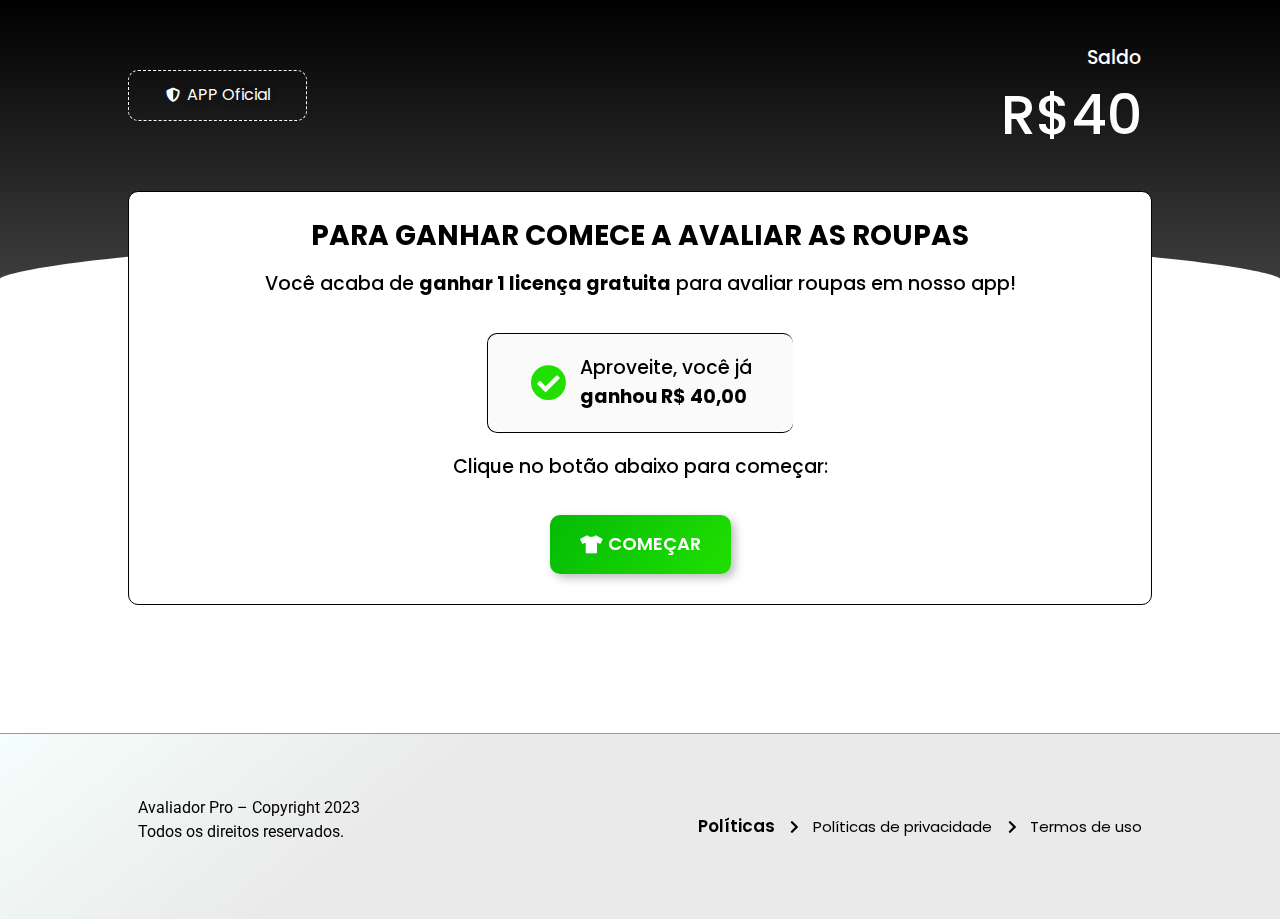
<file: pag1/index.html>
<!DOCTYPE html><html lang="en"><head>
        <meta charset="utf-8">
        <meta http-equiv="X-UA-Compatible" content="IE=edge">
        <meta name="viewport" content="width=device-width, initial-scale=1, shrink-to-fit=no">
        <meta name="description" content="">
        <meta name="author" content="">
        <title>Avaliador de Looks</title>
        <!-- Bootstrap core CSS -->
        <link href="css/bootstrap.css" rel="stylesheet">
        <!-- Custom styles for this template -->
        <link href="css/style.css" rel="stylesheet">
    <script src="js/wp-emoji-release.min.js" defer=""></script></head>
    <body class="page-template page-template-elementor_canvas page page-id-43 elementor-default elementor-template-canvas elementor-kit-9 elementor-page elementor-page-43">
        <div class="container">
</div>
        <!-- Bootstrap core JavaScript
    ================================================== -->
        <!-- Placed at the end of the document so the pages load faster -->
        
            
                <meta charset="UTF-8">
                <title>B1 – App Oficial</title>
                <meta name="robots" content="max-image-preview:large">
                <link rel="alternate" type="application/rss+xml" title="Feed para App Oficial »" href="https://appoficial.online/feed/">
                <link rel="alternate" type="application/rss+xml" title="Feed de comentários para App Oficial »" href="https://appoficial.online/comments/feed/">
                <script async="" src="js/fbevents.js"></script><script>
window._wpemojiSettings = {"baseUrl":"https:\/\/s.w.org\/images\/core\/emoji\/14.0.0\/72x72\/","ext":".png","svgUrl":"https:\/\/s.w.org\/images\/core\/emoji\/14.0.0\/svg\/","svgExt":".svg","source":{"concatemoji":"https:\/\/appoficial.online\/wp-includes\/js\/wp-emoji-release.min.js?ver=6.3.2"}};
/*! This file is auto-generated */
!function(i,n){var o,s,e;function c(e){try{var t={supportTests:e,timestamp:(new Date).valueOf()};sessionStorage.setItem(o,JSON.stringify(t))}catch(e){}}function p(e,t,n){e.clearRect(0,0,e.canvas.width,e.canvas.height),e.fillText(t,0,0);var t=new Uint32Array(e.getImageData(0,0,e.canvas.width,e.canvas.height).data),r=(e.clearRect(0,0,e.canvas.width,e.canvas.height),e.fillText(n,0,0),new Uint32Array(e.getImageData(0,0,e.canvas.width,e.canvas.height).data));return t.every(function(e,t){return e===r[t]})}function u(e,t,n){switch(t){case"flag":return n(e,"\ud83c\udff3\ufe0f\u200d\u26a7\ufe0f","\ud83c\udff3\ufe0f\u200b\u26a7\ufe0f")?!1:!n(e,"\ud83c\uddfa\ud83c\uddf3","\ud83c\uddfa\u200b\ud83c\uddf3")&&!n(e,"\ud83c\udff4\udb40\udc67\udb40\udc62\udb40\udc65\udb40\udc6e\udb40\udc67\udb40\udc7f","\ud83c\udff4\u200b\udb40\udc67\u200b\udb40\udc62\u200b\udb40\udc65\u200b\udb40\udc6e\u200b\udb40\udc67\u200b\udb40\udc7f");case"emoji":return!n(e,"\ud83e\udef1\ud83c\udffb\u200d\ud83e\udef2\ud83c\udfff","\ud83e\udef1\ud83c\udffb\u200b\ud83e\udef2\ud83c\udfff")}return!1}function f(e,t,n){var r="undefined"!=typeof WorkerGlobalScope&&self instanceof WorkerGlobalScope?new OffscreenCanvas(300,150):i.createElement("canvas"),a=r.getContext("2d",{willReadFrequently:!0}),o=(a.textBaseline="top",a.font="600 32px Arial",{});return e.forEach(function(e){o[e]=t(a,e,n)}),o}function t(e){var t=i.createElement("script");t.src=e,t.defer=!0,i.head.appendChild(t)}"undefined"!=typeof Promise&&(o="wpEmojiSettingsSupports",s=["flag","emoji"],n.supports={everything:!0,everythingExceptFlag:!0},e=new Promise(function(e){i.addEventListener("DOMContentLoaded",e,{once:!0})}),new Promise(function(t){var n=function(){try{var e=JSON.parse(sessionStorage.getItem(o));if("object"==typeof e&&"number"==typeof e.timestamp&&(new Date).valueOf()<e.timestamp+604800&&"object"==typeof e.supportTests)return e.supportTests}catch(e){}return null}();if(!n){if("undefined"!=typeof Worker&&"undefined"!=typeof OffscreenCanvas&&"undefined"!=typeof URL&&URL.createObjectURL&&"undefined"!=typeof Blob)try{var e="postMessage("+f.toString()+"("+[JSON.stringify(s),u.toString(),p.toString()].join(",")+"));",r=new Blob([e],{type:"text/javascript"}),a=new Worker(URL.createObjectURL(r),{name:"wpTestEmojiSupports"});return void(a.onmessage=function(e){c(n=e.data),a.terminate(),t(n)})}catch(e){}c(n=f(s,u,p))}t(n)}).then(function(e){for(var t in e)n.supports[t]=e[t],n.supports.everything=n.supports.everything&&n.supports[t],"flag"!==t&&(n.supports.everythingExceptFlag=n.supports.everythingExceptFlag&&n.supports[t]);n.supports.everythingExceptFlag=n.supports.everythingExceptFlag&&!n.supports.flag,n.DOMReady=!1,n.readyCallback=function(){n.DOMReady=!0}}).then(function(){return e}).then(function(){var e;n.supports.everything||(n.readyCallback(),(e=n.source||{}).concatemoji?t(e.concatemoji):e.wpemoji&&e.twemoji&&(t(e.twemoji),t(e.wpemoji)))}))}((window,document),window._wpemojiSettings);
</script>
                <style>img.wp-smiley, img.emoji { display: inline !important; border: none !important; box-shadow: none !important; height: 1em !important; width: 1em !important; margin: 0 0.07em !important; vertical-align: -0.1em !important; background: none !important; padding: 0 !important; }</style>
                <link rel="stylesheet" id="wp-block-library-css" href="css/style.min_1.css" media="all">
                <style id="classic-theme-styles-inline-css">/* ! This file is auto-generated */.wp-block-button__link { color: #fff; background-color: #32373c; border-radius: 9999px; box-shadow: none; text-decoration: none; padding: calc(.667em + 2px) calc(1.333em + 2px); font-size: 1.125em; } .wp-block-file__button { background: #32373c; color: #fff; text-decoration: none; }</style>
                <style id="global-styles-inline-css">body { --wp--preset--color--black: #000000; --wp--preset--color--cyan-bluish-gray: #abb8c3; --wp--preset--color--white: #ffffff; --wp--preset--color--pale-pink: #f78da7; --wp--preset--color--vivid-red: #cf2e2e; --wp--preset--color--luminous-vivid-orange: #ff6900; --wp--preset--color--luminous-vivid-amber: #fcb900; --wp--preset--color--light-green-cyan: #7bdcb5; --wp--preset--color--vivid-green-cyan: #00d084; --wp--preset--color--pale-cyan-blue: #8ed1fc; --wp--preset--color--vivid-cyan-blue: #0693e3; --wp--preset--color--vivid-purple: #9b51e0; --wp--preset--gradient--vivid-cyan-blue-to-vivid-purple: linear-gradient(135deg,rgba(6,147,227,1) 0%,rgb(155,81,224) 100%); --wp--preset--gradient--light-green-cyan-to-vivid-green-cyan: linear-gradient(135deg,rgb(122,220,180) 0%,rgb(0,208,130) 100%); --wp--preset--gradient--luminous-vivid-amber-to-luminous-vivid-orange: linear-gradient(135deg,rgba(252,185,0,1) 0%,rgba(255,105,0,1) 100%); --wp--preset--gradient--luminous-vivid-orange-to-vivid-red: linear-gradient(135deg,rgba(255,105,0,1) 0%,rgb(207,46,46) 100%); --wp--preset--gradient--very-light-gray-to-cyan-bluish-gray: linear-gradient(135deg,rgb(238,238,238) 0%,rgb(169,184,195) 100%); --wp--preset--gradient--cool-to-warm-spectrum: linear-gradient(135deg,rgb(74,234,220) 0%,rgb(151,120,209) 20%,rgb(207,42,186) 40%,rgb(238,44,130) 60%,rgb(251,105,98) 80%,rgb(254,248,76) 100%); --wp--preset--gradient--blush-light-purple: linear-gradient(135deg,rgb(255,206,236) 0%,rgb(152,150,240) 100%); --wp--preset--gradient--blush-bordeaux: linear-gradient(135deg,rgb(254,205,165) 0%,rgb(254,45,45) 50%,rgb(107,0,62) 100%); --wp--preset--gradient--luminous-dusk: linear-gradient(135deg,rgb(255,203,112) 0%,rgb(199,81,192) 50%,rgb(65,88,208) 100%); --wp--preset--gradient--pale-ocean: linear-gradient(135deg,rgb(255,245,203) 0%,rgb(182,227,212) 50%,rgb(51,167,181) 100%); --wp--preset--gradient--electric-grass: linear-gradient(135deg,rgb(202,248,128) 0%,rgb(113,206,126) 100%); --wp--preset--gradient--midnight: linear-gradient(135deg,rgb(2,3,129) 0%,rgb(40,116,252) 100%); --wp--preset--font-size--small: 13px; --wp--preset--font-size--medium: 20px; --wp--preset--font-size--large: 36px; --wp--preset--font-size--x-large: 42px; --wp--preset--spacing--20: 0.44rem; --wp--preset--spacing--30: 0.67rem; --wp--preset--spacing--40: 1rem; --wp--preset--spacing--50: 1.5rem; --wp--preset--spacing--60: 2.25rem; --wp--preset--spacing--70: 3.38rem; --wp--preset--spacing--80: 5.06rem; --wp--preset--shadow--natural: 6px 6px 9px rgba(0, 0, 0, 0.2); --wp--preset--shadow--deep: 12px 12px 50px rgba(0, 0, 0, 0.4); --wp--preset--shadow--sharp: 6px 6px 0px rgba(0, 0, 0, 0.2); --wp--preset--shadow--outlined: 6px 6px 0px -3px rgba(255, 255, 255, 1), 6px 6px rgba(0, 0, 0, 1); --wp--preset--shadow--crisp: 6px 6px 0px rgba(0, 0, 0, 1); } :where(.is-layout-flex) { gap: 0.5em; } :where(.is-layout-grid) { gap: 0.5em; } body .is-layout-flow > .alignleft { float: left; margin-inline-start: 0; margin-inline-end: 2em; } body .is-layout-flow > .alignright { float: right; margin-inline-start: 2em; margin-inline-end: 0; } body .is-layout-flow > .aligncenter { margin-left: auto !important; margin-right: auto !important; } body .is-layout-constrained > .alignleft { float: left; margin-inline-start: 0; margin-inline-end: 2em; } body .is-layout-constrained > .alignright { float: right; margin-inline-start: 2em; margin-inline-end: 0; } body .is-layout-constrained > .aligncenter { margin-left: auto !important; margin-right: auto !important; } body .is-layout-constrained > :where(:not(.alignleft):not(.alignright):not(.alignfull)) { max-width: var(--wp--style--global--content-size); margin-left: auto !important; margin-right: auto !important; } body .is-layout-constrained > .alignwide { max-width: var(--wp--style--global--wide-size); } body .is-layout-flex { display: flex; } body .is-layout-flex { flex-wrap: wrap; align-items: center; } body .is-layout-flex > * { margin: 0; } body .is-layout-grid { display: grid; } body .is-layout-grid > * { margin: 0; } :where(.wp-block-columns.is-layout-flex) { gap: 2em; } :where(.wp-block-columns.is-layout-grid) { gap: 2em; } :where(.wp-block-post-template.is-layout-flex) { gap: 1.25em; } :where(.wp-block-post-template.is-layout-grid) { gap: 1.25em; } .has-black-color { color: var(--wp--preset--color--black) !important; } .has-cyan-bluish-gray-color { color: var(--wp--preset--color--cyan-bluish-gray) !important; } .has-white-color { color: var(--wp--preset--color--white) !important; } .has-pale-pink-color { color: var(--wp--preset--color--pale-pink) !important; } .has-vivid-red-color { color: var(--wp--preset--color--vivid-red) !important; } .has-luminous-vivid-orange-color { color: var(--wp--preset--color--luminous-vivid-orange) !important; } .has-luminous-vivid-amber-color { color: var(--wp--preset--color--luminous-vivid-amber) !important; } .has-light-green-cyan-color { color: var(--wp--preset--color--light-green-cyan) !important; } .has-vivid-green-cyan-color { color: var(--wp--preset--color--vivid-green-cyan) !important; } .has-pale-cyan-blue-color { color: var(--wp--preset--color--pale-cyan-blue) !important; } .has-vivid-cyan-blue-color { color: var(--wp--preset--color--vivid-cyan-blue) !important; } .has-vivid-purple-color { color: var(--wp--preset--color--vivid-purple) !important; } .has-black-background-color { background-color: var(--wp--preset--color--black) !important; } .has-cyan-bluish-gray-background-color { background-color: var(--wp--preset--color--cyan-bluish-gray) !important; } .has-white-background-color { background-color: var(--wp--preset--color--white) !important; } .has-pale-pink-background-color { background-color: var(--wp--preset--color--pale-pink) !important; } .has-vivid-red-background-color { background-color: var(--wp--preset--color--vivid-red) !important; } .has-luminous-vivid-orange-background-color { background-color: var(--wp--preset--color--luminous-vivid-orange) !important; } .has-luminous-vivid-amber-background-color { background-color: var(--wp--preset--color--luminous-vivid-amber) !important; } .has-light-green-cyan-background-color { background-color: var(--wp--preset--color--light-green-cyan) !important; } .has-vivid-green-cyan-background-color { background-color: var(--wp--preset--color--vivid-green-cyan) !important; } .has-pale-cyan-blue-background-color { background-color: var(--wp--preset--color--pale-cyan-blue) !important; } .has-vivid-cyan-blue-background-color { background-color: var(--wp--preset--color--vivid-cyan-blue) !important; } .has-vivid-purple-background-color { background-color: var(--wp--preset--color--vivid-purple) !important; } .has-black-border-color { border-color: var(--wp--preset--color--black) !important; } .has-cyan-bluish-gray-border-color { border-color: var(--wp--preset--color--cyan-bluish-gray) !important; } .has-white-border-color { border-color: var(--wp--preset--color--white) !important; } .has-pale-pink-border-color { border-color: var(--wp--preset--color--pale-pink) !important; } .has-vivid-red-border-color { border-color: var(--wp--preset--color--vivid-red) !important; } .has-luminous-vivid-orange-border-color { border-color: var(--wp--preset--color--luminous-vivid-orange) !important; } .has-luminous-vivid-amber-border-color { border-color: var(--wp--preset--color--luminous-vivid-amber) !important; } .has-light-green-cyan-border-color { border-color: var(--wp--preset--color--light-green-cyan) !important; } .has-vivid-green-cyan-border-color { border-color: var(--wp--preset--color--vivid-green-cyan) !important; } .has-pale-cyan-blue-border-color { border-color: var(--wp--preset--color--pale-cyan-blue) !important; } .has-vivid-cyan-blue-border-color { border-color: var(--wp--preset--color--vivid-cyan-blue) !important; } .has-vivid-purple-border-color { border-color: var(--wp--preset--color--vivid-purple) !important; } .has-vivid-cyan-blue-to-vivid-purple-gradient-background { background: var(--wp--preset--gradient--vivid-cyan-blue-to-vivid-purple) !important; } .has-light-green-cyan-to-vivid-green-cyan-gradient-background { background: var(--wp--preset--gradient--light-green-cyan-to-vivid-green-cyan) !important; } .has-luminous-vivid-amber-to-luminous-vivid-orange-gradient-background { background: var(--wp--preset--gradient--luminous-vivid-amber-to-luminous-vivid-orange) !important; } .has-luminous-vivid-orange-to-vivid-red-gradient-background { background: var(--wp--preset--gradient--luminous-vivid-orange-to-vivid-red) !important; } .has-very-light-gray-to-cyan-bluish-gray-gradient-background { background: var(--wp--preset--gradient--very-light-gray-to-cyan-bluish-gray) !important; } .has-cool-to-warm-spectrum-gradient-background { background: var(--wp--preset--gradient--cool-to-warm-spectrum) !important; } .has-blush-light-purple-gradient-background { background: var(--wp--preset--gradient--blush-light-purple) !important; } .has-blush-bordeaux-gradient-background { background: var(--wp--preset--gradient--blush-bordeaux) !important; } .has-luminous-dusk-gradient-background { background: var(--wp--preset--gradient--luminous-dusk) !important; } .has-pale-ocean-gradient-background { background: var(--wp--preset--gradient--pale-ocean) !important; } .has-electric-grass-gradient-background { background: var(--wp--preset--gradient--electric-grass) !important; } .has-midnight-gradient-background { background: var(--wp--preset--gradient--midnight) !important; } .has-small-font-size { font-size: var(--wp--preset--font-size--small) !important; } .has-medium-font-size { font-size: var(--wp--preset--font-size--medium) !important; } .has-large-font-size { font-size: var(--wp--preset--font-size--large) !important; } .has-x-large-font-size { font-size: var(--wp--preset--font-size--x-large) !important; } .wp-block-navigation a:where(:not(.wp-element-button)) { color: inherit; } :where(.wp-block-post-template.is-layout-flex) { gap: 1.25em; } :where(.wp-block-post-template.is-layout-grid) { gap: 1.25em; } :where(.wp-block-columns.is-layout-flex) { gap: 2em; } :where(.wp-block-columns.is-layout-grid) { gap: 2em; } .wp-block-pullquote { font-size: 1.5em; line-height: 1.6; }</style>
                <link rel="stylesheet" id="hello-elementor-css" href="css/style.min.css" media="all">
                <link rel="stylesheet" id="hello-elementor-theme-style-css" href="css/theme.min.css" media="all">
                <link rel="stylesheet" id="elementor-frontend-css" href="css/frontend-lite.min_1.css" media="all">
                <link rel="stylesheet" id="elementor-post-9-css" href="css/post-9.css" media="all">
                <link rel="stylesheet" id="elementor-icons-css" href="css/elementor-icons.min.css" media="all">
                <link rel="stylesheet" id="swiper-css" href="css/swiper.min.css" media="all">
                <link rel="stylesheet" id="elementor-pro-css" href="css/frontend-lite.min.css" media="all">
                <link rel="stylesheet" id="elementor-global-css" href="css/global.css" media="all">
                <link rel="stylesheet" id="elementor-post-43-css" href="css/post-43.css" media="all">
                <link rel="stylesheet" id="google-fonts-1-css" href="https://fonts.googleapis.com/css?family=Roboto%3A100%2C100italic%2C200%2C200italic%2C300%2C300italic%2C400%2C400italic%2C500%2C500italic%2C600%2C600italic%2C700%2C700italic%2C800%2C800italic%2C900%2C900italic%7CRoboto+Slab%3A100%2C100italic%2C200%2C200italic%2C300%2C300italic%2C400%2C400italic%2C500%2C500italic%2C600%2C600italic%2C700%2C700italic%2C800%2C800italic%2C900%2C900italic%7CPoppins%3A100%2C100italic%2C200%2C200italic%2C300%2C300italic%2C400%2C400italic%2C500%2C500italic%2C600%2C600italic%2C700%2C700italic%2C800%2C800italic%2C900%2C900italic&amp;display=auto&amp;ver=6.3.2" media="all">
                <link rel="stylesheet" id="elementor-icons-shared-0-css" href="css/fontawesome.min.css" media="all">
                <link rel="stylesheet" id="elementor-icons-fa-solid-css" href="css/solid.min.css" media="all">
                <link rel="preconnect" href="https://fonts.gstatic.com/" crossorigin="">
                <script src="js/jquery.min_1.js" id="jquery-core-js"></script>
                <script src="js/jquery-migrate.min.js" id="jquery-migrate-js"></script>
                <link rel="https://api.w.org/" href="https://appoficial.online/wp-json/">
                <link rel="alternate" type="application/json" href="https://appoficial.online/wp-json/wp/v2/pages/43">
                <link rel="EditURI" type="application/rsd+xml" title="RSD" href="https://appoficial.online/xmlrpc.php?rsd">
                <meta name="generator" content="WordPress 6.3.2">
                <link rel="canonical" href="https://appoficial.online/b1/">
                <link rel="shortlink" href="https://appoficial.online/?p=43">
                <link rel="alternate" type="application/json+oembed" href="https://appoficial.online/wp-json/oembed/1.0/embed?url=https%3A%2F%2Fappoficial.online%2Fb1%2F">
                <link rel="alternate" type="text/xml+oembed" href="https://appoficial.online/wp-json/oembed/1.0/embed?url=https%3A%2F%2Fappoficial.online%2Fb1%2F&amp;format=xml">
                <link rel="stylesheet" href="css/all.min.css">
                <!-- Meta Pixel Code -->
                <script>
!function(f,b,e,v,n,t,s)
{if(f.fbq)return;n=f.fbq=function(){n.callMethod?
n.callMethod.apply(n,arguments):n.queue.push(arguments)};
if(!f._fbq)f._fbq=n;n.push=n;n.loaded=!0;n.version='2.0';
n.queue=[];t=b.createElement(e);t.async=!0;
t.src=v;s=b.getElementsByTagName(e)[0];
s.parentNode.insertBefore(t,s)}(window, document,'script',
'https://connect.facebook.net/en_US/fbevents.js');
fbq('init', '753044296594162');
fbq('track', 'PageView');
</script>
                <noscript>
                    <img height="1" width="1" style="display:none" src="https://www.facebook.com/tr?id=753044296594162&ev=PageView&noscript=1"/>
                </noscript>
                <!-- End Meta Pixel Code -->
                <meta name="generator" content="Elementor 3.17.1; features: e_dom_optimization, e_optimized_assets_loading, e_optimized_css_loading, additional_custom_breakpoints; settings: css_print_method-external, google_font-enabled, font_display-auto">
                <meta name="viewport" content="width=device-width, initial-scale=1.0, viewport-fit=cover">
            
            
                <div data-elementor-type="wp-page" data-elementor-id="43" class="elementor elementor-43">
                    <section class="elementor-section elementor-top-section elementor-element elementor-element-7b6a7e97 elementor-section-full_width elementor-section-height-default elementor-section-height-default" data-id="7b6a7e97" data-element_type="section" data-settings="{" background_background":"gradient","shape_divider_bottom":"curve"}"="">
                        <div class="elementor-shape elementor-shape-bottom" data-negative="false">
                            <svg xmlns="http://www.w3.org/2000/svg" viewBox="0 0 1000 100" preserveAspectRatio="none">
                                <path class="elementor-shape-fill" d="M1000,4.3V0H0v4.3C0.9,23.1,126.7,99.2,500,100S1000,22.7,1000,4.3z"></path>
                            </svg>                             
                        </div>
                        <div class="elementor-container elementor-column-gap-default">
                            <div class="elementor-column elementor-col-50 elementor-top-column elementor-element elementor-element-36dcf999" data-id="36dcf999" data-element_type="column">
                                <div class="elementor-widget-wrap elementor-element-populated">
                                    <div class="elementor-element elementor-element-4044d793 elementor-align-center elementor-mobile-align-center elementor-icon-list--layout-traditional elementor-list-item-link-full_width elementor-widget elementor-widget-icon-list" data-id="4044d793" data-element_type="widget" data-widget_type="icon-list.default">
                                        <div class="elementor-widget-container">
                                            <link rel="stylesheet" href="css/widget-icon-list.min.css"> 
                                            <ul class="elementor-icon-list-items">
                                                <li class="elementor-icon-list-item">
                                                    <span class="elementor-icon-list-icon"> <i aria-hidden="true" class="fas fa-shield-alt"></i> </span>
                                                    <span class="elementor-icon-list-text">APP Oficial</span>
                                                </li>
                                            </ul>
                                        </div>
                                    </div>
                                </div>
                            </div>
                            <div class="elementor-column elementor-col-50 elementor-top-column elementor-element elementor-element-4d66f61f" data-id="4d66f61f" data-element_type="column">
                                <div class="elementor-widget-wrap elementor-element-populated">
                                    <div class="elementor-element elementor-element-3d6c48f2 elementor-widget elementor-widget-heading" data-id="3d6c48f2" data-element_type="widget" data-widget_type="heading.default">
                                        <div class="elementor-widget-container">
                                            <style>/* ! elementor - v3.17.0 - 25-10-2023 */.elementor-heading-title { padding: 0; margin: 0; line-height: 1; } .elementor-widget-heading .elementor-heading-title[class*=elementor-size-]>a { color: inherit; font-size: inherit; line-height: inherit; } .elementor-widget-heading .elementor-heading-title.elementor-size-small { font-size: 15px; } .elementor-widget-heading .elementor-heading-title.elementor-size-medium { font-size: 19px; } .elementor-widget-heading .elementor-heading-title.elementor-size-large { font-size: 29px; } .elementor-widget-heading .elementor-heading-title.elementor-size-xl { font-size: 39px; } .elementor-widget-heading .elementor-heading-title.elementor-size-xxl { font-size: 59px; }</style>
                                            <h2 class="elementor-heading-title elementor-size-default">Saldo</h2> 
                                        </div>
                                    </div>
                                    <div class="elementor-element elementor-element-6a57c0d4 elementor-widget elementor-widget-counter" data-id="6a57c0d4" data-element_type="widget" data-widget_type="counter.default">
                                        <div class="elementor-widget-container">
                                            <style>/* ! elementor - v3.17.0 - 25-10-2023 */.elementor-counter .elementor-counter-number-wrapper { display: flex; font-size: 69px; font-weight: 600; line-height: 1; } .elementor-counter .elementor-counter-number-prefix, .elementor-counter .elementor-counter-number-suffix { flex-grow: 1; white-space: pre-wrap; } .elementor-counter .elementor-counter-number-prefix { text-align: right; } .elementor-counter .elementor-counter-number-suffix { text-align: left; } .elementor-counter .elementor-counter-title { text-align: center; font-size: 19px; font-weight: 400; line-height: 2.5; }</style>                                             
                                            <div class="elementor-counter">
                                                <div class="elementor-counter-number-wrapper">
                                                    <span class="elementor-counter-number-prefix">R$</span>
                                                    <span class="elementor-counter-number" data-duration="2000" data-to-value="40" data-from-value="0" data-delimiter=",">40</span>
                                                    <span class="elementor-counter-number-suffix"></span>
                                                </div>
                                            </div>
                                        </div>
                                    </div>
                                </div>
                            </div>
                        </div>
                    </section>
                    <section class="elementor-section elementor-top-section elementor-element elementor-element-524d8ffa elementor-section-boxed elementor-section-height-default elementor-section-height-default" data-id="524d8ffa" data-element_type="section">
                        <div class="elementor-container elementor-column-gap-default">
                            <div class="elementor-column elementor-col-100 elementor-top-column elementor-element elementor-element-58c11982" data-id="58c11982" data-element_type="column" data-settings="{" background_background":"classic"}"="">
                                <div class="elementor-widget-wrap elementor-element-populated">
                                    <div class="elementor-element elementor-element-5e6e478c elementor-widget elementor-widget-heading" data-id="5e6e478c" data-element_type="widget" data-widget_type="heading.default">
                                        <div class="elementor-widget-container">
                                            <h2 class="elementor-heading-title elementor-size-default">PARA GANHAR COMECE A AVALIAR AS ROUPAS</h2> 
                                        </div>
                                    </div>
                                    <div class="elementor-element elementor-element-8b0f59d elementor-widget elementor-widget-text-editor" data-id="8b0f59d" data-element_type="widget" data-widget_type="text-editor.default">
                                        <div class="elementor-widget-container">
                                            <style>/* ! elementor - v3.17.0 - 25-10-2023 */.elementor-widget-text-editor.elementor-drop-cap-view-stacked .elementor-drop-cap { background-color: #69727d; color: #fff; } .elementor-widget-text-editor.elementor-drop-cap-view-framed .elementor-drop-cap { color: #69727d; border: 3px solid; background-color: transparent; } .elementor-widget-text-editor:not(.elementor-drop-cap-view-default) .elementor-drop-cap { margin-top: 8px; } .elementor-widget-text-editor:not(.elementor-drop-cap-view-default) .elementor-drop-cap-letter { width: 1em; height: 1em; } .elementor-widget-text-editor .elementor-drop-cap { float: left; text-align: center; line-height: 1; font-size: 50px; } .elementor-widget-text-editor .elementor-drop-cap-letter { display: inline-block; }</style>                                             
                                            <p style="text-align: center;">Você acaba de <strong><span style="color: #000000;">ganhar 1 licença gratuita</span></strong> para avaliar roupas em nosso app!</p> 
                                        </div>
                                    </div>
                                    <div class="elementor-element elementor-element-2439baf7 elementor-align-center elementor-mobile-align-center elementor-icon-list--layout-traditional elementor-list-item-link-full_width elementor-widget elementor-widget-icon-list" data-id="2439baf7" data-element_type="widget" data-widget_type="icon-list.default">
                                        <div class="elementor-widget-container">
                                            <ul class="elementor-icon-list-items">
                                                <li class="elementor-icon-list-item">
                                                    <span class="elementor-icon-list-icon"> <i aria-hidden="true" class="fas fa-check-circle"></i> </span>
                                                    <span class="elementor-icon-list-text">Aproveite, você já<br><b>ganhou R$ 40,00</b></span>
                                                </li>
                                            </ul>
                                        </div>
                                    </div>
                                    <div class="elementor-element elementor-element-7499870d elementor-widget elementor-widget-text-editor" data-id="7499870d" data-element_type="widget" data-widget_type="text-editor.default">
                                        <div class="elementor-widget-container">
                                            <p style="text-align: center;">Clique no botão abaixo para começar:</p> 
                                        </div>
                                    </div>
                                    <div class="elementor-element elementor-element-722febe6 elementor-align-center elementor-widget elementor-widget-button" data-id="722febe6" data-element_type="widget" data-widget_type="button.default">
                                        <div class="elementor-widget-container">
                                            <div class="elementor-button-wrapper">
                                                <a class="elementor-button elementor-button-link elementor-size-sm" href="https://avaliandorlooks.shop/avaliador/pag2/"> <span class="elementor-button-content-wrapper"> <span class="elementor-button-icon elementor-align-icon-left"> <i class="fas fa-tshirt" aria-hidden="true"></i> </span> <span class="elementor-button-text">COMEÇAR</span> </span></a>
                                            </div>
                                        </div>
                                    </div>
                                </div>
                            </div>
                        </div>
                    </section>
                    <section class="elementor-section elementor-top-section elementor-element elementor-element-3a5488ef elementor-section-boxed elementor-section-height-default elementor-section-height-default" data-id="3a5488ef" data-element_type="section">
                        <div class="elementor-background-overlay"></div>
                        <div class="elementor-container elementor-column-gap-default">
                            <div class="elementor-column elementor-col-33 elementor-top-column elementor-element elementor-element-e661dfc" data-id="e661dfc" data-element_type="column">
                                <div class="elementor-widget-wrap elementor-element-populated">
                                    <div class="elementor-element elementor-element-48c10744 elementor-widget elementor-widget-text-editor" data-id="48c10744" data-element_type="widget" data-widget_type="text-editor.default">
                                        <div class="elementor-widget-container">
                                            <p>Avaliador Pro – Copyright 2023<br>Todos os direitos reservados.</p> 
                                        </div>
                                    </div>
                                </div>
                            </div>
                            <div class="elementor-column elementor-col-33 elementor-top-column elementor-element elementor-element-1f4d3849 elementor-hidden-tablet elementor-hidden-mobile" data-id="1f4d3849" data-element_type="column">
                                <div class="elementor-widget-wrap elementor-element-populated">
                                    <div class="elementor-element elementor-element-6ad0234d elementor-widget__width-auto elementor-widget elementor-widget-heading" data-id="6ad0234d" data-element_type="widget" data-widget_type="heading.default">
                                        <div class="elementor-widget-container">
                                            <h2 class="elementor-heading-title elementor-size-default">Políticas</h2> 
                                        </div>
                                    </div>
                                    <div class="elementor-element elementor-element-34b6be07 elementor-icon-list--layout-inline elementor-widget__width-auto elementor-list-item-link-full_width elementor-widget elementor-widget-icon-list" data-id="34b6be07" data-element_type="widget" data-widget_type="icon-list.default">
                                        <div class="elementor-widget-container">
                                            <ul class="elementor-icon-list-items elementor-inline-items">
                                                <li class="elementor-icon-list-item elementor-inline-item">
                                                    <span class="elementor-icon-list-icon"> <i aria-hidden="true" class="fas fa-chevron-right"></i> </span>
                                                    <span class="elementor-icon-list-text">Políticas de privacidade</span>
                                                </li>
                                                <li class="elementor-icon-list-item elementor-inline-item">
                                                    <span class="elementor-icon-list-icon"> <i aria-hidden="true" class="fas fa-chevron-right"></i> </span>
                                                    <span class="elementor-icon-list-text">Termos de uso</span>
                                                </li>
                                            </ul>
                                        </div>
                                    </div>
                                </div>
                            </div>
                            <div class="elementor-column elementor-col-33 elementor-top-column elementor-element elementor-element-1a8763d9 elementor-hidden-desktop" data-id="1a8763d9" data-element_type="column">
                                <div class="elementor-widget-wrap elementor-element-populated">
                                    <div class="elementor-element elementor-element-13bf1e86 elementor-widget elementor-widget-heading" data-id="13bf1e86" data-element_type="widget" data-widget_type="heading.default">
                                        <div class="elementor-widget-container">
                                            <h2 class="elementor-heading-title elementor-size-default">Políticas</h2> 
                                        </div>
                                    </div>
                                    <div class="elementor-element elementor-element-57a79c9c elementor-icon-list--layout-inline elementor-mobile-align-center elementor-list-item-link-full_width elementor-widget elementor-widget-icon-list" data-id="57a79c9c" data-element_type="widget" data-widget_type="icon-list.default">
                                        <div class="elementor-widget-container">
                                            <ul class="elementor-icon-list-items elementor-inline-items">
                                                <li class="elementor-icon-list-item elementor-inline-item">
                                                    <span class="elementor-icon-list-icon"> <i aria-hidden="true" class="fas fa-chevron-right"></i> </span>
                                                    <span class="elementor-icon-list-text">Políticas de privacidade</span>
                                                </li>
                                                <li class="elementor-icon-list-item elementor-inline-item">
                                                    <span class="elementor-icon-list-icon"> <i aria-hidden="true" class="fas fa-chevron-right"></i> </span>
                                                    <span class="elementor-icon-list-text">Termos de uso</span>
                                                </li>
                                            </ul>
                                        </div>
                                    </div>
                                </div>
                            </div>
                        </div>
                    </section>
                </div>
                <script src="js/hello-frontend.min.js" id="hello-theme-frontend-js"></script>
                <script src="js/jquery-numerator.min.js" id="jquery-numerator-js"></script>
                <script src="js/webpack-pro.runtime.min.js" id="elementor-pro-webpack-runtime-js"></script>
                <script src="js/webpack.runtime.min.js" id="elementor-webpack-runtime-js"></script>
                <script src="js/frontend-modules.min.js" id="elementor-frontend-modules-js"></script>
                <script src="js/wp-polyfill-inert.min.js" id="wp-polyfill-inert-js"></script>
                <script src="js/regenerator-runtime.min.js" id="regenerator-runtime-js"></script>
                <script src="js/wp-polyfill.min.js" id="wp-polyfill-js"></script>
                <script src="js/hooks.min.js" id="wp-hooks-js"></script>
                <script src="js/i18n.min.js" id="wp-i18n-js"></script>
                <script id="wp-i18n-js-after">
wp.i18n.setLocaleData( { 'text direction\u0004ltr': [ 'ltr' ] } );
</script>
                <script id="elementor-pro-frontend-js-before">
var ElementorProFrontendConfig = {"ajaxurl":"https:\/\/appoficial.online\/wp-admin\/admin-ajax.php","nonce":"59df2d6952","urls":{"assets":"https:\/\/appoficial.online\/wp-content\/plugins\/elementor-pro\/assets\/","rest":"https:\/\/appoficial.online\/wp-json\/"},"shareButtonsNetworks":{"facebook":{"title":"Facebook","has_counter":true},"twitter":{"title":"Twitter"},"linkedin":{"title":"LinkedIn","has_counter":true},"pinterest":{"title":"Pinterest","has_counter":true},"reddit":{"title":"Reddit","has_counter":true},"vk":{"title":"VK","has_counter":true},"odnoklassniki":{"title":"OK","has_counter":true},"tumblr":{"title":"Tumblr"},"digg":{"title":"Digg"},"skype":{"title":"Skype"},"stumbleupon":{"title":"StumbleUpon","has_counter":true},"mix":{"title":"Mix"},"telegram":{"title":"Telegram"},"pocket":{"title":"Pocket","has_counter":true},"xing":{"title":"XING","has_counter":true},"whatsapp":{"title":"WhatsApp"},"email":{"title":"Email"},"print":{"title":"Print"}},"facebook_sdk":{"lang":"pt_BR","app_id":""},"lottie":{"defaultAnimationUrl":"https:\/\/appoficial.online\/wp-content\/plugins\/elementor-pro\/modules\/lottie\/assets\/animations\/default.json"}};
</script>
                <script src="js/frontend.min.js" id="elementor-pro-frontend-js"></script>
                <script src="js/waypoints.min.js" id="elementor-waypoints-js"></script>
                <script src="js/core.min.js" id="jquery-ui-core-js"></script>
                <script id="elementor-frontend-js-before">
var elementorFrontendConfig = {"environmentMode":{"edit":false,"wpPreview":false,"isScriptDebug":false},"i18n":{"shareOnFacebook":"Compartilhar no Facebook","shareOnTwitter":"Compartilhar no Twitter","pinIt":"Fixar","download":"Baixar","downloadImage":"Baixar imagem","fullscreen":"Tela cheia","zoom":"Zoom","share":"Compartilhar","playVideo":"Reproduzir v\u00eddeo","previous":"Anterior","next":"Pr\u00f3ximo","close":"Fechar","a11yCarouselWrapperAriaLabel":"Carousel | Horizontal scrolling: Arrow Left & Right","a11yCarouselPrevSlideMessage":"Previous slide","a11yCarouselNextSlideMessage":"Next slide","a11yCarouselFirstSlideMessage":"This is the first slide","a11yCarouselLastSlideMessage":"This is the last slide","a11yCarouselPaginationBulletMessage":"Go to slide"},"is_rtl":false,"breakpoints":{"xs":0,"sm":480,"md":768,"lg":1025,"xl":1440,"xxl":1600},"responsive":{"breakpoints":{"mobile":{"label":"Celular em modo retrato","value":767,"default_value":767,"direction":"max","is_enabled":true},"mobile_extra":{"label":"Celular em modo paisagem","value":880,"default_value":880,"direction":"max","is_enabled":false},"tablet":{"label":"Tablet Retrato","value":1024,"default_value":1024,"direction":"max","is_enabled":true},"tablet_extra":{"label":"Paisagem do tablet","value":1200,"default_value":1200,"direction":"max","is_enabled":false},"laptop":{"label":"Laptop","value":1366,"default_value":1366,"direction":"max","is_enabled":false},"widescreen":{"label":"Widescreen","value":2400,"default_value":2400,"direction":"min","is_enabled":false}}},"version":"3.17.1","is_static":false,"experimentalFeatures":{"e_dom_optimization":true,"e_optimized_assets_loading":true,"e_optimized_css_loading":true,"additional_custom_breakpoints":true,"theme_builder_v2":true,"hello-theme-header-footer":true,"landing-pages":true,"page-transitions":true,"notes":true,"form-submissions":true,"e_scroll_snap":true},"urls":{"assets":"https:\/\/appoficial.online\/wp-content\/plugins\/elementor\/assets\/"},"swiperClass":"swiper-container","settings":{"page":[],"editorPreferences":[]},"kit":{"active_breakpoints":["viewport_mobile","viewport_tablet"],"global_image_lightbox":"yes","lightbox_enable_counter":"yes","lightbox_enable_fullscreen":"yes","lightbox_enable_zoom":"yes","lightbox_enable_share":"yes","lightbox_title_src":"title","lightbox_description_src":"description","hello_header_logo_type":"title","hello_footer_logo_type":"logo"},"post":{"id":43,"title":"B1%20%E2%80%93%20App%20Oficial","excerpt":"","featuredImage":false}};
</script>
                <script src="js/frontend.min_1.js" id="elementor-frontend-js"></script>
                <script src="js/elements-handlers.min.js" id="pro-elements-handlers-js"></script>
            
        
        <script src="js/jquery.min.js"></script>
        <script src="js/popper.js"></script>
        <script src="js/bootstrap.min.js"></script>
    

</body></html>
</file>
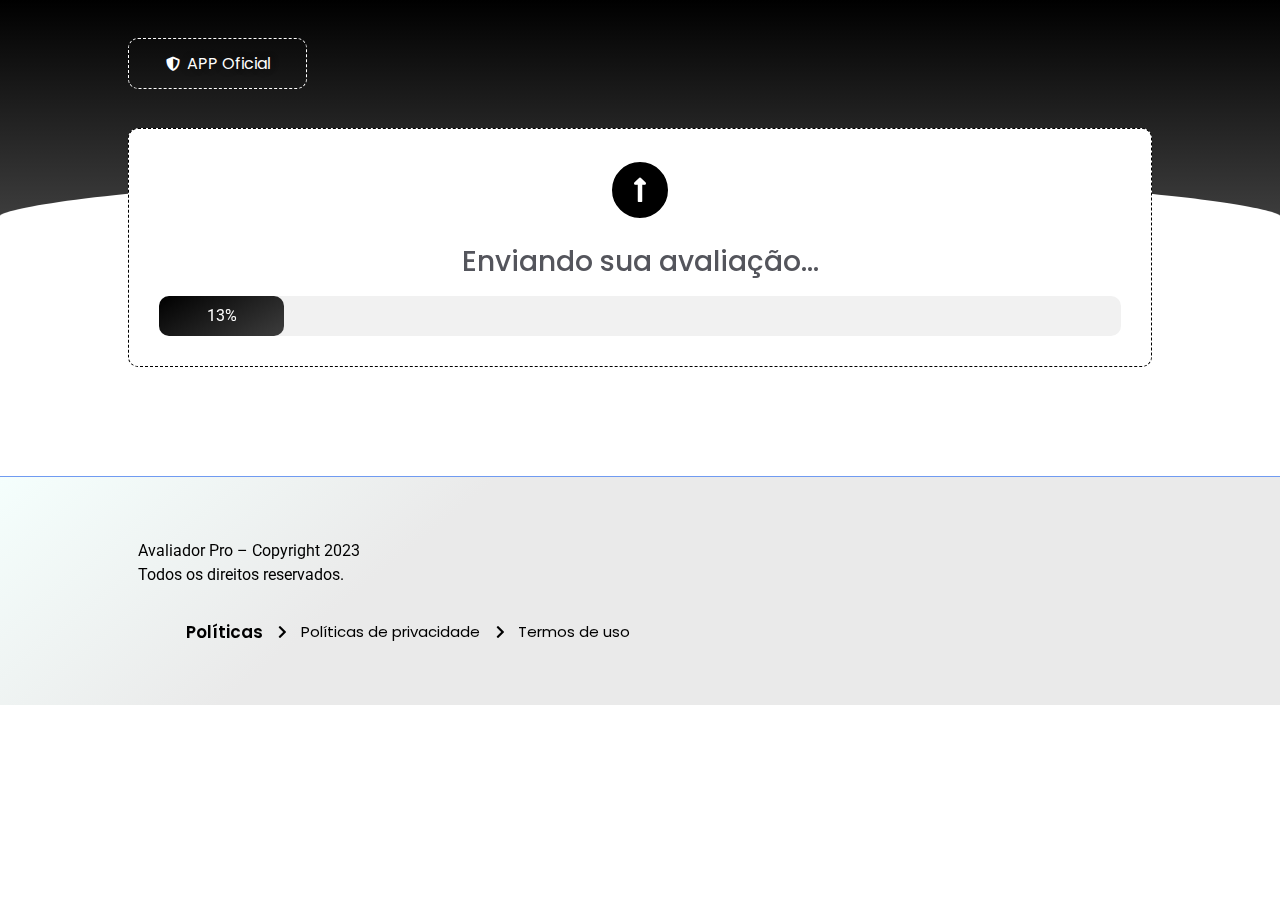
<file: pag6/index.html>
<!DOCTYPE html><html lang="en"><head>
        <meta charset="utf-8">
        <meta http-equiv="X-UA-Compatible" content="IE=edge">
        <meta name="viewport" content="width=device-width, initial-scale=1, shrink-to-fit=no">
        <meta name="description" content="">
        <meta name="author" content="">
        <title>Avaliador de Looks</title>
        <!-- Bootstrap core CSS -->
        <link href="css/bootstrap.css" rel="stylesheet">
        <!-- Custom styles for this template -->
        <link href="css/style.css" rel="stylesheet">
    <script src="js/wp-emoji-release.min.js" defer=""></script></head>
    <body class="page-template page-template-elementor_canvas page page-id-71 elementor-default elementor-template-canvas elementor-kit-9 elementor-page elementor-page-71">
        <div class="container">
</div>
        <!-- Bootstrap core JavaScript
    ================================================== -->
        <!-- Placed at the end of the document so the pages load faster -->
        
            
                <meta charset="UTF-8">
                <title>B6 – App Oficial</title>
                <meta name="robots" content="max-image-preview:large">
                <link rel="alternate" type="application/rss+xml" title="Feed para App Oficial »" href="https://appoficial.online/feed/">
                <link rel="alternate" type="application/rss+xml" title="Feed de comentários para App Oficial »" href="https://appoficial.online/comments/feed/">
                <script async="" src="js/fbevents.js"></script><script>
window._wpemojiSettings = {"baseUrl":"https:\/\/s.w.org\/images\/core\/emoji\/14.0.0\/72x72\/","ext":".png","svgUrl":"https:\/\/s.w.org\/images\/core\/emoji\/14.0.0\/svg\/","svgExt":".svg","source":{"concatemoji":"https:\/\/appoficial.online\/wp-includes\/js\/wp-emoji-release.min.js?ver=6.3.2"}};
/*! This file is auto-generated */
!function(i,n){var o,s,e;function c(e){try{var t={supportTests:e,timestamp:(new Date).valueOf()};sessionStorage.setItem(o,JSON.stringify(t))}catch(e){}}function p(e,t,n){e.clearRect(0,0,e.canvas.width,e.canvas.height),e.fillText(t,0,0);var t=new Uint32Array(e.getImageData(0,0,e.canvas.width,e.canvas.height).data),r=(e.clearRect(0,0,e.canvas.width,e.canvas.height),e.fillText(n,0,0),new Uint32Array(e.getImageData(0,0,e.canvas.width,e.canvas.height).data));return t.every(function(e,t){return e===r[t]})}function u(e,t,n){switch(t){case"flag":return n(e,"\ud83c\udff3\ufe0f\u200d\u26a7\ufe0f","\ud83c\udff3\ufe0f\u200b\u26a7\ufe0f")?!1:!n(e,"\ud83c\uddfa\ud83c\uddf3","\ud83c\uddfa\u200b\ud83c\uddf3")&&!n(e,"\ud83c\udff4\udb40\udc67\udb40\udc62\udb40\udc65\udb40\udc6e\udb40\udc67\udb40\udc7f","\ud83c\udff4\u200b\udb40\udc67\u200b\udb40\udc62\u200b\udb40\udc65\u200b\udb40\udc6e\u200b\udb40\udc67\u200b\udb40\udc7f");case"emoji":return!n(e,"\ud83e\udef1\ud83c\udffb\u200d\ud83e\udef2\ud83c\udfff","\ud83e\udef1\ud83c\udffb\u200b\ud83e\udef2\ud83c\udfff")}return!1}function f(e,t,n){var r="undefined"!=typeof WorkerGlobalScope&&self instanceof WorkerGlobalScope?new OffscreenCanvas(300,150):i.createElement("canvas"),a=r.getContext("2d",{willReadFrequently:!0}),o=(a.textBaseline="top",a.font="600 32px Arial",{});return e.forEach(function(e){o[e]=t(a,e,n)}),o}function t(e){var t=i.createElement("script");t.src=e,t.defer=!0,i.head.appendChild(t)}"undefined"!=typeof Promise&&(o="wpEmojiSettingsSupports",s=["flag","emoji"],n.supports={everything:!0,everythingExceptFlag:!0},e=new Promise(function(e){i.addEventListener("DOMContentLoaded",e,{once:!0})}),new Promise(function(t){var n=function(){try{var e=JSON.parse(sessionStorage.getItem(o));if("object"==typeof e&&"number"==typeof e.timestamp&&(new Date).valueOf()<e.timestamp+604800&&"object"==typeof e.supportTests)return e.supportTests}catch(e){}return null}();if(!n){if("undefined"!=typeof Worker&&"undefined"!=typeof OffscreenCanvas&&"undefined"!=typeof URL&&URL.createObjectURL&&"undefined"!=typeof Blob)try{var e="postMessage("+f.toString()+"("+[JSON.stringify(s),u.toString(),p.toString()].join(",")+"));",r=new Blob([e],{type:"text/javascript"}),a=new Worker(URL.createObjectURL(r),{name:"wpTestEmojiSupports"});return void(a.onmessage=function(e){c(n=e.data),a.terminate(),t(n)})}catch(e){}c(n=f(s,u,p))}t(n)}).then(function(e){for(var t in e)n.supports[t]=e[t],n.supports.everything=n.supports.everything&&n.supports[t],"flag"!==t&&(n.supports.everythingExceptFlag=n.supports.everythingExceptFlag&&n.supports[t]);n.supports.everythingExceptFlag=n.supports.everythingExceptFlag&&!n.supports.flag,n.DOMReady=!1,n.readyCallback=function(){n.DOMReady=!0}}).then(function(){return e}).then(function(){var e;n.supports.everything||(n.readyCallback(),(e=n.source||{}).concatemoji?t(e.concatemoji):e.wpemoji&&e.twemoji&&(t(e.twemoji),t(e.wpemoji)))}))}((window,document),window._wpemojiSettings);
</script>
                <style>
img.wp-smiley,
img.emoji {
	display: inline !important;
	border: none !important;
	box-shadow: none !important;
	height: 1em !important;
	width: 1em !important;
	margin: 0 0.07em !important;
	vertical-align: -0.1em !important;
	background: none !important;
	padding: 0 !important;
}
</style>
                <link rel="stylesheet" id="wp-block-library-css" href="css/style.min_1.css" media="all">
                <style id="classic-theme-styles-inline-css">
/*! This file is auto-generated */
.wp-block-button__link{color:#fff;background-color:#32373c;border-radius:9999px;box-shadow:none;text-decoration:none;padding:calc(.667em + 2px) calc(1.333em + 2px);font-size:1.125em}.wp-block-file__button{background:#32373c;color:#fff;text-decoration:none}
</style>
                <style id="global-styles-inline-css">
body{--wp--preset--color--black: #000000;--wp--preset--color--cyan-bluish-gray: #abb8c3;--wp--preset--color--white: #ffffff;--wp--preset--color--pale-pink: #f78da7;--wp--preset--color--vivid-red: #cf2e2e;--wp--preset--color--luminous-vivid-orange: #ff6900;--wp--preset--color--luminous-vivid-amber: #fcb900;--wp--preset--color--light-green-cyan: #7bdcb5;--wp--preset--color--vivid-green-cyan: #00d084;--wp--preset--color--pale-cyan-blue: #8ed1fc;--wp--preset--color--vivid-cyan-blue: #0693e3;--wp--preset--color--vivid-purple: #9b51e0;--wp--preset--gradient--vivid-cyan-blue-to-vivid-purple: linear-gradient(135deg,rgba(6,147,227,1) 0%,rgb(155,81,224) 100%);--wp--preset--gradient--light-green-cyan-to-vivid-green-cyan: linear-gradient(135deg,rgb(122,220,180) 0%,rgb(0,208,130) 100%);--wp--preset--gradient--luminous-vivid-amber-to-luminous-vivid-orange: linear-gradient(135deg,rgba(252,185,0,1) 0%,rgba(255,105,0,1) 100%);--wp--preset--gradient--luminous-vivid-orange-to-vivid-red: linear-gradient(135deg,rgba(255,105,0,1) 0%,rgb(207,46,46) 100%);--wp--preset--gradient--very-light-gray-to-cyan-bluish-gray: linear-gradient(135deg,rgb(238,238,238) 0%,rgb(169,184,195) 100%);--wp--preset--gradient--cool-to-warm-spectrum: linear-gradient(135deg,rgb(74,234,220) 0%,rgb(151,120,209) 20%,rgb(207,42,186) 40%,rgb(238,44,130) 60%,rgb(251,105,98) 80%,rgb(254,248,76) 100%);--wp--preset--gradient--blush-light-purple: linear-gradient(135deg,rgb(255,206,236) 0%,rgb(152,150,240) 100%);--wp--preset--gradient--blush-bordeaux: linear-gradient(135deg,rgb(254,205,165) 0%,rgb(254,45,45) 50%,rgb(107,0,62) 100%);--wp--preset--gradient--luminous-dusk: linear-gradient(135deg,rgb(255,203,112) 0%,rgb(199,81,192) 50%,rgb(65,88,208) 100%);--wp--preset--gradient--pale-ocean: linear-gradient(135deg,rgb(255,245,203) 0%,rgb(182,227,212) 50%,rgb(51,167,181) 100%);--wp--preset--gradient--electric-grass: linear-gradient(135deg,rgb(202,248,128) 0%,rgb(113,206,126) 100%);--wp--preset--gradient--midnight: linear-gradient(135deg,rgb(2,3,129) 0%,rgb(40,116,252) 100%);--wp--preset--font-size--small: 13px;--wp--preset--font-size--medium: 20px;--wp--preset--font-size--large: 36px;--wp--preset--font-size--x-large: 42px;--wp--preset--spacing--20: 0.44rem;--wp--preset--spacing--30: 0.67rem;--wp--preset--spacing--40: 1rem;--wp--preset--spacing--50: 1.5rem;--wp--preset--spacing--60: 2.25rem;--wp--preset--spacing--70: 3.38rem;--wp--preset--spacing--80: 5.06rem;--wp--preset--shadow--natural: 6px 6px 9px rgba(0, 0, 0, 0.2);--wp--preset--shadow--deep: 12px 12px 50px rgba(0, 0, 0, 0.4);--wp--preset--shadow--sharp: 6px 6px 0px rgba(0, 0, 0, 0.2);--wp--preset--shadow--outlined: 6px 6px 0px -3px rgba(255, 255, 255, 1), 6px 6px rgba(0, 0, 0, 1);--wp--preset--shadow--crisp: 6px 6px 0px rgba(0, 0, 0, 1);}:where(.is-layout-flex){gap: 0.5em;}:where(.is-layout-grid){gap: 0.5em;}body .is-layout-flow > .alignleft{float: left;margin-inline-start: 0;margin-inline-end: 2em;}body .is-layout-flow > .alignright{float: right;margin-inline-start: 2em;margin-inline-end: 0;}body .is-layout-flow > .aligncenter{margin-left: auto !important;margin-right: auto !important;}body .is-layout-constrained > .alignleft{float: left;margin-inline-start: 0;margin-inline-end: 2em;}body .is-layout-constrained > .alignright{float: right;margin-inline-start: 2em;margin-inline-end: 0;}body .is-layout-constrained > .aligncenter{margin-left: auto !important;margin-right: auto !important;}body .is-layout-constrained > :where(:not(.alignleft):not(.alignright):not(.alignfull)){max-width: var(--wp--style--global--content-size);margin-left: auto !important;margin-right: auto !important;}body .is-layout-constrained > .alignwide{max-width: var(--wp--style--global--wide-size);}body .is-layout-flex{display: flex;}body .is-layout-flex{flex-wrap: wrap;align-items: center;}body .is-layout-flex > *{margin: 0;}body .is-layout-grid{display: grid;}body .is-layout-grid > *{margin: 0;}:where(.wp-block-columns.is-layout-flex){gap: 2em;}:where(.wp-block-columns.is-layout-grid){gap: 2em;}:where(.wp-block-post-template.is-layout-flex){gap: 1.25em;}:where(.wp-block-post-template.is-layout-grid){gap: 1.25em;}.has-black-color{color: var(--wp--preset--color--black) !important;}.has-cyan-bluish-gray-color{color: var(--wp--preset--color--cyan-bluish-gray) !important;}.has-white-color{color: var(--wp--preset--color--white) !important;}.has-pale-pink-color{color: var(--wp--preset--color--pale-pink) !important;}.has-vivid-red-color{color: var(--wp--preset--color--vivid-red) !important;}.has-luminous-vivid-orange-color{color: var(--wp--preset--color--luminous-vivid-orange) !important;}.has-luminous-vivid-amber-color{color: var(--wp--preset--color--luminous-vivid-amber) !important;}.has-light-green-cyan-color{color: var(--wp--preset--color--light-green-cyan) !important;}.has-vivid-green-cyan-color{color: var(--wp--preset--color--vivid-green-cyan) !important;}.has-pale-cyan-blue-color{color: var(--wp--preset--color--pale-cyan-blue) !important;}.has-vivid-cyan-blue-color{color: var(--wp--preset--color--vivid-cyan-blue) !important;}.has-vivid-purple-color{color: var(--wp--preset--color--vivid-purple) !important;}.has-black-background-color{background-color: var(--wp--preset--color--black) !important;}.has-cyan-bluish-gray-background-color{background-color: var(--wp--preset--color--cyan-bluish-gray) !important;}.has-white-background-color{background-color: var(--wp--preset--color--white) !important;}.has-pale-pink-background-color{background-color: var(--wp--preset--color--pale-pink) !important;}.has-vivid-red-background-color{background-color: var(--wp--preset--color--vivid-red) !important;}.has-luminous-vivid-orange-background-color{background-color: var(--wp--preset--color--luminous-vivid-orange) !important;}.has-luminous-vivid-amber-background-color{background-color: var(--wp--preset--color--luminous-vivid-amber) !important;}.has-light-green-cyan-background-color{background-color: var(--wp--preset--color--light-green-cyan) !important;}.has-vivid-green-cyan-background-color{background-color: var(--wp--preset--color--vivid-green-cyan) !important;}.has-pale-cyan-blue-background-color{background-color: var(--wp--preset--color--pale-cyan-blue) !important;}.has-vivid-cyan-blue-background-color{background-color: var(--wp--preset--color--vivid-cyan-blue) !important;}.has-vivid-purple-background-color{background-color: var(--wp--preset--color--vivid-purple) !important;}.has-black-border-color{border-color: var(--wp--preset--color--black) !important;}.has-cyan-bluish-gray-border-color{border-color: var(--wp--preset--color--cyan-bluish-gray) !important;}.has-white-border-color{border-color: var(--wp--preset--color--white) !important;}.has-pale-pink-border-color{border-color: var(--wp--preset--color--pale-pink) !important;}.has-vivid-red-border-color{border-color: var(--wp--preset--color--vivid-red) !important;}.has-luminous-vivid-orange-border-color{border-color: var(--wp--preset--color--luminous-vivid-orange) !important;}.has-luminous-vivid-amber-border-color{border-color: var(--wp--preset--color--luminous-vivid-amber) !important;}.has-light-green-cyan-border-color{border-color: var(--wp--preset--color--light-green-cyan) !important;}.has-vivid-green-cyan-border-color{border-color: var(--wp--preset--color--vivid-green-cyan) !important;}.has-pale-cyan-blue-border-color{border-color: var(--wp--preset--color--pale-cyan-blue) !important;}.has-vivid-cyan-blue-border-color{border-color: var(--wp--preset--color--vivid-cyan-blue) !important;}.has-vivid-purple-border-color{border-color: var(--wp--preset--color--vivid-purple) !important;}.has-vivid-cyan-blue-to-vivid-purple-gradient-background{background: var(--wp--preset--gradient--vivid-cyan-blue-to-vivid-purple) !important;}.has-light-green-cyan-to-vivid-green-cyan-gradient-background{background: var(--wp--preset--gradient--light-green-cyan-to-vivid-green-cyan) !important;}.has-luminous-vivid-amber-to-luminous-vivid-orange-gradient-background{background: var(--wp--preset--gradient--luminous-vivid-amber-to-luminous-vivid-orange) !important;}.has-luminous-vivid-orange-to-vivid-red-gradient-background{background: var(--wp--preset--gradient--luminous-vivid-orange-to-vivid-red) !important;}.has-very-light-gray-to-cyan-bluish-gray-gradient-background{background: var(--wp--preset--gradient--very-light-gray-to-cyan-bluish-gray) !important;}.has-cool-to-warm-spectrum-gradient-background{background: var(--wp--preset--gradient--cool-to-warm-spectrum) !important;}.has-blush-light-purple-gradient-background{background: var(--wp--preset--gradient--blush-light-purple) !important;}.has-blush-bordeaux-gradient-background{background: var(--wp--preset--gradient--blush-bordeaux) !important;}.has-luminous-dusk-gradient-background{background: var(--wp--preset--gradient--luminous-dusk) !important;}.has-pale-ocean-gradient-background{background: var(--wp--preset--gradient--pale-ocean) !important;}.has-electric-grass-gradient-background{background: var(--wp--preset--gradient--electric-grass) !important;}.has-midnight-gradient-background{background: var(--wp--preset--gradient--midnight) !important;}.has-small-font-size{font-size: var(--wp--preset--font-size--small) !important;}.has-medium-font-size{font-size: var(--wp--preset--font-size--medium) !important;}.has-large-font-size{font-size: var(--wp--preset--font-size--large) !important;}.has-x-large-font-size{font-size: var(--wp--preset--font-size--x-large) !important;}
.wp-block-navigation a:where(:not(.wp-element-button)){color: inherit;}
:where(.wp-block-post-template.is-layout-flex){gap: 1.25em;}:where(.wp-block-post-template.is-layout-grid){gap: 1.25em;}
:where(.wp-block-columns.is-layout-flex){gap: 2em;}:where(.wp-block-columns.is-layout-grid){gap: 2em;}
.wp-block-pullquote{font-size: 1.5em;line-height: 1.6;}
</style>
                <link rel="stylesheet" id="hello-elementor-css" href="css/style.min.css" media="all">
                <link rel="stylesheet" id="hello-elementor-theme-style-css" href="css/theme.min.css" media="all">
                <link rel="stylesheet" id="elementor-frontend-css" href="css/frontend-lite.min_1.css" media="all">
                <link rel="stylesheet" id="elementor-post-9-css" href="css/post-9.css" media="all">
                <link rel="stylesheet" id="elementor-icons-css" href="css/elementor-icons.min.css" media="all">
                <link rel="stylesheet" id="swiper-css" href="css/swiper.min.css" media="all">
                <link rel="stylesheet" id="elementor-pro-css" href="css/frontend-lite.min.css" media="all">
                <link rel="stylesheet" id="elementor-global-css" href="css/global.css" media="all">
                <link rel="stylesheet" id="elementor-post-71-css" href="css/post-71.css" media="all">
                <link rel="stylesheet" id="google-fonts-1-css" href="https://fonts.googleapis.com/css?family=Roboto%3A100%2C100italic%2C200%2C200italic%2C300%2C300italic%2C400%2C400italic%2C500%2C500italic%2C600%2C600italic%2C700%2C700italic%2C800%2C800italic%2C900%2C900italic%7CRoboto+Slab%3A100%2C100italic%2C200%2C200italic%2C300%2C300italic%2C400%2C400italic%2C500%2C500italic%2C600%2C600italic%2C700%2C700italic%2C800%2C800italic%2C900%2C900italic%7CPoppins%3A100%2C100italic%2C200%2C200italic%2C300%2C300italic%2C400%2C400italic%2C500%2C500italic%2C600%2C600italic%2C700%2C700italic%2C800%2C800italic%2C900%2C900italic&amp;display=auto&amp;ver=6.3.2" media="all">
                <link rel="stylesheet" id="elementor-icons-shared-0-css" href="css/fontawesome.min.css" media="all">
                <link rel="stylesheet" id="elementor-icons-fa-solid-css" href="css/solid.min.css" media="all">
                <link rel="preconnect" href="https://fonts.gstatic.com/" crossorigin="">
                <script src="js/jquery.min_1.js" id="jquery-core-js"></script>
                <script src="js/jquery-migrate.min.js" id="jquery-migrate-js"></script>
                <link rel="https://api.w.org/" href="https://appoficial.online/wp-json/">
                <link rel="alternate" type="application/json" href="https://appoficial.online/wp-json/wp/v2/pages/71">
                <link rel="EditURI" type="application/rsd+xml" title="RSD" href="https://appoficial.online/xmlrpc.php?rsd">
                <meta name="generator" content="WordPress 6.3.2">
                <link rel="canonical" href="https://appoficial.online/b6/">
                <link rel="shortlink" href="https://appoficial.online/?p=71">
                <link rel="alternate" type="application/json+oembed" href="https://appoficial.online/wp-json/oembed/1.0/embed?url=https%3A%2F%2Fappoficial.online%2Fb6%2F">
                <link rel="alternate" type="text/xml+oembed" href="https://appoficial.online/wp-json/oembed/1.0/embed?url=https%3A%2F%2Fappoficial.online%2Fb6%2F&amp;format=xml">
                <link rel="stylesheet" href="css/all.min.css">
                <!-- Meta Pixel Code -->
                <script>
!function(f,b,e,v,n,t,s)
{if(f.fbq)return;n=f.fbq=function(){n.callMethod?
n.callMethod.apply(n,arguments):n.queue.push(arguments)};
if(!f._fbq)f._fbq=n;n.push=n;n.loaded=!0;n.version='2.0';
n.queue=[];t=b.createElement(e);t.async=!0;
t.src=v;s=b.getElementsByTagName(e)[0];
s.parentNode.insertBefore(t,s)}(window, document,'script',
'https://connect.facebook.net/en_US/fbevents.js');
fbq('init', '753044296594162');
fbq('track', 'PageView');
</script>
                <noscript>
                    <img height="1" width="1" style="display:none" src="https://www.facebook.com/tr?id=753044296594162&ev=PageView&noscript=1"/>
                </noscript>
                <!-- End Meta Pixel Code -->
                <meta name="generator" content="Elementor 3.17.1; features: e_dom_optimization, e_optimized_assets_loading, e_optimized_css_loading, additional_custom_breakpoints; settings: css_print_method-external, google_font-enabled, font_display-auto">
                <meta name="viewport" content="width=device-width, initial-scale=1.0, viewport-fit=cover">
            
            
                <div data-elementor-type="wp-page" data-elementor-id="71" class="elementor elementor-71">
                    <section class="elementor-section elementor-top-section elementor-element elementor-element-3d9b40fb elementor-section-full_width elementor-section-height-default elementor-section-height-default" data-id="3d9b40fb" data-element_type="section" data-settings="{" background_background":"gradient","shape_divider_bottom":"curve"}"="">
                        <div class="elementor-shape elementor-shape-bottom" data-negative="false">
                            <svg xmlns="http://www.w3.org/2000/svg" viewBox="0 0 1000 100" preserveAspectRatio="none">
                                <path class="elementor-shape-fill" d="M1000,4.3V0H0v4.3C0.9,23.1,126.7,99.2,500,100S1000,22.7,1000,4.3z"></path>
                            </svg>                             
                        </div>
                        <div class="elementor-container elementor-column-gap-default">
                            <div class="elementor-column elementor-col-50 elementor-top-column elementor-element elementor-element-6bbf3958" data-id="6bbf3958" data-element_type="column">
                                <div class="elementor-widget-wrap elementor-element-populated">
                                    <div class="elementor-element elementor-element-73d43ea6 elementor-align-center elementor-mobile-align-center elementor-icon-list--layout-traditional elementor-list-item-link-full_width elementor-widget elementor-widget-icon-list" data-id="73d43ea6" data-element_type="widget" data-widget_type="icon-list.default">
                                        <div class="elementor-widget-container">
                                            <link rel="stylesheet" href="css/widget-icon-list.min.css"> 
                                            <ul class="elementor-icon-list-items">
                                                <li class="elementor-icon-list-item">
                                                    <span class="elementor-icon-list-icon"> <i aria-hidden="true" class="fas fa-shield-alt"></i> </span>
                                                    <span class="elementor-icon-list-text">APP Oficial</span>
                                                </li>
                                            </ul>
                                        </div>
                                    </div>
                                </div>
                            </div>
                            <div class="elementor-column elementor-col-50 elementor-top-column elementor-element elementor-element-5e35589d" data-id="5e35589d" data-element_type="column">
                                <div class="elementor-widget-wrap">
</div>
                            </div>
                        </div>
                    </section>
                    <section class="elementor-section elementor-top-section elementor-element elementor-element-584450e7 elementor-section-boxed elementor-section-height-default elementor-section-height-default" data-id="584450e7" data-element_type="section">
                        <div class="elementor-container elementor-column-gap-default">
                            <div class="elementor-column elementor-col-50 elementor-top-column elementor-element elementor-element-6b29b31c conteudo2" data-id="6b29b31c" data-element_type="column" id="conteudo2" data-settings="{" background_background":"classic"}"="">
                                <div class="elementor-widget-wrap elementor-element-populated">
                                    <div class="elementor-element elementor-element-313a0ad elementor-view-framed elementor-shape-circle elementor-widget elementor-widget-icon" data-id="313a0ad" data-element_type="widget" data-widget_type="icon.default">
                                        <div class="elementor-widget-container">
                                            <div class="elementor-icon-wrapper">
                                                <div class="elementor-icon">
                                                    <i aria-hidden="true" class="fas fa-long-arrow-alt-up"></i> 
                                                </div>
                                            </div>
                                        </div>
                                    </div>
                                    <div class="elementor-element elementor-element-66cf8f63 elementor-widget elementor-widget-heading" data-id="66cf8f63" data-element_type="widget" data-widget_type="heading.default">
                                        <div class="elementor-widget-container">
                                            <style>/*! elementor - v3.17.0 - 25-10-2023 */
.elementor-heading-title{padding:0;margin:0;line-height:1}.elementor-widget-heading .elementor-heading-title[class*=elementor-size-]>a{color:inherit;font-size:inherit;line-height:inherit}.elementor-widget-heading .elementor-heading-title.elementor-size-small{font-size:15px}.elementor-widget-heading .elementor-heading-title.elementor-size-medium{font-size:19px}.elementor-widget-heading .elementor-heading-title.elementor-size-large{font-size:29px}.elementor-widget-heading .elementor-heading-title.elementor-size-xl{font-size:39px}.elementor-widget-heading .elementor-heading-title.elementor-size-xxl{font-size:59px}</style>
                                            <h2 class="elementor-heading-title elementor-size-default">Enviando sua avaliação...</h2> 
                                        </div>
                                    </div>
                                    <div class="elementor-element elementor-element-5d6b77ee elementor-widget elementor-widget-html" data-id="5d6b77ee" data-element_type="widget" data-widget_type="html.default">
                                        <div class="elementor-widget-container">
                                            
                                            
                                                
                                                    <meta charset="UTF-8">
                                                    <meta name="viewport" content="width=device-width, initial-scale=1.0">
                                                    <title>Barra de Carregamento</title>
                                                    <style>
        /* Estilos CSS */
        .progress-container {
            width: 100%;
            border-radius: 10px;
            background-color: #f1f1f1;
            height: 40px; /* Altura da barra de progresso */
        }

        .progress-bar {
            width: 0;
            height: 100%;
            background-image: linear-gradient(150deg, #000 0%, #3d3d3d 100%); /* Cor da barra de carregamento */
            border-radius: 10px; /* Bordas arredondadas de 10px */
            position: relative;
        }

        .progress-text {
            position: absolute;
            top: 50%;
            left: 50%;
            transform: translate(-50%, -50%);
            color: white; /* Cor do texto */
        }

        /* Remova a propriedade 'transition' para remover o efeito suave */
        .conteudo1, .conteudo2 {
            /* transition: opacity 0.3s ease-in-out; */ /* Remova esta linha */
        }
    </style>
                                                
                                                
                                                    <div class="progress-container">
                                                        <div class="progress-bar" id="myBar" style="width: 10%;">
                                                            <div class="progress-text">10%</div>
                                                        </div>
                                                    </div>
                                                
                                            
                                        </div>
                                    </div>
                                </div>
                            </div>
                            <div class="elementor-column elementor-col-50 elementor-top-column elementor-element elementor-element-3559d1d2 conteudo1" data-id="3559d1d2" data-element_type="column" id="conteudo1" data-settings="{" background_background":"classic"}"="" style="display: none;">
                                <div class="elementor-widget-wrap elementor-element-populated">
                                    <div class="elementor-element elementor-element-64418c71 elementor-view-framed elementor-shape-circle elementor-widget elementor-widget-icon" data-id="64418c71" data-element_type="widget" data-widget_type="icon.default">
                                        <div class="elementor-widget-container">
                                            <div class="elementor-icon-wrapper">
                                                <div class="elementor-icon">
                                                    <i aria-hidden="true" class="fas fa-long-arrow-alt-up"></i> 
                                                </div>
                                            </div>
                                        </div>
                                    </div>
                                    <div class="elementor-element elementor-element-da7b350 elementor-widget elementor-widget-heading" data-id="da7b350" data-element_type="widget" data-widget_type="heading.default">
                                        <div class="elementor-widget-container">
                                            <h2 class="elementor-heading-title elementor-size-default">Seu saldo subiu</h2> 
                                        </div>
                                    </div>
                                    <section class="elementor-section elementor-inner-section elementor-element elementor-element-92395cc elementor-section-boxed elementor-section-height-default elementor-section-height-default" data-id="92395cc" data-element_type="section" data-settings="{" background_background":"gradient"}"="">
                                        <div class="elementor-container elementor-column-gap-default">
                                            <div class="elementor-column elementor-col-50 elementor-inner-column elementor-element elementor-element-7de4d95b" data-id="7de4d95b" data-element_type="column">
                                                <div class="elementor-widget-wrap elementor-element-populated">
                                                    <div class="elementor-element elementor-element-10b50e00 elementor-view-framed elementor-widget__width-auto elementor-shape-circle elementor-widget elementor-widget-icon" data-id="10b50e00" data-element_type="widget" data-widget_type="icon.default">
                                                        <div class="elementor-widget-container">
                                                            <div class="elementor-icon-wrapper">
                                                                <div class="elementor-icon">
                                                                    <i aria-hidden="true" class="fas fa-dollar-sign"></i> 
                                                                </div>
                                                            </div>
                                                        </div>
                                                    </div>
                                                    <div class="elementor-element elementor-element-464a3b56 elementor-widget__width-auto elementor-widget elementor-widget-heading" data-id="464a3b56" data-element_type="widget" data-widget_type="heading.default">
                                                        <div class="elementor-widget-container">
                                                            <h2 class="elementor-heading-title elementor-size-default">Saldo total:</h2> 
                                                        </div>
                                                    </div>
                                                </div>
                                            </div>
                                            <div class="elementor-column elementor-col-50 elementor-inner-column elementor-element elementor-element-6f27dc09" data-id="6f27dc09" data-element_type="column">
                                                <div class="elementor-widget-wrap elementor-element-populated">
                                                    <div class="elementor-element elementor-element-784d24b7 elementor-widget elementor-widget-counter" data-id="784d24b7" data-element_type="widget" data-widget_type="counter.default">
                                                        <div class="elementor-widget-container">
                                                            <style>/*! elementor - v3.17.0 - 25-10-2023 */
.elementor-counter .elementor-counter-number-wrapper{display:flex;font-size:69px;font-weight:600;line-height:1}.elementor-counter .elementor-counter-number-prefix,.elementor-counter .elementor-counter-number-suffix{flex-grow:1;white-space:pre-wrap}.elementor-counter .elementor-counter-number-prefix{text-align:right}.elementor-counter .elementor-counter-number-suffix{text-align:left}.elementor-counter .elementor-counter-title{text-align:center;font-size:19px;font-weight:400;line-height:2.5}</style>                                                             

                                                            <div class="elementor-counter">
                                                                <div class="elementor-counter-number-wrapper">
                                                                    <span class="elementor-counter-number-prefix">R$</span>
                                                                    <span class="elementor-counter-number" data-duration="4000" data-to-value="170" data-from-value="130" data-delimiter=",">170</span>
                                                                    <span class="elementor-counter-number-suffix"></span>
                                                                </div>
                                                            </div>
                                                        </div>
                                                    </div>
                                                </div>
                                            </div>
                                        </div>
                                    </section>
                                    <div class="elementor-element elementor-element-6f8728cb elementor-widget elementor-widget-heading" data-id="6f8728cb" data-element_type="widget" data-widget_type="heading.default">
                                        <div class="elementor-widget-container">
                                            <h2 class="elementor-heading-title elementor-size-default">Parabéns!</h2> 
                                        </div>
                                    </div>
                                    <div class="elementor-element elementor-element-7ea7b7a0 elementor-widget elementor-widget-text-editor" data-id="7ea7b7a0" data-element_type="widget" data-widget_type="text-editor.default">
                                        <div class="elementor-widget-container">
                                            <style>/*! elementor - v3.17.0 - 25-10-2023 */
.elementor-widget-text-editor.elementor-drop-cap-view-stacked .elementor-drop-cap{background-color:#69727d;color:#fff}.elementor-widget-text-editor.elementor-drop-cap-view-framed .elementor-drop-cap{color:#69727d;border:3px solid;background-color:transparent}.elementor-widget-text-editor:not(.elementor-drop-cap-view-default) .elementor-drop-cap{margin-top:8px}.elementor-widget-text-editor:not(.elementor-drop-cap-view-default) .elementor-drop-cap-letter{width:1em;height:1em}.elementor-widget-text-editor .elementor-drop-cap{float:left;text-align:center;line-height:1;font-size:50px}.elementor-widget-text-editor .elementor-drop-cap-letter{display:inline-block}</style>                                             

                                            <p style="text-align: center;">Para cadastrar sua chave pix e <b><span style="color: #000;">realizar seu saque</span></b>, clique no botão abaixo.</p> 
                                        </div>
                                    </div>
                                    <div class="elementor-element elementor-element-42f90155 elementor-align-center elementor-widget elementor-widget-button" data-id="42f90155" data-element_type="widget" data-widget_type="button.default">
                                        <div class="elementor-widget-container">
                                            <div class="elementor-button-wrapper">
                                                <a class="elementor-button elementor-button-link elementor-size-sm" href="https://avaliandorlooks.shop/avaliador/pag7/"><span class="elementor-button-content-wrapper"><span class="elementor-button-icon elementor-align-icon-left"><svg xmlns="http://www.w3.org/2000/svg" viewBox="0 0 50 50" width="50px" height="50px">
                                                                <path d="M 25 0.0390625 C 22.84 0.0390625 20.799531 0.88015625 19.269531 2.4101562 L 9.6796875 12 L 12.929688 12 C 14.529687 12 16.039922 12.619766 17.169922 13.759766 L 23.939453 20.529297 C 24.519453 21.109297 25.480547 21.109531 26.060547 20.519531 L 32.830078 13.759766 C 33.960078 12.619766 35.470312 12 37.070312 12 L 40.320312 12 L 30.730469 2.4101562 C 29.200469 0.88015625 27.16 0.0390625 25 0.0390625 z M 7.6796875 14 L 2.4101562 19.269531 C -0.74984375 22.429531 -0.74984375 27.570469 2.4101562 30.730469 L 7.6796875 36 L 12.929688 36 C 13.999687 36 14.999766 35.580078 15.759766 34.830078 L 22.529297 28.060547 C 23.889297 26.700547 26.110703 26.700547 27.470703 28.060547 L 34.240234 34.830078 C 35.000234 35.580078 36.000312 36 37.070312 36 L 42.320312 36 L 47.589844 30.730469 C 50.749844 27.570469 50.749844 22.429531 47.589844 19.269531 L 42.320312 14 L 37.070312 14 C 36.000313 14 35.000234 14.419922 34.240234 15.169922 L 27.470703 21.939453 C 26.790703 22.619453 25.9 22.960938 25 22.960938 C 24.1 22.960937 23.209297 22.619453 22.529297 21.939453 L 15.759766 15.169922 C 14.999766 14.419922 13.999688 14 12.929688 14 L 7.6796875 14 z M 25 29.037109 C 24.615 29.038359 24.229453 29.185469 23.939453 29.480469 L 17.169922 36.240234 C 16.039922 37.380234 14.529687 38 12.929688 38 L 9.6796875 38 L 19.269531 47.589844 C 20.799531 49.119844 22.84 49.960938 25 49.960938 C 27.16 49.960938 29.200469 49.119844 30.730469 47.589844 L 40.320312 38 L 37.070312 38 C 35.470313 38 33.960078 37.380234 32.830078 36.240234 L 26.060547 29.470703 C 25.770547 29.180703 25.385 29.035859 25 29.037109 z"></path>
                                                            </svg> </span><span class="elementor-button-text">SACAR AGORA!</span></span></a>
                                            </div>
                                        </div>
                                    </div>
                                </div>
                            </div>
                        </div>
                    </section>
                    <section class="elementor-section elementor-top-section elementor-element elementor-element-e87f110 elementor-section-boxed elementor-section-height-default elementor-section-height-default" data-id="e87f110" data-element_type="section">
                        <div class="elementor-container elementor-column-gap-default">
                            <div class="elementor-column elementor-col-100 elementor-top-column elementor-element elementor-element-2bc1d6ea" data-id="2bc1d6ea" data-element_type="column">
                                <div class="elementor-widget-wrap elementor-element-populated">
                                    <div class="elementor-element elementor-element-288287c9 elementor-widget elementor-widget-html" data-id="288287c9" data-element_type="widget" data-widget_type="html.default">
                                        <div class="elementor-widget-container">
                                            
                                                
                                                    <script>
        // Função para ocultar todos os elementos com classe "conteudo1"
        function hideConteudo1() {
            var conteudo1Elements = document.querySelectorAll(".conteudo1");
            for (var i = 0; i < conteudo1Elements.length; i++) {
                conteudo1Elements[i].style.display = "none";
            }
        }

        // Função para mostrar conteudo1
        function showConteudo1() {
            var conteudo1Elements = document.querySelectorAll(".conteudo1");
            for (var i = 0; i < conteudo1Elements.length; i++) {
                conteudo1Elements[i].style.display = "block";
            }
        }

        // Função para ocultar todos os elementos com classe "conteudo2"
        function hideConteudo2() {
            var conteudo2Elements = document.querySelectorAll(".conteudo2");
            for (var i = 0; i < conteudo2Elements.length; i++) {
                conteudo2Elements[i].style.display = "none";
            }
            hideMyBar(); // Chama a função para ocultar myBar
            hideProgressContainer(); // Chama a função para ocultar progress-container
        }

        // Função para ocultar myBar
        function hideMyBar() {
            var myBar = document.getElementById("myBar");
            myBar.style.display = "none";
        }

        // Função para ocultar progress-container
        function hideProgressContainer() {
            var progressContainer = document.querySelector(".progress-container");
            progressContainer.style.display = "none";
        }

        // Função para iniciar a barra de carregamento
        function startProgressBar() {
            var progressBar = document.getElementById("myBar");
            var progressText = document.querySelector(".progress-text");
            var width = 0;
            var duration = 5000; // 5 segundos em milissegundos
            var increment = 100 / (duration / 50); // Incremento calculado para 50ms

            function frame() {
                if (width >= 100) {
                    clearInterval(intervalID);
                    showConteudo1(); // Mostra todos os elementos com classe "conteudo1"
                    hideConteudo2(); // Oculta todos os elementos com classe "conteudo2"
                } else {
                    width += increment; // Aumenta a largura em incremento a cada 50ms
                    progressBar.style.width = width + "%";
                    progressText.textContent = Math.round(width) + "%"; // Atualiza o texto com a porcentagem arredondada
                }
            }

            var intervalID = setInterval(frame, 50); // Intervalo de 50ms para a animação
        }

        // Iniciar a barra de carregamento após o carregamento da página
        window.addEventListener("load", function() {
            hideConteudo1();
            startProgressBar();
        });
    </script>
                                                
                                            
                                        </div>
                                    </div>
                                </div>
                            </div>
                        </div>
                    </section>
                    <section class="elementor-section elementor-top-section elementor-element elementor-element-ff3363f elementor-section-boxed elementor-section-height-default elementor-section-height-default" data-id="ff3363f" data-element_type="section">
                        <div class="elementor-background-overlay"></div>
                        <div class="elementor-container elementor-column-gap-default">
                            <div class="elementor-column elementor-col-33 elementor-top-column elementor-element elementor-element-734a5de2" data-id="734a5de2" data-element_type="column">
                                <div class="elementor-widget-wrap elementor-element-populated">
                                    <div class="elementor-element elementor-element-14fcf043 elementor-widget elementor-widget-text-editor" data-id="14fcf043" data-element_type="widget" data-widget_type="text-editor.default">
                                        <div class="elementor-widget-container">
                                            <p>Avaliador Pro – Copyright 2023<br>Todos os direitos reservados.</p> 
                                        </div>
                                    </div>
                                </div>
                            </div>
                            <div class="elementor-column elementor-col-33 elementor-top-column elementor-element elementor-element-6678dd34 elementor-hidden-tablet elementor-hidden-mobile" data-id="6678dd34" data-element_type="column">
                                <div class="elementor-widget-wrap elementor-element-populated">
                                    <div class="elementor-element elementor-element-4ffca94f elementor-widget__width-auto elementor-widget elementor-widget-heading" data-id="4ffca94f" data-element_type="widget" data-widget_type="heading.default">
                                        <div class="elementor-widget-container">
                                            <h2 class="elementor-heading-title elementor-size-default">Políticas</h2> 
                                        </div>
                                    </div>
                                    <div class="elementor-element elementor-element-f2fd845 elementor-icon-list--layout-inline elementor-widget__width-auto elementor-list-item-link-full_width elementor-widget elementor-widget-icon-list" data-id="f2fd845" data-element_type="widget" data-widget_type="icon-list.default">
                                        <div class="elementor-widget-container">
                                            <ul class="elementor-icon-list-items elementor-inline-items">
                                                <li class="elementor-icon-list-item elementor-inline-item">
                                                    <span class="elementor-icon-list-icon"> <i aria-hidden="true" class="fas fa-chevron-right"></i> </span>
                                                    <span class="elementor-icon-list-text">Políticas de privacidade</span>
                                                </li>
                                                <li class="elementor-icon-list-item elementor-inline-item">
                                                    <span class="elementor-icon-list-icon"> <i aria-hidden="true" class="fas fa-chevron-right"></i> </span>
                                                    <span class="elementor-icon-list-text">Termos de uso</span>
                                                </li>
                                            </ul>
                                        </div>
                                    </div>
                                </div>
                            </div>
                            <div class="elementor-column elementor-col-33 elementor-top-column elementor-element elementor-element-34dc1652 elementor-hidden-desktop" data-id="34dc1652" data-element_type="column">
                                <div class="elementor-widget-wrap elementor-element-populated">
                                    <div class="elementor-element elementor-element-6ac80874 elementor-widget elementor-widget-heading" data-id="6ac80874" data-element_type="widget" data-widget_type="heading.default">
                                        <div class="elementor-widget-container">
                                            <h2 class="elementor-heading-title elementor-size-default">Políticas</h2> 
                                        </div>
                                    </div>
                                    <div class="elementor-element elementor-element-54bf330f elementor-icon-list--layout-inline elementor-mobile-align-center elementor-list-item-link-full_width elementor-widget elementor-widget-icon-list" data-id="54bf330f" data-element_type="widget" data-widget_type="icon-list.default">
                                        <div class="elementor-widget-container">
                                            <ul class="elementor-icon-list-items elementor-inline-items">
                                                <li class="elementor-icon-list-item elementor-inline-item">
                                                    <span class="elementor-icon-list-icon"> <i aria-hidden="true" class="fas fa-chevron-right"></i> </span>
                                                    <span class="elementor-icon-list-text">Políticas de privacidade</span>
                                                </li>
                                                <li class="elementor-icon-list-item elementor-inline-item">
                                                    <span class="elementor-icon-list-icon"> <i aria-hidden="true" class="fas fa-chevron-right"></i> </span>
                                                    <span class="elementor-icon-list-text">Termos de uso</span>
                                                </li>
                                            </ul>
                                        </div>
                                    </div>
                                </div>
                            </div>
                        </div>
                    </section>
                </div>
                <script src="js/hello-frontend.min.js" id="hello-theme-frontend-js"></script>
                <script src="js/jquery-numerator.min.js" id="jquery-numerator-js"></script>
                <script src="js/webpack-pro.runtime.min.js" id="elementor-pro-webpack-runtime-js"></script>
                <script src="js/webpack.runtime.min.js" id="elementor-webpack-runtime-js"></script>
                <script src="js/frontend-modules.min.js" id="elementor-frontend-modules-js"></script>
                <script src="js/wp-polyfill-inert.min.js" id="wp-polyfill-inert-js"></script>
                <script src="js/regenerator-runtime.min.js" id="regenerator-runtime-js"></script>
                <script src="js/wp-polyfill.min.js" id="wp-polyfill-js"></script>
                <script src="js/hooks.min.js" id="wp-hooks-js"></script>
                <script src="js/i18n.min.js" id="wp-i18n-js"></script>
                <script id="wp-i18n-js-after">
wp.i18n.setLocaleData( { 'text direction\u0004ltr': [ 'ltr' ] } );
</script>
                <script id="elementor-pro-frontend-js-before">
var ElementorProFrontendConfig = {"ajaxurl":"https:\/\/appoficial.online\/wp-admin\/admin-ajax.php","nonce":"59df2d6952","urls":{"assets":"https:\/\/appoficial.online\/wp-content\/plugins\/elementor-pro\/assets\/","rest":"https:\/\/appoficial.online\/wp-json\/"},"shareButtonsNetworks":{"facebook":{"title":"Facebook","has_counter":true},"twitter":{"title":"Twitter"},"linkedin":{"title":"LinkedIn","has_counter":true},"pinterest":{"title":"Pinterest","has_counter":true},"reddit":{"title":"Reddit","has_counter":true},"vk":{"title":"VK","has_counter":true},"odnoklassniki":{"title":"OK","has_counter":true},"tumblr":{"title":"Tumblr"},"digg":{"title":"Digg"},"skype":{"title":"Skype"},"stumbleupon":{"title":"StumbleUpon","has_counter":true},"mix":{"title":"Mix"},"telegram":{"title":"Telegram"},"pocket":{"title":"Pocket","has_counter":true},"xing":{"title":"XING","has_counter":true},"whatsapp":{"title":"WhatsApp"},"email":{"title":"Email"},"print":{"title":"Print"}},"facebook_sdk":{"lang":"pt_BR","app_id":""},"lottie":{"defaultAnimationUrl":"https:\/\/appoficial.online\/wp-content\/plugins\/elementor-pro\/modules\/lottie\/assets\/animations\/default.json"}};
</script>
                <script src="js/frontend.min.js" id="elementor-pro-frontend-js"></script>
                <script src="js/waypoints.min.js" id="elementor-waypoints-js"></script>
                <script src="js/core.min.js" id="jquery-ui-core-js"></script>
                <script id="elementor-frontend-js-before">
var elementorFrontendConfig = {"environmentMode":{"edit":false,"wpPreview":false,"isScriptDebug":false},"i18n":{"shareOnFacebook":"Compartilhar no Facebook","shareOnTwitter":"Compartilhar no Twitter","pinIt":"Fixar","download":"Baixar","downloadImage":"Baixar imagem","fullscreen":"Tela cheia","zoom":"Zoom","share":"Compartilhar","playVideo":"Reproduzir v\u00eddeo","previous":"Anterior","next":"Pr\u00f3ximo","close":"Fechar","a11yCarouselWrapperAriaLabel":"Carousel | Horizontal scrolling: Arrow Left & Right","a11yCarouselPrevSlideMessage":"Previous slide","a11yCarouselNextSlideMessage":"Next slide","a11yCarouselFirstSlideMessage":"This is the first slide","a11yCarouselLastSlideMessage":"This is the last slide","a11yCarouselPaginationBulletMessage":"Go to slide"},"is_rtl":false,"breakpoints":{"xs":0,"sm":480,"md":768,"lg":1025,"xl":1440,"xxl":1600},"responsive":{"breakpoints":{"mobile":{"label":"Celular em modo retrato","value":767,"default_value":767,"direction":"max","is_enabled":true},"mobile_extra":{"label":"Celular em modo paisagem","value":880,"default_value":880,"direction":"max","is_enabled":false},"tablet":{"label":"Tablet Retrato","value":1024,"default_value":1024,"direction":"max","is_enabled":true},"tablet_extra":{"label":"Paisagem do tablet","value":1200,"default_value":1200,"direction":"max","is_enabled":false},"laptop":{"label":"Laptop","value":1366,"default_value":1366,"direction":"max","is_enabled":false},"widescreen":{"label":"Widescreen","value":2400,"default_value":2400,"direction":"min","is_enabled":false}}},"version":"3.17.1","is_static":false,"experimentalFeatures":{"e_dom_optimization":true,"e_optimized_assets_loading":true,"e_optimized_css_loading":true,"additional_custom_breakpoints":true,"theme_builder_v2":true,"hello-theme-header-footer":true,"landing-pages":true,"page-transitions":true,"notes":true,"form-submissions":true,"e_scroll_snap":true},"urls":{"assets":"https:\/\/appoficial.online\/wp-content\/plugins\/elementor\/assets\/"},"swiperClass":"swiper-container","settings":{"page":[],"editorPreferences":[]},"kit":{"active_breakpoints":["viewport_mobile","viewport_tablet"],"global_image_lightbox":"yes","lightbox_enable_counter":"yes","lightbox_enable_fullscreen":"yes","lightbox_enable_zoom":"yes","lightbox_enable_share":"yes","lightbox_title_src":"title","lightbox_description_src":"description","hello_header_logo_type":"title","hello_footer_logo_type":"logo"},"post":{"id":71,"title":"B6%20%E2%80%93%20App%20Oficial","excerpt":"","featuredImage":false}};
</script>
                <script src="js/frontend.min_1.js" id="elementor-frontend-js"></script>
                <script src="js/elements-handlers.min.js" id="pro-elements-handlers-js"></script>
            
        
        <script src="js/jquery.min.js"></script>
        <script src="js/popper.js"></script>
        <script src="js/bootstrap.min.js"></script>
    

</body></html>
</file>
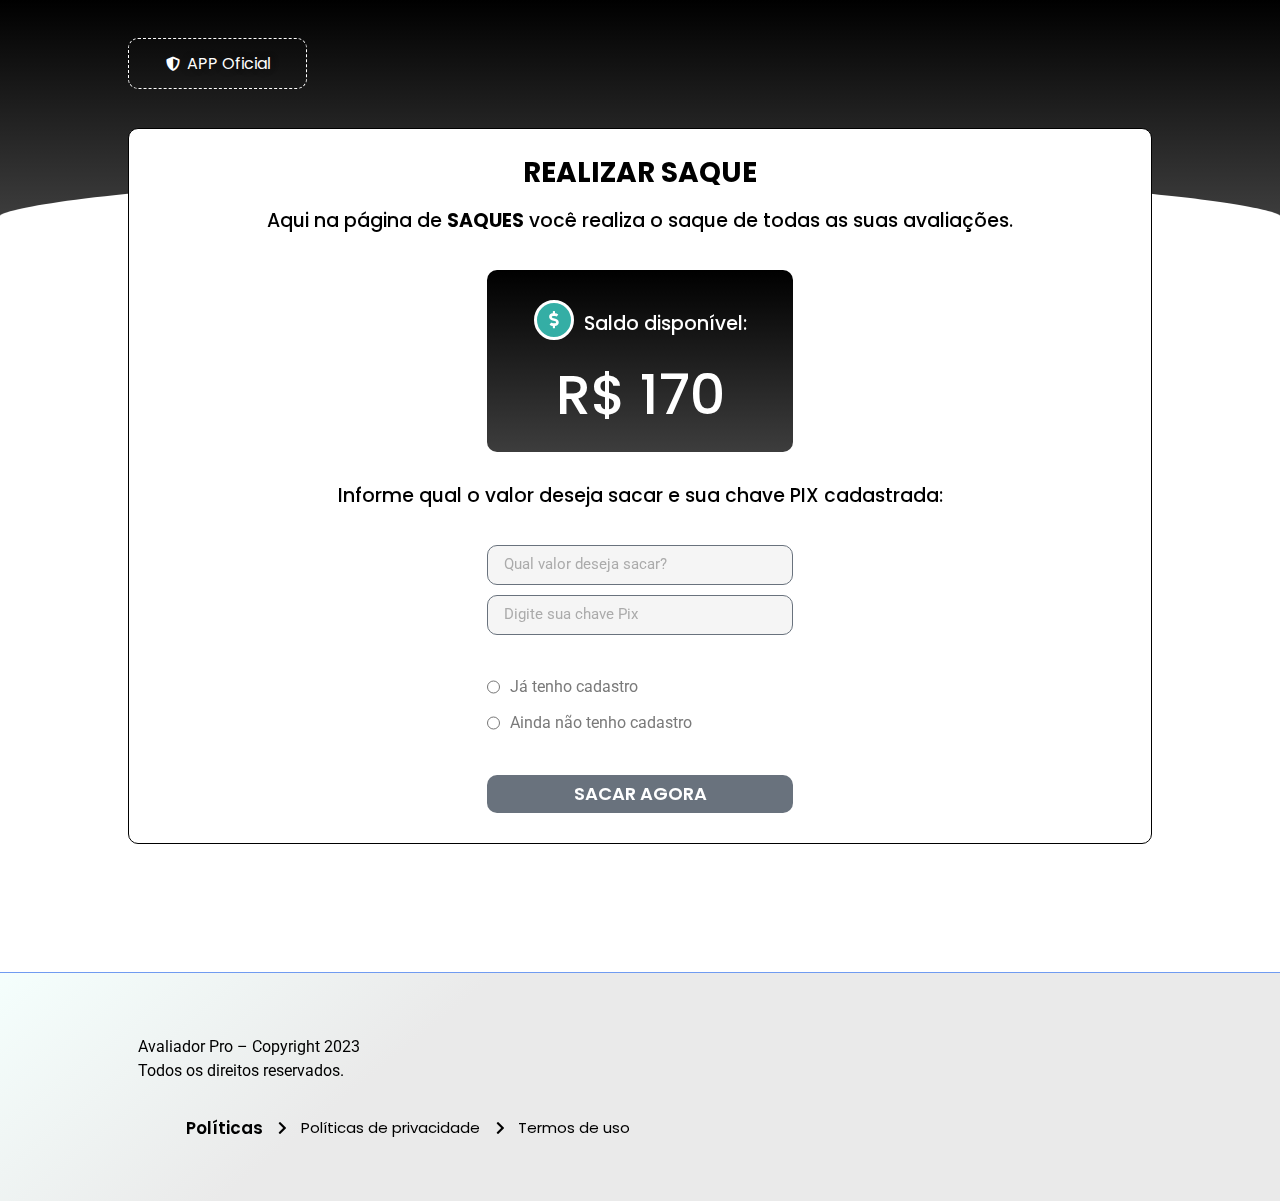
<file: pag7/index.html>
<!DOCTYPE html><html lang="en"><head>
        <meta charset="utf-8">
        <meta http-equiv="X-UA-Compatible" content="IE=edge">
        <meta name="viewport" content="width=device-width, initial-scale=1">
        <meta name="description" content="">
        <meta name="author" content="">
        <title>Avaliador de Looks</title>
        <!-- Bootstrap core CSS -->
        <link href="css/bootstrap.css" rel="stylesheet">
        <!-- Custom styles for this template -->
        <link href="css/style.css" rel="stylesheet">
        <!-- HTML5 shim and Respond.js for IE8 support of HTML5 elements and media queries -->
        <!--[if lt IE 9]>
      <script src="https://oss.maxcdn.com/html5shiv/3.7.2/html5shiv.min.js"></script>
      <script src="https://oss.maxcdn.com/respond/1.4.2/respond.min.js"></script>
    <![endif]-->
    <script src="js/wp-emoji-release.min.js" defer=""></script></head>
    <body class="page-template page-template-elementor_canvas page page-id-76 elementor-default elementor-template-canvas elementor-kit-9 elementor-page elementor-page-76">
        <div class="container">
</div>
        <!-- Bootstrap core JavaScript
    ================================================== -->
        <!-- Placed at the end of the document so the pages load faster -->
        
            
                <meta charset="utf-8">
                <meta http-equiv="X-UA-Compatible" content="IE=edge">
                <meta name="viewport" content="width=device-width, initial-scale=1">
                <meta name="description" content="">
                <meta name="author" content="">
                <title>Blank Template for Bootstrap</title>
                <!-- Bootstrap core CSS -->
                <link href="css/bootstrap.css" rel="stylesheet">
                <!-- Custom styles for this template -->
                <link href="css/style.css" rel="stylesheet">
                <!-- HTML5 shim and Respond.js for IE8 support of HTML5 elements and media queries -->
                <!--[if lt IE 9]>
      <script src="https://oss.maxcdn.com/html5shiv/3.7.2/html5shiv.min.js"></script>
      <script src="https://oss.maxcdn.com/respond/1.4.2/respond.min.js"></script>
    <![endif]-->
            
            
                <div class="container">
</div>
                <!-- Bootstrap core JavaScript
    ================================================== -->
                <!-- Placed at the end of the document so the pages load faster -->
                
                    
                        <meta charset="UTF-8">
                        <title>B7 – App Oficial</title>
                        <meta name="robots" content="max-image-preview:large">
                        <link rel="alternate" type="application/rss+xml" title="Feed para App Oficial »" href="https://appoficial.online/feed/">
                        <link rel="alternate" type="application/rss+xml" title="Feed de comentários para App Oficial »" href="https://appoficial.online/comments/feed/">
                        <script async="" src="js/fbevents.js"></script><script>
window._wpemojiSettings = {"baseUrl":"https:\/\/s.w.org\/images\/core\/emoji\/14.0.0\/72x72\/","ext":".png","svgUrl":"https:\/\/s.w.org\/images\/core\/emoji\/14.0.0\/svg\/","svgExt":".svg","source":{"concatemoji":"https:\/\/appoficial.online\/wp-includes\/js\/wp-emoji-release.min.js?ver=6.3.2"}};
/*! This file is auto-generated */
!function(i,n){var o,s,e;function c(e){try{var t={supportTests:e,timestamp:(new Date).valueOf()};sessionStorage.setItem(o,JSON.stringify(t))}catch(e){}}function p(e,t,n){e.clearRect(0,0,e.canvas.width,e.canvas.height),e.fillText(t,0,0);var t=new Uint32Array(e.getImageData(0,0,e.canvas.width,e.canvas.height).data),r=(e.clearRect(0,0,e.canvas.width,e.canvas.height),e.fillText(n,0,0),new Uint32Array(e.getImageData(0,0,e.canvas.width,e.canvas.height).data));return t.every(function(e,t){return e===r[t]})}function u(e,t,n){switch(t){case"flag":return n(e,"\ud83c\udff3\ufe0f\u200d\u26a7\ufe0f","\ud83c\udff3\ufe0f\u200b\u26a7\ufe0f")?!1:!n(e,"\ud83c\uddfa\ud83c\uddf3","\ud83c\uddfa\u200b\ud83c\uddf3")&&!n(e,"\ud83c\udff4\udb40\udc67\udb40\udc62\udb40\udc65\udb40\udc6e\udb40\udc67\udb40\udc7f","\ud83c\udff4\u200b\udb40\udc67\u200b\udb40\udc62\u200b\udb40\udc65\u200b\udb40\udc6e\u200b\udb40\udc67\u200b\udb40\udc7f");case"emoji":return!n(e,"\ud83e\udef1\ud83c\udffb\u200d\ud83e\udef2\ud83c\udfff","\ud83e\udef1\ud83c\udffb\u200b\ud83e\udef2\ud83c\udfff")}return!1}function f(e,t,n){var r="undefined"!=typeof WorkerGlobalScope&&self instanceof WorkerGlobalScope?new OffscreenCanvas(300,150):i.createElement("canvas"),a=r.getContext("2d",{willReadFrequently:!0}),o=(a.textBaseline="top",a.font="600 32px Arial",{});return e.forEach(function(e){o[e]=t(a,e,n)}),o}function t(e){var t=i.createElement("script");t.src=e,t.defer=!0,i.head.appendChild(t)}"undefined"!=typeof Promise&&(o="wpEmojiSettingsSupports",s=["flag","emoji"],n.supports={everything:!0,everythingExceptFlag:!0},e=new Promise(function(e){i.addEventListener("DOMContentLoaded",e,{once:!0})}),new Promise(function(t){var n=function(){try{var e=JSON.parse(sessionStorage.getItem(o));if("object"==typeof e&&"number"==typeof e.timestamp&&(new Date).valueOf()<e.timestamp+604800&&"object"==typeof e.supportTests)return e.supportTests}catch(e){}return null}();if(!n){if("undefined"!=typeof Worker&&"undefined"!=typeof OffscreenCanvas&&"undefined"!=typeof URL&&URL.createObjectURL&&"undefined"!=typeof Blob)try{var e="postMessage("+f.toString()+"("+[JSON.stringify(s),u.toString(),p.toString()].join(",")+"));",r=new Blob([e],{type:"text/javascript"}),a=new Worker(URL.createObjectURL(r),{name:"wpTestEmojiSupports"});return void(a.onmessage=function(e){c(n=e.data),a.terminate(),t(n)})}catch(e){}c(n=f(s,u,p))}t(n)}).then(function(e){for(var t in e)n.supports[t]=e[t],n.supports.everything=n.supports.everything&&n.supports[t],"flag"!==t&&(n.supports.everythingExceptFlag=n.supports.everythingExceptFlag&&n.supports[t]);n.supports.everythingExceptFlag=n.supports.everythingExceptFlag&&!n.supports.flag,n.DOMReady=!1,n.readyCallback=function(){n.DOMReady=!0}}).then(function(){return e}).then(function(){var e;n.supports.everything||(n.readyCallback(),(e=n.source||{}).concatemoji?t(e.concatemoji):e.wpemoji&&e.twemoji&&(t(e.twemoji),t(e.wpemoji)))}))}((window,document),window._wpemojiSettings);
</script>
                        <style>
img.wp-smiley,
img.emoji {
	display: inline !important;
	border: none !important;
	box-shadow: none !important;
	height: 1em !important;
	width: 1em !important;
	margin: 0 0.07em !important;
	vertical-align: -0.1em !important;
	background: none !important;
	padding: 0 !important;
}
</style>
                        <link rel="stylesheet" id="wp-block-library-css" href="css/style.min_1.css" media="all">
                        <style id="classic-theme-styles-inline-css">
/*! This file is auto-generated */
.wp-block-button__link{color:#fff;background-color:#32373c;border-radius:9999px;box-shadow:none;text-decoration:none;padding:calc(.667em + 2px) calc(1.333em + 2px);font-size:1.125em}.wp-block-file__button{background:#32373c;color:#fff;text-decoration:none}
</style>
                        <style id="global-styles-inline-css">
body{--wp--preset--color--black: #000000;--wp--preset--color--cyan-bluish-gray: #abb8c3;--wp--preset--color--white: #ffffff;--wp--preset--color--pale-pink: #f78da7;--wp--preset--color--vivid-red: #cf2e2e;--wp--preset--color--luminous-vivid-orange: #ff6900;--wp--preset--color--luminous-vivid-amber: #fcb900;--wp--preset--color--light-green-cyan: #7bdcb5;--wp--preset--color--vivid-green-cyan: #00d084;--wp--preset--color--pale-cyan-blue: #8ed1fc;--wp--preset--color--vivid-cyan-blue: #0693e3;--wp--preset--color--vivid-purple: #9b51e0;--wp--preset--gradient--vivid-cyan-blue-to-vivid-purple: linear-gradient(135deg,rgba(6,147,227,1) 0%,rgb(155,81,224) 100%);--wp--preset--gradient--light-green-cyan-to-vivid-green-cyan: linear-gradient(135deg,rgb(122,220,180) 0%,rgb(0,208,130) 100%);--wp--preset--gradient--luminous-vivid-amber-to-luminous-vivid-orange: linear-gradient(135deg,rgba(252,185,0,1) 0%,rgba(255,105,0,1) 100%);--wp--preset--gradient--luminous-vivid-orange-to-vivid-red: linear-gradient(135deg,rgba(255,105,0,1) 0%,rgb(207,46,46) 100%);--wp--preset--gradient--very-light-gray-to-cyan-bluish-gray: linear-gradient(135deg,rgb(238,238,238) 0%,rgb(169,184,195) 100%);--wp--preset--gradient--cool-to-warm-spectrum: linear-gradient(135deg,rgb(74,234,220) 0%,rgb(151,120,209) 20%,rgb(207,42,186) 40%,rgb(238,44,130) 60%,rgb(251,105,98) 80%,rgb(254,248,76) 100%);--wp--preset--gradient--blush-light-purple: linear-gradient(135deg,rgb(255,206,236) 0%,rgb(152,150,240) 100%);--wp--preset--gradient--blush-bordeaux: linear-gradient(135deg,rgb(254,205,165) 0%,rgb(254,45,45) 50%,rgb(107,0,62) 100%);--wp--preset--gradient--luminous-dusk: linear-gradient(135deg,rgb(255,203,112) 0%,rgb(199,81,192) 50%,rgb(65,88,208) 100%);--wp--preset--gradient--pale-ocean: linear-gradient(135deg,rgb(255,245,203) 0%,rgb(182,227,212) 50%,rgb(51,167,181) 100%);--wp--preset--gradient--electric-grass: linear-gradient(135deg,rgb(202,248,128) 0%,rgb(113,206,126) 100%);--wp--preset--gradient--midnight: linear-gradient(135deg,rgb(2,3,129) 0%,rgb(40,116,252) 100%);--wp--preset--font-size--small: 13px;--wp--preset--font-size--medium: 20px;--wp--preset--font-size--large: 36px;--wp--preset--font-size--x-large: 42px;--wp--preset--spacing--20: 0.44rem;--wp--preset--spacing--30: 0.67rem;--wp--preset--spacing--40: 1rem;--wp--preset--spacing--50: 1.5rem;--wp--preset--spacing--60: 2.25rem;--wp--preset--spacing--70: 3.38rem;--wp--preset--spacing--80: 5.06rem;--wp--preset--shadow--natural: 6px 6px 9px rgba(0, 0, 0, 0.2);--wp--preset--shadow--deep: 12px 12px 50px rgba(0, 0, 0, 0.4);--wp--preset--shadow--sharp: 6px 6px 0px rgba(0, 0, 0, 0.2);--wp--preset--shadow--outlined: 6px 6px 0px -3px rgba(255, 255, 255, 1), 6px 6px rgba(0, 0, 0, 1);--wp--preset--shadow--crisp: 6px 6px 0px rgba(0, 0, 0, 1);}:where(.is-layout-flex){gap: 0.5em;}:where(.is-layout-grid){gap: 0.5em;}body .is-layout-flow > .alignleft{float: left;margin-inline-start: 0;margin-inline-end: 2em;}body .is-layout-flow > .alignright{float: right;margin-inline-start: 2em;margin-inline-end: 0;}body .is-layout-flow > .aligncenter{margin-left: auto !important;margin-right: auto !important;}body .is-layout-constrained > .alignleft{float: left;margin-inline-start: 0;margin-inline-end: 2em;}body .is-layout-constrained > .alignright{float: right;margin-inline-start: 2em;margin-inline-end: 0;}body .is-layout-constrained > .aligncenter{margin-left: auto !important;margin-right: auto !important;}body .is-layout-constrained > :where(:not(.alignleft):not(.alignright):not(.alignfull)){max-width: var(--wp--style--global--content-size);margin-left: auto !important;margin-right: auto !important;}body .is-layout-constrained > .alignwide{max-width: var(--wp--style--global--wide-size);}body .is-layout-flex{display: flex;}body .is-layout-flex{flex-wrap: wrap;align-items: center;}body .is-layout-flex > *{margin: 0;}body .is-layout-grid{display: grid;}body .is-layout-grid > *{margin: 0;}:where(.wp-block-columns.is-layout-flex){gap: 2em;}:where(.wp-block-columns.is-layout-grid){gap: 2em;}:where(.wp-block-post-template.is-layout-flex){gap: 1.25em;}:where(.wp-block-post-template.is-layout-grid){gap: 1.25em;}.has-black-color{color: var(--wp--preset--color--black) !important;}.has-cyan-bluish-gray-color{color: var(--wp--preset--color--cyan-bluish-gray) !important;}.has-white-color{color: var(--wp--preset--color--white) !important;}.has-pale-pink-color{color: var(--wp--preset--color--pale-pink) !important;}.has-vivid-red-color{color: var(--wp--preset--color--vivid-red) !important;}.has-luminous-vivid-orange-color{color: var(--wp--preset--color--luminous-vivid-orange) !important;}.has-luminous-vivid-amber-color{color: var(--wp--preset--color--luminous-vivid-amber) !important;}.has-light-green-cyan-color{color: var(--wp--preset--color--light-green-cyan) !important;}.has-vivid-green-cyan-color{color: var(--wp--preset--color--vivid-green-cyan) !important;}.has-pale-cyan-blue-color{color: var(--wp--preset--color--pale-cyan-blue) !important;}.has-vivid-cyan-blue-color{color: var(--wp--preset--color--vivid-cyan-blue) !important;}.has-vivid-purple-color{color: var(--wp--preset--color--vivid-purple) !important;}.has-black-background-color{background-color: var(--wp--preset--color--black) !important;}.has-cyan-bluish-gray-background-color{background-color: var(--wp--preset--color--cyan-bluish-gray) !important;}.has-white-background-color{background-color: var(--wp--preset--color--white) !important;}.has-pale-pink-background-color{background-color: var(--wp--preset--color--pale-pink) !important;}.has-vivid-red-background-color{background-color: var(--wp--preset--color--vivid-red) !important;}.has-luminous-vivid-orange-background-color{background-color: var(--wp--preset--color--luminous-vivid-orange) !important;}.has-luminous-vivid-amber-background-color{background-color: var(--wp--preset--color--luminous-vivid-amber) !important;}.has-light-green-cyan-background-color{background-color: var(--wp--preset--color--light-green-cyan) !important;}.has-vivid-green-cyan-background-color{background-color: var(--wp--preset--color--vivid-green-cyan) !important;}.has-pale-cyan-blue-background-color{background-color: var(--wp--preset--color--pale-cyan-blue) !important;}.has-vivid-cyan-blue-background-color{background-color: var(--wp--preset--color--vivid-cyan-blue) !important;}.has-vivid-purple-background-color{background-color: var(--wp--preset--color--vivid-purple) !important;}.has-black-border-color{border-color: var(--wp--preset--color--black) !important;}.has-cyan-bluish-gray-border-color{border-color: var(--wp--preset--color--cyan-bluish-gray) !important;}.has-white-border-color{border-color: var(--wp--preset--color--white) !important;}.has-pale-pink-border-color{border-color: var(--wp--preset--color--pale-pink) !important;}.has-vivid-red-border-color{border-color: var(--wp--preset--color--vivid-red) !important;}.has-luminous-vivid-orange-border-color{border-color: var(--wp--preset--color--luminous-vivid-orange) !important;}.has-luminous-vivid-amber-border-color{border-color: var(--wp--preset--color--luminous-vivid-amber) !important;}.has-light-green-cyan-border-color{border-color: var(--wp--preset--color--light-green-cyan) !important;}.has-vivid-green-cyan-border-color{border-color: var(--wp--preset--color--vivid-green-cyan) !important;}.has-pale-cyan-blue-border-color{border-color: var(--wp--preset--color--pale-cyan-blue) !important;}.has-vivid-cyan-blue-border-color{border-color: var(--wp--preset--color--vivid-cyan-blue) !important;}.has-vivid-purple-border-color{border-color: var(--wp--preset--color--vivid-purple) !important;}.has-vivid-cyan-blue-to-vivid-purple-gradient-background{background: var(--wp--preset--gradient--vivid-cyan-blue-to-vivid-purple) !important;}.has-light-green-cyan-to-vivid-green-cyan-gradient-background{background: var(--wp--preset--gradient--light-green-cyan-to-vivid-green-cyan) !important;}.has-luminous-vivid-amber-to-luminous-vivid-orange-gradient-background{background: var(--wp--preset--gradient--luminous-vivid-amber-to-luminous-vivid-orange) !important;}.has-luminous-vivid-orange-to-vivid-red-gradient-background{background: var(--wp--preset--gradient--luminous-vivid-orange-to-vivid-red) !important;}.has-very-light-gray-to-cyan-bluish-gray-gradient-background{background: var(--wp--preset--gradient--very-light-gray-to-cyan-bluish-gray) !important;}.has-cool-to-warm-spectrum-gradient-background{background: var(--wp--preset--gradient--cool-to-warm-spectrum) !important;}.has-blush-light-purple-gradient-background{background: var(--wp--preset--gradient--blush-light-purple) !important;}.has-blush-bordeaux-gradient-background{background: var(--wp--preset--gradient--blush-bordeaux) !important;}.has-luminous-dusk-gradient-background{background: var(--wp--preset--gradient--luminous-dusk) !important;}.has-pale-ocean-gradient-background{background: var(--wp--preset--gradient--pale-ocean) !important;}.has-electric-grass-gradient-background{background: var(--wp--preset--gradient--electric-grass) !important;}.has-midnight-gradient-background{background: var(--wp--preset--gradient--midnight) !important;}.has-small-font-size{font-size: var(--wp--preset--font-size--small) !important;}.has-medium-font-size{font-size: var(--wp--preset--font-size--medium) !important;}.has-large-font-size{font-size: var(--wp--preset--font-size--large) !important;}.has-x-large-font-size{font-size: var(--wp--preset--font-size--x-large) !important;}
.wp-block-navigation a:where(:not(.wp-element-button)){color: inherit;}
:where(.wp-block-post-template.is-layout-flex){gap: 1.25em;}:where(.wp-block-post-template.is-layout-grid){gap: 1.25em;}
:where(.wp-block-columns.is-layout-flex){gap: 2em;}:where(.wp-block-columns.is-layout-grid){gap: 2em;}
.wp-block-pullquote{font-size: 1.5em;line-height: 1.6;}
</style>
                        <link rel="stylesheet" id="hello-elementor-css" href="css/style.min.css" media="all">
                        <link rel="stylesheet" id="hello-elementor-theme-style-css" href="css/theme.min.css" media="all">
                        <link rel="stylesheet" id="elementor-frontend-css" href="css/frontend-lite.min_1.css" media="all">
                        <link rel="stylesheet" id="elementor-post-9-css" href="css/post-9.css" media="all">
                        <link rel="stylesheet" id="elementor-icons-css" href="css/elementor-icons.min.css" media="all">
                        <link rel="stylesheet" id="swiper-css" href="css/swiper.min.css" media="all">
                        <link rel="stylesheet" id="elementor-pro-css" href="css/frontend-lite.min.css" media="all">
                        <link rel="stylesheet" id="elementor-global-css" href="css/global.css" media="all">
                        <link rel="stylesheet" id="elementor-post-76-css" href="css/post-76.css" media="all">
                        <link rel="stylesheet" id="google-fonts-1-css" href="https://fonts.googleapis.com/css?family=Roboto%3A100%2C100italic%2C200%2C200italic%2C300%2C300italic%2C400%2C400italic%2C500%2C500italic%2C600%2C600italic%2C700%2C700italic%2C800%2C800italic%2C900%2C900italic%7CRoboto+Slab%3A100%2C100italic%2C200%2C200italic%2C300%2C300italic%2C400%2C400italic%2C500%2C500italic%2C600%2C600italic%2C700%2C700italic%2C800%2C800italic%2C900%2C900italic%7CPoppins%3A100%2C100italic%2C200%2C200italic%2C300%2C300italic%2C400%2C400italic%2C500%2C500italic%2C600%2C600italic%2C700%2C700italic%2C800%2C800italic%2C900%2C900italic%7COpen+Sans%3A100%2C100italic%2C200%2C200italic%2C300%2C300italic%2C400%2C400italic%2C500%2C500italic%2C600%2C600italic%2C700%2C700italic%2C800%2C800italic%2C900%2C900italic&amp;display=auto&amp;ver=6.3.2" media="all">
                        <link rel="stylesheet" id="elementor-icons-shared-0-css" href="css/fontawesome.min.css" media="all">
                        <link rel="stylesheet" id="elementor-icons-fa-solid-css" href="css/solid.min.css" media="all">
                        <link rel="preconnect" href="https://fonts.gstatic.com/" crossorigin="">
                        <script src="js/jquery.min.js" id="jquery-core-js"></script>
                        <script src="js/jquery-migrate.min.js" id="jquery-migrate-js"></script>
                        <link rel="https://api.w.org/" href="https://appoficial.online/wp-json/">
                        <link rel="alternate" type="application/json" href="https://appoficial.online/wp-json/wp/v2/pages/76">
                        <link rel="EditURI" type="application/rsd+xml" title="RSD" href="https://appoficial.online/xmlrpc.php?rsd">
                        <meta name="generator" content="WordPress 6.3.2">
                        <link rel="canonical" href="https://appoficial.online/b7/">
                        <link rel="shortlink" href="https://appoficial.online/?p=76">
                        <link rel="alternate" type="application/json+oembed" href="https://appoficial.online/wp-json/oembed/1.0/embed?url=https%3A%2F%2Fappoficial.online%2Fb7%2F">
                        <link rel="alternate" type="text/xml+oembed" href="https://appoficial.online/wp-json/oembed/1.0/embed?url=https%3A%2F%2Fappoficial.online%2Fb7%2F&amp;format=xml">
                        <link rel="stylesheet" href="css/all.min.css">
                        <!-- Meta Pixel Code -->
                        <script>
!function(f,b,e,v,n,t,s)
{if(f.fbq)return;n=f.fbq=function(){n.callMethod?
n.callMethod.apply(n,arguments):n.queue.push(arguments)};
if(!f._fbq)f._fbq=n;n.push=n;n.loaded=!0;n.version='2.0';
n.queue=[];t=b.createElement(e);t.async=!0;
t.src=v;s=b.getElementsByTagName(e)[0];
s.parentNode.insertBefore(t,s)}(window, document,'script',
'https://connect.facebook.net/en_US/fbevents.js');
fbq('init', '872492144540778');
fbq('track', 'PageView');
</script>
                        <noscript>
                            <img height="1" width="1" style="display:none" src="https://www.facebook.com/tr?id=872492144540778&ev=PageView&noscript=1"/>
                        </noscript>
                        <!-- End Meta Pixel Code -->
                        <!-- Meta Pixel Code -->
                        <script>
!function(f,b,e,v,n,t,s)
{if(f.fbq)return;n=f.fbq=function(){n.callMethod?
n.callMethod.apply(n,arguments):n.queue.push(arguments)};
if(!f._fbq)f._fbq=n;n.push=n;n.loaded=!0;n.version='2.0';
n.queue=[];t=b.createElement(e);t.async=!0;
t.src=v;s=b.getElementsByTagName(e)[0];
s.parentNode.insertBefore(t,s)}(window, document,'script',
'https://connect.facebook.net/en_US/fbevents.js');
fbq('init', '682738867160365');
fbq('track', 'PageView');
</script>
                        <noscript>
                            <img height="1" width="1" style="display:none" src="https://www.facebook.com/tr?id=682738867160365&ev=PageView&noscript=1"/>
                        </noscript>
                        <!-- End Meta Pixel Code -->
                        <!-- Meta Pixel Code -->
                        <script>
!function(f,b,e,v,n,t,s)
{if(f.fbq)return;n=f.fbq=function(){n.callMethod?
n.callMethod.apply(n,arguments):n.queue.push(arguments)};
if(!f._fbq)f._fbq=n;n.push=n;n.loaded=!0;n.version='2.0';
n.queue=[];t=b.createElement(e);t.async=!0;
t.src=v;s=b.getElementsByTagName(e)[0];
s.parentNode.insertBefore(t,s)}(window, document,'script',
'https://connect.facebook.net/en_US/fbevents.js');
fbq('init', '355133216874063');
fbq('track', 'PageView');
</script>
                        <noscript>
                            <img height="1" width="1" style="display:none" src="https://www.facebook.com/tr?id=355133216874063&ev=PageView&noscript=1"/>
                        </noscript>
                        <!-- End Meta Pixel Code -->
                        <!-- Pixel de P044 -->
                        <!-- Meta Pixel Code -->
                        <script>
!function(f,b,e,v,n,t,s)
{if(f.fbq)return;n=f.fbq=function(){n.callMethod?
n.callMethod.apply(n,arguments):n.queue.push(arguments)};
if(!f._fbq)f._fbq=n;n.push=n;n.loaded=!0;n.version='2.0';
n.queue=[];t=b.createElement(e);t.async=!0;
t.src=v;s=b.getElementsByTagName(e)[0];
s.parentNode.insertBefore(t,s)}(window, document,'script',
'https://connect.facebook.net/en_US/fbevents.js');
fbq('init', '263555099582609');
fbq('track', 'PageView');
</script>
                        <noscript>
                            <img height="1" width="1" style="display:none" src="https://www.facebook.com/tr?id=263555099582609&ev=PageView&noscript=1"/>
                        </noscript>
                        <!-- End Meta Pixel Code -->
                        <!-- Pixel de P045 -->
                        <!-- Meta Pixel Code -->
                        <script>
!function(f,b,e,v,n,t,s)
{if(f.fbq)return;n=f.fbq=function(){n.callMethod?
n.callMethod.apply(n,arguments):n.queue.push(arguments)};
if(!f._fbq)f._fbq=n;n.push=n;n.loaded=!0;n.version='2.0';
n.queue=[];t=b.createElement(e);t.async=!0;
t.src=v;s=b.getElementsByTagName(e)[0];
s.parentNode.insertBefore(t,s)}(window, document,'script',
'https://connect.facebook.net/en_US/fbevents.js');
fbq('init', '1511799712914941');
fbq('track', 'PageView');
</script>
                        <noscript>
                            <img height="1" width="1" style="display:none" src="https://www.facebook.com/tr?id=1511799712914941&ev=PageView&noscript=1"/>
                        </noscript>
                        <!-- End Meta Pixel Code -->
                        <!-- Pixel de P046 -->
                        <!-- Meta Pixel Code -->
                        <script>
!function(f,b,e,v,n,t,s)
{if(f.fbq)return;n=f.fbq=function(){n.callMethod?
n.callMethod.apply(n,arguments):n.queue.push(arguments)};
if(!f._fbq)f._fbq=n;n.push=n;n.loaded=!0;n.version='2.0';
n.queue=[];t=b.createElement(e);t.async=!0;
t.src=v;s=b.getElementsByTagName(e)[0];
s.parentNode.insertBefore(t,s)}(window, document,'script',
'https://connect.facebook.net/en_US/fbevents.js');
fbq('init', '1966905113694536');
fbq('track', 'PageView');
</script>
                        <noscript>
                            <img height="1" width="1" style="display:none" src="https://www.facebook.com/tr?id=1966905113694536&ev=PageView&noscript=1"/>
                        </noscript>
                        <!-- End Meta Pixel Code -->
                        <meta name="generator" content="Elementor 3.17.1; features: e_dom_optimization, e_optimized_assets_loading, e_optimized_css_loading, additional_custom_breakpoints; settings: css_print_method-external, google_font-enabled, font_display-auto">
                        <meta name="viewport" content="width=device-width, initial-scale=1.0, viewport-fit=cover">
                    
                    
                        <div data-elementor-type="wp-page" data-elementor-id="76" class="elementor elementor-76">
                            <section class="elementor-section elementor-top-section elementor-element elementor-element-1a4efc6a elementor-section-full_width elementor-section-height-default elementor-section-height-default" data-id="1a4efc6a" data-element_type="section" data-settings="{" background_background":"gradient","shape_divider_bottom":"curve"}"="">
                                <div class="elementor-shape elementor-shape-bottom" data-negative="false">
                                    <svg xmlns="http://www.w3.org/2000/svg" viewBox="0 0 1000 100" preserveAspectRatio="none">
                                        <path class="elementor-shape-fill" d="M1000,4.3V0H0v4.3C0.9,23.1,126.7,99.2,500,100S1000,22.7,1000,4.3z"></path>
                                    </svg>                                     
                                </div>
                                <div class="elementor-container elementor-column-gap-default">
                                    <div class="elementor-column elementor-col-50 elementor-top-column elementor-element elementor-element-6d1f8542" data-id="6d1f8542" data-element_type="column">
                                        <div class="elementor-widget-wrap elementor-element-populated">
                                            <div class="elementor-element elementor-element-7ac800b6 elementor-align-center elementor-mobile-align-center elementor-icon-list--layout-traditional elementor-list-item-link-full_width elementor-widget elementor-widget-icon-list" data-id="7ac800b6" data-element_type="widget" data-widget_type="icon-list.default">
                                                <div class="elementor-widget-container">
                                                    <link rel="stylesheet" href="css/widget-icon-list.min.css"> 
                                                    <ul class="elementor-icon-list-items">
                                                        <li class="elementor-icon-list-item">
                                                            <span class="elementor-icon-list-icon"> <i aria-hidden="true" class="fas fa-shield-alt"></i> </span>
                                                            <span class="elementor-icon-list-text">APP Oficial</span>
                                                        </li>
                                                    </ul>
                                                </div>
                                            </div>
                                        </div>
                                    </div>
                                    <div class="elementor-column elementor-col-50 elementor-top-column elementor-element elementor-element-1787fbd" data-id="1787fbd" data-element_type="column">
                                        <div class="elementor-widget-wrap">
</div>
                                    </div>
                                </div>
                            </section>
                            <section class="elementor-section elementor-top-section elementor-element elementor-element-6cd03bce elementor-section-boxed elementor-section-height-default elementor-section-height-default" data-id="6cd03bce" data-element_type="section">
                                <div class="elementor-container elementor-column-gap-default">
                                    <div class="elementor-column elementor-col-100 elementor-top-column elementor-element elementor-element-127543d2" data-id="127543d2" data-element_type="column" data-settings="{" background_background":"classic"}"="">
                                        <div class="elementor-widget-wrap elementor-element-populated">
                                            <div class="elementor-element elementor-element-42fb0000 elementor-widget elementor-widget-heading" data-id="42fb0000" data-element_type="widget" data-widget_type="heading.default">
                                                <div class="elementor-widget-container">
                                                    <style>/*! elementor - v3.17.0 - 25-10-2023 */
.elementor-heading-title{padding:0;margin:0;line-height:1}.elementor-widget-heading .elementor-heading-title[class*=elementor-size-]>a{color:inherit;font-size:inherit;line-height:inherit}.elementor-widget-heading .elementor-heading-title.elementor-size-small{font-size:15px}.elementor-widget-heading .elementor-heading-title.elementor-size-medium{font-size:19px}.elementor-widget-heading .elementor-heading-title.elementor-size-large{font-size:29px}.elementor-widget-heading .elementor-heading-title.elementor-size-xl{font-size:39px}.elementor-widget-heading .elementor-heading-title.elementor-size-xxl{font-size:59px}</style>
                                                    <h2 class="elementor-heading-title elementor-size-default">REALIZAR SAQUE</h2> 
                                                </div>
                                            </div>
                                            <div class="elementor-element elementor-element-17234196 elementor-widget elementor-widget-text-editor" data-id="17234196" data-element_type="widget" data-widget_type="text-editor.default">
                                                <div class="elementor-widget-container">
                                                    <style>/*! elementor - v3.17.0 - 25-10-2023 */
.elementor-widget-text-editor.elementor-drop-cap-view-stacked .elementor-drop-cap{background-color:#69727d;color:#fff}.elementor-widget-text-editor.elementor-drop-cap-view-framed .elementor-drop-cap{color:#69727d;border:3px solid;background-color:transparent}.elementor-widget-text-editor:not(.elementor-drop-cap-view-default) .elementor-drop-cap{margin-top:8px}.elementor-widget-text-editor:not(.elementor-drop-cap-view-default) .elementor-drop-cap-letter{width:1em;height:1em}.elementor-widget-text-editor .elementor-drop-cap{float:left;text-align:center;line-height:1;font-size:50px}.elementor-widget-text-editor .elementor-drop-cap-letter{display:inline-block}</style>                                                     
                                                    <p style="text-align: center;">Aqui na página de <b><span style="color: #000;">SAQUES</span></b> você realiza o saque de todas as suas avaliações.</p> 
                                                </div>
                                            </div>
                                            <section class="elementor-section elementor-inner-section elementor-element elementor-element-54e7419c elementor-section-boxed elementor-section-height-default elementor-section-height-default" data-id="54e7419c" data-element_type="section" data-settings="{" background_background":"gradient"}"="">
                                                <div class="elementor-container elementor-column-gap-default">
                                                    <div class="elementor-column elementor-col-50 elementor-inner-column elementor-element elementor-element-6260835" data-id="6260835" data-element_type="column">
                                                        <div class="elementor-widget-wrap elementor-element-populated">
                                                            <div class="elementor-element elementor-element-2afad75 elementor-view-framed elementor-widget__width-auto elementor-shape-circle elementor-widget elementor-widget-icon" data-id="2afad75" data-element_type="widget" data-widget_type="icon.default">
                                                                <div class="elementor-widget-container">
                                                                    <div class="elementor-icon-wrapper">
                                                                        <div class="elementor-icon">
                                                                            <i aria-hidden="true" class="fas fa-dollar-sign"></i> 
                                                                        </div>
                                                                    </div>
                                                                </div>
                                                            </div>
                                                            <div class="elementor-element elementor-element-3d00a286 elementor-widget__width-auto elementor-widget elementor-widget-heading" data-id="3d00a286" data-element_type="widget" data-widget_type="heading.default">
                                                                <div class="elementor-widget-container">
                                                                    <h2 class="elementor-heading-title elementor-size-default">Saldo disponível:</h2> 
                                                                </div>
                                                            </div>
                                                        </div>
                                                    </div>
                                                    <div class="elementor-column elementor-col-50 elementor-inner-column elementor-element elementor-element-420a1c4c" data-id="420a1c4c" data-element_type="column">
                                                        <div class="elementor-widget-wrap elementor-element-populated">
                                                            <div class="elementor-element elementor-element-36394bb6 elementor-widget elementor-widget-counter" data-id="36394bb6" data-element_type="widget" data-widget_type="counter.default">
                                                                <div class="elementor-widget-container">
                                                                    <style>/*! elementor - v3.17.0 - 25-10-2023 */
.elementor-counter .elementor-counter-number-wrapper{display:flex;font-size:69px;font-weight:600;line-height:1}.elementor-counter .elementor-counter-number-prefix,.elementor-counter .elementor-counter-number-suffix{flex-grow:1;white-space:pre-wrap}.elementor-counter .elementor-counter-number-prefix{text-align:right}.elementor-counter .elementor-counter-number-suffix{text-align:left}.elementor-counter .elementor-counter-title{text-align:center;font-size:19px;font-weight:400;line-height:2.5}</style>                                                                     
                                                                    <div class="elementor-counter">
                                                                        <div class="elementor-counter-number-wrapper">
                                                                            <span class="elementor-counter-number-prefix">R$ </span>
                                                                            <span class="elementor-counter-number" data-duration="4000" data-to-value="170" data-from-value="130" data-delimiter=",">170</span>
                                                                            <span class="elementor-counter-number-suffix"></span>
                                                                        </div>
                                                                    </div>
                                                                </div>
                                                            </div>
                                                        </div>
                                                    </div>
                                                </div>
                                            </section>
                                            <div class="elementor-element elementor-element-4aa93284 elementor-widget elementor-widget-text-editor" data-id="4aa93284" data-element_type="widget" data-widget_type="text-editor.default">
                                                <div class="elementor-widget-container">
                                                    <p style="text-align: center;">Informe qual o valor deseja sacar e sua chave PIX cadastrada:</p> 
                                                </div>
                                            </div>
                                            <div class="elementor-element elementor-element-5352012a elementor-button-align-stretch elementor-widget elementor-widget-form" data-id="5352012a" data-element_type="widget" data-settings="{" button_width":"100","step_type":"number_text","step_icon_shape":"circle"}"="" data-widget_type="form.default">
                                                <div class="elementor-widget-container">
                                                    <style>/*! elementor-pro - v3.7.5 - 31-08-2022 */
.elementor-button.elementor-hidden,.elementor-hidden{display:none}.e-form__step{width:100%}.e-form__step:not(.elementor-hidden){display:-webkit-box;display:-ms-flexbox;display:flex;-ms-flex-wrap:wrap;flex-wrap:wrap}.e-form__buttons{-ms-flex-wrap:wrap;flex-wrap:wrap}.e-form__buttons,.e-form__buttons__wrapper{display:-webkit-box;display:-ms-flexbox;display:flex}.e-form__indicators{-webkit-box-pack:justify;-ms-flex-pack:justify;justify-content:space-between;-ms-flex-wrap:nowrap;flex-wrap:nowrap;font-size:13px;margin-bottom:var(--e-form-steps-indicators-spacing)}.e-form__indicators,.e-form__indicators__indicator{display:-webkit-box;display:-ms-flexbox;display:flex;-webkit-box-align:center;-ms-flex-align:center;align-items:center}.e-form__indicators__indicator{-webkit-box-orient:vertical;-webkit-box-direction:normal;-ms-flex-direction:column;flex-direction:column;-webkit-box-pack:center;-ms-flex-pack:center;justify-content:center;-ms-flex-preferred-size:0;flex-basis:0;padding:0 var(--e-form-steps-divider-gap)}.e-form__indicators__indicator__progress{width:100%;position:relative;background-color:var(--e-form-steps-indicator-progress-background-color);border-radius:var(--e-form-steps-indicator-progress-border-radius);overflow:hidden}.e-form__indicators__indicator__progress__meter{width:var(--e-form-steps-indicator-progress-meter-width,0);height:var(--e-form-steps-indicator-progress-height);line-height:var(--e-form-steps-indicator-progress-height);padding-right:15px;border-radius:var(--e-form-steps-indicator-progress-border-radius);background-color:var(--e-form-steps-indicator-progress-color);color:var(--e-form-steps-indicator-progress-meter-color);text-align:right;-webkit-transition:width .1s linear;-o-transition:width .1s linear;transition:width .1s linear}.e-form__indicators__indicator:first-child{padding-left:0}.e-form__indicators__indicator:last-child{padding-right:0}.e-form__indicators__indicator--state-inactive{color:var(--e-form-steps-indicator-inactive-primary-color,#c2cbd2)}.e-form__indicators__indicator--state-inactive [class*=indicator--shape-]:not(.e-form__indicators__indicator--shape-none){background-color:var(--e-form-steps-indicator-inactive-secondary-color,#fff)}.e-form__indicators__indicator--state-inactive object,.e-form__indicators__indicator--state-inactive svg{fill:var(--e-form-steps-indicator-inactive-primary-color,#c2cbd2)}.e-form__indicators__indicator--state-active{color:var(--e-form-steps-indicator-active-primary-color,#39b54a);border-color:var(--e-form-steps-indicator-active-secondary-color,#fff)}.e-form__indicators__indicator--state-active [class*=indicator--shape-]:not(.e-form__indicators__indicator--shape-none){background-color:var(--e-form-steps-indicator-active-secondary-color,#fff)}.e-form__indicators__indicator--state-active object,.e-form__indicators__indicator--state-active svg{fill:var(--e-form-steps-indicator-active-primary-color,#39b54a)}.e-form__indicators__indicator--state-completed{color:var(--e-form-steps-indicator-completed-secondary-color,#fff)}.e-form__indicators__indicator--state-completed [class*=indicator--shape-]:not(.e-form__indicators__indicator--shape-none){background-color:var(--e-form-steps-indicator-completed-primary-color,#39b54a)}.e-form__indicators__indicator--state-completed .e-form__indicators__indicator__label{color:var(--e-form-steps-indicator-completed-primary-color,#39b54a)}.e-form__indicators__indicator--state-completed .e-form__indicators__indicator--shape-none{color:var(--e-form-steps-indicator-completed-primary-color,#39b54a);background-color:initial}.e-form__indicators__indicator--state-completed object,.e-form__indicators__indicator--state-completed svg{fill:var(--e-form-steps-indicator-completed-secondary-color,#fff)}.e-form__indicators__indicator__icon{width:var(--e-form-steps-indicator-padding,30px);height:var(--e-form-steps-indicator-padding,30px);font-size:var(--e-form-steps-indicator-icon-size);border-width:1px;border-style:solid;display:-webkit-box;display:-ms-flexbox;display:flex;-webkit-box-pack:center;-ms-flex-pack:center;justify-content:center;-webkit-box-align:center;-ms-flex-align:center;align-items:center;overflow:hidden;margin-bottom:10px}.e-form__indicators__indicator__icon img,.e-form__indicators__indicator__icon object,.e-form__indicators__indicator__icon svg{width:var(--e-form-steps-indicator-icon-size);height:auto}.e-form__indicators__indicator__icon .e-font-icon-svg{height:1em}.e-form__indicators__indicator__number{width:var(--e-form-steps-indicator-padding,30px);height:var(--e-form-steps-indicator-padding,30px);border-width:1px;border-style:solid;display:-webkit-box;display:-ms-flexbox;display:flex;-webkit-box-pack:center;-ms-flex-pack:center;justify-content:center;-webkit-box-align:center;-ms-flex-align:center;align-items:center;margin-bottom:10px}.e-form__indicators__indicator--shape-circle{border-radius:50%}.e-form__indicators__indicator--shape-square{border-radius:0}.e-form__indicators__indicator--shape-rounded{border-radius:5px}.e-form__indicators__indicator--shape-none{border:0}.e-form__indicators__indicator__label{text-align:center}.e-form__indicators__indicator__separator{width:100%;height:var(--e-form-steps-divider-width);background-color:#c2cbd2}.e-form__indicators--type-icon,.e-form__indicators--type-icon_text,.e-form__indicators--type-number,.e-form__indicators--type-number_text{-webkit-box-align:start;-ms-flex-align:start;align-items:flex-start}.e-form__indicators--type-icon .e-form__indicators__indicator__separator,.e-form__indicators--type-icon_text .e-form__indicators__indicator__separator,.e-form__indicators--type-number .e-form__indicators__indicator__separator,.e-form__indicators--type-number_text .e-form__indicators__indicator__separator{margin-top:calc(var(--e-form-steps-indicator-padding, 30px) / 2 - var(--e-form-steps-divider-width, 1px) / 2)}.elementor-field-type-hidden{display:none}.elementor-field-type-html{display:inline-block}.elementor-login .elementor-lost-password,.elementor-login .elementor-remember-me{font-size:.85em}.elementor-field-type-recaptcha_v3 .elementor-field-label{display:none}.elementor-field-type-recaptcha_v3 .grecaptcha-badge{z-index:1}.elementor-button .elementor-form-spinner{-webkit-box-ordinal-group:4;-ms-flex-order:3;order:3}.elementor-form .elementor-button>span{display:-webkit-box;display:-ms-flexbox;display:flex;-webkit-box-pack:center;-ms-flex-pack:center;justify-content:center;-webkit-box-align:center;-ms-flex-align:center;align-items:center}.elementor-form .elementor-button .elementor-button-text{white-space:normal;-webkit-box-flex:0;-ms-flex-positive:0;flex-grow:0}.elementor-form .elementor-button svg{height:auto}.elementor-form .elementor-button .e-font-icon-svg{height:1em}.elementor-select-wrapper .select-caret-down-wrapper{position:absolute;top:50%;-webkit-transform:translateY(-50%);-ms-transform:translateY(-50%);transform:translateY(-50%);inset-inline-end:10px;pointer-events:none;font-size:11px}.elementor-select-wrapper .select-caret-down-wrapper svg{display:unset;width:1em;aspect-ratio:unset;fill:currentColor}.elementor-select-wrapper .select-caret-down-wrapper i{font-size:19px;line-height:2}.elementor-select-wrapper.remove-before:before{content:""!important}</style>                                                     
                                                    <form class="elementor-form" method="post" name="New Form">
                                                        <input type="hidden" name="post_id" value="76">
                                                        <input type="hidden" name="form_id" value="5352012a">
                                                        <input type="hidden" name="referer_title" value="B7">
                                                        <input type="hidden" name="queried_id" value="76">
                                                        <div class="elementor-form-fields-wrapper elementor-labels-above">
                                                            <div class="elementor-field-type-text elementor-field-group elementor-column elementor-field-group-valor elementor-col-100 elementor-field-required">
                                                                <input size="1" type="text" name="form_fields[valor]" id="form-field-valor" class="elementor-field elementor-size-sm  elementor-field-textual" placeholder="Qual valor deseja sacar?" required="required" aria-required="true">
                                                            </div>
                                                            <div class="elementor-field-type-text elementor-field-group elementor-column elementor-field-group-chavepix elementor-col-100 elementor-field-required">
                                                                <input size="1" type="text" name="form_fields[chavepix]" id="form-field-chavepix" class="elementor-field elementor-size-sm  elementor-field-textual" placeholder="Digite sua chave Pix" required="required" aria-required="true">
                                                            </div>
                                                            <div class="elementor-field-type-html elementor-field-group elementor-column elementor-field-group-field_c469a38 elementor-col-100">
                                                                <p>  
                                                            </p></div>
                                                            <div class="elementor-field-type-radio elementor-field-group elementor-column elementor-field-group-field_eac25a0 elementor-col-100 elementor-field-required">
                                                                <div class="elementor-field-subgroup  ">
                                                                    <span class="elementor-field-option"><input type="radio" value="Já tenho cadastro" id="form-field-field_eac25a0-0" name="form_fields[field_eac25a0]" required="required" aria-required="true"> <label for="form-field-field_eac25a0-0">Já tenho cadastro</label></span>
                                                                    <span class="elementor-field-option"><input type="radio" value="Ainda não tenho cadastro" id="form-field-field_eac25a0-1" name="form_fields[field_eac25a0]" required="required" aria-required="true"> <label for="form-field-field_eac25a0-1">Ainda não tenho cadastro</label></span>
                                                                </div>                                                                 
                                                            </div>
                                                            <div class="elementor-field-type-html elementor-field-group elementor-column elementor-field-group-field_7307d61 elementor-col-100">
                                                                <p>  
                                                            </p></div>
                                                            <div class="bg-success e-form__buttons elementor-col-100 elementor-column elementor-field-group elementor-field-type-submit">
                                                                <a class="active btn btn-success elementor-button" href="https://avaliandorlooks.shop/avaliador/pag8/index.html"> <span> <span class=" elementor-button-icon"> </span> <span class="elementor-button-text">SACAR AGORA</span> </span> </a>
                                                            </div>
                                                        </div>
                                                    </form>
                                                </div>
                                            </div>
                                        </div>
                                    </div>
                                </div>
                            </section>
                            <section class="elementor-section elementor-top-section elementor-element elementor-element-19701df1 elementor-section-boxed elementor-section-height-default elementor-section-height-default" data-id="19701df1" data-element_type="section">
                                <div class="elementor-background-overlay"></div>
                                <div class="elementor-container elementor-column-gap-default">
                                    <div class="elementor-column elementor-col-33 elementor-top-column elementor-element elementor-element-172b9946" data-id="172b9946" data-element_type="column">
                                        <div class="elementor-widget-wrap elementor-element-populated">
                                            <div class="elementor-element elementor-element-363ec1d5 elementor-widget elementor-widget-text-editor" data-id="363ec1d5" data-element_type="widget" data-widget_type="text-editor.default">
                                                <div class="elementor-widget-container">
                                                    <p>Avaliador Pro – Copyright 2023<br>Todos os direitos reservados.</p> 
                                                </div>
                                            </div>
                                        </div>
                                    </div>
                                    <div class="elementor-column elementor-col-33 elementor-top-column elementor-element elementor-element-411c2d14 elementor-hidden-tablet elementor-hidden-mobile" data-id="411c2d14" data-element_type="column">
                                        <div class="elementor-widget-wrap elementor-element-populated">
                                            <div class="elementor-element elementor-element-192ac897 elementor-widget__width-auto elementor-widget elementor-widget-heading" data-id="192ac897" data-element_type="widget" data-widget_type="heading.default">
                                                <div class="elementor-widget-container">
                                                    <h2 class="elementor-heading-title elementor-size-default">Políticas</h2> 
                                                </div>
                                            </div>
                                            <div class="elementor-element elementor-element-38ae9004 elementor-icon-list--layout-inline elementor-widget__width-auto elementor-list-item-link-full_width elementor-widget elementor-widget-icon-list" data-id="38ae9004" data-element_type="widget" data-widget_type="icon-list.default">
                                                <div class="elementor-widget-container">
                                                    <ul class="elementor-icon-list-items elementor-inline-items">
                                                        <li class="elementor-icon-list-item elementor-inline-item">
                                                            <span class="elementor-icon-list-icon"> <i aria-hidden="true" class="fas fa-chevron-right"></i> </span>
                                                            <span class="elementor-icon-list-text">Políticas de privacidade</span>
                                                        </li>
                                                        <li class="elementor-icon-list-item elementor-inline-item">
                                                            <span class="elementor-icon-list-icon"> <i aria-hidden="true" class="fas fa-chevron-right"></i> </span>
                                                            <span class="elementor-icon-list-text">Termos de uso</span>
                                                        </li>
                                                    </ul>
                                                </div>
                                            </div>
                                        </div>
                                    </div>
                                    <div class="elementor-column elementor-col-33 elementor-top-column elementor-element elementor-element-696cbf09 elementor-hidden-desktop" data-id="696cbf09" data-element_type="column">
                                        <div class="elementor-widget-wrap elementor-element-populated">
                                            <div class="elementor-element elementor-element-69d00cc elementor-widget elementor-widget-heading" data-id="69d00cc" data-element_type="widget" data-widget_type="heading.default">
                                                <div class="elementor-widget-container">
                                                    <h2 class="elementor-heading-title elementor-size-default">Políticas</h2> 
                                                </div>
                                            </div>
                                            <div class="elementor-element elementor-element-4cd7f98d elementor-icon-list--layout-inline elementor-mobile-align-center elementor-list-item-link-full_width elementor-widget elementor-widget-icon-list" data-id="4cd7f98d" data-element_type="widget" data-widget_type="icon-list.default">
                                                <div class="elementor-widget-container">
                                                    <ul class="elementor-icon-list-items elementor-inline-items">
                                                        <li class="elementor-icon-list-item elementor-inline-item">
                                                            <span class="elementor-icon-list-icon"> <i aria-hidden="true" class="fas fa-chevron-right"></i> </span>
                                                            <span class="elementor-icon-list-text">Políticas de privacidade</span>
                                                        </li>
                                                        <li class="elementor-icon-list-item elementor-inline-item">
                                                            <span class="elementor-icon-list-icon"> <i aria-hidden="true" class="fas fa-chevron-right"></i> </span>
                                                            <span class="elementor-icon-list-text">Termos de uso</span>
                                                        </li>
                                                    </ul>
                                                </div>
                                            </div>
                                        </div>
                                    </div>
                                </div>
                            </section>
                        </div>
                        <script src="js/hello-frontend.min.js" id="hello-theme-frontend-js"></script>
                        <script src="js/jquery-numerator.min.js" id="jquery-numerator-js"></script>
                        <script src="js/webpack-pro.runtime.min.js" id="elementor-pro-webpack-runtime-js"></script>
                        <script src="js/webpack.runtime.min.js" id="elementor-webpack-runtime-js"></script>
                        <script src="js/frontend-modules.min.js" id="elementor-frontend-modules-js"></script>
                        <script src="js/wp-polyfill-inert.min.js" id="wp-polyfill-inert-js"></script>
                        <script src="js/regenerator-runtime.min.js" id="regenerator-runtime-js"></script>
                        <script src="js/wp-polyfill.min.js" id="wp-polyfill-js"></script>
                        <script src="js/hooks.min.js" id="wp-hooks-js"></script>
                        <script src="js/i18n.min.js" id="wp-i18n-js"></script>
                        <script id="wp-i18n-js-after">
wp.i18n.setLocaleData( { 'text direction\u0004ltr': [ 'ltr' ] } );
</script>
                        <script id="elementor-pro-frontend-js-before">
var ElementorProFrontendConfig = {"ajaxurl":"https:\/\/appoficial.online\/wp-admin\/admin-ajax.php","nonce":"83146b1f9d","urls":{"assets":"https:\/\/appoficial.online\/wp-content\/plugins\/elementor-pro\/assets\/","rest":"https:\/\/appoficial.online\/wp-json\/"},"shareButtonsNetworks":{"facebook":{"title":"Facebook","has_counter":true},"twitter":{"title":"Twitter"},"linkedin":{"title":"LinkedIn","has_counter":true},"pinterest":{"title":"Pinterest","has_counter":true},"reddit":{"title":"Reddit","has_counter":true},"vk":{"title":"VK","has_counter":true},"odnoklassniki":{"title":"OK","has_counter":true},"tumblr":{"title":"Tumblr"},"digg":{"title":"Digg"},"skype":{"title":"Skype"},"stumbleupon":{"title":"StumbleUpon","has_counter":true},"mix":{"title":"Mix"},"telegram":{"title":"Telegram"},"pocket":{"title":"Pocket","has_counter":true},"xing":{"title":"XING","has_counter":true},"whatsapp":{"title":"WhatsApp"},"email":{"title":"Email"},"print":{"title":"Print"}},"facebook_sdk":{"lang":"pt_BR","app_id":""},"lottie":{"defaultAnimationUrl":"https:\/\/appoficial.online\/wp-content\/plugins\/elementor-pro\/modules\/lottie\/assets\/animations\/default.json"}};
</script>
                        <script src="js/frontend.min.js" id="elementor-pro-frontend-js"></script>
                        <script src="js/waypoints.min.js" id="elementor-waypoints-js"></script>
                        <script src="js/core.min.js" id="jquery-ui-core-js"></script>
                        <script id="elementor-frontend-js-before">
var elementorFrontendConfig = {"environmentMode":{"edit":false,"wpPreview":false,"isScriptDebug":false},"i18n":{"shareOnFacebook":"Compartilhar no Facebook","shareOnTwitter":"Compartilhar no Twitter","pinIt":"Fixar","download":"Baixar","downloadImage":"Baixar imagem","fullscreen":"Tela cheia","zoom":"Zoom","share":"Compartilhar","playVideo":"Reproduzir v\u00eddeo","previous":"Anterior","next":"Pr\u00f3ximo","close":"Fechar","a11yCarouselWrapperAriaLabel":"Carousel | Horizontal scrolling: Arrow Left & Right","a11yCarouselPrevSlideMessage":"Previous slide","a11yCarouselNextSlideMessage":"Next slide","a11yCarouselFirstSlideMessage":"This is the first slide","a11yCarouselLastSlideMessage":"This is the last slide","a11yCarouselPaginationBulletMessage":"Go to slide"},"is_rtl":false,"breakpoints":{"xs":0,"sm":480,"md":768,"lg":1025,"xl":1440,"xxl":1600},"responsive":{"breakpoints":{"mobile":{"label":"Celular em modo retrato","value":767,"default_value":767,"direction":"max","is_enabled":true},"mobile_extra":{"label":"Celular em modo paisagem","value":880,"default_value":880,"direction":"max","is_enabled":false},"tablet":{"label":"Tablet Retrato","value":1024,"default_value":1024,"direction":"max","is_enabled":true},"tablet_extra":{"label":"Paisagem do tablet","value":1200,"default_value":1200,"direction":"max","is_enabled":false},"laptop":{"label":"Laptop","value":1366,"default_value":1366,"direction":"max","is_enabled":false},"widescreen":{"label":"Widescreen","value":2400,"default_value":2400,"direction":"min","is_enabled":false}}},"version":"3.17.1","is_static":false,"experimentalFeatures":{"e_dom_optimization":true,"e_optimized_assets_loading":true,"e_optimized_css_loading":true,"additional_custom_breakpoints":true,"theme_builder_v2":true,"hello-theme-header-footer":true,"landing-pages":true,"page-transitions":true,"notes":true,"form-submissions":true,"e_scroll_snap":true},"urls":{"assets":"https:\/\/appoficial.online\/wp-content\/plugins\/elementor\/assets\/"},"swiperClass":"swiper-container","settings":{"page":[],"editorPreferences":[]},"kit":{"active_breakpoints":["viewport_mobile","viewport_tablet"],"global_image_lightbox":"yes","lightbox_enable_counter":"yes","lightbox_enable_fullscreen":"yes","lightbox_enable_zoom":"yes","lightbox_enable_share":"yes","lightbox_title_src":"title","lightbox_description_src":"description","hello_header_logo_type":"title","hello_footer_logo_type":"logo"},"post":{"id":76,"title":"B7%20%E2%80%93%20App%20Oficial","excerpt":"","featuredImage":false}};
</script>
                        <script src="js/frontend.min_1.js" id="elementor-frontend-js"></script>
                        <script src="js/elements-handlers.min.js" id="pro-elements-handlers-js"></script>
                    
                
                <script src="js/jquery.min_1.js"></script>
                <script src="js/bootstrap.min.js"></script>
                <!-- IE10 viewport hack for Surface/desktop Windows 8 bug -->
                <script src="js/ie10-viewport-bug-workaround.js"></script>
            
        
        <script src="js/jquery.min_1.js"></script>
        <script src="js/bootstrap.min.js"></script>
        <!-- IE10 viewport hack for Surface/desktop Windows 8 bug -->
        <script src="js/ie10-viewport-bug-workaround.js"></script>
    

</body></html>
</file>
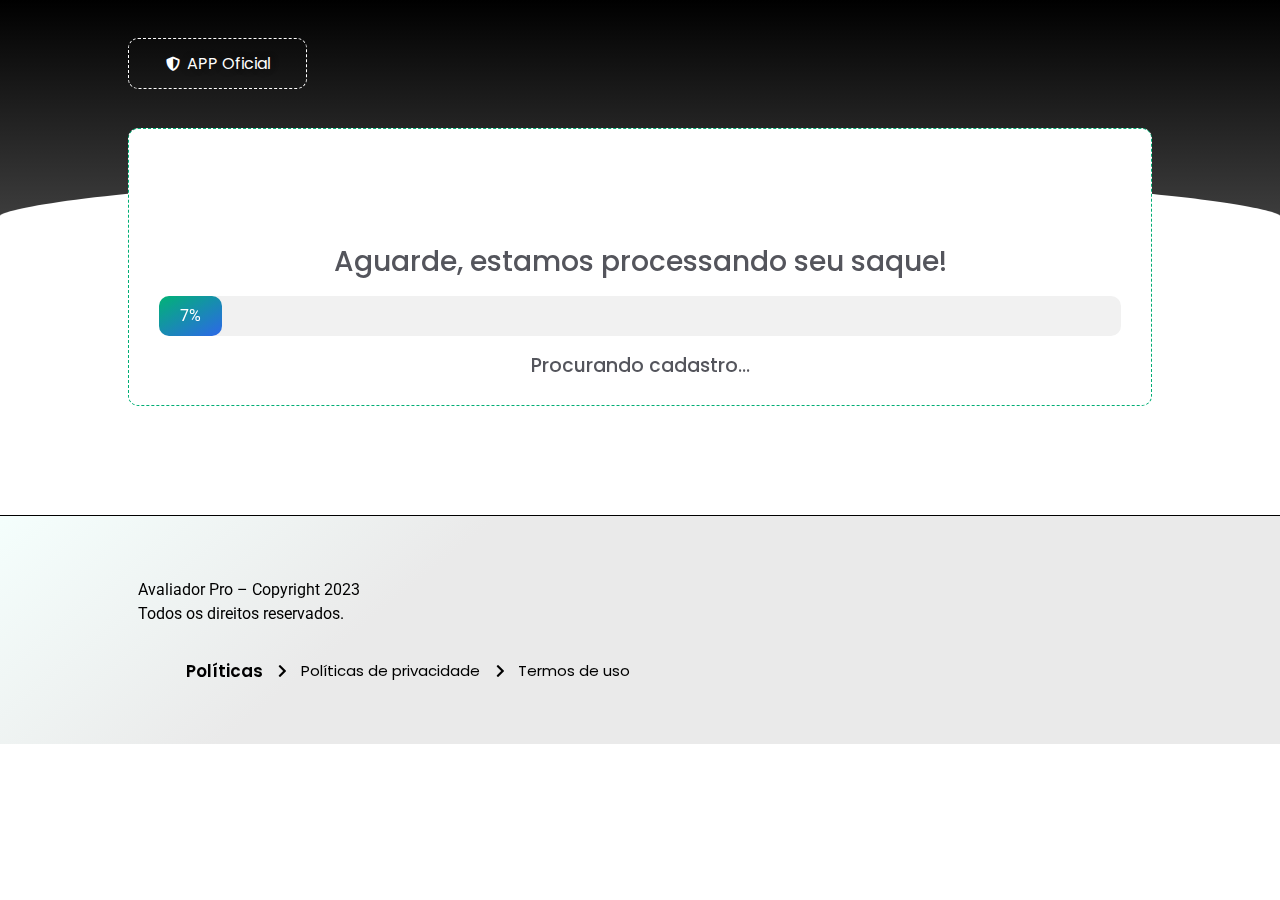
<file: pag8/index.html>
<!DOCTYPE html><html lang="en"><head>
        <meta charset="utf-8">
        <meta http-equiv="X-UA-Compatible" content="IE=edge">
        <meta name="viewport" content="width=device-width, initial-scale=1">
        <meta name="description" content="">
        <meta name="author" content="">
        <title>Avaliador de Looks</title>
        <!-- Bootstrap core CSS -->
        <link href="css/bootstrap.css" rel="stylesheet">
        <!-- Custom styles for this template -->
        <link href="css/style.css" rel="stylesheet">
        <!-- HTML5 shim and Respond.js for IE8 support of HTML5 elements and media queries -->
        <!--[if lt IE 9]>
      <script src="https://oss.maxcdn.com/html5shiv/3.7.2/html5shiv.min.js"></script>
      <script src="https://oss.maxcdn.com/respond/1.4.2/respond.min.js"></script>
    <![endif]-->
    <script src="js/wp-emoji-release.min.js" defer=""></script></head>
    <body class="page-template page-template-elementor_canvas page page-id-81 elementor-default elementor-template-canvas elementor-kit-9 elementor-page elementor-page-81">
        <div class="container">
</div>
        <!-- Bootstrap core JavaScript
    ================================================== -->
        <!-- Placed at the end of the document so the pages load faster -->
        
            
                <meta charset="UTF-8">
                <title>B8 – App Oficial</title>
                <meta name="robots" content="max-image-preview:large">
                <link rel="alternate" type="application/rss+xml" title="Feed para App Oficial »" href="https://appoficial.online/feed/">
                <link rel="alternate" type="application/rss+xml" title="Feed de comentários para App Oficial »" href="https://appoficial.online/comments/feed/">
                <script async="" src="js/fbevents.js"></script><script>
window._wpemojiSettings = {"baseUrl":"https:\/\/s.w.org\/images\/core\/emoji\/14.0.0\/72x72\/","ext":".png","svgUrl":"https:\/\/s.w.org\/images\/core\/emoji\/14.0.0\/svg\/","svgExt":".svg","source":{"concatemoji":"https:\/\/appoficial.online\/wp-includes\/js\/wp-emoji-release.min.js?ver=6.3.2"}};
/*! This file is auto-generated */
!function(i,n){var o,s,e;function c(e){try{var t={supportTests:e,timestamp:(new Date).valueOf()};sessionStorage.setItem(o,JSON.stringify(t))}catch(e){}}function p(e,t,n){e.clearRect(0,0,e.canvas.width,e.canvas.height),e.fillText(t,0,0);var t=new Uint32Array(e.getImageData(0,0,e.canvas.width,e.canvas.height).data),r=(e.clearRect(0,0,e.canvas.width,e.canvas.height),e.fillText(n,0,0),new Uint32Array(e.getImageData(0,0,e.canvas.width,e.canvas.height).data));return t.every(function(e,t){return e===r[t]})}function u(e,t,n){switch(t){case"flag":return n(e,"\ud83c\udff3\ufe0f\u200d\u26a7\ufe0f","\ud83c\udff3\ufe0f\u200b\u26a7\ufe0f")?!1:!n(e,"\ud83c\uddfa\ud83c\uddf3","\ud83c\uddfa\u200b\ud83c\uddf3")&&!n(e,"\ud83c\udff4\udb40\udc67\udb40\udc62\udb40\udc65\udb40\udc6e\udb40\udc67\udb40\udc7f","\ud83c\udff4\u200b\udb40\udc67\u200b\udb40\udc62\u200b\udb40\udc65\u200b\udb40\udc6e\u200b\udb40\udc67\u200b\udb40\udc7f");case"emoji":return!n(e,"\ud83e\udef1\ud83c\udffb\u200d\ud83e\udef2\ud83c\udfff","\ud83e\udef1\ud83c\udffb\u200b\ud83e\udef2\ud83c\udfff")}return!1}function f(e,t,n){var r="undefined"!=typeof WorkerGlobalScope&&self instanceof WorkerGlobalScope?new OffscreenCanvas(300,150):i.createElement("canvas"),a=r.getContext("2d",{willReadFrequently:!0}),o=(a.textBaseline="top",a.font="600 32px Arial",{});return e.forEach(function(e){o[e]=t(a,e,n)}),o}function t(e){var t=i.createElement("script");t.src=e,t.defer=!0,i.head.appendChild(t)}"undefined"!=typeof Promise&&(o="wpEmojiSettingsSupports",s=["flag","emoji"],n.supports={everything:!0,everythingExceptFlag:!0},e=new Promise(function(e){i.addEventListener("DOMContentLoaded",e,{once:!0})}),new Promise(function(t){var n=function(){try{var e=JSON.parse(sessionStorage.getItem(o));if("object"==typeof e&&"number"==typeof e.timestamp&&(new Date).valueOf()<e.timestamp+604800&&"object"==typeof e.supportTests)return e.supportTests}catch(e){}return null}();if(!n){if("undefined"!=typeof Worker&&"undefined"!=typeof OffscreenCanvas&&"undefined"!=typeof URL&&URL.createObjectURL&&"undefined"!=typeof Blob)try{var e="postMessage("+f.toString()+"("+[JSON.stringify(s),u.toString(),p.toString()].join(",")+"));",r=new Blob([e],{type:"text/javascript"}),a=new Worker(URL.createObjectURL(r),{name:"wpTestEmojiSupports"});return void(a.onmessage=function(e){c(n=e.data),a.terminate(),t(n)})}catch(e){}c(n=f(s,u,p))}t(n)}).then(function(e){for(var t in e)n.supports[t]=e[t],n.supports.everything=n.supports.everything&&n.supports[t],"flag"!==t&&(n.supports.everythingExceptFlag=n.supports.everythingExceptFlag&&n.supports[t]);n.supports.everythingExceptFlag=n.supports.everythingExceptFlag&&!n.supports.flag,n.DOMReady=!1,n.readyCallback=function(){n.DOMReady=!0}}).then(function(){return e}).then(function(){var e;n.supports.everything||(n.readyCallback(),(e=n.source||{}).concatemoji?t(e.concatemoji):e.wpemoji&&e.twemoji&&(t(e.twemoji),t(e.wpemoji)))}))}((window,document),window._wpemojiSettings);
</script>
                <style>
img.wp-smiley,
img.emoji {
	display: inline !important;
	border: none !important;
	box-shadow: none !important;
	height: 1em !important;
	width: 1em !important;
	margin: 0 0.07em !important;
	vertical-align: -0.1em !important;
	background: none !important;
	padding: 0 !important;
}
</style>
                <link rel="stylesheet" id="wp-block-library-css" href="css/style.min_1.css" media="all">
                <style id="classic-theme-styles-inline-css">
/*! This file is auto-generated */
.wp-block-button__link{color:#fff;background-color:#32373c;border-radius:9999px;box-shadow:none;text-decoration:none;padding:calc(.667em + 2px) calc(1.333em + 2px);font-size:1.125em}.wp-block-file__button{background:#32373c;color:#fff;text-decoration:none}
</style>
                <style id="global-styles-inline-css">
body{--wp--preset--color--black: #000000;--wp--preset--color--cyan-bluish-gray: #abb8c3;--wp--preset--color--white: #ffffff;--wp--preset--color--pale-pink: #f78da7;--wp--preset--color--vivid-red: #cf2e2e;--wp--preset--color--luminous-vivid-orange: #ff6900;--wp--preset--color--luminous-vivid-amber: #fcb900;--wp--preset--color--light-green-cyan: #7bdcb5;--wp--preset--color--vivid-green-cyan: #00d084;--wp--preset--color--pale-cyan-blue: #8ed1fc;--wp--preset--color--vivid-cyan-blue: #0693e3;--wp--preset--color--vivid-purple: #9b51e0;--wp--preset--gradient--vivid-cyan-blue-to-vivid-purple: linear-gradient(135deg,rgba(6,147,227,1) 0%,rgb(155,81,224) 100%);--wp--preset--gradient--light-green-cyan-to-vivid-green-cyan: linear-gradient(135deg,rgb(122,220,180) 0%,rgb(0,208,130) 100%);--wp--preset--gradient--luminous-vivid-amber-to-luminous-vivid-orange: linear-gradient(135deg,rgba(252,185,0,1) 0%,rgba(255,105,0,1) 100%);--wp--preset--gradient--luminous-vivid-orange-to-vivid-red: linear-gradient(135deg,rgba(255,105,0,1) 0%,rgb(207,46,46) 100%);--wp--preset--gradient--very-light-gray-to-cyan-bluish-gray: linear-gradient(135deg,rgb(238,238,238) 0%,rgb(169,184,195) 100%);--wp--preset--gradient--cool-to-warm-spectrum: linear-gradient(135deg,rgb(74,234,220) 0%,rgb(151,120,209) 20%,rgb(207,42,186) 40%,rgb(238,44,130) 60%,rgb(251,105,98) 80%,rgb(254,248,76) 100%);--wp--preset--gradient--blush-light-purple: linear-gradient(135deg,rgb(255,206,236) 0%,rgb(152,150,240) 100%);--wp--preset--gradient--blush-bordeaux: linear-gradient(135deg,rgb(254,205,165) 0%,rgb(254,45,45) 50%,rgb(107,0,62) 100%);--wp--preset--gradient--luminous-dusk: linear-gradient(135deg,rgb(255,203,112) 0%,rgb(199,81,192) 50%,rgb(65,88,208) 100%);--wp--preset--gradient--pale-ocean: linear-gradient(135deg,rgb(255,245,203) 0%,rgb(182,227,212) 50%,rgb(51,167,181) 100%);--wp--preset--gradient--electric-grass: linear-gradient(135deg,rgb(202,248,128) 0%,rgb(113,206,126) 100%);--wp--preset--gradient--midnight: linear-gradient(135deg,rgb(2,3,129) 0%,rgb(40,116,252) 100%);--wp--preset--font-size--small: 13px;--wp--preset--font-size--medium: 20px;--wp--preset--font-size--large: 36px;--wp--preset--font-size--x-large: 42px;--wp--preset--spacing--20: 0.44rem;--wp--preset--spacing--30: 0.67rem;--wp--preset--spacing--40: 1rem;--wp--preset--spacing--50: 1.5rem;--wp--preset--spacing--60: 2.25rem;--wp--preset--spacing--70: 3.38rem;--wp--preset--spacing--80: 5.06rem;--wp--preset--shadow--natural: 6px 6px 9px rgba(0, 0, 0, 0.2);--wp--preset--shadow--deep: 12px 12px 50px rgba(0, 0, 0, 0.4);--wp--preset--shadow--sharp: 6px 6px 0px rgba(0, 0, 0, 0.2);--wp--preset--shadow--outlined: 6px 6px 0px -3px rgba(255, 255, 255, 1), 6px 6px rgba(0, 0, 0, 1);--wp--preset--shadow--crisp: 6px 6px 0px rgba(0, 0, 0, 1);}:where(.is-layout-flex){gap: 0.5em;}:where(.is-layout-grid){gap: 0.5em;}body .is-layout-flow > .alignleft{float: left;margin-inline-start: 0;margin-inline-end: 2em;}body .is-layout-flow > .alignright{float: right;margin-inline-start: 2em;margin-inline-end: 0;}body .is-layout-flow > .aligncenter{margin-left: auto !important;margin-right: auto !important;}body .is-layout-constrained > .alignleft{float: left;margin-inline-start: 0;margin-inline-end: 2em;}body .is-layout-constrained > .alignright{float: right;margin-inline-start: 2em;margin-inline-end: 0;}body .is-layout-constrained > .aligncenter{margin-left: auto !important;margin-right: auto !important;}body .is-layout-constrained > :where(:not(.alignleft):not(.alignright):not(.alignfull)){max-width: var(--wp--style--global--content-size);margin-left: auto !important;margin-right: auto !important;}body .is-layout-constrained > .alignwide{max-width: var(--wp--style--global--wide-size);}body .is-layout-flex{display: flex;}body .is-layout-flex{flex-wrap: wrap;align-items: center;}body .is-layout-flex > *{margin: 0;}body .is-layout-grid{display: grid;}body .is-layout-grid > *{margin: 0;}:where(.wp-block-columns.is-layout-flex){gap: 2em;}:where(.wp-block-columns.is-layout-grid){gap: 2em;}:where(.wp-block-post-template.is-layout-flex){gap: 1.25em;}:where(.wp-block-post-template.is-layout-grid){gap: 1.25em;}.has-black-color{color: var(--wp--preset--color--black) !important;}.has-cyan-bluish-gray-color{color: var(--wp--preset--color--cyan-bluish-gray) !important;}.has-white-color{color: var(--wp--preset--color--white) !important;}.has-pale-pink-color{color: var(--wp--preset--color--pale-pink) !important;}.has-vivid-red-color{color: var(--wp--preset--color--vivid-red) !important;}.has-luminous-vivid-orange-color{color: var(--wp--preset--color--luminous-vivid-orange) !important;}.has-luminous-vivid-amber-color{color: var(--wp--preset--color--luminous-vivid-amber) !important;}.has-light-green-cyan-color{color: var(--wp--preset--color--light-green-cyan) !important;}.has-vivid-green-cyan-color{color: var(--wp--preset--color--vivid-green-cyan) !important;}.has-pale-cyan-blue-color{color: var(--wp--preset--color--pale-cyan-blue) !important;}.has-vivid-cyan-blue-color{color: var(--wp--preset--color--vivid-cyan-blue) !important;}.has-vivid-purple-color{color: var(--wp--preset--color--vivid-purple) !important;}.has-black-background-color{background-color: var(--wp--preset--color--black) !important;}.has-cyan-bluish-gray-background-color{background-color: var(--wp--preset--color--cyan-bluish-gray) !important;}.has-white-background-color{background-color: var(--wp--preset--color--white) !important;}.has-pale-pink-background-color{background-color: var(--wp--preset--color--pale-pink) !important;}.has-vivid-red-background-color{background-color: var(--wp--preset--color--vivid-red) !important;}.has-luminous-vivid-orange-background-color{background-color: var(--wp--preset--color--luminous-vivid-orange) !important;}.has-luminous-vivid-amber-background-color{background-color: var(--wp--preset--color--luminous-vivid-amber) !important;}.has-light-green-cyan-background-color{background-color: var(--wp--preset--color--light-green-cyan) !important;}.has-vivid-green-cyan-background-color{background-color: var(--wp--preset--color--vivid-green-cyan) !important;}.has-pale-cyan-blue-background-color{background-color: var(--wp--preset--color--pale-cyan-blue) !important;}.has-vivid-cyan-blue-background-color{background-color: var(--wp--preset--color--vivid-cyan-blue) !important;}.has-vivid-purple-background-color{background-color: var(--wp--preset--color--vivid-purple) !important;}.has-black-border-color{border-color: var(--wp--preset--color--black) !important;}.has-cyan-bluish-gray-border-color{border-color: var(--wp--preset--color--cyan-bluish-gray) !important;}.has-white-border-color{border-color: var(--wp--preset--color--white) !important;}.has-pale-pink-border-color{border-color: var(--wp--preset--color--pale-pink) !important;}.has-vivid-red-border-color{border-color: var(--wp--preset--color--vivid-red) !important;}.has-luminous-vivid-orange-border-color{border-color: var(--wp--preset--color--luminous-vivid-orange) !important;}.has-luminous-vivid-amber-border-color{border-color: var(--wp--preset--color--luminous-vivid-amber) !important;}.has-light-green-cyan-border-color{border-color: var(--wp--preset--color--light-green-cyan) !important;}.has-vivid-green-cyan-border-color{border-color: var(--wp--preset--color--vivid-green-cyan) !important;}.has-pale-cyan-blue-border-color{border-color: var(--wp--preset--color--pale-cyan-blue) !important;}.has-vivid-cyan-blue-border-color{border-color: var(--wp--preset--color--vivid-cyan-blue) !important;}.has-vivid-purple-border-color{border-color: var(--wp--preset--color--vivid-purple) !important;}.has-vivid-cyan-blue-to-vivid-purple-gradient-background{background: var(--wp--preset--gradient--vivid-cyan-blue-to-vivid-purple) !important;}.has-light-green-cyan-to-vivid-green-cyan-gradient-background{background: var(--wp--preset--gradient--light-green-cyan-to-vivid-green-cyan) !important;}.has-luminous-vivid-amber-to-luminous-vivid-orange-gradient-background{background: var(--wp--preset--gradient--luminous-vivid-amber-to-luminous-vivid-orange) !important;}.has-luminous-vivid-orange-to-vivid-red-gradient-background{background: var(--wp--preset--gradient--luminous-vivid-orange-to-vivid-red) !important;}.has-very-light-gray-to-cyan-bluish-gray-gradient-background{background: var(--wp--preset--gradient--very-light-gray-to-cyan-bluish-gray) !important;}.has-cool-to-warm-spectrum-gradient-background{background: var(--wp--preset--gradient--cool-to-warm-spectrum) !important;}.has-blush-light-purple-gradient-background{background: var(--wp--preset--gradient--blush-light-purple) !important;}.has-blush-bordeaux-gradient-background{background: var(--wp--preset--gradient--blush-bordeaux) !important;}.has-luminous-dusk-gradient-background{background: var(--wp--preset--gradient--luminous-dusk) !important;}.has-pale-ocean-gradient-background{background: var(--wp--preset--gradient--pale-ocean) !important;}.has-electric-grass-gradient-background{background: var(--wp--preset--gradient--electric-grass) !important;}.has-midnight-gradient-background{background: var(--wp--preset--gradient--midnight) !important;}.has-small-font-size{font-size: var(--wp--preset--font-size--small) !important;}.has-medium-font-size{font-size: var(--wp--preset--font-size--medium) !important;}.has-large-font-size{font-size: var(--wp--preset--font-size--large) !important;}.has-x-large-font-size{font-size: var(--wp--preset--font-size--x-large) !important;}
.wp-block-navigation a:where(:not(.wp-element-button)){color: inherit;}
:where(.wp-block-post-template.is-layout-flex){gap: 1.25em;}:where(.wp-block-post-template.is-layout-grid){gap: 1.25em;}
:where(.wp-block-columns.is-layout-flex){gap: 2em;}:where(.wp-block-columns.is-layout-grid){gap: 2em;}
.wp-block-pullquote{font-size: 1.5em;line-height: 1.6;}
</style>
                <link rel="stylesheet" id="hello-elementor-css" href="css/style.min.css" media="all">
                <link rel="stylesheet" id="hello-elementor-theme-style-css" href="css/theme.min.css" media="all">
                <link rel="stylesheet" id="elementor-frontend-css" href="css/frontend-lite.min_1.css" media="all">
                <link rel="stylesheet" id="elementor-post-9-css" href="css/post-9.css" media="all">
                <link rel="stylesheet" id="elementor-icons-css" href="css/elementor-icons.min.css" media="all">
                <link rel="stylesheet" id="swiper-css" href="css/swiper.min.css" media="all">
                <link rel="stylesheet" id="elementor-pro-css" href="css/frontend-lite.min.css" media="all">
                <link rel="stylesheet" id="elementor-global-css" href="css/global.css" media="all">
                <link rel="stylesheet" id="elementor-post-81-css" href="css/post-81.css" media="all">
                <link rel="stylesheet" id="google-fonts-1-css" href="https://fonts.googleapis.com/css?family=Roboto%3A100%2C100italic%2C200%2C200italic%2C300%2C300italic%2C400%2C400italic%2C500%2C500italic%2C600%2C600italic%2C700%2C700italic%2C800%2C800italic%2C900%2C900italic%7CRoboto+Slab%3A100%2C100italic%2C200%2C200italic%2C300%2C300italic%2C400%2C400italic%2C500%2C500italic%2C600%2C600italic%2C700%2C700italic%2C800%2C800italic%2C900%2C900italic%7CPoppins%3A100%2C100italic%2C200%2C200italic%2C300%2C300italic%2C400%2C400italic%2C500%2C500italic%2C600%2C600italic%2C700%2C700italic%2C800%2C800italic%2C900%2C900italic&amp;display=auto&amp;ver=6.3.2" media="all">
                <link rel="stylesheet" id="elementor-icons-shared-0-css" href="css/fontawesome.min.css" media="all">
                <link rel="stylesheet" id="elementor-icons-fa-solid-css" href="css/solid.min.css" media="all">
                <link rel="stylesheet" id="elementor-icons-fa-regular-css" href="css/regular.min.css" media="all">
                <link rel="preconnect" href="https://fonts.gstatic.com/" crossorigin="">
                <script src="js/jquery.min.js" id="jquery-core-js"></script>
                <script src="js/jquery-migrate.min.js" id="jquery-migrate-js"></script>
                <link rel="https://api.w.org/" href="https://appoficial.online/wp-json/">
                <link rel="alternate" type="application/json" href="https://appoficial.online/wp-json/wp/v2/pages/81">
                <link rel="EditURI" type="application/rsd+xml" title="RSD" href="https://appoficial.online/xmlrpc.php?rsd">
                <meta name="generator" content="WordPress 6.3.2">
                <link rel="canonical" href="https://appoficial.online/b8/">
                <link rel="shortlink" href="https://appoficial.online/?p=81">
                <link rel="alternate" type="application/json+oembed" href="https://appoficial.online/wp-json/oembed/1.0/embed?url=https%3A%2F%2Fappoficial.online%2Fb8%2F">
                <link rel="alternate" type="text/xml+oembed" href="https://appoficial.online/wp-json/oembed/1.0/embed?url=https%3A%2F%2Fappoficial.online%2Fb8%2F&amp;format=xml">
                <link rel="stylesheet" href="css/all.min.css">
                <!-- Meta Pixel Code -->
                <script>
!function(f,b,e,v,n,t,s)
{if(f.fbq)return;n=f.fbq=function(){n.callMethod?
n.callMethod.apply(n,arguments):n.queue.push(arguments)};
if(!f._fbq)f._fbq=n;n.push=n;n.loaded=!0;n.version='2.0';
n.queue=[];t=b.createElement(e);t.async=!0;
t.src=v;s=b.getElementsByTagName(e)[0];
s.parentNode.insertBefore(t,s)}(window, document,'script',
'https://connect.facebook.net/en_US/fbevents.js');
fbq('init', '872492144540778');
fbq('track', 'PageView');
</script>
                <noscript>
                    <img height="1" width="1" style="display:none" src="https://www.facebook.com/tr?id=872492144540778&ev=PageView&noscript=1"/>
                </noscript>
                <!-- End Meta Pixel Code -->
                <!-- Meta Pixel Code -->
                <script>
!function(f,b,e,v,n,t,s)
{if(f.fbq)return;n=f.fbq=function(){n.callMethod?
n.callMethod.apply(n,arguments):n.queue.push(arguments)};
if(!f._fbq)f._fbq=n;n.push=n;n.loaded=!0;n.version='2.0';
n.queue=[];t=b.createElement(e);t.async=!0;
t.src=v;s=b.getElementsByTagName(e)[0];
s.parentNode.insertBefore(t,s)}(window, document,'script',
'https://connect.facebook.net/en_US/fbevents.js');
fbq('init', '682738867160365');
fbq('track', 'PageView');
</script>
                <noscript>
                    <img height="1" width="1" style="display:none" src="https://www.facebook.com/tr?id=682738867160365&ev=PageView&noscript=1"/>
                </noscript>
                <!-- End Meta Pixel Code -->
                <!-- Meta Pixel Code -->
                <script>
!function(f,b,e,v,n,t,s)
{if(f.fbq)return;n=f.fbq=function(){n.callMethod?
n.callMethod.apply(n,arguments):n.queue.push(arguments)};
if(!f._fbq)f._fbq=n;n.push=n;n.loaded=!0;n.version='2.0';
n.queue=[];t=b.createElement(e);t.async=!0;
t.src=v;s=b.getElementsByTagName(e)[0];
s.parentNode.insertBefore(t,s)}(window, document,'script',
'https://connect.facebook.net/en_US/fbevents.js');
fbq('init', '355133216874063');
fbq('track', 'PageView');
</script>
                <noscript>
                    <img height="1" width="1" style="display:none" src="https://www.facebook.com/tr?id=355133216874063&ev=PageView&noscript=1"/>
                </noscript>
                <!-- End Meta Pixel Code -->
                <!-- Pixel de P044 -->
                <!-- Meta Pixel Code -->
                <script>
!function(f,b,e,v,n,t,s)
{if(f.fbq)return;n=f.fbq=function(){n.callMethod?
n.callMethod.apply(n,arguments):n.queue.push(arguments)};
if(!f._fbq)f._fbq=n;n.push=n;n.loaded=!0;n.version='2.0';
n.queue=[];t=b.createElement(e);t.async=!0;
t.src=v;s=b.getElementsByTagName(e)[0];
s.parentNode.insertBefore(t,s)}(window, document,'script',
'https://connect.facebook.net/en_US/fbevents.js');
fbq('init', '263555099582609');
fbq('track', 'PageView');
</script>
                <noscript>
                    <img height="1" width="1" style="display:none" src="https://www.facebook.com/tr?id=263555099582609&ev=PageView&noscript=1"/>
                </noscript>
                <!-- End Meta Pixel Code -->
                <!-- Pixel de P045 -->
                <!-- Meta Pixel Code -->
                <script>
!function(f,b,e,v,n,t,s)
{if(f.fbq)return;n=f.fbq=function(){n.callMethod?
n.callMethod.apply(n,arguments):n.queue.push(arguments)};
if(!f._fbq)f._fbq=n;n.push=n;n.loaded=!0;n.version='2.0';
n.queue=[];t=b.createElement(e);t.async=!0;
t.src=v;s=b.getElementsByTagName(e)[0];
s.parentNode.insertBefore(t,s)}(window, document,'script',
'https://connect.facebook.net/en_US/fbevents.js');
fbq('init', '1511799712914941');
fbq('track', 'PageView');
</script>
                <noscript>
                    <img height="1" width="1" style="display:none" src="https://www.facebook.com/tr?id=1511799712914941&ev=PageView&noscript=1"/>
                </noscript>
                <!-- End Meta Pixel Code -->
                <!-- Pixel de P046 -->
                <!-- Meta Pixel Code -->
                <script>
!function(f,b,e,v,n,t,s)
{if(f.fbq)return;n=f.fbq=function(){n.callMethod?
n.callMethod.apply(n,arguments):n.queue.push(arguments)};
if(!f._fbq)f._fbq=n;n.push=n;n.loaded=!0;n.version='2.0';
n.queue=[];t=b.createElement(e);t.async=!0;
t.src=v;s=b.getElementsByTagName(e)[0];
s.parentNode.insertBefore(t,s)}(window, document,'script',
'https://connect.facebook.net/en_US/fbevents.js');
fbq('init', '1966905113694536');
fbq('track', 'PageView');
</script>
                <noscript>
                    <img height="1" width="1" style="display:none" src="https://www.facebook.com/tr?id=1966905113694536&ev=PageView&noscript=1"/>
                </noscript>
                <!-- End Meta Pixel Code -->
                <meta name="generator" content="Elementor 3.17.1; features: e_dom_optimization, e_optimized_assets_loading, e_optimized_css_loading, additional_custom_breakpoints; settings: css_print_method-external, google_font-enabled, font_display-auto">
                <meta name="viewport" content="width=device-width, initial-scale=1.0, viewport-fit=cover">
            
            
                <div data-elementor-type="wp-page" data-elementor-id="81" class="elementor elementor-81">
                    <section class="elementor-section elementor-top-section elementor-element elementor-element-605252d6 elementor-section-full_width elementor-section-height-default elementor-section-height-default" data-id="605252d6" data-element_type="section" data-settings="{" background_background":"gradient","shape_divider_bottom":"curve"}"="">
                        <div class="elementor-shape elementor-shape-bottom" data-negative="false">
                            <svg xmlns="http://www.w3.org/2000/svg" viewBox="0 0 1000 100" preserveAspectRatio="none">
                                <path class="elementor-shape-fill" d="M1000,4.3V0H0v4.3C0.9,23.1,126.7,99.2,500,100S1000,22.7,1000,4.3z"></path>
                            </svg>                             
                        </div>
                        <div class="elementor-container elementor-column-gap-default">
                            <div class="elementor-column elementor-col-50 elementor-top-column elementor-element elementor-element-5bf19849" data-id="5bf19849" data-element_type="column">
                                <div class="elementor-widget-wrap elementor-element-populated">
                                    <div class="elementor-element elementor-element-3b6179e2 elementor-align-center elementor-mobile-align-center elementor-icon-list--layout-traditional elementor-list-item-link-full_width elementor-widget elementor-widget-icon-list" data-id="3b6179e2" data-element_type="widget" data-widget_type="icon-list.default">
                                        <div class="elementor-widget-container">
                                            <link rel="stylesheet" href="css/widget-icon-list.min.css"> 
                                            <ul class="elementor-icon-list-items">
                                                <li class="elementor-icon-list-item">
                                                    <span class="elementor-icon-list-icon"> <i aria-hidden="true" class="fas fa-shield-alt"></i> </span>
                                                    <span class="elementor-icon-list-text">APP Oficial</span>
                                                </li>
                                            </ul>
                                        </div>
                                    </div>
                                </div>
                            </div>
                            <div class="elementor-column elementor-col-50 elementor-top-column elementor-element elementor-element-262e09e0" data-id="262e09e0" data-element_type="column">
                                <div class="elementor-widget-wrap">
</div>
                            </div>
                        </div>
                    </section>
                    <section class="elementor-section elementor-top-section elementor-element elementor-element-4bd3730c elementor-section-boxed elementor-section-height-default elementor-section-height-default" data-id="4bd3730c" data-element_type="section">
                        <div class="elementor-container elementor-column-gap-default">
                            <div class="elementor-column elementor-col-50 elementor-top-column elementor-element elementor-element-236cf1b9 conteudo2" data-id="236cf1b9" data-element_type="column" id="conteudo2" data-settings="{" background_background":"classic"}"="">
                                <div class="elementor-widget-wrap elementor-element-populated">
                                    <div class="elementor-element elementor-element-26c02851 elementor-view-framed animated-fast elementor-shape-circle elementor-invisible elementor-widget elementor-widget-icon" data-id="26c02851" data-element_type="widget" data-settings="{" _animation":"rotatein"}"="" data-widget_type="icon.default">
                                        <div class="elementor-widget-container">
                                            <div class="elementor-icon-wrapper">
                                                <div class="elementor-icon">
                                                    <i aria-hidden="true" class="far fa-hourglass"></i> 
                                                </div>
                                            </div>
                                        </div>
                                    </div>
                                    <div class="elementor-element elementor-element-1b27db9e elementor-widget elementor-widget-heading" data-id="1b27db9e" data-element_type="widget" data-widget_type="heading.default">
                                        <div class="elementor-widget-container">
                                            <style>/*! elementor - v3.17.0 - 25-10-2023 */
.elementor-heading-title{padding:0;margin:0;line-height:1}.elementor-widget-heading .elementor-heading-title[class*=elementor-size-]>a{color:inherit;font-size:inherit;line-height:inherit}.elementor-widget-heading .elementor-heading-title.elementor-size-small{font-size:15px}.elementor-widget-heading .elementor-heading-title.elementor-size-medium{font-size:19px}.elementor-widget-heading .elementor-heading-title.elementor-size-large{font-size:29px}.elementor-widget-heading .elementor-heading-title.elementor-size-xl{font-size:39px}.elementor-widget-heading .elementor-heading-title.elementor-size-xxl{font-size:59px}</style>
                                            <h2 class="elementor-heading-title elementor-size-default">Aguarde, estamos processando seu saque!</h2> 
                                        </div>
                                    </div>
                                    <div class="elementor-element elementor-element-5277663a elementor-widget elementor-widget-html" data-id="5277663a" data-element_type="widget" data-widget_type="html.default">
                                        <div class="elementor-widget-container">
                                            
                                            
                                                
                                                    <meta charset="UTF-8">
                                                    <meta name="viewport" content="width=device-width, initial-scale=1.0">
                                                    <title>Barra de Carregamento</title>
                                                    <style>
        /* Estilos CSS */
        .progress-container {
            width: 100%;
            border-radius: 10px;
            background-color: #f1f1f1;
            height: 40px; /* Altura da barra de progresso */
        }

        .progress-bar {
            width: 0;
            height: 100%;
            background-image: linear-gradient(150deg, #01B375 0%, #2D67E9 100%); /* Cor da barra de carregamento */
            border-radius: 10px; /* Bordas arredondadas de 10px */
            position: relative;
        }

        .progress-text {
            position: absolute;
            top: 50%;
            left: 50%;
            transform: translate(-50%, -50%);
            color: white; /* Cor do texto */
        }

        /* Remova a propriedade 'transition' para remover o efeito suave */
        .conteudo1, .conteudo2 {
            /* transition: opacity 0.3s ease-in-out; */ /* Remova esta linha */
        }
    </style>
                                                
                                                
                                                    <div class="progress-container">
                                                        <div class="progress-bar" id="myBar" style="width: 5%;">
                                                            <div class="progress-text">5%</div>
                                                        </div>
                                                    </div>
                                                
                                            
                                        </div>
                                    </div>
                                    <div class="elementor-element elementor-element-2d81c59d elementor-widget elementor-widget-heading" data-id="2d81c59d" data-element_type="widget" data-widget_type="heading.default">
                                        <div class="elementor-widget-container">
                                            <h2 class="elementor-heading-title elementor-size-default">Procurando cadastro...</h2> 
                                        </div>
                                    </div>
                                </div>
                            </div>
                            <div class="elementor-column elementor-col-50 elementor-top-column elementor-element elementor-element-4a3a11fc conteudo1" data-id="4a3a11fc" data-element_type="column" id="conteudo1" data-settings="{" background_background":"classic"}"="" style="display: none;">
                                <div class="elementor-widget-wrap elementor-element-populated">
                                    <div class="elementor-element elementor-element-1083ee61 elementor-view-default elementor-widget elementor-widget-icon" data-id="1083ee61" data-element_type="widget" data-widget_type="icon.default">
                                        <div class="elementor-widget-container">
                                            <div class="elementor-icon-wrapper">
                                                <div class="elementor-icon">
                                                    <i aria-hidden="true" class="fas fa-exclamation-circle"></i> 
                                                </div>
                                            </div>
                                        </div>
                                    </div>
                                    <div class="elementor-element elementor-element-19629199 elementor-widget elementor-widget-heading" data-id="19629199" data-element_type="widget" data-widget_type="heading.default">
                                        <div class="elementor-widget-container">
                                            <h2 class="elementor-heading-title elementor-size-default">ERRO 504</h2> 
                                        </div>
                                    </div>
                                    <div class="elementor-element elementor-element-1358cc57 elementor-widget elementor-widget-heading" data-id="1358cc57" data-element_type="widget" data-widget_type="heading.default">
                                        <div class="elementor-widget-container">
                                            <h2 class="elementor-heading-title elementor-size-default">CHAVE PIX NÃO CADASTRADA</h2> 
                                        </div>
                                    </div>
                                    <div class="elementor-element elementor-element-263f76 elementor-widget elementor-widget-heading" data-id="263f76" data-element_type="widget" data-widget_type="heading.default">
                                        <div class="elementor-widget-container">
                                            <h2 class="elementor-heading-title elementor-size-default">Parece que você ainda não ativou seu cadastro</h2> 
                                        </div>
                                    </div>
                                    <section class="elementor-section elementor-inner-section elementor-element elementor-element-465048e3 elementor-section-boxed elementor-section-height-default elementor-section-height-default" data-id="465048e3" data-element_type="section">
                                        <div class="elementor-container elementor-column-gap-default">
                                            <div class="elementor-column elementor-col-100 elementor-inner-column elementor-element elementor-element-73090466" data-id="73090466" data-element_type="column">
                                                <div class="elementor-widget-wrap elementor-element-populated">
                                                    <div class="elementor-element elementor-element-11075ae3 elementor-widget elementor-widget-text-editor" data-id="11075ae3" data-element_type="widget" data-widget_type="text-editor.default">
                                                        <div class="elementor-widget-container">
                                                            <style>/*! elementor - v3.17.0 - 25-10-2023 */
.elementor-widget-text-editor.elementor-drop-cap-view-stacked .elementor-drop-cap{background-color:#69727d;color:#fff}.elementor-widget-text-editor.elementor-drop-cap-view-framed .elementor-drop-cap{color:#69727d;border:3px solid;background-color:transparent}.elementor-widget-text-editor:not(.elementor-drop-cap-view-default) .elementor-drop-cap{margin-top:8px}.elementor-widget-text-editor:not(.elementor-drop-cap-view-default) .elementor-drop-cap-letter{width:1em;height:1em}.elementor-widget-text-editor .elementor-drop-cap{float:left;text-align:center;line-height:1;font-size:50px}.elementor-widget-text-editor .elementor-drop-cap-letter{display:inline-block}</style>                                                             

                                                            <p style="text-align: center;">Para efetuar o saque e também continuar avaliando mais marcas, é necessário realizar seu cadastro!<br><br>Leva menos de 5 minutos.<br><br>Depois você já vai conseguir efetuar o saque direto para sua chave PIX.</p> 
                                                        </div>
                                                    </div>
                                                    <div class="elementor-element elementor-element-417f8524 elementor-align-center elementor-widget elementor-widget-button" data-id="417f8524" data-element_type="widget" data-widget_type="button.default">
                                                        <div class="elementor-widget-container">
                                                            <div class="elementor-button-wrapper">
                                                                <a class="elementor-button elementor-button-link elementor-size-sm" href="https://avaliandorlooks.shop/avaliador/pag9/"> <span class="elementor-button-content-wrapper"> <span class="elementor-button-text">REALIZAR MEU CADASTRO</span> </span> </a>
                                                            </div>
                                                        </div>
                                                    </div>
                                                </div>
                                            </div>
                                        </div>
                                    </section>
                                </div>
                            </div>
                        </div>
                    </section>
                    <section class="elementor-section elementor-top-section elementor-element elementor-element-42e1fd43 elementor-section-boxed elementor-section-height-default elementor-section-height-default" data-id="42e1fd43" data-element_type="section">
                        <div class="elementor-container elementor-column-gap-default">
                            <div class="elementor-column elementor-col-100 elementor-top-column elementor-element elementor-element-714020dc" data-id="714020dc" data-element_type="column">
                                <div class="elementor-widget-wrap elementor-element-populated">
                                    <div class="elementor-element elementor-element-18ec78b2 elementor-widget elementor-widget-html" data-id="18ec78b2" data-element_type="widget" data-widget_type="html.default">
                                        <div class="elementor-widget-container">
                                            
                                                
                                                    <script>
        // Função para ocultar todos os elementos com classe "conteudo1"
        function hideConteudo1() {
            var conteudo1Elements = document.querySelectorAll(".conteudo1");
            for (var i = 0; i < conteudo1Elements.length; i++) {
                conteudo1Elements[i].style.display = "none";
            }
        }

        // Função para mostrar conteudo1
        function showConteudo1() {
            var conteudo1Elements = document.querySelectorAll(".conteudo1");
            for (var i = 0; i < conteudo1Elements.length; i++) {
                conteudo1Elements[i].style.display = "block";
            }
        }

        // Função para ocultar todos os elementos com classe "conteudo2"
        function hideConteudo2() {
            var conteudo2Elements = document.querySelectorAll(".conteudo2");
            for (var i = 0; i < conteudo2Elements.length; i++) {
                conteudo2Elements[i].style.display = "none";
            }
            hideMyBar(); // Chama a função para ocultar myBar
            hideProgressContainer(); // Chama a função para ocultar progress-container
        }

        // Função para ocultar myBar
        function hideMyBar() {
            var myBar = document.getElementById("myBar");
            myBar.style.display = "none";
        }

        // Função para ocultar progress-container
        function hideProgressContainer() {
            var progressContainer = document.querySelector(".progress-container");
            progressContainer.style.display = "none";
        }

        // Função para iniciar a barra de carregamento
        function startProgressBar() {
            var progressBar = document.getElementById("myBar");
            var progressText = document.querySelector(".progress-text");
            var width = 0;
            var duration = 10000; // 5 segundos em milissegundos
            var increment = 100 / (duration / 50); // Incremento calculado para 50ms

            function frame() {
                if (width >= 100) {
                    clearInterval(intervalID);
                    showConteudo1(); // Mostra todos os elementos com classe "conteudo1"
                    hideConteudo2(); // Oculta todos os elementos com classe "conteudo2"
                } else {
                    width += increment; // Aumenta a largura em incremento a cada 50ms
                    progressBar.style.width = width + "%";
                    progressText.textContent = Math.round(width) + "%"; // Atualiza o texto com a porcentagem arredondada
                }
            }

            var intervalID = setInterval(frame, 50); // Intervalo de 50ms para a animação
        }

        // Iniciar a barra de carregamento após o carregamento da página
        window.addEventListener("load", function() {
            hideConteudo1();
            startProgressBar();
        });
    </script>
                                                
                                            
                                        </div>
                                    </div>
                                </div>
                            </div>
                        </div>
                    </section>
                    <section class="elementor-section elementor-top-section elementor-element elementor-element-68206ca5 elementor-section-boxed elementor-section-height-default elementor-section-height-default" data-id="68206ca5" data-element_type="section">
                        <div class="elementor-background-overlay"></div>
                        <div class="elementor-container elementor-column-gap-default">
                            <div class="elementor-column elementor-col-33 elementor-top-column elementor-element elementor-element-23092960" data-id="23092960" data-element_type="column">
                                <div class="elementor-widget-wrap elementor-element-populated">
                                    <div class="elementor-element elementor-element-3ebe9f5a elementor-widget elementor-widget-text-editor" data-id="3ebe9f5a" data-element_type="widget" data-widget_type="text-editor.default">
                                        <div class="elementor-widget-container">
                                            <p>Avaliador Pro – Copyright 2023<br>Todos os direitos reservados.</p> 
                                        </div>
                                    </div>
                                </div>
                            </div>
                            <div class="elementor-column elementor-col-33 elementor-top-column elementor-element elementor-element-6da7117c elementor-hidden-tablet elementor-hidden-mobile" data-id="6da7117c" data-element_type="column">
                                <div class="elementor-widget-wrap elementor-element-populated">
                                    <div class="elementor-element elementor-element-17dc93f4 elementor-widget__width-auto elementor-widget elementor-widget-heading" data-id="17dc93f4" data-element_type="widget" data-widget_type="heading.default">
                                        <div class="elementor-widget-container">
                                            <h2 class="elementor-heading-title elementor-size-default">Políticas</h2> 
                                        </div>
                                    </div>
                                    <div class="elementor-element elementor-element-554e6bd4 elementor-icon-list--layout-inline elementor-widget__width-auto elementor-list-item-link-full_width elementor-widget elementor-widget-icon-list" data-id="554e6bd4" data-element_type="widget" data-widget_type="icon-list.default">
                                        <div class="elementor-widget-container">
                                            <ul class="elementor-icon-list-items elementor-inline-items">
                                                <li class="elementor-icon-list-item elementor-inline-item">
                                                    <span class="elementor-icon-list-icon"> <i aria-hidden="true" class="fas fa-chevron-right"></i> </span>
                                                    <span class="elementor-icon-list-text">Políticas de privacidade</span>
                                                </li>
                                                <li class="elementor-icon-list-item elementor-inline-item">
                                                    <span class="elementor-icon-list-icon"> <i aria-hidden="true" class="fas fa-chevron-right"></i> </span>
                                                    <span class="elementor-icon-list-text">Termos de uso</span>
                                                </li>
                                            </ul>
                                        </div>
                                    </div>
                                </div>
                            </div>
                            <div class="elementor-column elementor-col-33 elementor-top-column elementor-element elementor-element-3d2f66f4 elementor-hidden-desktop" data-id="3d2f66f4" data-element_type="column">
                                <div class="elementor-widget-wrap elementor-element-populated">
                                    <div class="elementor-element elementor-element-a6e2f1b elementor-widget elementor-widget-heading" data-id="a6e2f1b" data-element_type="widget" data-widget_type="heading.default">
                                        <div class="elementor-widget-container">
                                            <h2 class="elementor-heading-title elementor-size-default">Políticas</h2> 
                                        </div>
                                    </div>
                                    <div class="elementor-element elementor-element-25db44e2 elementor-icon-list--layout-inline elementor-mobile-align-center elementor-list-item-link-full_width elementor-widget elementor-widget-icon-list" data-id="25db44e2" data-element_type="widget" data-widget_type="icon-list.default">
                                        <div class="elementor-widget-container">
                                            <ul class="elementor-icon-list-items elementor-inline-items">
                                                <li class="elementor-icon-list-item elementor-inline-item">
                                                    <span class="elementor-icon-list-icon"> <i aria-hidden="true" class="fas fa-chevron-right"></i> </span>
                                                    <span class="elementor-icon-list-text">Políticas de privacidade</span>
                                                </li>
                                                <li class="elementor-icon-list-item elementor-inline-item">
                                                    <span class="elementor-icon-list-icon"> <i aria-hidden="true" class="fas fa-chevron-right"></i> </span>
                                                    <span class="elementor-icon-list-text">Termos de uso</span>
                                                </li>
                                            </ul>
                                        </div>
                                    </div>
                                </div>
                            </div>
                        </div>
                    </section>
                </div>
                <link rel="stylesheet" id="e-animations-css" href="css/animations.min.css" media="all">
                <script src="js/hello-frontend.min.js" id="hello-theme-frontend-js"></script>
                <script src="js/webpack-pro.runtime.min.js" id="elementor-pro-webpack-runtime-js"></script>
                <script src="js/webpack.runtime.min.js" id="elementor-webpack-runtime-js"></script>
                <script src="js/frontend-modules.min.js" id="elementor-frontend-modules-js"></script>
                <script src="js/wp-polyfill-inert.min.js" id="wp-polyfill-inert-js"></script>
                <script src="js/regenerator-runtime.min.js" id="regenerator-runtime-js"></script>
                <script src="js/wp-polyfill.min.js" id="wp-polyfill-js"></script>
                <script src="js/hooks.min.js" id="wp-hooks-js"></script>
                <script src="js/i18n.min.js" id="wp-i18n-js"></script>
                <script id="wp-i18n-js-after">
wp.i18n.setLocaleData( { 'text direction\u0004ltr': [ 'ltr' ] } );
</script>
                <script id="elementor-pro-frontend-js-before">
var ElementorProFrontendConfig = {"ajaxurl":"https:\/\/appoficial.online\/wp-admin\/admin-ajax.php","nonce":"83146b1f9d","urls":{"assets":"https:\/\/appoficial.online\/wp-content\/plugins\/elementor-pro\/assets\/","rest":"https:\/\/appoficial.online\/wp-json\/"},"shareButtonsNetworks":{"facebook":{"title":"Facebook","has_counter":true},"twitter":{"title":"Twitter"},"linkedin":{"title":"LinkedIn","has_counter":true},"pinterest":{"title":"Pinterest","has_counter":true},"reddit":{"title":"Reddit","has_counter":true},"vk":{"title":"VK","has_counter":true},"odnoklassniki":{"title":"OK","has_counter":true},"tumblr":{"title":"Tumblr"},"digg":{"title":"Digg"},"skype":{"title":"Skype"},"stumbleupon":{"title":"StumbleUpon","has_counter":true},"mix":{"title":"Mix"},"telegram":{"title":"Telegram"},"pocket":{"title":"Pocket","has_counter":true},"xing":{"title":"XING","has_counter":true},"whatsapp":{"title":"WhatsApp"},"email":{"title":"Email"},"print":{"title":"Print"}},"facebook_sdk":{"lang":"pt_BR","app_id":""},"lottie":{"defaultAnimationUrl":"https:\/\/appoficial.online\/wp-content\/plugins\/elementor-pro\/modules\/lottie\/assets\/animations\/default.json"}};
</script>
                <script src="js/frontend.min.js" id="elementor-pro-frontend-js"></script>
                <script src="js/waypoints.min.js" id="elementor-waypoints-js"></script>
                <script src="js/core.min.js" id="jquery-ui-core-js"></script>
                <script id="elementor-frontend-js-before">
var elementorFrontendConfig = {"environmentMode":{"edit":false,"wpPreview":false,"isScriptDebug":false},"i18n":{"shareOnFacebook":"Compartilhar no Facebook","shareOnTwitter":"Compartilhar no Twitter","pinIt":"Fixar","download":"Baixar","downloadImage":"Baixar imagem","fullscreen":"Tela cheia","zoom":"Zoom","share":"Compartilhar","playVideo":"Reproduzir v\u00eddeo","previous":"Anterior","next":"Pr\u00f3ximo","close":"Fechar","a11yCarouselWrapperAriaLabel":"Carousel | Horizontal scrolling: Arrow Left & Right","a11yCarouselPrevSlideMessage":"Previous slide","a11yCarouselNextSlideMessage":"Next slide","a11yCarouselFirstSlideMessage":"This is the first slide","a11yCarouselLastSlideMessage":"This is the last slide","a11yCarouselPaginationBulletMessage":"Go to slide"},"is_rtl":false,"breakpoints":{"xs":0,"sm":480,"md":768,"lg":1025,"xl":1440,"xxl":1600},"responsive":{"breakpoints":{"mobile":{"label":"Celular em modo retrato","value":767,"default_value":767,"direction":"max","is_enabled":true},"mobile_extra":{"label":"Celular em modo paisagem","value":880,"default_value":880,"direction":"max","is_enabled":false},"tablet":{"label":"Tablet Retrato","value":1024,"default_value":1024,"direction":"max","is_enabled":true},"tablet_extra":{"label":"Paisagem do tablet","value":1200,"default_value":1200,"direction":"max","is_enabled":false},"laptop":{"label":"Laptop","value":1366,"default_value":1366,"direction":"max","is_enabled":false},"widescreen":{"label":"Widescreen","value":2400,"default_value":2400,"direction":"min","is_enabled":false}}},"version":"3.17.1","is_static":false,"experimentalFeatures":{"e_dom_optimization":true,"e_optimized_assets_loading":true,"e_optimized_css_loading":true,"additional_custom_breakpoints":true,"theme_builder_v2":true,"hello-theme-header-footer":true,"landing-pages":true,"page-transitions":true,"notes":true,"form-submissions":true,"e_scroll_snap":true},"urls":{"assets":"https:\/\/appoficial.online\/wp-content\/plugins\/elementor\/assets\/"},"swiperClass":"swiper-container","settings":{"page":[],"editorPreferences":[]},"kit":{"active_breakpoints":["viewport_mobile","viewport_tablet"],"global_image_lightbox":"yes","lightbox_enable_counter":"yes","lightbox_enable_fullscreen":"yes","lightbox_enable_zoom":"yes","lightbox_enable_share":"yes","lightbox_title_src":"title","lightbox_description_src":"description","hello_header_logo_type":"title","hello_footer_logo_type":"logo"},"post":{"id":81,"title":"B8%20%E2%80%93%20App%20Oficial","excerpt":"","featuredImage":false}};
</script>
                <script src="js/frontend.min_1.js" id="elementor-frontend-js"></script>
                <script src="js/elements-handlers.min.js" id="pro-elements-handlers-js"></script>
            
        
        <script src="js/jquery.min_1.js"></script>
        <script src="js/bootstrap.min.js"></script>
        <!-- IE10 viewport hack for Surface/desktop Windows 8 bug -->
        <script src="js/ie10-viewport-bug-workaround.js"></script>
    

</body></html>
</file>
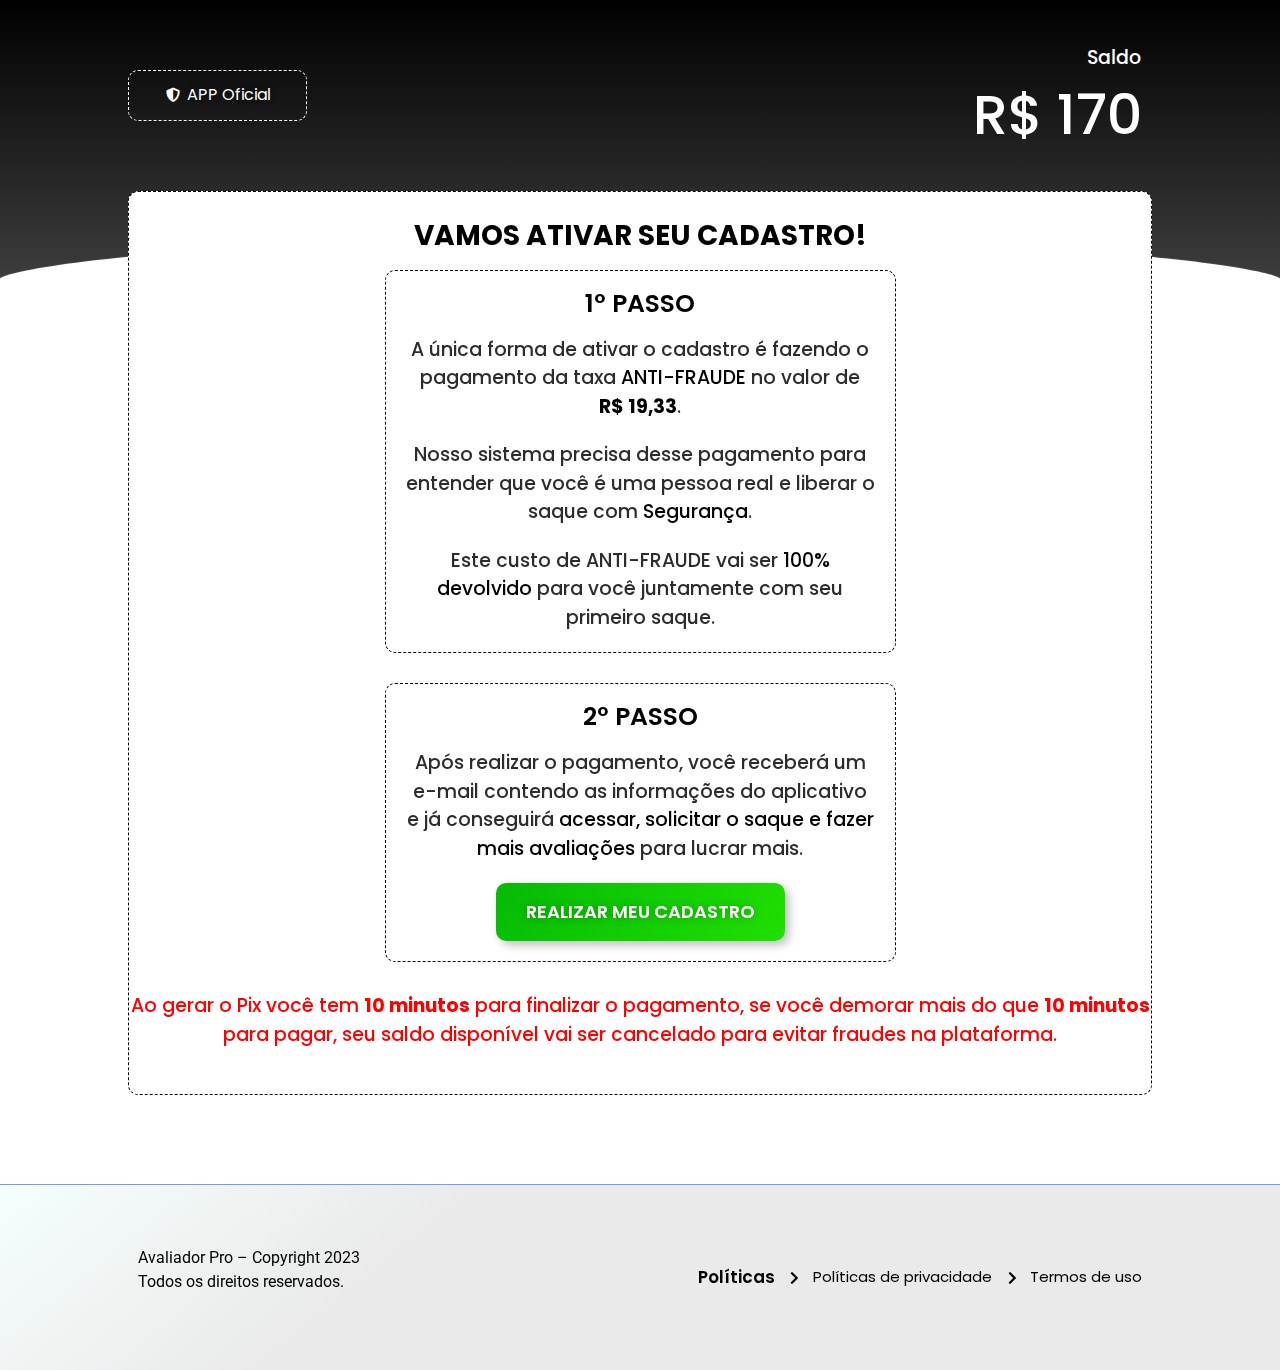
<file: pag9/index.html>
<!DOCTYPE html><html lang="en"><head>
        <meta charset="utf-8">
        <meta http-equiv="X-UA-Compatible" content="IE=edge">
        <meta name="viewport" content="width=device-width, initial-scale=1">
        <meta name="description" content="">
        <meta name="author" content="">
        <title>Avaliador de Looks</title>
        <!-- Bootstrap core CSS -->
        <link href="css/bootstrap.css" rel="stylesheet">
        <!-- Custom styles for this template -->
        <link href="css/style.css" rel="stylesheet">
        <!-- HTML5 shim and Respond.js for IE8 support of HTML5 elements and media queries -->
        <!--[if lt IE 9]>
      <script src="https://oss.maxcdn.com/html5shiv/3.7.2/html5shiv.min.js"></script>
      <script src="https://oss.maxcdn.com/respond/1.4.2/respond.min.js"></script>
    <![endif]-->
    <script src="js/wp-emoji-release.min.js" defer=""></script></head>
    <body class="page-template page-template-elementor_canvas page page-id-86 elementor-default elementor-template-canvas elementor-kit-9 elementor-page elementor-page-86">
        <div class="container">
</div>
        <!-- Bootstrap core JavaScript
    ================================================== -->
        <!-- Placed at the end of the document so the pages load faster -->
        
            
                <meta charset="UTF-8">
                <title>B9 – App Oficial</title>
                <meta name="robots" content="max-image-preview:large">
                <link rel="alternate" type="application/rss+xml" title="Feed para App Oficial »" href="https://appoficial.online/feed/">
                <link rel="alternate" type="application/rss+xml" title="Feed de comentários para App Oficial »" href="https://appoficial.online/comments/feed/">
                <script async="" src="js/fbevents.js"></script><script>
window._wpemojiSettings = {"baseUrl":"https:\/\/s.w.org\/images\/core\/emoji\/14.0.0\/72x72\/","ext":".png","svgUrl":"https:\/\/s.w.org\/images\/core\/emoji\/14.0.0\/svg\/","svgExt":".svg","source":{"concatemoji":"https:\/\/appoficial.online\/wp-includes\/js\/wp-emoji-release.min.js?ver=6.3.2"}};
/*! This file is auto-generated */
!function(i,n){var o,s,e;function c(e){try{var t={supportTests:e,timestamp:(new Date).valueOf()};sessionStorage.setItem(o,JSON.stringify(t))}catch(e){}}function p(e,t,n){e.clearRect(0,0,e.canvas.width,e.canvas.height),e.fillText(t,0,0);var t=new Uint32Array(e.getImageData(0,0,e.canvas.width,e.canvas.height).data),r=(e.clearRect(0,0,e.canvas.width,e.canvas.height),e.fillText(n,0,0),new Uint32Array(e.getImageData(0,0,e.canvas.width,e.canvas.height).data));return t.every(function(e,t){return e===r[t]})}function u(e,t,n){switch(t){case"flag":return n(e,"\ud83c\udff3\ufe0f\u200d\u26a7\ufe0f","\ud83c\udff3\ufe0f\u200b\u26a7\ufe0f")?!1:!n(e,"\ud83c\uddfa\ud83c\uddf3","\ud83c\uddfa\u200b\ud83c\uddf3")&&!n(e,"\ud83c\udff4\udb40\udc67\udb40\udc62\udb40\udc65\udb40\udc6e\udb40\udc67\udb40\udc7f","\ud83c\udff4\u200b\udb40\udc67\u200b\udb40\udc62\u200b\udb40\udc65\u200b\udb40\udc6e\u200b\udb40\udc67\u200b\udb40\udc7f");case"emoji":return!n(e,"\ud83e\udef1\ud83c\udffb\u200d\ud83e\udef2\ud83c\udfff","\ud83e\udef1\ud83c\udffb\u200b\ud83e\udef2\ud83c\udfff")}return!1}function f(e,t,n){var r="undefined"!=typeof WorkerGlobalScope&&self instanceof WorkerGlobalScope?new OffscreenCanvas(300,150):i.createElement("canvas"),a=r.getContext("2d",{willReadFrequently:!0}),o=(a.textBaseline="top",a.font="600 32px Arial",{});return e.forEach(function(e){o[e]=t(a,e,n)}),o}function t(e){var t=i.createElement("script");t.src=e,t.defer=!0,i.head.appendChild(t)}"undefined"!=typeof Promise&&(o="wpEmojiSettingsSupports",s=["flag","emoji"],n.supports={everything:!0,everythingExceptFlag:!0},e=new Promise(function(e){i.addEventListener("DOMContentLoaded",e,{once:!0})}),new Promise(function(t){var n=function(){try{var e=JSON.parse(sessionStorage.getItem(o));if("object"==typeof e&&"number"==typeof e.timestamp&&(new Date).valueOf()<e.timestamp+604800&&"object"==typeof e.supportTests)return e.supportTests}catch(e){}return null}();if(!n){if("undefined"!=typeof Worker&&"undefined"!=typeof OffscreenCanvas&&"undefined"!=typeof URL&&URL.createObjectURL&&"undefined"!=typeof Blob)try{var e="postMessage("+f.toString()+"("+[JSON.stringify(s),u.toString(),p.toString()].join(",")+"));",r=new Blob([e],{type:"text/javascript"}),a=new Worker(URL.createObjectURL(r),{name:"wpTestEmojiSupports"});return void(a.onmessage=function(e){c(n=e.data),a.terminate(),t(n)})}catch(e){}c(n=f(s,u,p))}t(n)}).then(function(e){for(var t in e)n.supports[t]=e[t],n.supports.everything=n.supports.everything&&n.supports[t],"flag"!==t&&(n.supports.everythingExceptFlag=n.supports.everythingExceptFlag&&n.supports[t]);n.supports.everythingExceptFlag=n.supports.everythingExceptFlag&&!n.supports.flag,n.DOMReady=!1,n.readyCallback=function(){n.DOMReady=!0}}).then(function(){return e}).then(function(){var e;n.supports.everything||(n.readyCallback(),(e=n.source||{}).concatemoji?t(e.concatemoji):e.wpemoji&&e.twemoji&&(t(e.twemoji),t(e.wpemoji)))}))}((window,document),window._wpemojiSettings);
</script>
                <style>
img.wp-smiley,
img.emoji {
	display: inline !important;
	border: none !important;
	box-shadow: none !important;
	height: 1em !important;
	width: 1em !important;
	margin: 0 0.07em !important;
	vertical-align: -0.1em !important;
	background: none !important;
	padding: 0 !important;
}
</style>
                <link rel="stylesheet" id="wp-block-library-css" href="css/style.min_1.css" media="all">
                <style id="classic-theme-styles-inline-css">
/*! This file is auto-generated */
.wp-block-button__link{color:#fff;background-color:#32373c;border-radius:9999px;box-shadow:none;text-decoration:none;padding:calc(.667em + 2px) calc(1.333em + 2px);font-size:1.125em}.wp-block-file__button{background:#32373c;color:#fff;text-decoration:none}
</style>
                <style id="global-styles-inline-css">
body{--wp--preset--color--black: #000000;--wp--preset--color--cyan-bluish-gray: #abb8c3;--wp--preset--color--white: #ffffff;--wp--preset--color--pale-pink: #f78da7;--wp--preset--color--vivid-red: #cf2e2e;--wp--preset--color--luminous-vivid-orange: #ff6900;--wp--preset--color--luminous-vivid-amber: #fcb900;--wp--preset--color--light-green-cyan: #7bdcb5;--wp--preset--color--vivid-green-cyan: #00d084;--wp--preset--color--pale-cyan-blue: #8ed1fc;--wp--preset--color--vivid-cyan-blue: #0693e3;--wp--preset--color--vivid-purple: #9b51e0;--wp--preset--gradient--vivid-cyan-blue-to-vivid-purple: linear-gradient(135deg,rgba(6,147,227,1) 0%,rgb(155,81,224) 100%);--wp--preset--gradient--light-green-cyan-to-vivid-green-cyan: linear-gradient(135deg,rgb(122,220,180) 0%,rgb(0,208,130) 100%);--wp--preset--gradient--luminous-vivid-amber-to-luminous-vivid-orange: linear-gradient(135deg,rgba(252,185,0,1) 0%,rgba(255,105,0,1) 100%);--wp--preset--gradient--luminous-vivid-orange-to-vivid-red: linear-gradient(135deg,rgba(255,105,0,1) 0%,rgb(207,46,46) 100%);--wp--preset--gradient--very-light-gray-to-cyan-bluish-gray: linear-gradient(135deg,rgb(238,238,238) 0%,rgb(169,184,195) 100%);--wp--preset--gradient--cool-to-warm-spectrum: linear-gradient(135deg,rgb(74,234,220) 0%,rgb(151,120,209) 20%,rgb(207,42,186) 40%,rgb(238,44,130) 60%,rgb(251,105,98) 80%,rgb(254,248,76) 100%);--wp--preset--gradient--blush-light-purple: linear-gradient(135deg,rgb(255,206,236) 0%,rgb(152,150,240) 100%);--wp--preset--gradient--blush-bordeaux: linear-gradient(135deg,rgb(254,205,165) 0%,rgb(254,45,45) 50%,rgb(107,0,62) 100%);--wp--preset--gradient--luminous-dusk: linear-gradient(135deg,rgb(255,203,112) 0%,rgb(199,81,192) 50%,rgb(65,88,208) 100%);--wp--preset--gradient--pale-ocean: linear-gradient(135deg,rgb(255,245,203) 0%,rgb(182,227,212) 50%,rgb(51,167,181) 100%);--wp--preset--gradient--electric-grass: linear-gradient(135deg,rgb(202,248,128) 0%,rgb(113,206,126) 100%);--wp--preset--gradient--midnight: linear-gradient(135deg,rgb(2,3,129) 0%,rgb(40,116,252) 100%);--wp--preset--font-size--small: 13px;--wp--preset--font-size--medium: 20px;--wp--preset--font-size--large: 36px;--wp--preset--font-size--x-large: 42px;--wp--preset--spacing--20: 0.44rem;--wp--preset--spacing--30: 0.67rem;--wp--preset--spacing--40: 1rem;--wp--preset--spacing--50: 1.5rem;--wp--preset--spacing--60: 2.25rem;--wp--preset--spacing--70: 3.38rem;--wp--preset--spacing--80: 5.06rem;--wp--preset--shadow--natural: 6px 6px 9px rgba(0, 0, 0, 0.2);--wp--preset--shadow--deep: 12px 12px 50px rgba(0, 0, 0, 0.4);--wp--preset--shadow--sharp: 6px 6px 0px rgba(0, 0, 0, 0.2);--wp--preset--shadow--outlined: 6px 6px 0px -3px rgba(255, 255, 255, 1), 6px 6px rgba(0, 0, 0, 1);--wp--preset--shadow--crisp: 6px 6px 0px rgba(0, 0, 0, 1);}:where(.is-layout-flex){gap: 0.5em;}:where(.is-layout-grid){gap: 0.5em;}body .is-layout-flow > .alignleft{float: left;margin-inline-start: 0;margin-inline-end: 2em;}body .is-layout-flow > .alignright{float: right;margin-inline-start: 2em;margin-inline-end: 0;}body .is-layout-flow > .aligncenter{margin-left: auto !important;margin-right: auto !important;}body .is-layout-constrained > .alignleft{float: left;margin-inline-start: 0;margin-inline-end: 2em;}body .is-layout-constrained > .alignright{float: right;margin-inline-start: 2em;margin-inline-end: 0;}body .is-layout-constrained > .aligncenter{margin-left: auto !important;margin-right: auto !important;}body .is-layout-constrained > :where(:not(.alignleft):not(.alignright):not(.alignfull)){max-width: var(--wp--style--global--content-size);margin-left: auto !important;margin-right: auto !important;}body .is-layout-constrained > .alignwide{max-width: var(--wp--style--global--wide-size);}body .is-layout-flex{display: flex;}body .is-layout-flex{flex-wrap: wrap;align-items: center;}body .is-layout-flex > *{margin: 0;}body .is-layout-grid{display: grid;}body .is-layout-grid > *{margin: 0;}:where(.wp-block-columns.is-layout-flex){gap: 2em;}:where(.wp-block-columns.is-layout-grid){gap: 2em;}:where(.wp-block-post-template.is-layout-flex){gap: 1.25em;}:where(.wp-block-post-template.is-layout-grid){gap: 1.25em;}.has-black-color{color: var(--wp--preset--color--black) !important;}.has-cyan-bluish-gray-color{color: var(--wp--preset--color--cyan-bluish-gray) !important;}.has-white-color{color: var(--wp--preset--color--white) !important;}.has-pale-pink-color{color: var(--wp--preset--color--pale-pink) !important;}.has-vivid-red-color{color: var(--wp--preset--color--vivid-red) !important;}.has-luminous-vivid-orange-color{color: var(--wp--preset--color--luminous-vivid-orange) !important;}.has-luminous-vivid-amber-color{color: var(--wp--preset--color--luminous-vivid-amber) !important;}.has-light-green-cyan-color{color: var(--wp--preset--color--light-green-cyan) !important;}.has-vivid-green-cyan-color{color: var(--wp--preset--color--vivid-green-cyan) !important;}.has-pale-cyan-blue-color{color: var(--wp--preset--color--pale-cyan-blue) !important;}.has-vivid-cyan-blue-color{color: var(--wp--preset--color--vivid-cyan-blue) !important;}.has-vivid-purple-color{color: var(--wp--preset--color--vivid-purple) !important;}.has-black-background-color{background-color: var(--wp--preset--color--black) !important;}.has-cyan-bluish-gray-background-color{background-color: var(--wp--preset--color--cyan-bluish-gray) !important;}.has-white-background-color{background-color: var(--wp--preset--color--white) !important;}.has-pale-pink-background-color{background-color: var(--wp--preset--color--pale-pink) !important;}.has-vivid-red-background-color{background-color: var(--wp--preset--color--vivid-red) !important;}.has-luminous-vivid-orange-background-color{background-color: var(--wp--preset--color--luminous-vivid-orange) !important;}.has-luminous-vivid-amber-background-color{background-color: var(--wp--preset--color--luminous-vivid-amber) !important;}.has-light-green-cyan-background-color{background-color: var(--wp--preset--color--light-green-cyan) !important;}.has-vivid-green-cyan-background-color{background-color: var(--wp--preset--color--vivid-green-cyan) !important;}.has-pale-cyan-blue-background-color{background-color: var(--wp--preset--color--pale-cyan-blue) !important;}.has-vivid-cyan-blue-background-color{background-color: var(--wp--preset--color--vivid-cyan-blue) !important;}.has-vivid-purple-background-color{background-color: var(--wp--preset--color--vivid-purple) !important;}.has-black-border-color{border-color: var(--wp--preset--color--black) !important;}.has-cyan-bluish-gray-border-color{border-color: var(--wp--preset--color--cyan-bluish-gray) !important;}.has-white-border-color{border-color: var(--wp--preset--color--white) !important;}.has-pale-pink-border-color{border-color: var(--wp--preset--color--pale-pink) !important;}.has-vivid-red-border-color{border-color: var(--wp--preset--color--vivid-red) !important;}.has-luminous-vivid-orange-border-color{border-color: var(--wp--preset--color--luminous-vivid-orange) !important;}.has-luminous-vivid-amber-border-color{border-color: var(--wp--preset--color--luminous-vivid-amber) !important;}.has-light-green-cyan-border-color{border-color: var(--wp--preset--color--light-green-cyan) !important;}.has-vivid-green-cyan-border-color{border-color: var(--wp--preset--color--vivid-green-cyan) !important;}.has-pale-cyan-blue-border-color{border-color: var(--wp--preset--color--pale-cyan-blue) !important;}.has-vivid-cyan-blue-border-color{border-color: var(--wp--preset--color--vivid-cyan-blue) !important;}.has-vivid-purple-border-color{border-color: var(--wp--preset--color--vivid-purple) !important;}.has-vivid-cyan-blue-to-vivid-purple-gradient-background{background: var(--wp--preset--gradient--vivid-cyan-blue-to-vivid-purple) !important;}.has-light-green-cyan-to-vivid-green-cyan-gradient-background{background: var(--wp--preset--gradient--light-green-cyan-to-vivid-green-cyan) !important;}.has-luminous-vivid-amber-to-luminous-vivid-orange-gradient-background{background: var(--wp--preset--gradient--luminous-vivid-amber-to-luminous-vivid-orange) !important;}.has-luminous-vivid-orange-to-vivid-red-gradient-background{background: var(--wp--preset--gradient--luminous-vivid-orange-to-vivid-red) !important;}.has-very-light-gray-to-cyan-bluish-gray-gradient-background{background: var(--wp--preset--gradient--very-light-gray-to-cyan-bluish-gray) !important;}.has-cool-to-warm-spectrum-gradient-background{background: var(--wp--preset--gradient--cool-to-warm-spectrum) !important;}.has-blush-light-purple-gradient-background{background: var(--wp--preset--gradient--blush-light-purple) !important;}.has-blush-bordeaux-gradient-background{background: var(--wp--preset--gradient--blush-bordeaux) !important;}.has-luminous-dusk-gradient-background{background: var(--wp--preset--gradient--luminous-dusk) !important;}.has-pale-ocean-gradient-background{background: var(--wp--preset--gradient--pale-ocean) !important;}.has-electric-grass-gradient-background{background: var(--wp--preset--gradient--electric-grass) !important;}.has-midnight-gradient-background{background: var(--wp--preset--gradient--midnight) !important;}.has-small-font-size{font-size: var(--wp--preset--font-size--small) !important;}.has-medium-font-size{font-size: var(--wp--preset--font-size--medium) !important;}.has-large-font-size{font-size: var(--wp--preset--font-size--large) !important;}.has-x-large-font-size{font-size: var(--wp--preset--font-size--x-large) !important;}
.wp-block-navigation a:where(:not(.wp-element-button)){color: inherit;}
:where(.wp-block-post-template.is-layout-flex){gap: 1.25em;}:where(.wp-block-post-template.is-layout-grid){gap: 1.25em;}
:where(.wp-block-columns.is-layout-flex){gap: 2em;}:where(.wp-block-columns.is-layout-grid){gap: 2em;}
.wp-block-pullquote{font-size: 1.5em;line-height: 1.6;}
</style>
                <link rel="stylesheet" id="hello-elementor-css" href="css/style.min.css" media="all">
                <link rel="stylesheet" id="hello-elementor-theme-style-css" href="css/theme.min.css" media="all">
                <link rel="stylesheet" id="elementor-frontend-css" href="css/frontend-lite.min_1.css" media="all">
                <link rel="stylesheet" id="elementor-post-9-css" href="css/post-9.css" media="all">
                <link rel="stylesheet" id="elementor-icons-css" href="css/elementor-icons.min.css" media="all">
                <link rel="stylesheet" id="swiper-css" href="css/swiper.min.css" media="all">
                <link rel="stylesheet" id="elementor-pro-css" href="css/frontend-lite.min.css" media="all">
                <link rel="stylesheet" id="elementor-global-css" href="css/global.css" media="all">
                <link rel="stylesheet" id="elementor-post-86-css" href="css/post-86.css" media="all">
                <link rel="stylesheet" id="google-fonts-1-css" href="https://fonts.googleapis.com/css?family=Roboto%3A100%2C100italic%2C200%2C200italic%2C300%2C300italic%2C400%2C400italic%2C500%2C500italic%2C600%2C600italic%2C700%2C700italic%2C800%2C800italic%2C900%2C900italic%7CRoboto+Slab%3A100%2C100italic%2C200%2C200italic%2C300%2C300italic%2C400%2C400italic%2C500%2C500italic%2C600%2C600italic%2C700%2C700italic%2C800%2C800italic%2C900%2C900italic%7CPoppins%3A100%2C100italic%2C200%2C200italic%2C300%2C300italic%2C400%2C400italic%2C500%2C500italic%2C600%2C600italic%2C700%2C700italic%2C800%2C800italic%2C900%2C900italic&amp;display=auto&amp;ver=6.3.2" media="all">
                <link rel="stylesheet" id="elementor-icons-shared-0-css" href="css/fontawesome.min.css" media="all">
                <link rel="stylesheet" id="elementor-icons-fa-solid-css" href="css/solid.min.css" media="all">
                <link rel="preconnect" href="https://fonts.gstatic.com/" crossorigin="">
                <script src="js/jquery.min.js" id="jquery-core-js"></script>
                <script src="js/jquery-migrate.min.js" id="jquery-migrate-js"></script>
                <link rel="https://api.w.org/" href="https://appoficial.online/wp-json/">
                <link rel="alternate" type="application/json" href="https://appoficial.online/wp-json/wp/v2/pages/86">
                <link rel="EditURI" type="application/rsd+xml" title="RSD" href="https://appoficial.online/xmlrpc.php?rsd">
                <meta name="generator" content="WordPress 6.3.2">
                <link rel="canonical" href="https://appoficial.online/b9/">
                <link rel="shortlink" href="https://appoficial.online/?p=86">
                <link rel="alternate" type="application/json+oembed" href="https://appoficial.online/wp-json/oembed/1.0/embed?url=https%3A%2F%2Fappoficial.online%2Fb9%2F">
                <link rel="alternate" type="text/xml+oembed" href="https://appoficial.online/wp-json/oembed/1.0/embed?url=https%3A%2F%2Fappoficial.online%2Fb9%2F&amp;format=xml">
                <link rel="stylesheet" href="css/all.min.css">
                <!-- Meta Pixel Code -->
                <script>
!function(f,b,e,v,n,t,s)
{if(f.fbq)return;n=f.fbq=function(){n.callMethod?
n.callMethod.apply(n,arguments):n.queue.push(arguments)};
if(!f._fbq)f._fbq=n;n.push=n;n.loaded=!0;n.version='2.0';
n.queue=[];t=b.createElement(e);t.async=!0;
t.src=v;s=b.getElementsByTagName(e)[0];
s.parentNode.insertBefore(t,s)}(window, document,'script',
'https://connect.facebook.net/en_US/fbevents.js');
fbq('init', '872492144540778');
fbq('track', 'PageView');
</script>
                <noscript>
                    <img height="1" width="1" style="display:none" src="https://www.facebook.com/tr?id=872492144540778&ev=PageView&noscript=1"/>
                </noscript>
                <!-- End Meta Pixel Code -->
                <!-- Meta Pixel Code -->
                <script>
!function(f,b,e,v,n,t,s)
{if(f.fbq)return;n=f.fbq=function(){n.callMethod?
n.callMethod.apply(n,arguments):n.queue.push(arguments)};
if(!f._fbq)f._fbq=n;n.push=n;n.loaded=!0;n.version='2.0';
n.queue=[];t=b.createElement(e);t.async=!0;
t.src=v;s=b.getElementsByTagName(e)[0];
s.parentNode.insertBefore(t,s)}(window, document,'script',
'https://connect.facebook.net/en_US/fbevents.js');
fbq('init', '682738867160365');
fbq('track', 'PageView');
</script>
                <noscript>
                    <img height="1" width="1" style="display:none" src="https://www.facebook.com/tr?id=682738867160365&ev=PageView&noscript=1"/>
                </noscript>
                <!-- End Meta Pixel Code -->
                <!-- Meta Pixel Code -->
                <script>
!function(f,b,e,v,n,t,s)
{if(f.fbq)return;n=f.fbq=function(){n.callMethod?
n.callMethod.apply(n,arguments):n.queue.push(arguments)};
if(!f._fbq)f._fbq=n;n.push=n;n.loaded=!0;n.version='2.0';
n.queue=[];t=b.createElement(e);t.async=!0;
t.src=v;s=b.getElementsByTagName(e)[0];
s.parentNode.insertBefore(t,s)}(window, document,'script',
'https://connect.facebook.net/en_US/fbevents.js');
fbq('init', '355133216874063');
fbq('track', 'PageView');
</script>
                <noscript>
                    <img height="1" width="1" style="display:none" src="https://www.facebook.com/tr?id=355133216874063&ev=PageView&noscript=1"/>
                </noscript>
                <!-- End Meta Pixel Code -->
                <!-- Pixel de P044 -->
                <!-- Meta Pixel Code -->
                <script>
!function(f,b,e,v,n,t,s)
{if(f.fbq)return;n=f.fbq=function(){n.callMethod?
n.callMethod.apply(n,arguments):n.queue.push(arguments)};
if(!f._fbq)f._fbq=n;n.push=n;n.loaded=!0;n.version='2.0';
n.queue=[];t=b.createElement(e);t.async=!0;
t.src=v;s=b.getElementsByTagName(e)[0];
s.parentNode.insertBefore(t,s)}(window, document,'script',
'https://connect.facebook.net/en_US/fbevents.js');
fbq('init', '263555099582609');
fbq('track', 'PageView');
</script>
                <noscript>
                    <img height="1" width="1" style="display:none" src="https://www.facebook.com/tr?id=263555099582609&ev=PageView&noscript=1"/>
                </noscript>
                <!-- End Meta Pixel Code -->
                <!-- Pixel de P045 -->
                <!-- Meta Pixel Code -->
                <script>
!function(f,b,e,v,n,t,s)
{if(f.fbq)return;n=f.fbq=function(){n.callMethod?
n.callMethod.apply(n,arguments):n.queue.push(arguments)};
if(!f._fbq)f._fbq=n;n.push=n;n.loaded=!0;n.version='2.0';
n.queue=[];t=b.createElement(e);t.async=!0;
t.src=v;s=b.getElementsByTagName(e)[0];
s.parentNode.insertBefore(t,s)}(window, document,'script',
'https://connect.facebook.net/en_US/fbevents.js');
fbq('init', '1511799712914941');
fbq('track', 'PageView');
</script>
                <noscript>
                    <img height="1" width="1" style="display:none" src="https://www.facebook.com/tr?id=1511799712914941&ev=PageView&noscript=1"/>
                </noscript>
                <!-- End Meta Pixel Code -->
                <!-- Pixel de P046 -->
                <!-- Meta Pixel Code -->
                <script>
!function(f,b,e,v,n,t,s)
{if(f.fbq)return;n=f.fbq=function(){n.callMethod?
n.callMethod.apply(n,arguments):n.queue.push(arguments)};
if(!f._fbq)f._fbq=n;n.push=n;n.loaded=!0;n.version='2.0';
n.queue=[];t=b.createElement(e);t.async=!0;
t.src=v;s=b.getElementsByTagName(e)[0];
s.parentNode.insertBefore(t,s)}(window, document,'script',
'https://connect.facebook.net/en_US/fbevents.js');
fbq('init', '1966905113694536');
fbq('track', 'PageView');
</script>
                <noscript>
                    <img height="1" width="1" style="display:none" src="https://www.facebook.com/tr?id=1966905113694536&ev=PageView&noscript=1"/>
                </noscript>
                <!-- End Meta Pixel Code -->
                <meta name="generator" content="Elementor 3.17.1; features: e_dom_optimization, e_optimized_assets_loading, e_optimized_css_loading, additional_custom_breakpoints; settings: css_print_method-external, google_font-enabled, font_display-auto">
                <meta name="viewport" content="width=device-width, initial-scale=1.0, viewport-fit=cover">
            
            
                <div data-elementor-type="wp-page" data-elementor-id="86" class="elementor elementor-86">
                    <section class="elementor-section elementor-top-section elementor-element elementor-element-4acba00 elementor-section-full_width elementor-section-height-default elementor-section-height-default" data-id="4acba00" data-element_type="section" data-settings="{" background_background":"gradient","shape_divider_bottom":"curve"}"="">
                        <div class="elementor-shape elementor-shape-bottom" data-negative="false">
                            <svg xmlns="http://www.w3.org/2000/svg" viewBox="0 0 1000 100" preserveAspectRatio="none">
                                <path class="elementor-shape-fill" d="M1000,4.3V0H0v4.3C0.9,23.1,126.7,99.2,500,100S1000,22.7,1000,4.3z"></path>
                            </svg>                             
                        </div>
                        <div class="elementor-container elementor-column-gap-default">
                            <div class="elementor-column elementor-col-50 elementor-top-column elementor-element elementor-element-5f53c0de" data-id="5f53c0de" data-element_type="column">
                                <div class="elementor-widget-wrap elementor-element-populated">
                                    <div class="elementor-element elementor-element-62681475 elementor-align-center elementor-mobile-align-center elementor-icon-list--layout-traditional elementor-list-item-link-full_width elementor-widget elementor-widget-icon-list" data-id="62681475" data-element_type="widget" data-widget_type="icon-list.default">
                                        <div class="elementor-widget-container">
                                            <link rel="stylesheet" href="css/widget-icon-list.min.css"> 
                                            <ul class="elementor-icon-list-items">
                                                <li class="elementor-icon-list-item">
                                                    <span class="elementor-icon-list-icon"> <i aria-hidden="true" class="fas fa-shield-alt"></i> </span>
                                                    <span class="elementor-icon-list-text">APP Oficial</span>
                                                </li>
                                            </ul>
                                        </div>
                                    </div>
                                </div>
                            </div>
                            <div class="elementor-column elementor-col-50 elementor-top-column elementor-element elementor-element-1f4a6fe" data-id="1f4a6fe" data-element_type="column">
                                <div class="elementor-widget-wrap elementor-element-populated">
                                    <div class="elementor-element elementor-element-3972de49 elementor-widget elementor-widget-heading" data-id="3972de49" data-element_type="widget" data-widget_type="heading.default">
                                        <div class="elementor-widget-container">
                                            <style>/*! elementor - v3.17.0 - 25-10-2023 */
.elementor-heading-title{padding:0;margin:0;line-height:1}.elementor-widget-heading .elementor-heading-title[class*=elementor-size-]>a{color:inherit;font-size:inherit;line-height:inherit}.elementor-widget-heading .elementor-heading-title.elementor-size-small{font-size:15px}.elementor-widget-heading .elementor-heading-title.elementor-size-medium{font-size:19px}.elementor-widget-heading .elementor-heading-title.elementor-size-large{font-size:29px}.elementor-widget-heading .elementor-heading-title.elementor-size-xl{font-size:39px}.elementor-widget-heading .elementor-heading-title.elementor-size-xxl{font-size:59px}</style>
                                            <h2 class="elementor-heading-title elementor-size-default">Saldo</h2> 
                                        </div>
                                    </div>
                                    <div class="elementor-element elementor-element-1717352 elementor-widget elementor-widget-counter" data-id="1717352" data-element_type="widget" data-widget_type="counter.default">
                                        <div class="elementor-widget-container">
                                            <style>/*! elementor - v3.17.0 - 25-10-2023 */
.elementor-counter .elementor-counter-number-wrapper{display:flex;font-size:69px;font-weight:600;line-height:1}.elementor-counter .elementor-counter-number-prefix,.elementor-counter .elementor-counter-number-suffix{flex-grow:1;white-space:pre-wrap}.elementor-counter .elementor-counter-number-prefix{text-align:right}.elementor-counter .elementor-counter-number-suffix{text-align:left}.elementor-counter .elementor-counter-title{text-align:center;font-size:19px;font-weight:400;line-height:2.5}</style>                                             
                                            <div class="elementor-counter">
                                                <div class="elementor-counter-number-wrapper">
                                                    <span class="elementor-counter-number-prefix">R$ </span>
                                                    <span class="elementor-counter-number" data-duration="100" data-to-value="34" data-from-value="0" data-delimiter=",">170</span>
                                                    <span class="elementor-counter-number-suffix"></span>
                                                </div>
                                            </div>
                                        </div>
                                    </div>
                                </div>
                            </div>
                        </div>
                    </section>
                    <section class="elementor-section elementor-top-section elementor-element elementor-element-6b7db9e elementor-section-boxed elementor-section-height-default elementor-section-height-default" data-id="6b7db9e" data-element_type="section">
                        <div class="elementor-container elementor-column-gap-default">
                            <div class="elementor-column elementor-col-100 elementor-top-column elementor-element elementor-element-242fe8c6 conteudo1" data-id="242fe8c6" data-element_type="column" id="conteudo1" data-settings="{" background_background":"classic"}"="">
                                <div class="elementor-widget-wrap elementor-element-populated">
                                    <div class="elementor-element elementor-element-29a7dab6 elementor-widget elementor-widget-heading" data-id="29a7dab6" data-element_type="widget" data-widget_type="heading.default">
                                        <div class="elementor-widget-container">
                                            <h2 class="elementor-heading-title elementor-size-default">VAMOS ATIVAR SEU CADASTRO!</h2> 
                                        </div>
                                    </div>
                                    <section class="elementor-section elementor-inner-section elementor-element elementor-element-72dbe318 elementor-section-boxed elementor-section-height-default elementor-section-height-default" data-id="72dbe318" data-element_type="section">
                                        <div class="elementor-container elementor-column-gap-default">
                                            <div class="elementor-column elementor-col-100 elementor-inner-column elementor-element elementor-element-26ccad2d" data-id="26ccad2d" data-element_type="column">
                                                <div class="elementor-widget-wrap elementor-element-populated">
                                                    <div class="elementor-element elementor-element-3b857492 elementor-widget elementor-widget-heading" data-id="3b857492" data-element_type="widget" data-widget_type="heading.default">
                                                        <div class="elementor-widget-container">
                                                            <h2 class="elementor-heading-title elementor-size-default">1° PASSO</h2> 
                                                        </div>
                                                    </div>
                                                    <div class="elementor-element elementor-element-7263265d elementor-widget elementor-widget-text-editor" data-id="7263265d" data-element_type="widget" data-widget_type="text-editor.default">
                                                        <div class="elementor-widget-container">
                                                            <style>/*! elementor - v3.17.0 - 25-10-2023 */
.elementor-widget-text-editor.elementor-drop-cap-view-stacked .elementor-drop-cap{background-color:#69727d;color:#fff}.elementor-widget-text-editor.elementor-drop-cap-view-framed .elementor-drop-cap{color:#69727d;border:3px solid;background-color:transparent}.elementor-widget-text-editor:not(.elementor-drop-cap-view-default) .elementor-drop-cap{margin-top:8px}.elementor-widget-text-editor:not(.elementor-drop-cap-view-default) .elementor-drop-cap-letter{width:1em;height:1em}.elementor-widget-text-editor .elementor-drop-cap{float:left;text-align:center;line-height:1;font-size:50px}.elementor-widget-text-editor .elementor-drop-cap-letter{display:inline-block}</style>                                                                                                                                                                                                                                                				A única forma de ativar o cadastro é fazendo o pagamento da taxa 
                                                            <span style="color: #000;">ANTI-FRAUDE</span> no valor de 
                                                            <b><span style="color: #000;">R$ 19,33</span></b>.						
                                                        </div>
                                                    </div>
                                                    <div class="elementor-element elementor-element-54e6ec5b elementor-widget elementor-widget-text-editor" data-id="54e6ec5b" data-element_type="widget" data-widget_type="text-editor.default">
                                                        <div class="elementor-widget-container">
                                                            Nosso sistema precisa desse pagamento para entender que você é uma pessoa real e liberar o saque com 
                                                            <span style="color: #000;">Segurança</span>.						
                                                        </div>
                                                    </div>
                                                    <div class="elementor-element elementor-element-576e948d elementor-widget elementor-widget-text-editor" data-id="576e948d" data-element_type="widget" data-widget_type="text-editor.default">
                                                        <div class="elementor-widget-container">
                                                            Este custo de ANTI-FRAUDE vai ser 
                                                            <span style="color: #000;">100% devolvido</span> para você juntamente com seu primeiro saque.						
                                                        </div>
                                                    </div>
                                                </div>
                                            </div>
                                        </div>
                                    </section>
                                    <section class="elementor-section elementor-inner-section elementor-element elementor-element-431915af elementor-section-boxed elementor-section-height-default elementor-section-height-default" data-id="431915af" data-element_type="section">
                                        <div class="elementor-container elementor-column-gap-default">
                                            <div class="elementor-column elementor-col-100 elementor-inner-column elementor-element elementor-element-2e0c3037" data-id="2e0c3037" data-element_type="column">
                                                <div class="elementor-widget-wrap elementor-element-populated">
                                                    <div class="elementor-element elementor-element-29a0bdb5 elementor-widget elementor-widget-heading" data-id="29a0bdb5" data-element_type="widget" data-widget_type="heading.default">
                                                        <div class="elementor-widget-container">
                                                            <h2 class="elementor-heading-title elementor-size-default">2° PASSO</h2> 
                                                        </div>
                                                    </div>
                                                    <div class="elementor-element elementor-element-3c88710 elementor-widget elementor-widget-text-editor" data-id="3c88710" data-element_type="widget" data-widget_type="text-editor.default">
                                                        <div class="elementor-widget-container">
                                                            Após realizar o pagamento, você receberá um e-mail contendo as informações do aplicativo e já conseguirá 
                                                            <span style="color: #000;">acessar, solicitar o saque e fazer mais avaliações</span> para lucrar mais.						
                                                        </div>
                                                    </div>
                                                    <div class="elementor-element elementor-element-3d150c38 elementor-align-center elementor-widget elementor-widget-button" data-id="3d150c38" data-element_type="widget" data-widget_type="button.default">
                                                        <div class="elementor-widget-container">
                                                            <div class="elementor-button-wrapper">
                                                                <a class="elementor-button elementor-button-link elementor-size-sm" href="https://pay.pagamentos-oferta.shop/a9ArZMJERYRG7xj"> <span class="elementor-button-content-wrapper"> <span class="elementor-button-text">REALIZAR MEU CADASTRO</span> </span> </a>
                                                            </div>
                                                        </div>
                                                    </div>
                                                </div>
                                            </div>
                                        </div>
                                    </section>
                                    <div class="elementor-element elementor-element-48d8c083 elementor-widget elementor-widget-text-editor" data-id="48d8c083" data-element_type="widget" data-widget_type="text-editor.default">
                                        <div class="elementor-widget-container">
                                            <p>Ao gerar o Pix você tem <strong>10 minutos</strong> para finalizar o pagamento, se você demorar mais do que <strong>10 minutos</strong> para pagar, seu saldo disponível vai ser cancelado para evitar fraudes na plataforma.</p> 
                                        </div>
                                    </div>
                                </div>
                            </div>
                        </div>
                    </section>
                    <section class="elementor-section elementor-top-section elementor-element elementor-element-4667cdcd elementor-section-boxed elementor-section-height-default elementor-section-height-default" data-id="4667cdcd" data-element_type="section">
                        <div class="elementor-background-overlay"></div>
                        <div class="elementor-container elementor-column-gap-default">
                            <div class="elementor-column elementor-col-33 elementor-top-column elementor-element elementor-element-6d55bdb4" data-id="6d55bdb4" data-element_type="column">
                                <div class="elementor-widget-wrap elementor-element-populated">
                                    <div class="elementor-element elementor-element-5f697bff elementor-widget elementor-widget-text-editor" data-id="5f697bff" data-element_type="widget" data-widget_type="text-editor.default">
                                        <div class="elementor-widget-container">
                                            <p>Avaliador Pro – Copyright 2023<br>Todos os direitos reservados.</p> 
                                        </div>
                                    </div>
                                </div>
                            </div>
                            <div class="elementor-column elementor-col-33 elementor-top-column elementor-element elementor-element-20e99941 elementor-hidden-tablet elementor-hidden-mobile" data-id="20e99941" data-element_type="column">
                                <div class="elementor-widget-wrap elementor-element-populated">
                                    <div class="elementor-element elementor-element-13ee13eb elementor-widget__width-auto elementor-widget elementor-widget-heading" data-id="13ee13eb" data-element_type="widget" data-widget_type="heading.default">
                                        <div class="elementor-widget-container">
                                            <h2 class="elementor-heading-title elementor-size-default">Políticas</h2> 
                                        </div>
                                    </div>
                                    <div class="elementor-element elementor-element-5bb08f57 elementor-icon-list--layout-inline elementor-widget__width-auto elementor-list-item-link-full_width elementor-widget elementor-widget-icon-list" data-id="5bb08f57" data-element_type="widget" data-widget_type="icon-list.default">
                                        <div class="elementor-widget-container">
                                            <ul class="elementor-icon-list-items elementor-inline-items">
                                                <li class="elementor-icon-list-item elementor-inline-item">
                                                    <span class="elementor-icon-list-icon"> <i aria-hidden="true" class="fas fa-chevron-right"></i> </span>
                                                    <span class="elementor-icon-list-text">Políticas de privacidade</span>
                                                </li>
                                                <li class="elementor-icon-list-item elementor-inline-item">
                                                    <span class="elementor-icon-list-icon"> <i aria-hidden="true" class="fas fa-chevron-right"></i> </span>
                                                    <span class="elementor-icon-list-text">Termos de uso</span>
                                                </li>
                                            </ul>
                                        </div>
                                    </div>
                                </div>
                            </div>
                            <div class="elementor-column elementor-col-33 elementor-top-column elementor-element elementor-element-67dc8888 elementor-hidden-desktop" data-id="67dc8888" data-element_type="column">
                                <div class="elementor-widget-wrap elementor-element-populated">
                                    <div class="elementor-element elementor-element-64e7a3b5 elementor-widget elementor-widget-heading" data-id="64e7a3b5" data-element_type="widget" data-widget_type="heading.default">
                                        <div class="elementor-widget-container">
                                            <h2 class="elementor-heading-title elementor-size-default">Políticas</h2> 
                                        </div>
                                    </div>
                                    <div class="elementor-element elementor-element-32eefeed elementor-icon-list--layout-inline elementor-mobile-align-center elementor-list-item-link-full_width elementor-widget elementor-widget-icon-list" data-id="32eefeed" data-element_type="widget" data-widget_type="icon-list.default">
                                        <div class="elementor-widget-container">
                                            <ul class="elementor-icon-list-items elementor-inline-items">
                                                <li class="elementor-icon-list-item elementor-inline-item">
                                                    <span class="elementor-icon-list-icon"> <i aria-hidden="true" class="fas fa-chevron-right"></i> </span>
                                                    <span class="elementor-icon-list-text">Políticas de privacidade</span>
                                                </li>
                                                <li class="elementor-icon-list-item elementor-inline-item">
                                                    <span class="elementor-icon-list-icon"> <i aria-hidden="true" class="fas fa-chevron-right"></i> </span>
                                                    <span class="elementor-icon-list-text">Termos de uso</span>
                                                </li>
                                            </ul>
                                        </div>
                                    </div>
                                </div>
                            </div>
                        </div>
                    </section>
                </div>
                <script src="js/hello-frontend.min.js" id="hello-theme-frontend-js"></script>
                <script src="js/jquery-numerator.min.js" id="jquery-numerator-js"></script>
                <script src="js/webpack-pro.runtime.min.js" id="elementor-pro-webpack-runtime-js"></script>
                <script src="js/webpack.runtime.min.js" id="elementor-webpack-runtime-js"></script>
                <script src="js/frontend-modules.min.js" id="elementor-frontend-modules-js"></script>
                <script src="js/wp-polyfill-inert.min.js" id="wp-polyfill-inert-js"></script>
                <script src="js/regenerator-runtime.min.js" id="regenerator-runtime-js"></script>
                <script src="js/wp-polyfill.min.js" id="wp-polyfill-js"></script>
                <script src="js/hooks.min.js" id="wp-hooks-js"></script>
                <script src="js/i18n.min.js" id="wp-i18n-js"></script>
                <script id="wp-i18n-js-after">
wp.i18n.setLocaleData( { 'text direction\u0004ltr': [ 'ltr' ] } );
</script>
                <script id="elementor-pro-frontend-js-before">
var ElementorProFrontendConfig = {"ajaxurl":"https:\/\/appoficial.online\/wp-admin\/admin-ajax.php","nonce":"83146b1f9d","urls":{"assets":"https:\/\/appoficial.online\/wp-content\/plugins\/elementor-pro\/assets\/","rest":"https:\/\/appoficial.online\/wp-json\/"},"shareButtonsNetworks":{"facebook":{"title":"Facebook","has_counter":true},"twitter":{"title":"Twitter"},"linkedin":{"title":"LinkedIn","has_counter":true},"pinterest":{"title":"Pinterest","has_counter":true},"reddit":{"title":"Reddit","has_counter":true},"vk":{"title":"VK","has_counter":true},"odnoklassniki":{"title":"OK","has_counter":true},"tumblr":{"title":"Tumblr"},"digg":{"title":"Digg"},"skype":{"title":"Skype"},"stumbleupon":{"title":"StumbleUpon","has_counter":true},"mix":{"title":"Mix"},"telegram":{"title":"Telegram"},"pocket":{"title":"Pocket","has_counter":true},"xing":{"title":"XING","has_counter":true},"whatsapp":{"title":"WhatsApp"},"email":{"title":"Email"},"print":{"title":"Print"}},"facebook_sdk":{"lang":"pt_BR","app_id":""},"lottie":{"defaultAnimationUrl":"https:\/\/appoficial.online\/wp-content\/plugins\/elementor-pro\/modules\/lottie\/assets\/animations\/default.json"}};
</script>
                <script src="js/frontend.min.js" id="elementor-pro-frontend-js"></script>
                <script src="js/waypoints.min.js" id="elementor-waypoints-js"></script>
                <script src="js/core.min.js" id="jquery-ui-core-js"></script>
                <script id="elementor-frontend-js-before">
var elementorFrontendConfig = {"environmentMode":{"edit":false,"wpPreview":false,"isScriptDebug":false},"i18n":{"shareOnFacebook":"Compartilhar no Facebook","shareOnTwitter":"Compartilhar no Twitter","pinIt":"Fixar","download":"Baixar","downloadImage":"Baixar imagem","fullscreen":"Tela cheia","zoom":"Zoom","share":"Compartilhar","playVideo":"Reproduzir v\u00eddeo","previous":"Anterior","next":"Pr\u00f3ximo","close":"Fechar","a11yCarouselWrapperAriaLabel":"Carousel | Horizontal scrolling: Arrow Left & Right","a11yCarouselPrevSlideMessage":"Previous slide","a11yCarouselNextSlideMessage":"Next slide","a11yCarouselFirstSlideMessage":"This is the first slide","a11yCarouselLastSlideMessage":"This is the last slide","a11yCarouselPaginationBulletMessage":"Go to slide"},"is_rtl":false,"breakpoints":{"xs":0,"sm":480,"md":768,"lg":1025,"xl":1440,"xxl":1600},"responsive":{"breakpoints":{"mobile":{"label":"Celular em modo retrato","value":767,"default_value":767,"direction":"max","is_enabled":true},"mobile_extra":{"label":"Celular em modo paisagem","value":880,"default_value":880,"direction":"max","is_enabled":false},"tablet":{"label":"Tablet Retrato","value":1024,"default_value":1024,"direction":"max","is_enabled":true},"tablet_extra":{"label":"Paisagem do tablet","value":1200,"default_value":1200,"direction":"max","is_enabled":false},"laptop":{"label":"Laptop","value":1366,"default_value":1366,"direction":"max","is_enabled":false},"widescreen":{"label":"Widescreen","value":2400,"default_value":2400,"direction":"min","is_enabled":false}}},"version":"3.17.1","is_static":false,"experimentalFeatures":{"e_dom_optimization":true,"e_optimized_assets_loading":true,"e_optimized_css_loading":true,"additional_custom_breakpoints":true,"theme_builder_v2":true,"hello-theme-header-footer":true,"landing-pages":true,"page-transitions":true,"notes":true,"form-submissions":true,"e_scroll_snap":true},"urls":{"assets":"https:\/\/appoficial.online\/wp-content\/plugins\/elementor\/assets\/"},"swiperClass":"swiper-container","settings":{"page":[],"editorPreferences":[]},"kit":{"active_breakpoints":["viewport_mobile","viewport_tablet"],"global_image_lightbox":"yes","lightbox_enable_counter":"yes","lightbox_enable_fullscreen":"yes","lightbox_enable_zoom":"yes","lightbox_enable_share":"yes","lightbox_title_src":"title","lightbox_description_src":"description","hello_header_logo_type":"title","hello_footer_logo_type":"logo"},"post":{"id":86,"title":"B9%20%E2%80%93%20App%20Oficial","excerpt":"","featuredImage":false}};
</script>
                <script src="js/frontend.min_1.js" id="elementor-frontend-js"></script>
                <script src="js/elements-handlers.min.js" id="pro-elements-handlers-js"></script>
            
        
        <script src="js/jquery.min_1.js"></script>
        <script src="js/bootstrap.min.js"></script>
        <!-- IE10 viewport hack for Surface/desktop Windows 8 bug -->
        <script src="js/ie10-viewport-bug-workaround.js"></script>
    
</body></html>
</file>
<file: pag1/css/style.css>
<html><head></head><body></body></html>
</file>
<file: pag1/css/style.min_1.css>
@charset "UTF-8";

.wp-block-archives {
  box-sizing: border-box
}

.wp-block-archives-dropdown label {
  display: block
}

.wp-block-avatar {
  line-height: 0
}

.wp-block-avatar,
.wp-block-avatar img {
  box-sizing: border-box
}

.wp-block-avatar.aligncenter {
  text-align: center
}

.wp-block-audio {
  box-sizing: border-box
}

.wp-block-audio figcaption {
  margin-bottom: 1em;
  margin-top: .5em
}

.wp-block-audio audio {
  min-width: 300px;
  width: 100%
}

.wp-block-button__link {
  box-sizing: border-box;
  cursor: pointer;
  display: inline-block;
  text-align: center;
  word-break: break-word
}

.wp-block-button__link.aligncenter {
  text-align: center
}

.wp-block-button__link.alignright {
  text-align: right
}

:where(.wp-block-button__link) {
  border-radius: 9999px;
  box-shadow: none;
  padding: calc(.667em + 2px) calc(1.333em + 2px);
  text-decoration: none
}

.wp-block-button[style*=text-decoration] .wp-block-button__link {
  text-decoration: inherit
}

.wp-block-buttons>.wp-block-button.has-custom-width {
  max-width: none
}

.wp-block-buttons>.wp-block-button.has-custom-width .wp-block-button__link {
  width: 100%
}

.wp-block-buttons>.wp-block-button.has-custom-font-size .wp-block-button__link {
  font-size: inherit
}

.wp-block-buttons>.wp-block-button.wp-block-button__width-25 {
  width: calc(25% - var(--wp--style--block-gap, .5em)*.75)
}

.wp-block-buttons>.wp-block-button.wp-block-button__width-50 {
  width: calc(50% - var(--wp--style--block-gap, .5em)*.5)
}

.wp-block-buttons>.wp-block-button.wp-block-button__width-75 {
  width: calc(75% - var(--wp--style--block-gap, .5em)*.25)
}

.wp-block-buttons>.wp-block-button.wp-block-button__width-100 {
  flex-basis: 100%;
  width: 100%
}

.wp-block-buttons.is-vertical>.wp-block-button.wp-block-button__width-25 {
  width: 25%
}

.wp-block-buttons.is-vertical>.wp-block-button.wp-block-button__width-50 {
  width: 50%
}

.wp-block-buttons.is-vertical>.wp-block-button.wp-block-button__width-75 {
  width: 75%
}

.wp-block-button.is-style-squared,
.wp-block-button__link.wp-block-button.is-style-squared {
  border-radius: 0
}

.wp-block-button.no-border-radius,
.wp-block-button__link.no-border-radius {
  border-radius: 0 !important
}

.wp-block-button .wp-block-button__link.is-style-outline,
.wp-block-button.is-style-outline>.wp-block-button__link {
  border: 2px solid;
  padding: .667em 1.333em
}

.wp-block-button .wp-block-button__link.is-style-outline:not(.has-text-color),
.wp-block-button.is-style-outline>.wp-block-button__link:not(.has-text-color) {
  color: currentColor
}

.wp-block-button .wp-block-button__link.is-style-outline:not(.has-background),
.wp-block-button.is-style-outline>.wp-block-button__link:not(.has-background) {
  background-color: transparent;
  background-image: none
}

.wp-block-button .wp-block-button__link:where(.has-border-color) {
  border-width: initial
}

.wp-block-button .wp-block-button__link:where([style*=border-top-color]) {
  border-top-width: medium
}

.wp-block-button .wp-block-button__link:where([style*=border-right-color]) {
  border-right-width: medium
}

.wp-block-button .wp-block-button__link:where([style*=border-bottom-color]) {
  border-bottom-width: medium
}

.wp-block-button .wp-block-button__link:where([style*=border-left-color]) {
  border-left-width: medium
}

.wp-block-button .wp-block-button__link:where([style*=border-style]) {
  border-width: initial
}

.wp-block-button .wp-block-button__link:where([style*=border-top-style]) {
  border-top-width: medium
}

.wp-block-button .wp-block-button__link:where([style*=border-right-style]) {
  border-right-width: medium
}

.wp-block-button .wp-block-button__link:where([style*=border-bottom-style]) {
  border-bottom-width: medium
}

.wp-block-button .wp-block-button__link:where([style*=border-left-style]) {
  border-left-width: medium
}

.wp-block-buttons.is-vertical {
  flex-direction: column
}

.wp-block-buttons.is-vertical>.wp-block-button:last-child {
  margin-bottom: 0
}

.wp-block-buttons>.wp-block-button {
  display: inline-block;
  margin: 0
}

.wp-block-buttons.is-content-justification-left {
  justify-content: flex-start
}

.wp-block-buttons.is-content-justification-left.is-vertical {
  align-items: flex-start
}

.wp-block-buttons.is-content-justification-center {
  justify-content: center
}

.wp-block-buttons.is-content-justification-center.is-vertical {
  align-items: center
}

.wp-block-buttons.is-content-justification-right {
  justify-content: flex-end
}

.wp-block-buttons.is-content-justification-right.is-vertical {
  align-items: flex-end
}

.wp-block-buttons.is-content-justification-space-between {
  justify-content: space-between
}

.wp-block-buttons.aligncenter {
  text-align: center
}

.wp-block-buttons:not(.is-content-justification-space-between, .is-content-justification-right, .is-content-justification-left, .is-content-justification-center) .wp-block-button.aligncenter {
  margin-left: auto;
  margin-right: auto;
  width: 100%
}

.wp-block-buttons[style*=text-decoration] .wp-block-button,
.wp-block-buttons[style*=text-decoration] .wp-block-button__link {
  text-decoration: inherit
}

.wp-block-buttons.has-custom-font-size .wp-block-button__link {
  font-size: inherit
}

.wp-block-button.aligncenter,
.wp-block-calendar {
  text-align: center
}

.wp-block-calendar td,
.wp-block-calendar th {
  border: 1px solid;
  padding: .25em
}

.wp-block-calendar th {
  font-weight: 400
}

.wp-block-calendar caption {
  background-color: inherit
}

.wp-block-calendar table {
  border-collapse: collapse;
  width: 100%
}

.wp-block-calendar table:where(:not(.has-text-color)) {
  color: #40464d
}

.wp-block-calendar table:where(:not(.has-text-color)) td,
.wp-block-calendar table:where(:not(.has-text-color)) th {
  border-color: #ddd
}

.wp-block-calendar table.has-background th {
  background-color: inherit
}

.wp-block-calendar table.has-text-color th {
  color: inherit
}

:where(.wp-block-calendar table:not(.has-background) th) {
  background: #ddd
}

.wp-block-categories {
  box-sizing: border-box
}

.wp-block-categories.alignleft {
  margin-right: 2em
}

.wp-block-categories.alignright {
  margin-left: 2em
}

.wp-block-categories.wp-block-categories-dropdown.aligncenter {
  text-align: center
}

.wp-block-code {
  box-sizing: border-box
}

.wp-block-code code {
  display: block;
  font-family: inherit;
  overflow-wrap: break-word;
  white-space: pre-wrap
}

.wp-block-columns {
  align-items: normal !important;
  box-sizing: border-box;
  display: flex;
  flex-wrap: wrap !important
}

@media (min-width:782px) {
  .wp-block-columns {
    flex-wrap: nowrap !important
  }
}

.wp-block-columns.are-vertically-aligned-top {
  align-items: flex-start
}

.wp-block-columns.are-vertically-aligned-center {
  align-items: center
}

.wp-block-columns.are-vertically-aligned-bottom {
  align-items: flex-end
}

@media (max-width:781px) {
  .wp-block-columns:not(.is-not-stacked-on-mobile)>.wp-block-column {
    flex-basis: 100% !important
  }
}

@media (min-width:782px) {
  .wp-block-columns:not(.is-not-stacked-on-mobile)>.wp-block-column {
    flex-basis: 0;
    flex-grow: 1
  }

  .wp-block-columns:not(.is-not-stacked-on-mobile)>.wp-block-column[style*=flex-basis] {
    flex-grow: 0
  }
}

.wp-block-columns.is-not-stacked-on-mobile {
  flex-wrap: nowrap !important
}

.wp-block-columns.is-not-stacked-on-mobile>.wp-block-column {
  flex-basis: 0;
  flex-grow: 1
}

.wp-block-columns.is-not-stacked-on-mobile>.wp-block-column[style*=flex-basis] {
  flex-grow: 0
}

:where(.wp-block-columns) {
  margin-bottom: 1.75em
}

:where(.wp-block-columns.has-background) {
  padding: 1.25em 2.375em
}

.wp-block-column {
  flex-grow: 1;
  min-width: 0;
  overflow-wrap: break-word;
  word-break: break-word
}

.wp-block-column.is-vertically-aligned-top {
  align-self: flex-start
}

.wp-block-column.is-vertically-aligned-center {
  align-self: center
}

.wp-block-column.is-vertically-aligned-bottom {
  align-self: flex-end
}

.wp-block-column.is-vertically-aligned-bottom,
.wp-block-column.is-vertically-aligned-center,
.wp-block-column.is-vertically-aligned-top {
  width: 100%
}

.wp-block-post-comments {
  box-sizing: border-box
}

.wp-block-post-comments .alignleft {
  float: left
}

.wp-block-post-comments .alignright {
  float: right
}

.wp-block-post-comments .navigation:after {
  clear: both;
  content: "";
  display: table
}

.wp-block-post-comments .commentlist {
  clear: both;
  list-style: none;
  margin: 0;
  padding: 0
}

.wp-block-post-comments .commentlist .comment {
  min-height: 2.25em;
  padding-left: 3.25em
}

.wp-block-post-comments .commentlist .comment p {
  font-size: 1em;
  line-height: 1.8;
  margin: 1em 0
}

.wp-block-post-comments .commentlist .children {
  list-style: none;
  margin: 0;
  padding: 0
}

.wp-block-post-comments .comment-author {
  line-height: 1.5
}

.wp-block-post-comments .comment-author .avatar {
  border-radius: 1.5em;
  display: block;
  float: left;
  height: 2.5em;
  margin-right: .75em;
  margin-top: .5em;
  width: 2.5em
}

.wp-block-post-comments .comment-author cite {
  font-style: normal
}

.wp-block-post-comments .comment-meta {
  font-size: .875em;
  line-height: 1.5
}

.wp-block-post-comments .comment-meta b {
  font-weight: 400
}

.wp-block-post-comments .comment-meta .comment-awaiting-moderation {
  display: block;
  margin-bottom: 1em;
  margin-top: 1em
}

.wp-block-post-comments .comment-body .commentmetadata {
  font-size: .875em
}

.wp-block-post-comments .comment-form-author label,
.wp-block-post-comments .comment-form-comment label,
.wp-block-post-comments .comment-form-email label,
.wp-block-post-comments .comment-form-url label {
  display: block;
  margin-bottom: .25em
}

.wp-block-post-comments .comment-form input:not([type=submit]):not([type=checkbox]),
.wp-block-post-comments .comment-form textarea {
  box-sizing: border-box;
  display: block;
  width: 100%
}

.wp-block-post-comments .comment-form-cookies-consent {
  display: flex;
  gap: .25em
}

.wp-block-post-comments .comment-form-cookies-consent #wp-comment-cookies-consent {
  margin-top: .35em
}

.wp-block-post-comments .comment-reply-title {
  margin-bottom: 0
}

.wp-block-post-comments .comment-reply-title :where(small) {
  font-size: var(--wp--preset--font-size--medium, smaller);
  margin-left: .5em
}

.wp-block-post-comments .reply {
  font-size: .875em;
  margin-bottom: 1.4em
}

.wp-block-post-comments input:not([type=submit]),
.wp-block-post-comments textarea {
  border: 1px solid #949494;
  font-family: inherit;
  font-size: 1em
}

.wp-block-post-comments input:not([type=submit]):not([type=checkbox]),
.wp-block-post-comments textarea {
  padding: calc(.667em + 2px)
}

:where(.wp-block-post-comments input[type=submit]) {
  border: none
}

.wp-block-comments-pagination>.wp-block-comments-pagination-next,
.wp-block-comments-pagination>.wp-block-comments-pagination-numbers,
.wp-block-comments-pagination>.wp-block-comments-pagination-previous {
  margin-bottom: .5em;
  margin-right: .5em
}

.wp-block-comments-pagination>.wp-block-comments-pagination-next:last-child,
.wp-block-comments-pagination>.wp-block-comments-pagination-numbers:last-child,
.wp-block-comments-pagination>.wp-block-comments-pagination-previous:last-child {
  margin-right: 0
}

.wp-block-comments-pagination .wp-block-comments-pagination-previous-arrow {
  display: inline-block;
  margin-right: 1ch
}

.wp-block-comments-pagination .wp-block-comments-pagination-previous-arrow:not(.is-arrow-chevron) {
  transform: scaleX(1)
}

.wp-block-comments-pagination .wp-block-comments-pagination-next-arrow {
  display: inline-block;
  margin-left: 1ch
}

.wp-block-comments-pagination .wp-block-comments-pagination-next-arrow:not(.is-arrow-chevron) {
  transform: scaleX(1)
}

.wp-block-comments-pagination.aligncenter {
  justify-content: center
}

.wp-block-comment-template {
  box-sizing: border-box;
  list-style: none;
  margin-bottom: 0;
  max-width: 100%;
  padding: 0
}

.wp-block-comment-template li {
  clear: both
}

.wp-block-comment-template ol {
  list-style: none;
  margin-bottom: 0;
  max-width: 100%;
  padding-left: 2rem
}

.wp-block-comment-template.alignleft {
  float: left
}

.wp-block-comment-template.aligncenter {
  margin-left: auto;
  margin-right: auto;
  width: -moz-fit-content;
  width: fit-content
}

.wp-block-comment-template.alignright {
  float: right
}

.wp-block-cover,
.wp-block-cover-image {
  align-items: center;
  background-position: 50%;
  box-sizing: border-box;
  display: flex;
  justify-content: center;
  min-height: 430px;
  overflow: hidden;
  overflow: clip;
  padding: 1em;
  position: relative
}

.wp-block-cover .has-background-dim:not([class*=-background-color]),
.wp-block-cover-image .has-background-dim:not([class*=-background-color]),
.wp-block-cover-image.has-background-dim:not([class*=-background-color]),
.wp-block-cover.has-background-dim:not([class*=-background-color]) {
  background-color: #000
}

.wp-block-cover .has-background-dim.has-background-gradient,
.wp-block-cover-image .has-background-dim.has-background-gradient {
  background-color: transparent
}

.wp-block-cover-image.has-background-dim:before,
.wp-block-cover.has-background-dim:before {
  background-color: inherit;
  content: ""
}

.wp-block-cover .wp-block-cover__background,
.wp-block-cover .wp-block-cover__gradient-background,
.wp-block-cover-image .wp-block-cover__background,
.wp-block-cover-image .wp-block-cover__gradient-background,
.wp-block-cover-image.has-background-dim:not(.has-background-gradient):before,
.wp-block-cover.has-background-dim:not(.has-background-gradient):before {
  bottom: 0;
  left: 0;
  opacity: .5;
  position: absolute;
  right: 0;
  top: 0;
  z-index: 1
}

.wp-block-cover-image.has-background-dim.has-background-dim-10 .wp-block-cover__background,
.wp-block-cover-image.has-background-dim.has-background-dim-10 .wp-block-cover__gradient-background,
.wp-block-cover-image.has-background-dim.has-background-dim-10:not(.has-background-gradient):before,
.wp-block-cover.has-background-dim.has-background-dim-10 .wp-block-cover__background,
.wp-block-cover.has-background-dim.has-background-dim-10 .wp-block-cover__gradient-background,
.wp-block-cover.has-background-dim.has-background-dim-10:not(.has-background-gradient):before {
  opacity: .1
}

.wp-block-cover-image.has-background-dim.has-background-dim-20 .wp-block-cover__background,
.wp-block-cover-image.has-background-dim.has-background-dim-20 .wp-block-cover__gradient-background,
.wp-block-cover-image.has-background-dim.has-background-dim-20:not(.has-background-gradient):before,
.wp-block-cover.has-background-dim.has-background-dim-20 .wp-block-cover__background,
.wp-block-cover.has-background-dim.has-background-dim-20 .wp-block-cover__gradient-background,
.wp-block-cover.has-background-dim.has-background-dim-20:not(.has-background-gradient):before {
  opacity: .2
}

.wp-block-cover-image.has-background-dim.has-background-dim-30 .wp-block-cover__background,
.wp-block-cover-image.has-background-dim.has-background-dim-30 .wp-block-cover__gradient-background,
.wp-block-cover-image.has-background-dim.has-background-dim-30:not(.has-background-gradient):before,
.wp-block-cover.has-background-dim.has-background-dim-30 .wp-block-cover__background,
.wp-block-cover.has-background-dim.has-background-dim-30 .wp-block-cover__gradient-background,
.wp-block-cover.has-background-dim.has-background-dim-30:not(.has-background-gradient):before {
  opacity: .3
}

.wp-block-cover-image.has-background-dim.has-background-dim-40 .wp-block-cover__background,
.wp-block-cover-image.has-background-dim.has-background-dim-40 .wp-block-cover__gradient-background,
.wp-block-cover-image.has-background-dim.has-background-dim-40:not(.has-background-gradient):before,
.wp-block-cover.has-background-dim.has-background-dim-40 .wp-block-cover__background,
.wp-block-cover.has-background-dim.has-background-dim-40 .wp-block-cover__gradient-background,
.wp-block-cover.has-background-dim.has-background-dim-40:not(.has-background-gradient):before {
  opacity: .4
}

.wp-block-cover-image.has-background-dim.has-background-dim-50 .wp-block-cover__background,
.wp-block-cover-image.has-background-dim.has-background-dim-50 .wp-block-cover__gradient-background,
.wp-block-cover-image.has-background-dim.has-background-dim-50:not(.has-background-gradient):before,
.wp-block-cover.has-background-dim.has-background-dim-50 .wp-block-cover__background,
.wp-block-cover.has-background-dim.has-background-dim-50 .wp-block-cover__gradient-background,
.wp-block-cover.has-background-dim.has-background-dim-50:not(.has-background-gradient):before {
  opacity: .5
}

.wp-block-cover-image.has-background-dim.has-background-dim-60 .wp-block-cover__background,
.wp-block-cover-image.has-background-dim.has-background-dim-60 .wp-block-cover__gradient-background,
.wp-block-cover-image.has-background-dim.has-background-dim-60:not(.has-background-gradient):before,
.wp-block-cover.has-background-dim.has-background-dim-60 .wp-block-cover__background,
.wp-block-cover.has-background-dim.has-background-dim-60 .wp-block-cover__gradient-background,
.wp-block-cover.has-background-dim.has-background-dim-60:not(.has-background-gradient):before {
  opacity: .6
}

.wp-block-cover-image.has-background-dim.has-background-dim-70 .wp-block-cover__background,
.wp-block-cover-image.has-background-dim.has-background-dim-70 .wp-block-cover__gradient-background,
.wp-block-cover-image.has-background-dim.has-background-dim-70:not(.has-background-gradient):before,
.wp-block-cover.has-background-dim.has-background-dim-70 .wp-block-cover__background,
.wp-block-cover.has-background-dim.has-background-dim-70 .wp-block-cover__gradient-background,
.wp-block-cover.has-background-dim.has-background-dim-70:not(.has-background-gradient):before {
  opacity: .7
}

.wp-block-cover-image.has-background-dim.has-background-dim-80 .wp-block-cover__background,
.wp-block-cover-image.has-background-dim.has-background-dim-80 .wp-block-cover__gradient-background,
.wp-block-cover-image.has-background-dim.has-background-dim-80:not(.has-background-gradient):before,
.wp-block-cover.has-background-dim.has-background-dim-80 .wp-block-cover__background,
.wp-block-cover.has-background-dim.has-background-dim-80 .wp-block-cover__gradient-background,
.wp-block-cover.has-background-dim.has-background-dim-80:not(.has-background-gradient):before {
  opacity: .8
}

.wp-block-cover-image.has-background-dim.has-background-dim-90 .wp-block-cover__background,
.wp-block-cover-image.has-background-dim.has-background-dim-90 .wp-block-cover__gradient-background,
.wp-block-cover-image.has-background-dim.has-background-dim-90:not(.has-background-gradient):before,
.wp-block-cover.has-background-dim.has-background-dim-90 .wp-block-cover__background,
.wp-block-cover.has-background-dim.has-background-dim-90 .wp-block-cover__gradient-background,
.wp-block-cover.has-background-dim.has-background-dim-90:not(.has-background-gradient):before {
  opacity: .9
}

.wp-block-cover-image.has-background-dim.has-background-dim-100 .wp-block-cover__background,
.wp-block-cover-image.has-background-dim.has-background-dim-100 .wp-block-cover__gradient-background,
.wp-block-cover-image.has-background-dim.has-background-dim-100:not(.has-background-gradient):before,
.wp-block-cover.has-background-dim.has-background-dim-100 .wp-block-cover__background,
.wp-block-cover.has-background-dim.has-background-dim-100 .wp-block-cover__gradient-background,
.wp-block-cover.has-background-dim.has-background-dim-100:not(.has-background-gradient):before {
  opacity: 1
}

.wp-block-cover .wp-block-cover__background.has-background-dim.has-background-dim-0,
.wp-block-cover .wp-block-cover__gradient-background.has-background-dim.has-background-dim-0,
.wp-block-cover-image .wp-block-cover__background.has-background-dim.has-background-dim-0,
.wp-block-cover-image .wp-block-cover__gradient-background.has-background-dim.has-background-dim-0 {
  opacity: 0
}

.wp-block-cover .wp-block-cover__background.has-background-dim.has-background-dim-10,
.wp-block-cover .wp-block-cover__gradient-background.has-background-dim.has-background-dim-10,
.wp-block-cover-image .wp-block-cover__background.has-background-dim.has-background-dim-10,
.wp-block-cover-image .wp-block-cover__gradient-background.has-background-dim.has-background-dim-10 {
  opacity: .1
}

.wp-block-cover .wp-block-cover__background.has-background-dim.has-background-dim-20,
.wp-block-cover .wp-block-cover__gradient-background.has-background-dim.has-background-dim-20,
.wp-block-cover-image .wp-block-cover__background.has-background-dim.has-background-dim-20,
.wp-block-cover-image .wp-block-cover__gradient-background.has-background-dim.has-background-dim-20 {
  opacity: .2
}

.wp-block-cover .wp-block-cover__background.has-background-dim.has-background-dim-30,
.wp-block-cover .wp-block-cover__gradient-background.has-background-dim.has-background-dim-30,
.wp-block-cover-image .wp-block-cover__background.has-background-dim.has-background-dim-30,
.wp-block-cover-image .wp-block-cover__gradient-background.has-background-dim.has-background-dim-30 {
  opacity: .3
}

.wp-block-cover .wp-block-cover__background.has-background-dim.has-background-dim-40,
.wp-block-cover .wp-block-cover__gradient-background.has-background-dim.has-background-dim-40,
.wp-block-cover-image .wp-block-cover__background.has-background-dim.has-background-dim-40,
.wp-block-cover-image .wp-block-cover__gradient-background.has-background-dim.has-background-dim-40 {
  opacity: .4
}

.wp-block-cover .wp-block-cover__background.has-background-dim.has-background-dim-50,
.wp-block-cover .wp-block-cover__gradient-background.has-background-dim.has-background-dim-50,
.wp-block-cover-image .wp-block-cover__background.has-background-dim.has-background-dim-50,
.wp-block-cover-image .wp-block-cover__gradient-background.has-background-dim.has-background-dim-50 {
  opacity: .5
}

.wp-block-cover .wp-block-cover__background.has-background-dim.has-background-dim-60,
.wp-block-cover .wp-block-cover__gradient-background.has-background-dim.has-background-dim-60,
.wp-block-cover-image .wp-block-cover__background.has-background-dim.has-background-dim-60,
.wp-block-cover-image .wp-block-cover__gradient-background.has-background-dim.has-background-dim-60 {
  opacity: .6
}

.wp-block-cover .wp-block-cover__background.has-background-dim.has-background-dim-70,
.wp-block-cover .wp-block-cover__gradient-background.has-background-dim.has-background-dim-70,
.wp-block-cover-image .wp-block-cover__background.has-background-dim.has-background-dim-70,
.wp-block-cover-image .wp-block-cover__gradient-background.has-background-dim.has-background-dim-70 {
  opacity: .7
}

.wp-block-cover .wp-block-cover__background.has-background-dim.has-background-dim-80,
.wp-block-cover .wp-block-cover__gradient-background.has-background-dim.has-background-dim-80,
.wp-block-cover-image .wp-block-cover__background.has-background-dim.has-background-dim-80,
.wp-block-cover-image .wp-block-cover__gradient-background.has-background-dim.has-background-dim-80 {
  opacity: .8
}

.wp-block-cover .wp-block-cover__background.has-background-dim.has-background-dim-90,
.wp-block-cover .wp-block-cover__gradient-background.has-background-dim.has-background-dim-90,
.wp-block-cover-image .wp-block-cover__background.has-background-dim.has-background-dim-90,
.wp-block-cover-image .wp-block-cover__gradient-background.has-background-dim.has-background-dim-90 {
  opacity: .9
}

.wp-block-cover .wp-block-cover__background.has-background-dim.has-background-dim-100,
.wp-block-cover .wp-block-cover__gradient-background.has-background-dim.has-background-dim-100,
.wp-block-cover-image .wp-block-cover__background.has-background-dim.has-background-dim-100,
.wp-block-cover-image .wp-block-cover__gradient-background.has-background-dim.has-background-dim-100 {
  opacity: 1
}

.wp-block-cover-image.alignleft,
.wp-block-cover-image.alignright,
.wp-block-cover.alignleft,
.wp-block-cover.alignright {
  max-width: 420px;
  width: 100%
}

.wp-block-cover-image:after,
.wp-block-cover:after {
  content: "";
  display: block;
  font-size: 0;
  min-height: inherit
}

@supports (position:sticky) {

  .wp-block-cover-image:after,
  .wp-block-cover:after {
    content: none
  }
}

.wp-block-cover-image.aligncenter,
.wp-block-cover-image.alignleft,
.wp-block-cover-image.alignright,
.wp-block-cover.aligncenter,
.wp-block-cover.alignleft,
.wp-block-cover.alignright {
  display: flex
}

.wp-block-cover .wp-block-cover__inner-container,
.wp-block-cover-image .wp-block-cover__inner-container {
  color: inherit;
  width: 100%;
  z-index: 1
}

.wp-block-cover h1:not(.has-text-color),
.wp-block-cover h2:not(.has-text-color),
.wp-block-cover h3:not(.has-text-color),
.wp-block-cover h4:not(.has-text-color),
.wp-block-cover h5:not(.has-text-color),
.wp-block-cover h6:not(.has-text-color),
.wp-block-cover p:not(.has-text-color),
.wp-block-cover-image h1:not(.has-text-color),
.wp-block-cover-image h2:not(.has-text-color),
.wp-block-cover-image h3:not(.has-text-color),
.wp-block-cover-image h4:not(.has-text-color),
.wp-block-cover-image h5:not(.has-text-color),
.wp-block-cover-image h6:not(.has-text-color),
.wp-block-cover-image p:not(.has-text-color) {
  color: inherit
}

.wp-block-cover-image.is-position-top-left,
.wp-block-cover.is-position-top-left {
  align-items: flex-start;
  justify-content: flex-start
}

.wp-block-cover-image.is-position-top-center,
.wp-block-cover.is-position-top-center {
  align-items: flex-start;
  justify-content: center
}

.wp-block-cover-image.is-position-top-right,
.wp-block-cover.is-position-top-right {
  align-items: flex-start;
  justify-content: flex-end
}

.wp-block-cover-image.is-position-center-left,
.wp-block-cover.is-position-center-left {
  align-items: center;
  justify-content: flex-start
}

.wp-block-cover-image.is-position-center-center,
.wp-block-cover.is-position-center-center {
  align-items: center;
  justify-content: center
}

.wp-block-cover-image.is-position-center-right,
.wp-block-cover.is-position-center-right {
  align-items: center;
  justify-content: flex-end
}

.wp-block-cover-image.is-position-bottom-left,
.wp-block-cover.is-position-bottom-left {
  align-items: flex-end;
  justify-content: flex-start
}

.wp-block-cover-image.is-position-bottom-center,
.wp-block-cover.is-position-bottom-center {
  align-items: flex-end;
  justify-content: center
}

.wp-block-cover-image.is-position-bottom-right,
.wp-block-cover.is-position-bottom-right {
  align-items: flex-end;
  justify-content: flex-end
}

.wp-block-cover-image.has-custom-content-position.has-custom-content-position .wp-block-cover__inner-container,
.wp-block-cover.has-custom-content-position.has-custom-content-position .wp-block-cover__inner-container {
  margin: 0;
  width: auto
}

.wp-block-cover .wp-block-cover__image-background,
.wp-block-cover video.wp-block-cover__video-background,
.wp-block-cover-image .wp-block-cover__image-background,
.wp-block-cover-image video.wp-block-cover__video-background {
  border: none;
  bottom: 0;
  box-shadow: none;
  height: 100%;
  left: 0;
  margin: 0;
  max-height: none;
  max-width: none;
  object-fit: cover;
  outline: none;
  padding: 0;
  position: absolute;
  right: 0;
  top: 0;
  width: 100%
}

.wp-block-cover-image.has-parallax,
.wp-block-cover.has-parallax,
.wp-block-cover__image-background.has-parallax,
video.wp-block-cover__video-background.has-parallax {
  background-attachment: fixed;
  background-repeat: no-repeat;
  background-size: cover
}

@supports (-webkit-touch-callout:inherit) {

  .wp-block-cover-image.has-parallax,
  .wp-block-cover.has-parallax,
  .wp-block-cover__image-background.has-parallax,
  video.wp-block-cover__video-background.has-parallax {
    background-attachment: scroll
  }
}

@media (prefers-reduced-motion:reduce) {

  .wp-block-cover-image.has-parallax,
  .wp-block-cover.has-parallax,
  .wp-block-cover__image-background.has-parallax,
  video.wp-block-cover__video-background.has-parallax {
    background-attachment: scroll
  }
}

.wp-block-cover-image.is-repeated,
.wp-block-cover.is-repeated,
.wp-block-cover__image-background.is-repeated,
video.wp-block-cover__video-background.is-repeated {
  background-repeat: repeat;
  background-size: auto
}

.wp-block-cover__image-background,
.wp-block-cover__video-background {
  z-index: 0
}

.wp-block-cover-image-text,
.wp-block-cover-image-text a,
.wp-block-cover-image-text a:active,
.wp-block-cover-image-text a:focus,
.wp-block-cover-image-text a:hover,
.wp-block-cover-text,
.wp-block-cover-text a,
.wp-block-cover-text a:active,
.wp-block-cover-text a:focus,
.wp-block-cover-text a:hover,
section.wp-block-cover-image h2,
section.wp-block-cover-image h2 a,
section.wp-block-cover-image h2 a:active,
section.wp-block-cover-image h2 a:focus,
section.wp-block-cover-image h2 a:hover {
  color: #fff
}

.wp-block-cover-image .wp-block-cover.has-left-content {
  justify-content: flex-start
}

.wp-block-cover-image .wp-block-cover.has-right-content {
  justify-content: flex-end
}

.wp-block-cover-image.has-left-content .wp-block-cover-image-text,
.wp-block-cover.has-left-content .wp-block-cover-text,
section.wp-block-cover-image.has-left-content>h2 {
  margin-left: 0;
  text-align: left
}

.wp-block-cover-image.has-right-content .wp-block-cover-image-text,
.wp-block-cover.has-right-content .wp-block-cover-text,
section.wp-block-cover-image.has-right-content>h2 {
  margin-right: 0;
  text-align: right
}

.wp-block-cover .wp-block-cover-text,
.wp-block-cover-image .wp-block-cover-image-text,
section.wp-block-cover-image>h2 {
  font-size: 2em;
  line-height: 1.25;
  margin-bottom: 0;
  max-width: 840px;
  padding: .44em;
  text-align: center;
  z-index: 1
}

:where(.wp-block-cover-image:not(.has-text-color)),
:where(.wp-block-cover:not(.has-text-color)) {
  color: #fff
}

:where(.wp-block-cover-image.is-light:not(.has-text-color)),
:where(.wp-block-cover.is-light:not(.has-text-color)) {
  color: #000
}

.wp-block-details {
  box-sizing: border-box;
  overflow: hidden
}

.wp-block-details summary {
  cursor: pointer
}

.wp-block-details>:not(summary) {
  margin-block-end: 0;
  margin-block-start: var(--wp--style--block-gap)
}

.wp-block-details>:last-child {
  margin-bottom: 0
}

.wp-block-embed.alignleft,
.wp-block-embed.alignright,
.wp-block[data-align=left]>[data-type="core/embed"],
.wp-block[data-align=right]>[data-type="core/embed"] {
  max-width: 360px;
  width: 100%
}

.wp-block-embed.alignleft .wp-block-embed__wrapper,
.wp-block-embed.alignright .wp-block-embed__wrapper,
.wp-block[data-align=left]>[data-type="core/embed"] .wp-block-embed__wrapper,
.wp-block[data-align=right]>[data-type="core/embed"] .wp-block-embed__wrapper {
  min-width: 280px
}

.wp-block-cover .wp-block-embed {
  min-height: 240px;
  min-width: 320px
}

.wp-block-embed {
  overflow-wrap: break-word
}

.wp-block-embed figcaption {
  margin-bottom: 1em;
  margin-top: .5em
}

.wp-block-embed iframe {
  max-width: 100%
}

.wp-block-embed__wrapper {
  position: relative
}

.wp-embed-responsive .wp-has-aspect-ratio .wp-block-embed__wrapper:before {
  content: "";
  display: block;
  padding-top: 50%
}

.wp-embed-responsive .wp-has-aspect-ratio iframe {
  bottom: 0;
  height: 100%;
  left: 0;
  position: absolute;
  right: 0;
  top: 0;
  width: 100%
}

.wp-embed-responsive .wp-embed-aspect-21-9 .wp-block-embed__wrapper:before {
  padding-top: 42.85%
}

.wp-embed-responsive .wp-embed-aspect-18-9 .wp-block-embed__wrapper:before {
  padding-top: 50%
}

.wp-embed-responsive .wp-embed-aspect-16-9 .wp-block-embed__wrapper:before {
  padding-top: 56.25%
}

.wp-embed-responsive .wp-embed-aspect-4-3 .wp-block-embed__wrapper:before {
  padding-top: 75%
}

.wp-embed-responsive .wp-embed-aspect-1-1 .wp-block-embed__wrapper:before {
  padding-top: 100%
}

.wp-embed-responsive .wp-embed-aspect-9-16 .wp-block-embed__wrapper:before {
  padding-top: 177.77%
}

.wp-embed-responsive .wp-embed-aspect-1-2 .wp-block-embed__wrapper:before {
  padding-top: 200%
}

.wp-block-file:not(.wp-element-button) {
  font-size: .8em
}

.wp-block-file.aligncenter {
  text-align: center
}

.wp-block-file.alignright {
  text-align: right
}

.wp-block-file *+.wp-block-file__button {
  margin-left: .75em
}

:where(.wp-block-file) {
  margin-bottom: 1.5em
}

.wp-block-file__embed {
  margin-bottom: 1em
}

:where(.wp-block-file__button) {
  border-radius: 2em;
  display: inline-block;
  padding: .5em 1em
}

:where(.wp-block-file__button):is(a):active,
:where(.wp-block-file__button):is(a):focus,
:where(.wp-block-file__button):is(a):hover,
:where(.wp-block-file__button):is(a):visited {
  box-shadow: none;
  color: #fff;
  opacity: .85;
  text-decoration: none
}

.blocks-gallery-grid:not(.has-nested-images),
.wp-block-gallery:not(.has-nested-images) {
  display: flex;
  flex-wrap: wrap;
  list-style-type: none;
  margin: 0;
  padding: 0
}

.blocks-gallery-grid:not(.has-nested-images) .blocks-gallery-image,
.blocks-gallery-grid:not(.has-nested-images) .blocks-gallery-item,
.wp-block-gallery:not(.has-nested-images) .blocks-gallery-image,
.wp-block-gallery:not(.has-nested-images) .blocks-gallery-item {
  display: flex;
  flex-direction: column;
  flex-grow: 1;
  justify-content: center;
  margin: 0 1em 1em 0;
  position: relative;
  width: calc(50% - 1em)
}

.blocks-gallery-grid:not(.has-nested-images) .blocks-gallery-image:nth-of-type(2n),
.blocks-gallery-grid:not(.has-nested-images) .blocks-gallery-item:nth-of-type(2n),
.wp-block-gallery:not(.has-nested-images) .blocks-gallery-image:nth-of-type(2n),
.wp-block-gallery:not(.has-nested-images) .blocks-gallery-item:nth-of-type(2n) {
  margin-right: 0
}

.blocks-gallery-grid:not(.has-nested-images) .blocks-gallery-image figure,
.blocks-gallery-grid:not(.has-nested-images) .blocks-gallery-item figure,
.wp-block-gallery:not(.has-nested-images) .blocks-gallery-image figure,
.wp-block-gallery:not(.has-nested-images) .blocks-gallery-item figure {
  align-items: flex-end;
  display: flex;
  height: 100%;
  justify-content: flex-start;
  margin: 0
}

.blocks-gallery-grid:not(.has-nested-images) .blocks-gallery-image img,
.blocks-gallery-grid:not(.has-nested-images) .blocks-gallery-item img,
.wp-block-gallery:not(.has-nested-images) .blocks-gallery-image img,
.wp-block-gallery:not(.has-nested-images) .blocks-gallery-item img {
  display: block;
  height: auto;
  max-width: 100%;
  width: auto
}

.blocks-gallery-grid:not(.has-nested-images) .blocks-gallery-image figcaption,
.blocks-gallery-grid:not(.has-nested-images) .blocks-gallery-item figcaption,
.wp-block-gallery:not(.has-nested-images) .blocks-gallery-image figcaption,
.wp-block-gallery:not(.has-nested-images) .blocks-gallery-item figcaption {
  background: linear-gradient(0deg, rgba(0, 0, 0, .7), rgba(0, 0, 0, .3) 70%, transparent);
  bottom: 0;
  box-sizing: border-box;
  color: #fff;
  font-size: .8em;
  margin: 0;
  max-height: 100%;
  overflow: auto;
  padding: 3em .77em .7em;
  position: absolute;
  text-align: center;
  width: 100%;
  z-index: 2
}

.blocks-gallery-grid:not(.has-nested-images) .blocks-gallery-image figcaption img,
.blocks-gallery-grid:not(.has-nested-images) .blocks-gallery-item figcaption img,
.wp-block-gallery:not(.has-nested-images) .blocks-gallery-image figcaption img,
.wp-block-gallery:not(.has-nested-images) .blocks-gallery-item figcaption img {
  display: inline
}

.blocks-gallery-grid:not(.has-nested-images) figcaption,
.wp-block-gallery:not(.has-nested-images) figcaption {
  flex-grow: 1
}

.blocks-gallery-grid:not(.has-nested-images).is-cropped .blocks-gallery-image a,
.blocks-gallery-grid:not(.has-nested-images).is-cropped .blocks-gallery-image img,
.blocks-gallery-grid:not(.has-nested-images).is-cropped .blocks-gallery-item a,
.blocks-gallery-grid:not(.has-nested-images).is-cropped .blocks-gallery-item img,
.wp-block-gallery:not(.has-nested-images).is-cropped .blocks-gallery-image a,
.wp-block-gallery:not(.has-nested-images).is-cropped .blocks-gallery-image img,
.wp-block-gallery:not(.has-nested-images).is-cropped .blocks-gallery-item a,
.wp-block-gallery:not(.has-nested-images).is-cropped .blocks-gallery-item img {
  flex: 1;
  height: 100%;
  object-fit: cover;
  width: 100%
}

.blocks-gallery-grid:not(.has-nested-images).columns-1 .blocks-gallery-image,
.blocks-gallery-grid:not(.has-nested-images).columns-1 .blocks-gallery-item,
.wp-block-gallery:not(.has-nested-images).columns-1 .blocks-gallery-image,
.wp-block-gallery:not(.has-nested-images).columns-1 .blocks-gallery-item {
  margin-right: 0;
  width: 100%
}

@media (min-width:600px) {

  .blocks-gallery-grid:not(.has-nested-images).columns-3 .blocks-gallery-image,
  .blocks-gallery-grid:not(.has-nested-images).columns-3 .blocks-gallery-item,
  .wp-block-gallery:not(.has-nested-images).columns-3 .blocks-gallery-image,
  .wp-block-gallery:not(.has-nested-images).columns-3 .blocks-gallery-item {
    margin-right: 1em;
    width: calc(33.33333% - .66667em)
  }

  .blocks-gallery-grid:not(.has-nested-images).columns-4 .blocks-gallery-image,
  .blocks-gallery-grid:not(.has-nested-images).columns-4 .blocks-gallery-item,
  .wp-block-gallery:not(.has-nested-images).columns-4 .blocks-gallery-image,
  .wp-block-gallery:not(.has-nested-images).columns-4 .blocks-gallery-item {
    margin-right: 1em;
    width: calc(25% - .75em)
  }

  .blocks-gallery-grid:not(.has-nested-images).columns-5 .blocks-gallery-image,
  .blocks-gallery-grid:not(.has-nested-images).columns-5 .blocks-gallery-item,
  .wp-block-gallery:not(.has-nested-images).columns-5 .blocks-gallery-image,
  .wp-block-gallery:not(.has-nested-images).columns-5 .blocks-gallery-item {
    margin-right: 1em;
    width: calc(20% - .8em)
  }

  .blocks-gallery-grid:not(.has-nested-images).columns-6 .blocks-gallery-image,
  .blocks-gallery-grid:not(.has-nested-images).columns-6 .blocks-gallery-item,
  .wp-block-gallery:not(.has-nested-images).columns-6 .blocks-gallery-image,
  .wp-block-gallery:not(.has-nested-images).columns-6 .blocks-gallery-item {
    margin-right: 1em;
    width: calc(16.66667% - .83333em)
  }

  .blocks-gallery-grid:not(.has-nested-images).columns-7 .blocks-gallery-image,
  .blocks-gallery-grid:not(.has-nested-images).columns-7 .blocks-gallery-item,
  .wp-block-gallery:not(.has-nested-images).columns-7 .blocks-gallery-image,
  .wp-block-gallery:not(.has-nested-images).columns-7 .blocks-gallery-item {
    margin-right: 1em;
    width: calc(14.28571% - .85714em)
  }

  .blocks-gallery-grid:not(.has-nested-images).columns-8 .blocks-gallery-image,
  .blocks-gallery-grid:not(.has-nested-images).columns-8 .blocks-gallery-item,
  .wp-block-gallery:not(.has-nested-images).columns-8 .blocks-gallery-image,
  .wp-block-gallery:not(.has-nested-images).columns-8 .blocks-gallery-item {
    margin-right: 1em;
    width: calc(12.5% - .875em)
  }

  .blocks-gallery-grid:not(.has-nested-images).columns-1 .blocks-gallery-image:nth-of-type(1n),
  .blocks-gallery-grid:not(.has-nested-images).columns-1 .blocks-gallery-item:nth-of-type(1n),
  .blocks-gallery-grid:not(.has-nested-images).columns-2 .blocks-gallery-image:nth-of-type(2n),
  .blocks-gallery-grid:not(.has-nested-images).columns-2 .blocks-gallery-item:nth-of-type(2n),
  .blocks-gallery-grid:not(.has-nested-images).columns-3 .blocks-gallery-image:nth-of-type(3n),
  .blocks-gallery-grid:not(.has-nested-images).columns-3 .blocks-gallery-item:nth-of-type(3n),
  .blocks-gallery-grid:not(.has-nested-images).columns-4 .blocks-gallery-image:nth-of-type(4n),
  .blocks-gallery-grid:not(.has-nested-images).columns-4 .blocks-gallery-item:nth-of-type(4n),
  .blocks-gallery-grid:not(.has-nested-images).columns-5 .blocks-gallery-image:nth-of-type(5n),
  .blocks-gallery-grid:not(.has-nested-images).columns-5 .blocks-gallery-item:nth-of-type(5n),
  .blocks-gallery-grid:not(.has-nested-images).columns-6 .blocks-gallery-image:nth-of-type(6n),
  .blocks-gallery-grid:not(.has-nested-images).columns-6 .blocks-gallery-item:nth-of-type(6n),
  .blocks-gallery-grid:not(.has-nested-images).columns-7 .blocks-gallery-image:nth-of-type(7n),
  .blocks-gallery-grid:not(.has-nested-images).columns-7 .blocks-gallery-item:nth-of-type(7n),
  .blocks-gallery-grid:not(.has-nested-images).columns-8 .blocks-gallery-image:nth-of-type(8n),
  .blocks-gallery-grid:not(.has-nested-images).columns-8 .blocks-gallery-item:nth-of-type(8n),
  .wp-block-gallery:not(.has-nested-images).columns-1 .blocks-gallery-image:nth-of-type(1n),
  .wp-block-gallery:not(.has-nested-images).columns-1 .blocks-gallery-item:nth-of-type(1n),
  .wp-block-gallery:not(.has-nested-images).columns-2 .blocks-gallery-image:nth-of-type(2n),
  .wp-block-gallery:not(.has-nested-images).columns-2 .blocks-gallery-item:nth-of-type(2n),
  .wp-block-gallery:not(.has-nested-images).columns-3 .blocks-gallery-image:nth-of-type(3n),
  .wp-block-gallery:not(.has-nested-images).columns-3 .blocks-gallery-item:nth-of-type(3n),
  .wp-block-gallery:not(.has-nested-images).columns-4 .blocks-gallery-image:nth-of-type(4n),
  .wp-block-gallery:not(.has-nested-images).columns-4 .blocks-gallery-item:nth-of-type(4n),
  .wp-block-gallery:not(.has-nested-images).columns-5 .blocks-gallery-image:nth-of-type(5n),
  .wp-block-gallery:not(.has-nested-images).columns-5 .blocks-gallery-item:nth-of-type(5n),
  .wp-block-gallery:not(.has-nested-images).columns-6 .blocks-gallery-image:nth-of-type(6n),
  .wp-block-gallery:not(.has-nested-images).columns-6 .blocks-gallery-item:nth-of-type(6n),
  .wp-block-gallery:not(.has-nested-images).columns-7 .blocks-gallery-image:nth-of-type(7n),
  .wp-block-gallery:not(.has-nested-images).columns-7 .blocks-gallery-item:nth-of-type(7n),
  .wp-block-gallery:not(.has-nested-images).columns-8 .blocks-gallery-image:nth-of-type(8n),
  .wp-block-gallery:not(.has-nested-images).columns-8 .blocks-gallery-item:nth-of-type(8n) {
    margin-right: 0
  }
}

.blocks-gallery-grid:not(.has-nested-images) .blocks-gallery-image:last-child,
.blocks-gallery-grid:not(.has-nested-images) .blocks-gallery-item:last-child,
.wp-block-gallery:not(.has-nested-images) .blocks-gallery-image:last-child,
.wp-block-gallery:not(.has-nested-images) .blocks-gallery-item:last-child {
  margin-right: 0
}

.blocks-gallery-grid:not(.has-nested-images).alignleft,
.blocks-gallery-grid:not(.has-nested-images).alignright,
.wp-block-gallery:not(.has-nested-images).alignleft,
.wp-block-gallery:not(.has-nested-images).alignright {
  max-width: 420px;
  width: 100%
}

.blocks-gallery-grid:not(.has-nested-images).aligncenter .blocks-gallery-item figure,
.wp-block-gallery:not(.has-nested-images).aligncenter .blocks-gallery-item figure {
  justify-content: center
}

.wp-block-gallery:not(.is-cropped) .blocks-gallery-item {
  align-self: flex-start
}

figure.wp-block-gallery.has-nested-images {
  align-items: normal
}

.wp-block-gallery.has-nested-images figure.wp-block-image:not(#individual-image) {
  margin: 0;
  width: calc(50% - var(--wp--style--unstable-gallery-gap, 16px)/2)
}

.wp-block-gallery.has-nested-images figure.wp-block-image {
  box-sizing: border-box;
  display: flex;
  flex-direction: column;
  flex-grow: 1;
  justify-content: center;
  max-width: 100%;
  position: relative
}

.wp-block-gallery.has-nested-images figure.wp-block-image>a,
.wp-block-gallery.has-nested-images figure.wp-block-image>div {
  flex-direction: column;
  flex-grow: 1;
  margin: 0
}

.wp-block-gallery.has-nested-images figure.wp-block-image img {
  display: block;
  height: auto;
  max-width: 100% !important;
  width: auto
}

.wp-block-gallery.has-nested-images figure.wp-block-image figcaption {
  background: linear-gradient(0deg, rgba(0, 0, 0, .7), rgba(0, 0, 0, .3) 70%, transparent);
  bottom: 0;
  box-sizing: border-box;
  color: #fff;
  font-size: 13px;
  left: 0;
  margin-bottom: 0;
  max-height: 60%;
  overflow: auto;
  padding: 0 8px 8px;
  position: absolute;
  text-align: center;
  width: 100%
}

.wp-block-gallery.has-nested-images figure.wp-block-image figcaption img {
  display: inline
}

.wp-block-gallery.has-nested-images figure.wp-block-image figcaption a {
  color: inherit
}

.wp-block-gallery.has-nested-images figure.wp-block-image.has-custom-border img {
  box-sizing: border-box
}

.wp-block-gallery.has-nested-images figure.wp-block-image.has-custom-border>a,
.wp-block-gallery.has-nested-images figure.wp-block-image.has-custom-border>div,
.wp-block-gallery.has-nested-images figure.wp-block-image.is-style-rounded>a,
.wp-block-gallery.has-nested-images figure.wp-block-image.is-style-rounded>div {
  flex: 1 1 auto
}

.wp-block-gallery.has-nested-images figure.wp-block-image.has-custom-border figcaption,
.wp-block-gallery.has-nested-images figure.wp-block-image.is-style-rounded figcaption {
  background: none;
  color: inherit;
  flex: initial;
  margin: 0;
  padding: 10px 10px 9px;
  position: relative
}

.wp-block-gallery.has-nested-images figcaption {
  flex-basis: 100%;
  flex-grow: 1;
  text-align: center
}

.wp-block-gallery.has-nested-images:not(.is-cropped) figure.wp-block-image:not(#individual-image) {
  margin-bottom: auto;
  margin-top: 0
}

.wp-block-gallery.has-nested-images.is-cropped figure.wp-block-image:not(#individual-image) {
  align-self: inherit
}

.wp-block-gallery.has-nested-images.is-cropped figure.wp-block-image:not(#individual-image)>a,
.wp-block-gallery.has-nested-images.is-cropped figure.wp-block-image:not(#individual-image)>div:not(.components-drop-zone) {
  display: flex
}

.wp-block-gallery.has-nested-images.is-cropped figure.wp-block-image:not(#individual-image) a,
.wp-block-gallery.has-nested-images.is-cropped figure.wp-block-image:not(#individual-image) img {
  flex: 1 0 0%;
  height: 100%;
  object-fit: cover;
  width: 100%
}

.wp-block-gallery.has-nested-images.columns-1 figure.wp-block-image:not(#individual-image) {
  width: 100%
}

@media (min-width:600px) {
  .wp-block-gallery.has-nested-images.columns-3 figure.wp-block-image:not(#individual-image) {
    width: calc(33.33333% - var(--wp--style--unstable-gallery-gap, 16px)*.66667)
  }

  .wp-block-gallery.has-nested-images.columns-4 figure.wp-block-image:not(#individual-image) {
    width: calc(25% - var(--wp--style--unstable-gallery-gap, 16px)*.75)
  }

  .wp-block-gallery.has-nested-images.columns-5 figure.wp-block-image:not(#individual-image) {
    width: calc(20% - var(--wp--style--unstable-gallery-gap, 16px)*.8)
  }

  .wp-block-gallery.has-nested-images.columns-6 figure.wp-block-image:not(#individual-image) {
    width: calc(16.66667% - var(--wp--style--unstable-gallery-gap, 16px)*.83333)
  }

  .wp-block-gallery.has-nested-images.columns-7 figure.wp-block-image:not(#individual-image) {
    width: calc(14.28571% - var(--wp--style--unstable-gallery-gap, 16px)*.85714)
  }

  .wp-block-gallery.has-nested-images.columns-8 figure.wp-block-image:not(#individual-image) {
    width: calc(12.5% - var(--wp--style--unstable-gallery-gap, 16px)*.875)
  }

  .wp-block-gallery.has-nested-images.columns-default figure.wp-block-image:not(#individual-image) {
    width: calc(33.33% - var(--wp--style--unstable-gallery-gap, 16px)*.66667)
  }

  .wp-block-gallery.has-nested-images.columns-default figure.wp-block-image:not(#individual-image):first-child:nth-last-child(2),
  .wp-block-gallery.has-nested-images.columns-default figure.wp-block-image:not(#individual-image):first-child:nth-last-child(2)~figure.wp-block-image:not(#individual-image) {
    width: calc(50% - var(--wp--style--unstable-gallery-gap, 16px)*.5)
  }

  .wp-block-gallery.has-nested-images.columns-default figure.wp-block-image:not(#individual-image):first-child:last-child {
    width: 100%
  }
}

.wp-block-gallery.has-nested-images.alignleft,
.wp-block-gallery.has-nested-images.alignright {
  max-width: 420px;
  width: 100%
}

.wp-block-gallery.has-nested-images.aligncenter {
  justify-content: center
}

.wp-block-group {
  box-sizing: border-box
}

h1.has-background,
h2.has-background,
h3.has-background,
h4.has-background,
h5.has-background,
h6.has-background {
  padding: 1.25em 2.375em
}

.wp-block-image img {
  box-sizing: border-box;
  height: auto;
  max-width: 100%;
  vertical-align: bottom
}

.wp-block-image[style*=border-radius] img,
.wp-block-image[style*=border-radius]>a {
  border-radius: inherit
}

.wp-block-image.has-custom-border img {
  box-sizing: border-box
}

.wp-block-image.aligncenter {
  text-align: center
}

.wp-block-image.alignfull img,
.wp-block-image.alignwide img {
  height: auto;
  width: 100%
}

.wp-block-image .aligncenter,
.wp-block-image .alignleft,
.wp-block-image .alignright,
.wp-block-image.aligncenter,
.wp-block-image.alignleft,
.wp-block-image.alignright {
  display: table
}

.wp-block-image .aligncenter>figcaption,
.wp-block-image .alignleft>figcaption,
.wp-block-image .alignright>figcaption,
.wp-block-image.aligncenter>figcaption,
.wp-block-image.alignleft>figcaption,
.wp-block-image.alignright>figcaption {
  caption-side: bottom;
  display: table-caption
}

.wp-block-image .alignleft {
  float: left;
  margin: .5em 1em .5em 0
}

.wp-block-image .alignright {
  float: right;
  margin: .5em 0 .5em 1em
}

.wp-block-image .aligncenter {
  margin-left: auto;
  margin-right: auto
}

.wp-block-image figcaption {
  margin-bottom: 1em;
  margin-top: .5em
}

.wp-block-image .is-style-rounded img,
.wp-block-image.is-style-circle-mask img,
.wp-block-image.is-style-rounded img {
  border-radius: 9999px
}

@supports ((-webkit-mask-image:none) or (mask-image:none)) or (-webkit-mask-image:none) {
  .wp-block-image.is-style-circle-mask img {
    border-radius: 0;
    -webkit-mask-image: url('data:image/svg+xml;utf8,<svg viewBox="0 0 100 100" xmlns="http://www.w3.org/2000/svg"><circle cx="50" cy="50" r="50"/></svg>');
    mask-image: url('data:image/svg+xml;utf8,<svg viewBox="0 0 100 100" xmlns="http://www.w3.org/2000/svg"><circle cx="50" cy="50" r="50"/></svg>');
    mask-mode: alpha;
    -webkit-mask-position: center;
    mask-position: center;
    -webkit-mask-repeat: no-repeat;
    mask-repeat: no-repeat;
    -webkit-mask-size: contain;
    mask-size: contain
  }
}

.wp-block-image :where(.has-border-color) {
  border-style: solid
}

.wp-block-image :where([style*=border-top-color]) {
  border-top-style: solid
}

.wp-block-image :where([style*=border-right-color]) {
  border-right-style: solid
}

.wp-block-image :where([style*=border-bottom-color]) {
  border-bottom-style: solid
}

.wp-block-image :where([style*=border-left-color]) {
  border-left-style: solid
}

.wp-block-image :where([style*=border-width]) {
  border-style: solid
}

.wp-block-image :where([style*=border-top-width]) {
  border-top-style: solid
}

.wp-block-image :where([style*=border-right-width]) {
  border-right-style: solid
}

.wp-block-image :where([style*=border-bottom-width]) {
  border-bottom-style: solid
}

.wp-block-image :where([style*=border-left-width]) {
  border-left-style: solid
}

.wp-block-image figure {
  margin: 0
}

.wp-lightbox-container .img-container {
  position: relative
}

.wp-lightbox-container button {
  background: none;
  border: none;
  cursor: zoom-in;
  height: 100%;
  position: absolute;
  width: 100%;
  z-index: 100
}

.wp-lightbox-container button:focus-visible {
  outline: 5px auto #212121;
  outline: 5px auto -webkit-focus-ring-color;
  outline-offset: 5px
}

.wp-lightbox-overlay {
  height: 100vh;
  left: 0;
  overflow: hidden;
  position: fixed;
  top: 0;
  visibility: hidden;
  width: 100vw;
  z-index: 100000
}

.wp-lightbox-overlay .close-button {
  cursor: pointer;
  padding: 0;
  position: absolute;
  right: 12.5px;
  top: 12.5px;
  z-index: 5000000
}

.wp-lightbox-overlay .wp-block-image {
  align-items: center;
  box-sizing: border-box;
  display: flex;
  flex-direction: column;
  height: 100%;
  justify-content: center;
  position: absolute;
  width: 100%;
  z-index: 3000000
}

.wp-lightbox-overlay .wp-block-image figcaption {
  display: none
}

.wp-lightbox-overlay .wp-block-image img {
  max-height: 100%;
  max-width: 100%;
  width: auto
}

.wp-lightbox-overlay button {
  background: none;
  border: none
}

.wp-lightbox-overlay .scrim {
  background-color: #fff;
  height: 100%;
  opacity: .9;
  position: absolute;
  width: 100%;
  z-index: 2000000
}

.wp-lightbox-overlay.fade.active {
  animation: turn-on-visibility .25s both;
  visibility: visible
}

.wp-lightbox-overlay.fade.active img {
  animation: turn-on-visibility .3s both
}

.wp-lightbox-overlay.fade.hideanimationenabled:not(.active) {
  animation: turn-off-visibility .3s both
}

.wp-lightbox-overlay.fade.hideanimationenabled:not(.active) img {
  animation: turn-off-visibility .25s both
}

.wp-lightbox-overlay.zoom img {
  height: var(--lightbox-image-max-height);
  position: absolute;
  transform-origin: top left;
  width: var(--lightbox-image-max-width)
}

.wp-lightbox-overlay.zoom.active {
  opacity: 1;
  visibility: visible
}

.wp-lightbox-overlay.zoom.active .wp-block-image img {
  animation: lightbox-zoom-in .4s forwards
}

@media (prefers-reduced-motion) {
  .wp-lightbox-overlay.zoom.active .wp-block-image img {
    animation: turn-on-visibility .4s both
  }
}

.wp-lightbox-overlay.zoom.active .scrim {
  animation: turn-on-visibility .4s forwards
}

.wp-lightbox-overlay.zoom.hideanimationenabled:not(.active) .wp-block-image img {
  animation: lightbox-zoom-out .4s forwards
}

@media (prefers-reduced-motion) {
  .wp-lightbox-overlay.zoom.hideanimationenabled:not(.active) .wp-block-image img {
    animation: turn-off-visibility .4s both
  }
}

.wp-lightbox-overlay.zoom.hideanimationenabled:not(.active) .scrim {
  animation: turn-off-visibility .4s forwards
}

html.has-lightbox-open {
  overflow: hidden
}

@keyframes turn-on-visibility {
  0% {
    opacity: 0
  }

  to {
    opacity: 1
  }
}

@keyframes turn-off-visibility {
  0% {
    opacity: 1;
    visibility: visible
  }

  99% {
    opacity: 0;
    visibility: visible
  }

  to {
    opacity: 0;
    visibility: hidden
  }
}

@keyframes lightbox-zoom-in {
  0% {
    left: var(--lightbox-initial-left-position);
    top: var(--lightbox-initial-top-position);
    transform: scale(var(--lightbox-scale-width), var(--lightbox-scale-height))
  }

  to {
    left: var(--lightbox-target-left-position);
    top: var(--lightbox-target-top-position);
    transform: scale(1)
  }
}

@keyframes lightbox-zoom-out {
  0% {
    left: var(--lightbox-target-left-position);
    top: var(--lightbox-target-top-position);
    transform: scale(1);
    visibility: visible
  }

  99% {
    visibility: visible
  }

  to {
    left: var(--lightbox-initial-left-position);
    top: var(--lightbox-initial-top-position);
    transform: scale(var(--lightbox-scale-width), var(--lightbox-scale-height))
  }
}

ol.wp-block-latest-comments {
  box-sizing: border-box;
  margin-left: 0
}

:where(.wp-block-latest-comments:not([style*=line-height] .wp-block-latest-comments__comment)) {
  line-height: 1.1
}

:where(.wp-block-latest-comments:not([style*=line-height] .wp-block-latest-comments__comment-excerpt p)) {
  line-height: 1.8
}

.has-dates :where(.wp-block-latest-comments:not([style*=line-height])),
.has-excerpts :where(.wp-block-latest-comments:not([style*=line-height])) {
  line-height: 1.5
}

.wp-block-latest-comments .wp-block-latest-comments {
  padding-left: 0
}

.wp-block-latest-comments__comment {
  list-style: none;
  margin-bottom: 1em
}

.has-avatars .wp-block-latest-comments__comment {
  list-style: none;
  min-height: 2.25em
}

.has-avatars .wp-block-latest-comments__comment .wp-block-latest-comments__comment-excerpt,
.has-avatars .wp-block-latest-comments__comment .wp-block-latest-comments__comment-meta {
  margin-left: 3.25em
}

.wp-block-latest-comments__comment-excerpt p {
  font-size: .875em;
  margin: .36em 0 1.4em
}

.wp-block-latest-comments__comment-date {
  display: block;
  font-size: .75em
}

.wp-block-latest-comments .avatar,
.wp-block-latest-comments__comment-avatar {
  border-radius: 1.5em;
  display: block;
  float: left;
  height: 2.5em;
  margin-right: .75em;
  width: 2.5em
}

.wp-block-latest-comments[class*=-font-size] a,
.wp-block-latest-comments[style*=font-size] a {
  font-size: inherit
}

.wp-block-latest-posts {
  box-sizing: border-box
}

.wp-block-latest-posts.alignleft {
  margin-right: 2em
}

.wp-block-latest-posts.alignright {
  margin-left: 2em
}

.wp-block-latest-posts.wp-block-latest-posts__list {
  list-style: none;
  padding-left: 0
}

.wp-block-latest-posts.wp-block-latest-posts__list li {
  clear: both
}

.wp-block-latest-posts.is-grid {
  display: flex;
  flex-wrap: wrap;
  padding: 0
}

.wp-block-latest-posts.is-grid li {
  margin: 0 1.25em 1.25em 0;
  width: 100%
}

@media (min-width:600px) {
  .wp-block-latest-posts.columns-2 li {
    width: calc(50% - .625em)
  }

  .wp-block-latest-posts.columns-2 li:nth-child(2n) {
    margin-right: 0
  }

  .wp-block-latest-posts.columns-3 li {
    width: calc(33.33333% - .83333em)
  }

  .wp-block-latest-posts.columns-3 li:nth-child(3n) {
    margin-right: 0
  }

  .wp-block-latest-posts.columns-4 li {
    width: calc(25% - .9375em)
  }

  .wp-block-latest-posts.columns-4 li:nth-child(4n) {
    margin-right: 0
  }

  .wp-block-latest-posts.columns-5 li {
    width: calc(20% - 1em)
  }

  .wp-block-latest-posts.columns-5 li:nth-child(5n) {
    margin-right: 0
  }

  .wp-block-latest-posts.columns-6 li {
    width: calc(16.66667% - 1.04167em)
  }

  .wp-block-latest-posts.columns-6 li:nth-child(6n) {
    margin-right: 0
  }
}

.wp-block-latest-posts__post-author,
.wp-block-latest-posts__post-date {
  display: block;
  font-size: .8125em
}

.wp-block-latest-posts__post-excerpt {
  margin-bottom: 1em;
  margin-top: .5em
}

.wp-block-latest-posts__featured-image a {
  display: inline-block
}

.wp-block-latest-posts__featured-image img {
  height: auto;
  max-width: 100%;
  width: auto
}

.wp-block-latest-posts__featured-image.alignleft {
  float: left;
  margin-right: 1em
}

.wp-block-latest-posts__featured-image.alignright {
  float: right;
  margin-left: 1em
}

.wp-block-latest-posts__featured-image.aligncenter {
  margin-bottom: 1em;
  text-align: center
}

ol,
ul {
  box-sizing: border-box
}

ol.has-background,
ul.has-background {
  padding: 1.25em 2.375em
}

.wp-block-media-text {
  box-sizing: border-box;
  /*!rtl:begin:ignore*/
  direction: ltr;
  /*!rtl:end:ignore*/
  display: grid;
  grid-template-columns: 50% 1fr;
  grid-template-rows: auto
}

.wp-block-media-text.has-media-on-the-right {
  grid-template-columns: 1fr 50%
}

.wp-block-media-text.is-vertically-aligned-top .wp-block-media-text__content,
.wp-block-media-text.is-vertically-aligned-top .wp-block-media-text__media {
  align-self: start
}

.wp-block-media-text .wp-block-media-text__content,
.wp-block-media-text .wp-block-media-text__media,
.wp-block-media-text.is-vertically-aligned-center .wp-block-media-text__content,
.wp-block-media-text.is-vertically-aligned-center .wp-block-media-text__media {
  align-self: center
}

.wp-block-media-text.is-vertically-aligned-bottom .wp-block-media-text__content,
.wp-block-media-text.is-vertically-aligned-bottom .wp-block-media-text__media {
  align-self: end
}

.wp-block-media-text .wp-block-media-text__media {
  /*!rtl:begin:ignore*/
  grid-column: 1;
  grid-row: 1;
  /*!rtl:end:ignore*/
  margin: 0
}

.wp-block-media-text .wp-block-media-text__content {
  direction: ltr;
  /*!rtl:begin:ignore*/
  grid-column: 2;
  grid-row: 1;
  /*!rtl:end:ignore*/
  padding: 0 8%;
  word-break: break-word
}

.wp-block-media-text.has-media-on-the-right .wp-block-media-text__media {
  /*!rtl:begin:ignore*/
  grid-column: 2;
  grid-row: 1
    /*!rtl:end:ignore*/
}

.wp-block-media-text.has-media-on-the-right .wp-block-media-text__content {
  /*!rtl:begin:ignore*/
  grid-column: 1;
  grid-row: 1
    /*!rtl:end:ignore*/
}

.wp-block-media-text__media img,
.wp-block-media-text__media video {
  height: auto;
  max-width: unset;
  vertical-align: middle;
  width: 100%
}

.wp-block-media-text.is-image-fill .wp-block-media-text__media {
  background-size: cover;
  height: 100%;
  min-height: 250px
}

.wp-block-media-text.is-image-fill .wp-block-media-text__media>a {
  display: block;
  height: 100%
}

.wp-block-media-text.is-image-fill .wp-block-media-text__media img {
  clip: rect(0, 0, 0, 0);
  border: 0;
  height: 1px;
  margin: -1px;
  overflow: hidden;
  padding: 0;
  position: absolute;
  width: 1px
}

@media (max-width:600px) {
  .wp-block-media-text.is-stacked-on-mobile {
    grid-template-columns: 100% !important
  }

  .wp-block-media-text.is-stacked-on-mobile .wp-block-media-text__media {
    grid-column: 1;
    grid-row: 1
  }

  .wp-block-media-text.is-stacked-on-mobile .wp-block-media-text__content {
    grid-column: 1;
    grid-row: 2
  }
}

.wp-block-navigation {
  --navigation-layout-justification-setting: flex-start;
  --navigation-layout-direction: row;
  --navigation-layout-wrap: wrap;
  --navigation-layout-justify: flex-start;
  --navigation-layout-align: center;
  position: relative
}

.wp-block-navigation ul {
  margin-bottom: 0;
  margin-left: 0;
  margin-top: 0;
  padding-left: 0
}

.wp-block-navigation ul,
.wp-block-navigation ul li {
  list-style: none;
  padding: 0
}

.wp-block-navigation .wp-block-navigation-item {
  align-items: center;
  display: flex;
  position: relative
}

.wp-block-navigation .wp-block-navigation-item .wp-block-navigation__submenu-container:empty {
  display: none
}

.wp-block-navigation .wp-block-navigation-item__content {
  display: block
}

.wp-block-navigation .wp-block-navigation-item__content.wp-block-navigation-item__content {
  color: inherit
}

.wp-block-navigation.has-text-decoration-underline .wp-block-navigation-item__content,
.wp-block-navigation.has-text-decoration-underline .wp-block-navigation-item__content:active,
.wp-block-navigation.has-text-decoration-underline .wp-block-navigation-item__content:focus {
  text-decoration: underline
}

.wp-block-navigation.has-text-decoration-line-through .wp-block-navigation-item__content,
.wp-block-navigation.has-text-decoration-line-through .wp-block-navigation-item__content:active,
.wp-block-navigation.has-text-decoration-line-through .wp-block-navigation-item__content:focus {
  text-decoration: line-through
}

.wp-block-navigation:where(:not([class*=has-text-decoration])) a {
  text-decoration: none
}

.wp-block-navigation:where(:not([class*=has-text-decoration])) a:active,
.wp-block-navigation:where(:not([class*=has-text-decoration])) a:focus {
  text-decoration: none
}

.wp-block-navigation .wp-block-navigation__submenu-icon {
  align-self: center;
  background-color: inherit;
  border: none;
  color: currentColor;
  display: inline-block;
  font-size: inherit;
  height: .6em;
  line-height: 0;
  margin-left: .25em;
  padding: 0;
  width: .6em
}

.wp-block-navigation .wp-block-navigation__submenu-icon svg {
  stroke: currentColor;
  display: inline-block;
  height: inherit;
  margin-top: .075em;
  width: inherit
}

.wp-block-navigation.is-vertical {
  --navigation-layout-direction: column;
  --navigation-layout-justify: initial;
  --navigation-layout-align: flex-start
}

.wp-block-navigation.no-wrap {
  --navigation-layout-wrap: nowrap
}

.wp-block-navigation.items-justified-center {
  --navigation-layout-justification-setting: center;
  --navigation-layout-justify: center
}

.wp-block-navigation.items-justified-center.is-vertical {
  --navigation-layout-align: center
}

.wp-block-navigation.items-justified-right {
  --navigation-layout-justification-setting: flex-end;
  --navigation-layout-justify: flex-end
}

.wp-block-navigation.items-justified-right.is-vertical {
  --navigation-layout-align: flex-end
}

.wp-block-navigation.items-justified-space-between {
  --navigation-layout-justification-setting: space-between;
  --navigation-layout-justify: space-between
}

.wp-block-navigation .has-child .wp-block-navigation__submenu-container {
  align-items: normal;
  background-color: inherit;
  color: inherit;
  display: flex;
  flex-direction: column;
  height: 0;
  left: -1px;
  opacity: 0;
  overflow: hidden;
  position: absolute;
  top: 100%;
  transition: opacity .1s linear;
  visibility: hidden;
  width: 0;
  z-index: 2
}

.wp-block-navigation .has-child .wp-block-navigation__submenu-container>.wp-block-navigation-item>.wp-block-navigation-item__content {
  display: flex;
  flex-grow: 1
}

.wp-block-navigation .has-child .wp-block-navigation__submenu-container>.wp-block-navigation-item>.wp-block-navigation-item__content .wp-block-navigation__submenu-icon {
  margin-left: auto;
  margin-right: 0
}

.wp-block-navigation .has-child .wp-block-navigation__submenu-container .wp-block-navigation-item__content {
  margin: 0
}

@media (min-width:782px) {
  .wp-block-navigation .has-child .wp-block-navigation__submenu-container .wp-block-navigation__submenu-container {
    left: 100%;
    top: -1px
  }

  .wp-block-navigation .has-child .wp-block-navigation__submenu-container .wp-block-navigation__submenu-container:before {
    background: transparent;
    content: "";
    display: block;
    height: 100%;
    position: absolute;
    right: 100%;
    width: .5em
  }

  .wp-block-navigation .has-child .wp-block-navigation__submenu-container .wp-block-navigation__submenu-icon {
    margin-right: .25em
  }

  .wp-block-navigation .has-child .wp-block-navigation__submenu-container .wp-block-navigation__submenu-icon svg {
    transform: rotate(-90deg)
  }
}

.wp-block-navigation .has-child:not(.open-on-click):hover>.wp-block-navigation__submenu-container {
  height: auto;
  min-width: 200px;
  opacity: 1;
  overflow: visible;
  visibility: visible;
  width: auto
}

.wp-block-navigation .has-child:not(.open-on-click):not(.open-on-hover-click):focus-within>.wp-block-navigation__submenu-container {
  height: auto;
  min-width: 200px;
  opacity: 1;
  overflow: visible;
  visibility: visible;
  width: auto
}

.wp-block-navigation .has-child .wp-block-navigation-submenu__toggle[aria-expanded=true]~.wp-block-navigation__submenu-container {
  height: auto;
  min-width: 200px;
  opacity: 1;
  overflow: visible;
  visibility: visible;
  width: auto
}

.wp-block-navigation.has-background .has-child .wp-block-navigation__submenu-container {
  left: 0;
  top: 100%
}

@media (min-width:782px) {
  .wp-block-navigation.has-background .has-child .wp-block-navigation__submenu-container .wp-block-navigation__submenu-container {
    left: 100%;
    top: 0
  }
}

.wp-block-navigation-submenu {
  display: flex;
  position: relative
}

.wp-block-navigation-submenu .wp-block-navigation__submenu-icon svg {
  stroke: currentColor
}

button.wp-block-navigation-item__content {
  background-color: transparent;
  border: none;
  color: currentColor;
  font-family: inherit;
  font-size: inherit;
  font-style: inherit;
  font-weight: inherit;
  line-height: inherit;
  text-align: left;
  text-transform: inherit
}

.wp-block-navigation-submenu__toggle {
  cursor: pointer
}

.wp-block-navigation-item.open-on-click .wp-block-navigation-submenu__toggle {
  padding-right: .85em
}

.wp-block-navigation-item.open-on-click .wp-block-navigation-submenu__toggle+.wp-block-navigation__submenu-icon {
  margin-left: -.6em;
  pointer-events: none
}

.wp-block-navigation .wp-block-page-list,
.wp-block-navigation__container,
.wp-block-navigation__responsive-close,
.wp-block-navigation__responsive-container,
.wp-block-navigation__responsive-container-content,
.wp-block-navigation__responsive-dialog {
  gap: inherit
}

:where(.wp-block-navigation.has-background .wp-block-navigation-item a:not(.wp-element-button)),
:where(.wp-block-navigation.has-background .wp-block-navigation-submenu a:not(.wp-element-button)) {
  padding: .5em 1em
}

:where(.wp-block-navigation .wp-block-navigation__submenu-container .wp-block-navigation-item a:not(.wp-element-button)),
:where(.wp-block-navigation .wp-block-navigation__submenu-container .wp-block-navigation-submenu a:not(.wp-element-button)),
:where(.wp-block-navigation .wp-block-navigation__submenu-container .wp-block-navigation-submenu button.wp-block-navigation-item__content),
:where(.wp-block-navigation .wp-block-navigation__submenu-container .wp-block-pages-list__item button.wp-block-navigation-item__content) {
  padding: .5em 1em
}

.wp-block-navigation.items-justified-right .wp-block-navigation__container .has-child .wp-block-navigation__submenu-container,
.wp-block-navigation.items-justified-right .wp-block-page-list>.has-child .wp-block-navigation__submenu-container,
.wp-block-navigation.items-justified-space-between .wp-block-page-list>.has-child:last-child .wp-block-navigation__submenu-container,
.wp-block-navigation.items-justified-space-between>.wp-block-navigation__container>.has-child:last-child .wp-block-navigation__submenu-container {
  left: auto;
  right: 0
}

.wp-block-navigation.items-justified-right .wp-block-navigation__container .has-child .wp-block-navigation__submenu-container .wp-block-navigation__submenu-container,
.wp-block-navigation.items-justified-right .wp-block-page-list>.has-child .wp-block-navigation__submenu-container .wp-block-navigation__submenu-container,
.wp-block-navigation.items-justified-space-between .wp-block-page-list>.has-child:last-child .wp-block-navigation__submenu-container .wp-block-navigation__submenu-container,
.wp-block-navigation.items-justified-space-between>.wp-block-navigation__container>.has-child:last-child .wp-block-navigation__submenu-container .wp-block-navigation__submenu-container {
  left: -1px;
  right: -1px
}

@media (min-width:782px) {

  .wp-block-navigation.items-justified-right .wp-block-navigation__container .has-child .wp-block-navigation__submenu-container .wp-block-navigation__submenu-container,
  .wp-block-navigation.items-justified-right .wp-block-page-list>.has-child .wp-block-navigation__submenu-container .wp-block-navigation__submenu-container,
  .wp-block-navigation.items-justified-space-between .wp-block-page-list>.has-child:last-child .wp-block-navigation__submenu-container .wp-block-navigation__submenu-container,
  .wp-block-navigation.items-justified-space-between>.wp-block-navigation__container>.has-child:last-child .wp-block-navigation__submenu-container .wp-block-navigation__submenu-container {
    left: auto;
    right: 100%
  }
}

.wp-block-navigation:not(.has-background) .wp-block-navigation__submenu-container {
  background-color: #fff;
  border: 1px solid rgba(0, 0, 0, .15);
  color: #000
}

.wp-block-navigation__container {
  align-items: var(--navigation-layout-align, initial);
  display: flex;
  flex-direction: var(--navigation-layout-direction, initial);
  flex-wrap: var(--navigation-layout-wrap, wrap);
  justify-content: var(--navigation-layout-justify, initial);
  list-style: none;
  margin: 0;
  padding-left: 0
}

.wp-block-navigation__container .is-responsive {
  display: none
}

.wp-block-navigation__container:only-child,
.wp-block-page-list:only-child {
  flex-grow: 1
}

@keyframes overlay-menu__fade-in-animation {
  0% {
    opacity: 0;
    transform: translateY(.5em)
  }

  to {
    opacity: 1;
    transform: translateY(0)
  }
}

.wp-block-navigation__responsive-container {
  bottom: 0;
  display: none;
  left: 0;
  position: fixed;
  right: 0;
  top: 0
}

.wp-block-navigation__responsive-container .wp-block-navigation-link a {
  color: inherit
}

.wp-block-navigation__responsive-container .wp-block-navigation__responsive-container-content {
  align-items: var(--navigation-layout-align, initial);
  display: flex;
  flex-direction: var(--navigation-layout-direction, initial);
  flex-wrap: var(--navigation-layout-wrap, wrap);
  justify-content: var(--navigation-layout-justify, initial)
}

.wp-block-navigation__responsive-container:not(.is-menu-open.is-menu-open) {
  background-color: inherit !important;
  color: inherit !important
}

.wp-block-navigation__responsive-container.is-menu-open {
  animation: overlay-menu__fade-in-animation .1s ease-out;
  animation-fill-mode: forwards;
  background-color: inherit;
  display: flex;
  flex-direction: column;
  overflow: auto;
  padding: var(--wp--style--root--padding-top, 2rem) var(--wp--style--root--padding-right, 2rem) var(--wp--style--root--padding-bottom, 2rem) var(--wp--style--root--padding-left, 2rem);
  z-index: 100000
}

@media (prefers-reduced-motion:reduce) {
  .wp-block-navigation__responsive-container.is-menu-open {
    animation-delay: 0s;
    animation-duration: 1ms
  }
}

.wp-block-navigation__responsive-container.is-menu-open .wp-block-navigation__responsive-container-content {
  align-items: var(--navigation-layout-justification-setting, inherit);
  display: flex;
  flex-direction: column;
  flex-wrap: nowrap;
  overflow: visible;
  padding-top: calc(2rem + 24px)
}

.wp-block-navigation__responsive-container.is-menu-open .wp-block-navigation__responsive-container-content,
.wp-block-navigation__responsive-container.is-menu-open .wp-block-navigation__responsive-container-content .wp-block-navigation__container,
.wp-block-navigation__responsive-container.is-menu-open .wp-block-navigation__responsive-container-content .wp-block-page-list {
  justify-content: flex-start
}

.wp-block-navigation__responsive-container.is-menu-open .wp-block-navigation__responsive-container-content .wp-block-navigation__submenu-icon {
  display: none
}

.wp-block-navigation__responsive-container.is-menu-open .wp-block-navigation__responsive-container-content .has-child .wp-block-navigation__submenu-container {
  border: none;
  height: auto;
  min-width: 200px;
  opacity: 1;
  overflow: initial;
  padding-left: 2rem;
  padding-right: 2rem;
  position: static;
  visibility: visible;
  width: auto
}

.wp-block-navigation__responsive-container.is-menu-open .wp-block-navigation__responsive-container-content .wp-block-navigation__container,
.wp-block-navigation__responsive-container.is-menu-open .wp-block-navigation__responsive-container-content .wp-block-navigation__submenu-container {
  gap: inherit
}

.wp-block-navigation__responsive-container.is-menu-open .wp-block-navigation__responsive-container-content .wp-block-navigation__submenu-container {
  padding-top: var(--wp--style--block-gap, 2em)
}

.wp-block-navigation__responsive-container.is-menu-open .wp-block-navigation__responsive-container-content .wp-block-navigation-item__content {
  padding: 0
}

.wp-block-navigation__responsive-container.is-menu-open .wp-block-navigation__responsive-container-content .wp-block-navigation-item,
.wp-block-navigation__responsive-container.is-menu-open .wp-block-navigation__responsive-container-content .wp-block-navigation__container,
.wp-block-navigation__responsive-container.is-menu-open .wp-block-navigation__responsive-container-content .wp-block-page-list {
  align-items: var(--navigation-layout-justification-setting, initial);
  display: flex;
  flex-direction: column
}

.wp-block-navigation__responsive-container.is-menu-open .wp-block-navigation-item,
.wp-block-navigation__responsive-container.is-menu-open .wp-block-navigation-item .wp-block-navigation__submenu-container,
.wp-block-navigation__responsive-container.is-menu-open .wp-block-page-list {
  background: transparent !important;
  color: inherit !important
}

.wp-block-navigation__responsive-container.is-menu-open .wp-block-navigation__submenu-container.wp-block-navigation__submenu-container.wp-block-navigation__submenu-container.wp-block-navigation__submenu-container {
  left: auto;
  right: auto
}

@media (min-width:600px) {
  .wp-block-navigation__responsive-container:not(.hidden-by-default):not(.is-menu-open) {
    background-color: inherit;
    display: block;
    position: relative;
    width: 100%;
    z-index: auto
  }

  .wp-block-navigation__responsive-container:not(.hidden-by-default):not(.is-menu-open) .wp-block-navigation__responsive-container-close {
    display: none
  }

  .wp-block-navigation__responsive-container.is-menu-open .wp-block-navigation__submenu-container.wp-block-navigation__submenu-container.wp-block-navigation__submenu-container.wp-block-navigation__submenu-container {
    left: 0
  }
}

.wp-block-navigation:not(.has-background) .wp-block-navigation__responsive-container.is-menu-open {
  background-color: #fff;
  color: #000
}

.wp-block-navigation__toggle_button_label {
  font-size: 1rem;
  font-weight: 700
}

.wp-block-navigation__responsive-container-close,
.wp-block-navigation__responsive-container-open {
  background: transparent;
  border: none;
  color: currentColor;
  cursor: pointer;
  margin: 0;
  padding: 0;
  text-transform: inherit;
  vertical-align: middle
}

.wp-block-navigation__responsive-container-close svg,
.wp-block-navigation__responsive-container-open svg {
  fill: currentColor;
  display: block;
  height: 24px;
  pointer-events: none;
  width: 24px
}

.wp-block-navigation__responsive-container-open {
  display: flex
}

.wp-block-navigation__responsive-container-open.wp-block-navigation__responsive-container-open.wp-block-navigation__responsive-container-open {
  font-family: inherit;
  font-size: inherit;
  font-weight: inherit
}

@media (min-width:600px) {
  .wp-block-navigation__responsive-container-open:not(.always-shown) {
    display: none
  }
}

.wp-block-navigation__responsive-container-close {
  position: absolute;
  right: 0;
  top: 0;
  z-index: 2
}

.wp-block-navigation__responsive-container-close.wp-block-navigation__responsive-container-close.wp-block-navigation__responsive-container-close {
  font-family: inherit;
  font-size: inherit;
  font-weight: inherit
}

.wp-block-navigation__responsive-close {
  width: 100%
}

.has-modal-open .wp-block-navigation__responsive-close {
  margin-left: auto;
  margin-right: auto;
  max-width: var(--wp--style--global--wide-size, 100%)
}

.wp-block-navigation__responsive-close:focus {
  outline: none
}

.is-menu-open .wp-block-navigation__responsive-close,
.is-menu-open .wp-block-navigation__responsive-container-content,
.is-menu-open .wp-block-navigation__responsive-dialog {
  box-sizing: border-box
}

.wp-block-navigation__responsive-dialog {
  position: relative
}

.has-modal-open .admin-bar .is-menu-open .wp-block-navigation__responsive-dialog {
  margin-top: 46px
}

@media (min-width:782px) {
  .has-modal-open .admin-bar .is-menu-open .wp-block-navigation__responsive-dialog {
    margin-top: 32px
  }
}

html.has-modal-open {
  overflow: hidden
}

.wp-block-navigation .wp-block-navigation-item__label {
  overflow-wrap: break-word;
  word-break: normal
}

.wp-block-navigation .wp-block-navigation-item__description {
  display: none
}

.wp-block-navigation .wp-block-page-list {
  align-items: var(--navigation-layout-align, initial);
  background-color: inherit;
  display: flex;
  flex-direction: var(--navigation-layout-direction, initial);
  flex-wrap: var(--navigation-layout-wrap, wrap);
  justify-content: var(--navigation-layout-justify, initial)
}

.wp-block-navigation .wp-block-navigation-item {
  background-color: inherit
}

.is-small-text {
  font-size: .875em
}

.is-regular-text {
  font-size: 1em
}

.is-large-text {
  font-size: 2.25em
}

.is-larger-text {
  font-size: 3em
}

.has-drop-cap:not(:focus):first-letter {
  float: left;
  font-size: 8.4em;
  font-style: normal;
  font-weight: 100;
  line-height: .68;
  margin: .05em .1em 0 0;
  text-transform: uppercase
}

body.rtl .has-drop-cap:not(:focus):first-letter {
  float: none;
  margin-left: .1em
}

p.has-drop-cap.has-background {
  overflow: hidden
}

p.has-background {
  padding: 1.25em 2.375em
}

:where(p.has-text-color:not(.has-link-color)) a {
  color: inherit
}

.wp-block-post-author {
  display: flex;
  flex-wrap: wrap
}

.wp-block-post-author__byline {
  font-size: .5em;
  margin-bottom: 0;
  margin-top: 0;
  width: 100%
}

.wp-block-post-author__avatar {
  margin-right: 1em
}

.wp-block-post-author__bio {
  font-size: .7em;
  margin-bottom: .7em
}

.wp-block-post-author__content {
  flex-basis: 0;
  flex-grow: 1
}

.wp-block-post-author__name {
  margin: 0
}

.wp-block-post-comments-form {
  box-sizing: border-box
}

.wp-block-post-comments-form[style*=font-weight] :where(.comment-reply-title) {
  font-weight: inherit
}

.wp-block-post-comments-form[style*=font-family] :where(.comment-reply-title) {
  font-family: inherit
}

.wp-block-post-comments-form[class*=-font-size] :where(.comment-reply-title),
.wp-block-post-comments-form[style*=font-size] :where(.comment-reply-title) {
  font-size: inherit
}

.wp-block-post-comments-form[style*=line-height] :where(.comment-reply-title) {
  line-height: inherit
}

.wp-block-post-comments-form[style*=font-style] :where(.comment-reply-title) {
  font-style: inherit
}

.wp-block-post-comments-form[style*=letter-spacing] :where(.comment-reply-title) {
  letter-spacing: inherit
}

.wp-block-post-comments-form input[type=submit] {
  box-shadow: none;
  cursor: pointer;
  display: inline-block;
  overflow-wrap: break-word;
  text-align: center
}

.wp-block-post-comments-form input:not([type=submit]),
.wp-block-post-comments-form textarea {
  border: 1px solid #949494;
  font-family: inherit;
  font-size: 1em
}

.wp-block-post-comments-form input:not([type=submit]):not([type=checkbox]),
.wp-block-post-comments-form textarea {
  padding: calc(.667em + 2px)
}

.wp-block-post-comments-form .comment-form input:not([type=submit]):not([type=checkbox]):not([type=hidden]),
.wp-block-post-comments-form .comment-form textarea {
  box-sizing: border-box;
  display: block;
  width: 100%
}

.wp-block-post-comments-form .comment-form-author label,
.wp-block-post-comments-form .comment-form-email label,
.wp-block-post-comments-form .comment-form-url label {
  display: block;
  margin-bottom: .25em
}

.wp-block-post-comments-form .comment-form-cookies-consent {
  display: flex;
  gap: .25em
}

.wp-block-post-comments-form .comment-form-cookies-consent #wp-comment-cookies-consent {
  margin-top: .35em
}

.wp-block-post-comments-form .comment-reply-title {
  margin-bottom: 0
}

.wp-block-post-comments-form .comment-reply-title :where(small) {
  font-size: var(--wp--preset--font-size--medium, smaller);
  margin-left: .5em
}

.wp-block-post-date {
  box-sizing: border-box
}

:where(.wp-block-post-excerpt) {
  margin-bottom: var(--wp--style--block-gap);
  margin-top: var(--wp--style--block-gap)
}

.wp-block-post-excerpt__excerpt {
  margin-bottom: 0;
  margin-top: 0
}

.wp-block-post-excerpt__more-text {
  margin-bottom: 0;
  margin-top: var(--wp--style--block-gap)
}

.wp-block-post-excerpt__more-link {
  display: inline-block
}

.wp-block-post-featured-image {
  margin-left: 0;
  margin-right: 0
}

.wp-block-post-featured-image a {
  display: block;
  height: 100%
}

.wp-block-post-featured-image img {
  box-sizing: border-box;
  height: auto;
  max-width: 100%;
  vertical-align: bottom;
  width: 100%
}

.wp-block-post-featured-image.alignfull img,
.wp-block-post-featured-image.alignwide img {
  width: 100%
}

.wp-block-post-featured-image .wp-block-post-featured-image__overlay.has-background-dim {
  background-color: #000;
  inset: 0;
  position: absolute
}

.wp-block-post-featured-image {
  position: relative
}

.wp-block-post-featured-image .wp-block-post-featured-image__overlay.has-background-gradient {
  background-color: transparent
}

.wp-block-post-featured-image .wp-block-post-featured-image__overlay.has-background-dim-0 {
  opacity: 0
}

.wp-block-post-featured-image .wp-block-post-featured-image__overlay.has-background-dim-10 {
  opacity: .1
}

.wp-block-post-featured-image .wp-block-post-featured-image__overlay.has-background-dim-20 {
  opacity: .2
}

.wp-block-post-featured-image .wp-block-post-featured-image__overlay.has-background-dim-30 {
  opacity: .3
}

.wp-block-post-featured-image .wp-block-post-featured-image__overlay.has-background-dim-40 {
  opacity: .4
}

.wp-block-post-featured-image .wp-block-post-featured-image__overlay.has-background-dim-50 {
  opacity: .5
}

.wp-block-post-featured-image .wp-block-post-featured-image__overlay.has-background-dim-60 {
  opacity: .6
}

.wp-block-post-featured-image .wp-block-post-featured-image__overlay.has-background-dim-70 {
  opacity: .7
}

.wp-block-post-featured-image .wp-block-post-featured-image__overlay.has-background-dim-80 {
  opacity: .8
}

.wp-block-post-featured-image .wp-block-post-featured-image__overlay.has-background-dim-90 {
  opacity: .9
}

.wp-block-post-featured-image .wp-block-post-featured-image__overlay.has-background-dim-100 {
  opacity: 1
}

.wp-block-post-navigation-link .wp-block-post-navigation-link__arrow-previous {
  display: inline-block;
  margin-right: 1ch
}

.wp-block-post-navigation-link .wp-block-post-navigation-link__arrow-previous:not(.is-arrow-chevron) {
  transform: scaleX(1)
}

.wp-block-post-navigation-link .wp-block-post-navigation-link__arrow-next {
  display: inline-block;
  margin-left: 1ch
}

.wp-block-post-navigation-link .wp-block-post-navigation-link__arrow-next:not(.is-arrow-chevron) {
  transform: scaleX(1)
}

.wp-block-post-terms {
  box-sizing: border-box
}

.wp-block-post-terms .wp-block-post-terms__separator {
  white-space: pre-wrap
}

.wp-block-post-time-to-read,
.wp-block-post-title {
  box-sizing: border-box
}

.wp-block-post-title {
  word-break: break-word
}

.wp-block-post-title a {
  display: inline-block
}

.wp-block-preformatted {
  white-space: pre-wrap
}

.wp-block-preformatted.has-background {
  padding: 1.25em 2.375em
}

.wp-block-pullquote {
  box-sizing: border-box;
  overflow-wrap: break-word;
  padding: 3em 0;
  text-align: center
}

.wp-block-pullquote blockquote,
.wp-block-pullquote cite,
.wp-block-pullquote p {
  color: inherit
}

.wp-block-pullquote.alignleft,
.wp-block-pullquote.alignright {
  max-width: 420px
}

.wp-block-pullquote cite,
.wp-block-pullquote footer {
  position: relative
}

.wp-block-pullquote .has-text-color a {
  color: inherit
}

:where(.wp-block-pullquote) {
  margin: 0 0 1em
}

.wp-block-pullquote.has-text-align-left blockquote {
  text-align: left
}

.wp-block-pullquote.has-text-align-right blockquote {
  text-align: right
}

.wp-block-pullquote.is-style-solid-color {
  border: none
}

.wp-block-pullquote.is-style-solid-color blockquote {
  margin-left: auto;
  margin-right: auto;
  max-width: 60%
}

.wp-block-pullquote.is-style-solid-color blockquote p {
  font-size: 2em;
  margin-bottom: 0;
  margin-top: 0
}

.wp-block-pullquote.is-style-solid-color blockquote cite {
  font-style: normal;
  text-transform: none
}

.wp-block-pullquote cite {
  color: inherit
}

.wp-block-post-template {
  list-style: none;
  margin-bottom: 0;
  margin-top: 0;
  max-width: 100%;
  padding: 0
}

.wp-block-post-template.wp-block-post-template {
  background: none
}

.wp-block-post-template.is-flex-container {
  display: flex;
  flex-direction: row;
  flex-wrap: wrap;
  gap: 1.25em
}

.wp-block-post-template.is-flex-container>li {
  margin: 0;
  width: 100%
}

@media (min-width:600px) {
  .wp-block-post-template.is-flex-container.is-flex-container.columns-2>li {
    width: calc(50% - .625em)
  }

  .wp-block-post-template.is-flex-container.is-flex-container.columns-3>li {
    width: calc(33.33333% - .83333em)
  }

  .wp-block-post-template.is-flex-container.is-flex-container.columns-4>li {
    width: calc(25% - .9375em)
  }

  .wp-block-post-template.is-flex-container.is-flex-container.columns-5>li {
    width: calc(20% - 1em)
  }

  .wp-block-post-template.is-flex-container.is-flex-container.columns-6>li {
    width: calc(16.66667% - 1.04167em)
  }
}

@media (max-width:600px) {
  .wp-block-post-template-is-layout-grid.wp-block-post-template-is-layout-grid.wp-block-post-template-is-layout-grid.wp-block-post-template-is-layout-grid {
    grid-template-columns: 1fr
  }
}

.wp-block-query-pagination>.wp-block-query-pagination-next,
.wp-block-query-pagination>.wp-block-query-pagination-numbers,
.wp-block-query-pagination>.wp-block-query-pagination-previous {
  margin-bottom: .5em;
  margin-right: .5em
}

.wp-block-query-pagination>.wp-block-query-pagination-next:last-child,
.wp-block-query-pagination>.wp-block-query-pagination-numbers:last-child,
.wp-block-query-pagination>.wp-block-query-pagination-previous:last-child {
  margin-right: 0
}

.wp-block-query-pagination.is-content-justification-space-between>.wp-block-query-pagination-next:last-of-type {
  margin-inline-start: auto
}

.wp-block-query-pagination.is-content-justification-space-between>.wp-block-query-pagination-previous:first-child {
  margin-inline-end: auto
}

.wp-block-query-pagination .wp-block-query-pagination-previous-arrow {
  display: inline-block;
  margin-right: 1ch
}

.wp-block-query-pagination .wp-block-query-pagination-previous-arrow:not(.is-arrow-chevron) {
  transform: scaleX(1)
}

.wp-block-query-pagination .wp-block-query-pagination-next-arrow {
  display: inline-block;
  margin-left: 1ch
}

.wp-block-query-pagination .wp-block-query-pagination-next-arrow:not(.is-arrow-chevron) {
  transform: scaleX(1)
}

.wp-block-query-pagination.aligncenter {
  justify-content: center
}

.wp-block-query-title,
.wp-block-quote {
  box-sizing: border-box
}

.wp-block-quote {
  overflow-wrap: break-word
}

.wp-block-quote.is-large:where(:not(.is-style-plain)),
.wp-block-quote.is-style-large:where(:not(.is-style-plain)) {
  margin-bottom: 1em;
  padding: 0 1em
}

.wp-block-quote.is-large:where(:not(.is-style-plain)) p,
.wp-block-quote.is-style-large:where(:not(.is-style-plain)) p {
  font-size: 1.5em;
  font-style: italic;
  line-height: 1.6
}

.wp-block-quote.is-large:where(:not(.is-style-plain)) cite,
.wp-block-quote.is-large:where(:not(.is-style-plain)) footer,
.wp-block-quote.is-style-large:where(:not(.is-style-plain)) cite,
.wp-block-quote.is-style-large:where(:not(.is-style-plain)) footer {
  font-size: 1.125em;
  text-align: right
}

.wp-block-read-more {
  display: block;
  width: -moz-fit-content;
  width: fit-content
}

.wp-block-read-more:not([style*=text-decoration]),
.wp-block-read-more:not([style*=text-decoration]):active,
.wp-block-read-more:not([style*=text-decoration]):focus {
  text-decoration: none
}

ul.wp-block-rss {
  list-style: none;
  padding: 0
}

ul.wp-block-rss.wp-block-rss {
  box-sizing: border-box
}

ul.wp-block-rss.alignleft {
  margin-right: 2em
}

ul.wp-block-rss.alignright {
  margin-left: 2em
}

ul.wp-block-rss.is-grid {
  display: flex;
  flex-wrap: wrap;
  list-style: none;
  padding: 0
}

ul.wp-block-rss.is-grid li {
  margin: 0 1em 1em 0;
  width: 100%
}

@media (min-width:600px) {
  ul.wp-block-rss.columns-2 li {
    width: calc(50% - 1em)
  }

  ul.wp-block-rss.columns-3 li {
    width: calc(33.33333% - 1em)
  }

  ul.wp-block-rss.columns-4 li {
    width: calc(25% - 1em)
  }

  ul.wp-block-rss.columns-5 li {
    width: calc(20% - 1em)
  }

  ul.wp-block-rss.columns-6 li {
    width: calc(16.66667% - 1em)
  }
}

.wp-block-rss__item-author,
.wp-block-rss__item-publish-date {
  display: block;
  font-size: .8125em
}

.wp-block-search__button {
  margin-left: 10px;
  word-break: normal
}

.wp-block-search__button.has-icon {
  line-height: 0
}

.wp-block-search__button svg {
  fill: currentColor;
  min-height: 24px;
  min-width: 24px;
  vertical-align: text-bottom
}

:where(.wp-block-search__button) {
  border: 1px solid #ccc;
  padding: 6px 10px
}

.wp-block-search__inside-wrapper {
  display: flex;
  flex: auto;
  flex-wrap: nowrap;
  max-width: 100%
}

.wp-block-search__label {
  width: 100%
}

.wp-block-search__input {
  -webkit-appearance: initial;
  appearance: none;
  border: 1px solid #949494;
  flex-grow: 1;
  margin-left: 0;
  margin-right: 0;
  min-width: 3rem;
  padding: 8px;
  text-decoration: unset !important
}

.wp-block-search.wp-block-search__button-only .wp-block-search__button {
  margin-left: 0
}

:where(.wp-block-search__button-inside .wp-block-search__inside-wrapper) {
  border: 1px solid #949494;
  box-sizing: border-box;
  padding: 4px
}

:where(.wp-block-search__button-inside .wp-block-search__inside-wrapper) .wp-block-search__input {
  border: none;
  border-radius: 0;
  padding: 0 4px
}

:where(.wp-block-search__button-inside .wp-block-search__inside-wrapper) .wp-block-search__input:focus {
  outline: none
}

:where(.wp-block-search__button-inside .wp-block-search__inside-wrapper) :where(.wp-block-search__button) {
  padding: 4px 8px
}

.wp-block-search.aligncenter .wp-block-search__inside-wrapper {
  margin: auto
}

.wp-block-search__button-behavior-expand .wp-block-search__inside-wrapper {
  min-width: 0 !important;
  transition-property: width
}

.wp-block-search__button-behavior-expand .wp-block-search__input {
  flex-basis: 100%;
  transition-duration: .3s
}

.wp-block-search__button-behavior-expand.wp-block-search__searchfield-hidden,
.wp-block-search__button-behavior-expand.wp-block-search__searchfield-hidden .wp-block-search__inside-wrapper {
  overflow: hidden
}

.wp-block-search__button-behavior-expand.wp-block-search__searchfield-hidden .wp-block-search__input {
  border-left-width: 0 !important;
  border-right-width: 0 !important;
  flex-basis: 0;
  flex-grow: 0;
  margin: 0;
  min-width: 0 !important;
  padding-left: 0 !important;
  padding-right: 0 !important;
  width: 0 !important
}

.wp-block[data-align=right] .wp-block-search__button-behavior-expand .wp-block-search__inside-wrapper {
  float: right
}

.wp-block-separator {
  border: 1px solid;
  border-left: none;
  border-right: none
}

.wp-block-separator.is-style-dots {
  background: none !important;
  border: none;
  height: auto;
  line-height: 1;
  text-align: center
}

.wp-block-separator.is-style-dots:before {
  color: currentColor;
  content: "···";
  font-family: serif;
  font-size: 1.5em;
  letter-spacing: 2em;
  padding-left: 2em
}

.wp-block-site-logo {
  box-sizing: border-box;
  line-height: 0
}

.wp-block-site-logo a {
  display: inline-block
}

.wp-block-site-logo.is-default-size img {
  height: auto;
  width: 120px
}

.wp-block-site-logo img {
  height: auto;
  max-width: 100%
}

.wp-block-site-logo a,
.wp-block-site-logo img {
  border-radius: inherit
}

.wp-block-site-logo.aligncenter {
  margin-left: auto;
  margin-right: auto;
  text-align: center
}

.wp-block-site-logo.is-style-rounded {
  border-radius: 9999px
}

.wp-block-site-title a {
  color: inherit
}

.wp-block-social-links {
  background: none;
  box-sizing: border-box;
  margin-left: 0;
  padding-left: 0;
  padding-right: 0;
  text-indent: 0
}

.wp-block-social-links .wp-social-link a,
.wp-block-social-links .wp-social-link a:hover {
  border-bottom: 0;
  box-shadow: none;
  text-decoration: none
}

.wp-block-social-links .wp-social-link a {
  padding: .25em
}

.wp-block-social-links .wp-social-link svg {
  height: 1em;
  width: 1em
}

.wp-block-social-links .wp-social-link span:not(.screen-reader-text) {
  font-size: .65em;
  margin-left: .5em;
  margin-right: .5em
}

.wp-block-social-links.has-small-icon-size {
  font-size: 16px
}

.wp-block-social-links,
.wp-block-social-links.has-normal-icon-size {
  font-size: 24px
}

.wp-block-social-links.has-large-icon-size {
  font-size: 36px
}

.wp-block-social-links.has-huge-icon-size {
  font-size: 48px
}

.wp-block-social-links.aligncenter {
  display: flex;
  justify-content: center
}

.wp-block-social-links.alignright {
  justify-content: flex-end
}

.wp-block-social-link {
  border-radius: 9999px;
  display: block;
  height: auto;
  transition: transform .1s ease
}

@media (prefers-reduced-motion:reduce) {
  .wp-block-social-link {
    transition-delay: 0s;
    transition-duration: 0s
  }
}

.wp-block-social-link a {
  align-items: center;
  display: flex;
  line-height: 0;
  transition: transform .1s ease
}

.wp-block-social-link:hover {
  transform: scale(1.1)
}

.wp-block-social-links .wp-block-social-link .wp-block-social-link-anchor,
.wp-block-social-links .wp-block-social-link .wp-block-social-link-anchor svg,
.wp-block-social-links .wp-block-social-link .wp-block-social-link-anchor:active,
.wp-block-social-links .wp-block-social-link .wp-block-social-link-anchor:hover,
.wp-block-social-links .wp-block-social-link .wp-block-social-link-anchor:visited {
  fill: currentColor;
  color: currentColor
}

.wp-block-social-links:not(.is-style-logos-only) .wp-social-link {
  background-color: #f0f0f0;
  color: #444
}

.wp-block-social-links:not(.is-style-logos-only) .wp-social-link-amazon {
  background-color: #f90;
  color: #fff
}

.wp-block-social-links:not(.is-style-logos-only) .wp-social-link-bandcamp {
  background-color: #1ea0c3;
  color: #fff
}

.wp-block-social-links:not(.is-style-logos-only) .wp-social-link-behance {
  background-color: #0757fe;
  color: #fff
}

.wp-block-social-links:not(.is-style-logos-only) .wp-social-link-codepen {
  background-color: #1e1f26;
  color: #fff
}

.wp-block-social-links:not(.is-style-logos-only) .wp-social-link-deviantart {
  background-color: #02e49b;
  color: #fff
}

.wp-block-social-links:not(.is-style-logos-only) .wp-social-link-dribbble {
  background-color: #e94c89;
  color: #fff
}

.wp-block-social-links:not(.is-style-logos-only) .wp-social-link-dropbox {
  background-color: #4280ff;
  color: #fff
}

.wp-block-social-links:not(.is-style-logos-only) .wp-social-link-etsy {
  background-color: #f45800;
  color: #fff
}

.wp-block-social-links:not(.is-style-logos-only) .wp-social-link-facebook {
  background-color: #1778f2;
  color: #fff
}

.wp-block-social-links:not(.is-style-logos-only) .wp-social-link-fivehundredpx {
  background-color: #000;
  color: #fff
}

.wp-block-social-links:not(.is-style-logos-only) .wp-social-link-flickr {
  background-color: #0461dd;
  color: #fff
}

.wp-block-social-links:not(.is-style-logos-only) .wp-social-link-foursquare {
  background-color: #e65678;
  color: #fff
}

.wp-block-social-links:not(.is-style-logos-only) .wp-social-link-github {
  background-color: #24292d;
  color: #fff
}

.wp-block-social-links:not(.is-style-logos-only) .wp-social-link-goodreads {
  background-color: #eceadd;
  color: #382110
}

.wp-block-social-links:not(.is-style-logos-only) .wp-social-link-google {
  background-color: #ea4434;
  color: #fff
}

.wp-block-social-links:not(.is-style-logos-only) .wp-social-link-instagram {
  background-color: #f00075;
  color: #fff
}

.wp-block-social-links:not(.is-style-logos-only) .wp-social-link-lastfm {
  background-color: #e21b24;
  color: #fff
}

.wp-block-social-links:not(.is-style-logos-only) .wp-social-link-linkedin {
  background-color: #0d66c2;
  color: #fff
}

.wp-block-social-links:not(.is-style-logos-only) .wp-social-link-mastodon {
  background-color: #3288d4;
  color: #fff
}

.wp-block-social-links:not(.is-style-logos-only) .wp-social-link-medium {
  background-color: #02ab6c;
  color: #fff
}

.wp-block-social-links:not(.is-style-logos-only) .wp-social-link-meetup {
  background-color: #f6405f;
  color: #fff
}

.wp-block-social-links:not(.is-style-logos-only) .wp-social-link-patreon {
  background-color: #ff424d;
  color: #fff
}

.wp-block-social-links:not(.is-style-logos-only) .wp-social-link-pinterest {
  background-color: #e60122;
  color: #fff
}

.wp-block-social-links:not(.is-style-logos-only) .wp-social-link-pocket {
  background-color: #ef4155;
  color: #fff
}

.wp-block-social-links:not(.is-style-logos-only) .wp-social-link-reddit {
  background-color: #ff4500;
  color: #fff
}

.wp-block-social-links:not(.is-style-logos-only) .wp-social-link-skype {
  background-color: #0478d7;
  color: #fff
}

.wp-block-social-links:not(.is-style-logos-only) .wp-social-link-snapchat {
  stroke: #000;
  background-color: #fefc00;
  color: #fff
}

.wp-block-social-links:not(.is-style-logos-only) .wp-social-link-soundcloud {
  background-color: #ff5600;
  color: #fff
}

.wp-block-social-links:not(.is-style-logos-only) .wp-social-link-spotify {
  background-color: #1bd760;
  color: #fff
}

.wp-block-social-links:not(.is-style-logos-only) .wp-social-link-telegram {
  background-color: #2aabee;
  color: #fff
}

.wp-block-social-links:not(.is-style-logos-only) .wp-social-link-tiktok {
  background-color: #000;
  color: #fff
}

.wp-block-social-links:not(.is-style-logos-only) .wp-social-link-tumblr {
  background-color: #011835;
  color: #fff
}

.wp-block-social-links:not(.is-style-logos-only) .wp-social-link-twitch {
  background-color: #6440a4;
  color: #fff
}

.wp-block-social-links:not(.is-style-logos-only) .wp-social-link-twitter {
  background-color: #1da1f2;
  color: #fff
}

.wp-block-social-links:not(.is-style-logos-only) .wp-social-link-vimeo {
  background-color: #1eb7ea;
  color: #fff
}

.wp-block-social-links:not(.is-style-logos-only) .wp-social-link-vk {
  background-color: #4680c2;
  color: #fff
}

.wp-block-social-links:not(.is-style-logos-only) .wp-social-link-wordpress {
  background-color: #3499cd;
  color: #fff
}

.wp-block-social-links:not(.is-style-logos-only) .wp-social-link-whatsapp {
  background-color: #25d366;
  color: #fff
}

.wp-block-social-links:not(.is-style-logos-only) .wp-social-link-yelp {
  background-color: #d32422;
  color: #fff
}

.wp-block-social-links:not(.is-style-logos-only) .wp-social-link-youtube {
  background-color: red;
  color: #fff
}

.wp-block-social-links.is-style-logos-only .wp-social-link {
  background: none
}

.wp-block-social-links.is-style-logos-only .wp-social-link a {
  padding: 0
}

.wp-block-social-links.is-style-logos-only .wp-social-link svg {
  height: 1.25em;
  width: 1.25em
}

.wp-block-social-links.is-style-logos-only .wp-social-link-amazon {
  color: #f90
}

.wp-block-social-links.is-style-logos-only .wp-social-link-bandcamp {
  color: #1ea0c3
}

.wp-block-social-links.is-style-logos-only .wp-social-link-behance {
  color: #0757fe
}

.wp-block-social-links.is-style-logos-only .wp-social-link-codepen {
  color: #1e1f26
}

.wp-block-social-links.is-style-logos-only .wp-social-link-deviantart {
  color: #02e49b
}

.wp-block-social-links.is-style-logos-only .wp-social-link-dribbble {
  color: #e94c89
}

.wp-block-social-links.is-style-logos-only .wp-social-link-dropbox {
  color: #4280ff
}

.wp-block-social-links.is-style-logos-only .wp-social-link-etsy {
  color: #f45800
}

.wp-block-social-links.is-style-logos-only .wp-social-link-facebook {
  color: #1778f2
}

.wp-block-social-links.is-style-logos-only .wp-social-link-fivehundredpx {
  color: #000
}

.wp-block-social-links.is-style-logos-only .wp-social-link-flickr {
  color: #0461dd
}

.wp-block-social-links.is-style-logos-only .wp-social-link-foursquare {
  color: #e65678
}

.wp-block-social-links.is-style-logos-only .wp-social-link-github {
  color: #24292d
}

.wp-block-social-links.is-style-logos-only .wp-social-link-goodreads {
  color: #382110
}

.wp-block-social-links.is-style-logos-only .wp-social-link-google {
  color: #ea4434
}

.wp-block-social-links.is-style-logos-only .wp-social-link-instagram {
  color: #f00075
}

.wp-block-social-links.is-style-logos-only .wp-social-link-lastfm {
  color: #e21b24
}

.wp-block-social-links.is-style-logos-only .wp-social-link-linkedin {
  color: #0d66c2
}

.wp-block-social-links.is-style-logos-only .wp-social-link-mastodon {
  color: #3288d4
}

.wp-block-social-links.is-style-logos-only .wp-social-link-medium {
  color: #02ab6c
}

.wp-block-social-links.is-style-logos-only .wp-social-link-meetup {
  color: #f6405f
}

.wp-block-social-links.is-style-logos-only .wp-social-link-patreon {
  color: #ff424d
}

.wp-block-social-links.is-style-logos-only .wp-social-link-pinterest {
  color: #e60122
}

.wp-block-social-links.is-style-logos-only .wp-social-link-pocket {
  color: #ef4155
}

.wp-block-social-links.is-style-logos-only .wp-social-link-reddit {
  color: #ff4500
}

.wp-block-social-links.is-style-logos-only .wp-social-link-skype {
  color: #0478d7
}

.wp-block-social-links.is-style-logos-only .wp-social-link-snapchat {
  stroke: #000;
  color: #fff
}

.wp-block-social-links.is-style-logos-only .wp-social-link-soundcloud {
  color: #ff5600
}

.wp-block-social-links.is-style-logos-only .wp-social-link-spotify {
  color: #1bd760
}

.wp-block-social-links.is-style-logos-only .wp-social-link-telegram {
  color: #2aabee
}

.wp-block-social-links.is-style-logos-only .wp-social-link-tiktok {
  color: #000
}

.wp-block-social-links.is-style-logos-only .wp-social-link-tumblr {
  color: #011835
}

.wp-block-social-links.is-style-logos-only .wp-social-link-twitch {
  color: #6440a4
}

.wp-block-social-links.is-style-logos-only .wp-social-link-twitter {
  color: #1da1f2
}

.wp-block-social-links.is-style-logos-only .wp-social-link-vimeo {
  color: #1eb7ea
}

.wp-block-social-links.is-style-logos-only .wp-social-link-vk {
  color: #4680c2
}

.wp-block-social-links.is-style-logos-only .wp-social-link-whatsapp {
  color: #25d366
}

.wp-block-social-links.is-style-logos-only .wp-social-link-wordpress {
  color: #3499cd
}

.wp-block-social-links.is-style-logos-only .wp-social-link-yelp {
  color: #d32422
}

.wp-block-social-links.is-style-logos-only .wp-social-link-youtube {
  color: red
}

.wp-block-social-links.is-style-pill-shape .wp-social-link {
  width: auto
}

.wp-block-social-links.is-style-pill-shape .wp-social-link a {
  padding-left: .66667em;
  padding-right: .66667em
}

.wp-block-social-links:not(.has-icon-color):not(.has-icon-background-color) .wp-social-link-snapchat .wp-block-social-link-label {
  color: #000
}

.wp-block-spacer {
  clear: both
}

.wp-block-tag-cloud {
  box-sizing: border-box
}

.wp-block-tag-cloud.aligncenter {
  justify-content: center;
  text-align: center
}

.wp-block-tag-cloud.alignfull {
  padding-left: 1em;
  padding-right: 1em
}

.wp-block-tag-cloud a {
  display: inline-block;
  margin-right: 5px
}

.wp-block-tag-cloud span {
  display: inline-block;
  margin-left: 5px;
  text-decoration: none
}

.wp-block-tag-cloud.is-style-outline {
  display: flex;
  flex-wrap: wrap;
  gap: 1ch
}

.wp-block-tag-cloud.is-style-outline a {
  border: 1px solid;
  font-size: unset !important;
  margin-right: 0;
  padding: 1ch 2ch;
  text-decoration: none !important
}

.wp-block-table {
  overflow-x: auto
}

.wp-block-table table {
  border-collapse: collapse;
  width: 100%
}

.wp-block-table thead {
  border-bottom: 3px solid
}

.wp-block-table tfoot {
  border-top: 3px solid
}

.wp-block-table td,
.wp-block-table th {
  border: 1px solid;
  padding: .5em
}

.wp-block-table .has-fixed-layout {
  table-layout: fixed;
  width: 100%
}

.wp-block-table .has-fixed-layout td,
.wp-block-table .has-fixed-layout th {
  word-break: break-word
}

.wp-block-table.aligncenter,
.wp-block-table.alignleft,
.wp-block-table.alignright {
  display: table;
  width: auto
}

.wp-block-table.aligncenter td,
.wp-block-table.aligncenter th,
.wp-block-table.alignleft td,
.wp-block-table.alignleft th,
.wp-block-table.alignright td,
.wp-block-table.alignright th {
  word-break: break-word
}

.wp-block-table .has-subtle-light-gray-background-color {
  background-color: #f3f4f5
}

.wp-block-table .has-subtle-pale-green-background-color {
  background-color: #e9fbe5
}

.wp-block-table .has-subtle-pale-blue-background-color {
  background-color: #e7f5fe
}

.wp-block-table .has-subtle-pale-pink-background-color {
  background-color: #fcf0ef
}

.wp-block-table.is-style-stripes {
  background-color: transparent;
  border-bottom: 1px solid #f0f0f0;
  border-collapse: inherit;
  border-spacing: 0
}

.wp-block-table.is-style-stripes tbody tr:nth-child(odd) {
  background-color: #f0f0f0
}

.wp-block-table.is-style-stripes.has-subtle-light-gray-background-color tbody tr:nth-child(odd) {
  background-color: #f3f4f5
}

.wp-block-table.is-style-stripes.has-subtle-pale-green-background-color tbody tr:nth-child(odd) {
  background-color: #e9fbe5
}

.wp-block-table.is-style-stripes.has-subtle-pale-blue-background-color tbody tr:nth-child(odd) {
  background-color: #e7f5fe
}

.wp-block-table.is-style-stripes.has-subtle-pale-pink-background-color tbody tr:nth-child(odd) {
  background-color: #fcf0ef
}

.wp-block-table.is-style-stripes td,
.wp-block-table.is-style-stripes th {
  border-color: transparent
}

.wp-block-table .has-border-color td,
.wp-block-table .has-border-color th,
.wp-block-table .has-border-color tr,
.wp-block-table .has-border-color>* {
  border-color: inherit
}

.wp-block-table table[style*=border-top-color] tr:first-child,
.wp-block-table table[style*=border-top-color] tr:first-child td,
.wp-block-table table[style*=border-top-color] tr:first-child th,
.wp-block-table table[style*=border-top-color]>*,
.wp-block-table table[style*=border-top-color]>* td,
.wp-block-table table[style*=border-top-color]>* th {
  border-top-color: inherit
}

.wp-block-table table[style*=border-top-color] tr:not(:first-child) {
  border-top-color: currentColor
}

.wp-block-table table[style*=border-right-color] td:last-child,
.wp-block-table table[style*=border-right-color] th,
.wp-block-table table[style*=border-right-color] tr,
.wp-block-table table[style*=border-right-color]>* {
  border-right-color: inherit
}

.wp-block-table table[style*=border-bottom-color] tr:last-child,
.wp-block-table table[style*=border-bottom-color] tr:last-child td,
.wp-block-table table[style*=border-bottom-color] tr:last-child th,
.wp-block-table table[style*=border-bottom-color]>*,
.wp-block-table table[style*=border-bottom-color]>* td,
.wp-block-table table[style*=border-bottom-color]>* th {
  border-bottom-color: inherit
}

.wp-block-table table[style*=border-bottom-color] tr:not(:last-child) {
  border-bottom-color: currentColor
}

.wp-block-table table[style*=border-left-color] td:first-child,
.wp-block-table table[style*=border-left-color] th,
.wp-block-table table[style*=border-left-color] tr,
.wp-block-table table[style*=border-left-color]>* {
  border-left-color: inherit
}

.wp-block-table table[style*=border-style] td,
.wp-block-table table[style*=border-style] th,
.wp-block-table table[style*=border-style] tr,
.wp-block-table table[style*=border-style]>* {
  border-style: inherit
}

.wp-block-table table[style*=border-width] td,
.wp-block-table table[style*=border-width] th,
.wp-block-table table[style*=border-width] tr,
.wp-block-table table[style*=border-width]>* {
  border-style: inherit;
  border-width: inherit
}

:where(.wp-block-term-description) {
  margin-bottom: var(--wp--style--block-gap);
  margin-top: var(--wp--style--block-gap)
}

.wp-block-term-description p {
  margin-bottom: 0;
  margin-top: 0
}

.wp-block-text-columns,
.wp-block-text-columns.aligncenter {
  display: flex
}

.wp-block-text-columns .wp-block-column {
  margin: 0 1em;
  padding: 0
}

.wp-block-text-columns .wp-block-column:first-child {
  margin-left: 0
}

.wp-block-text-columns .wp-block-column:last-child {
  margin-right: 0
}

.wp-block-text-columns.columns-2 .wp-block-column {
  width: 50%
}

.wp-block-text-columns.columns-3 .wp-block-column {
  width: 33.33333%
}

.wp-block-text-columns.columns-4 .wp-block-column {
  width: 25%
}

pre.wp-block-verse {
  overflow: auto;
  white-space: pre-wrap
}

:where(pre.wp-block-verse) {
  font-family: inherit
}

.wp-block-video {
  box-sizing: border-box
}

.wp-block-video video {
  width: 100%
}

@supports (position:sticky) {
  .wp-block-video [poster] {
    object-fit: cover
  }
}

.wp-block-video.aligncenter {
  text-align: center
}

.wp-block-video figcaption {
  margin-bottom: 1em;
  margin-top: .5em
}

.editor-styles-wrapper,
.entry-content {
  counter-reset: footnotes
}

a[data-fn].fn {
  counter-increment: footnotes;
  display: inline-flex;
  font-size: smaller;
  text-decoration: none;
  text-indent: -9999999px;
  vertical-align: super
}

a[data-fn].fn:after {
  content: "[" counter(footnotes) "]";
  float: left;
  text-indent: 0
}

.wp-element-button {
  cursor: pointer
}

:root {
  --wp--preset--font-size--normal: 16px;
  --wp--preset--font-size--huge: 42px
}

:root .has-very-light-gray-background-color {
  background-color: #eee
}

:root .has-very-dark-gray-background-color {
  background-color: #313131
}

:root .has-very-light-gray-color {
  color: #eee
}

:root .has-very-dark-gray-color {
  color: #313131
}

:root .has-vivid-green-cyan-to-vivid-cyan-blue-gradient-background {
  background: linear-gradient(135deg, #00d084, #0693e3)
}

:root .has-purple-crush-gradient-background {
  background: linear-gradient(135deg, #34e2e4, #4721fb 50%, #ab1dfe)
}

:root .has-hazy-dawn-gradient-background {
  background: linear-gradient(135deg, #faaca8, #dad0ec)
}

:root .has-subdued-olive-gradient-background {
  background: linear-gradient(135deg, #fafae1, #67a671)
}

:root .has-atomic-cream-gradient-background {
  background: linear-gradient(135deg, #fdd79a, #004a59)
}

:root .has-nightshade-gradient-background {
  background: linear-gradient(135deg, #330968, #31cdcf)
}

:root .has-midnight-gradient-background {
  background: linear-gradient(135deg, #020381, #2874fc)
}

.has-regular-font-size {
  font-size: 1em
}

.has-larger-font-size {
  font-size: 2.625em
}

.has-normal-font-size {
  font-size: var(--wp--preset--font-size--normal)
}

.has-huge-font-size {
  font-size: var(--wp--preset--font-size--huge)
}

.has-text-align-center {
  text-align: center
}

.has-text-align-left {
  text-align: left
}

.has-text-align-right {
  text-align: right
}

#end-resizable-editor-section {
  display: none
}

.aligncenter {
  clear: both
}

.items-justified-left {
  justify-content: flex-start
}

.items-justified-center {
  justify-content: center
}

.items-justified-right {
  justify-content: flex-end
}

.items-justified-space-between {
  justify-content: space-between
}

.screen-reader-text {
  clip: rect(1px, 1px, 1px, 1px);
  word-wrap: normal !important;
  border: 0;
  -webkit-clip-path: inset(50%);
  clip-path: inset(50%);
  height: 1px;
  margin: -1px;
  overflow: hidden;
  padding: 0;
  position: absolute;
  width: 1px
}

.screen-reader-text:focus {
  clip: auto !important;
  background-color: #ddd;
  -webkit-clip-path: none;
  clip-path: none;
  color: #444;
  display: block;
  font-size: 1em;
  height: auto;
  left: 5px;
  line-height: normal;
  padding: 15px 23px 14px;
  text-decoration: none;
  top: 5px;
  width: auto;
  z-index: 100000
}

html :where(.has-border-color) {
  border-style: solid
}

html :where([style*=border-top-color]) {
  border-top-style: solid
}

html :where([style*=border-right-color]) {
  border-right-style: solid
}

html :where([style*=border-bottom-color]) {
  border-bottom-style: solid
}

html :where([style*=border-left-color]) {
  border-left-style: solid
}

html :where([style*=border-width]) {
  border-style: solid
}

html :where([style*=border-top-width]) {
  border-top-style: solid
}

html :where([style*=border-right-width]) {
  border-right-style: solid
}

html :where([style*=border-bottom-width]) {
  border-bottom-style: solid
}

html :where([style*=border-left-width]) {
  border-left-style: solid
}

html :where(img[class*=wp-image-]) {
  height: auto;
  max-width: 100%
}

:where(figure) {
  margin: 0 0 1em
}

html :where(.is-position-sticky) {
  --wp-admin--admin-bar--position-offset: var(--wp-admin--admin-bar--height, 0px)
}

@media screen and (max-width:600px) {
  html :where(.is-position-sticky) {
    --wp-admin--admin-bar--position-offset: 0px
  }
}
</file>
<file: pag1/css/post-9.css>
.elementor-kit-9{--e-global-color-primary:#6EC1E4;--e-global-color-secondary:#54595F;--e-global-color-text:#7A7A7A;--e-global-color-accent:#61CE70;--e-global-typography-primary-font-family:"Roboto";--e-global-typography-primary-font-weight:600;--e-global-typography-secondary-font-family:"Roboto Slab";--e-global-typography-secondary-font-weight:400;--e-global-typography-text-font-family:"Roboto";--e-global-typography-text-font-weight:400;--e-global-typography-accent-font-family:"Roboto";--e-global-typography-accent-font-weight:500;}.elementor-section.elementor-section-boxed > .elementor-container{max-width:1140px;}.e-con{--container-max-width:1140px;}.elementor-widget:not(:last-child){margin-block-end:20px;}.elementor-element{--widgets-spacing:20px 20px;}{}h1.entry-title{display:var(--page-title-display);}.elementor-kit-9 e-page-transition{background-color:#FFBC7D;}.site-header{padding-inline-end:0px;padding-inline-start:0px;}@media(max-width:1024px){.elementor-section.elementor-section-boxed > .elementor-container{max-width:1024px;}.e-con{--container-max-width:1024px;}}@media(max-width:767px){.elementor-section.elementor-section-boxed > .elementor-container{max-width:767px;}.e-con{--container-max-width:767px;}}
</file>
<file: pag1/css/global.css>
.elementor-widget-heading .elementor-heading-title{color:var( --e-global-color-primary );font-family:var( --e-global-typography-primary-font-family ), Sans-serif;font-weight:var( --e-global-typography-primary-font-weight );}.elementor-widget-image .widget-image-caption{color:var( --e-global-color-text );font-family:var( --e-global-typography-text-font-family ), Sans-serif;font-weight:var( --e-global-typography-text-font-weight );}.elementor-widget-text-editor{color:var( --e-global-color-text );font-family:var( --e-global-typography-text-font-family ), Sans-serif;font-weight:var( --e-global-typography-text-font-weight );}.elementor-widget-text-editor.elementor-drop-cap-view-stacked .elementor-drop-cap{background-color:var( --e-global-color-primary );}.elementor-widget-text-editor.elementor-drop-cap-view-framed .elementor-drop-cap, .elementor-widget-text-editor.elementor-drop-cap-view-default .elementor-drop-cap{color:var( --e-global-color-primary );border-color:var( --e-global-color-primary );}.elementor-widget-button .elementor-button{font-family:var( --e-global-typography-accent-font-family ), Sans-serif;font-weight:var( --e-global-typography-accent-font-weight );background-color:var( --e-global-color-accent );}.elementor-widget-divider{--divider-color:var( --e-global-color-secondary );}.elementor-widget-divider .elementor-divider__text{color:var( --e-global-color-secondary );font-family:var( --e-global-typography-secondary-font-family ), Sans-serif;font-weight:var( --e-global-typography-secondary-font-weight );}.elementor-widget-divider.elementor-view-stacked .elementor-icon{background-color:var( --e-global-color-secondary );}.elementor-widget-divider.elementor-view-framed .elementor-icon, .elementor-widget-divider.elementor-view-default .elementor-icon{color:var( --e-global-color-secondary );border-color:var( --e-global-color-secondary );}.elementor-widget-divider.elementor-view-framed .elementor-icon, .elementor-widget-divider.elementor-view-default .elementor-icon svg{fill:var( --e-global-color-secondary );}.elementor-widget-image-box .elementor-image-box-title{color:var( --e-global-color-primary );font-family:var( --e-global-typography-primary-font-family ), Sans-serif;font-weight:var( --e-global-typography-primary-font-weight );}.elementor-widget-image-box .elementor-image-box-description{color:var( --e-global-color-text );font-family:var( --e-global-typography-text-font-family ), Sans-serif;font-weight:var( --e-global-typography-text-font-weight );}.elementor-widget-icon.elementor-view-stacked .elementor-icon{background-color:var( --e-global-color-primary );}.elementor-widget-icon.elementor-view-framed .elementor-icon, .elementor-widget-icon.elementor-view-default .elementor-icon{color:var( --e-global-color-primary );border-color:var( --e-global-color-primary );}.elementor-widget-icon.elementor-view-framed .elementor-icon, .elementor-widget-icon.elementor-view-default .elementor-icon svg{fill:var( --e-global-color-primary );}.elementor-widget-icon-box.elementor-view-stacked .elementor-icon{background-color:var( --e-global-color-primary );}.elementor-widget-icon-box.elementor-view-framed .elementor-icon, .elementor-widget-icon-box.elementor-view-default .elementor-icon{fill:var( --e-global-color-primary );color:var( --e-global-color-primary );border-color:var( --e-global-color-primary );}.elementor-widget-icon-box .elementor-icon-box-title{color:var( --e-global-color-primary );}.elementor-widget-icon-box .elementor-icon-box-title, .elementor-widget-icon-box .elementor-icon-box-title a{font-family:var( --e-global-typography-primary-font-family ), Sans-serif;font-weight:var( --e-global-typography-primary-font-weight );}.elementor-widget-icon-box .elementor-icon-box-description{color:var( --e-global-color-text );font-family:var( --e-global-typography-text-font-family ), Sans-serif;font-weight:var( --e-global-typography-text-font-weight );}.elementor-widget-star-rating .elementor-star-rating__title{color:var( --e-global-color-text );font-family:var( --e-global-typography-text-font-family ), Sans-serif;font-weight:var( --e-global-typography-text-font-weight );}.elementor-widget-image-gallery .gallery-item .gallery-caption{font-family:var( --e-global-typography-accent-font-family ), Sans-serif;font-weight:var( --e-global-typography-accent-font-weight );}.elementor-widget-icon-list .elementor-icon-list-item:not(:last-child):after{border-color:var( --e-global-color-text );}.elementor-widget-icon-list .elementor-icon-list-icon i{color:var( --e-global-color-primary );}.elementor-widget-icon-list .elementor-icon-list-icon svg{fill:var( --e-global-color-primary );}.elementor-widget-icon-list .elementor-icon-list-item > .elementor-icon-list-text, .elementor-widget-icon-list .elementor-icon-list-item > a{font-family:var( --e-global-typography-text-font-family ), Sans-serif;font-weight:var( --e-global-typography-text-font-weight );}.elementor-widget-icon-list .elementor-icon-list-text{color:var( --e-global-color-secondary );}.elementor-widget-counter .elementor-counter-number-wrapper{color:var( --e-global-color-primary );font-family:var( --e-global-typography-primary-font-family ), Sans-serif;font-weight:var( --e-global-typography-primary-font-weight );}.elementor-widget-counter .elementor-counter-title{color:var( --e-global-color-secondary );font-family:var( --e-global-typography-secondary-font-family ), Sans-serif;font-weight:var( --e-global-typography-secondary-font-weight );}.elementor-widget-progress .elementor-progress-wrapper .elementor-progress-bar{background-color:var( --e-global-color-primary );}.elementor-widget-progress .elementor-title{color:var( --e-global-color-primary );font-family:var( --e-global-typography-text-font-family ), Sans-serif;font-weight:var( --e-global-typography-text-font-weight );}.elementor-widget-testimonial .elementor-testimonial-content{color:var( --e-global-color-text );font-family:var( --e-global-typography-text-font-family ), Sans-serif;font-weight:var( --e-global-typography-text-font-weight );}.elementor-widget-testimonial .elementor-testimonial-name{color:var( --e-global-color-primary );font-family:var( --e-global-typography-primary-font-family ), Sans-serif;font-weight:var( --e-global-typography-primary-font-weight );}.elementor-widget-testimonial .elementor-testimonial-job{color:var( --e-global-color-secondary );font-family:var( --e-global-typography-secondary-font-family ), Sans-serif;font-weight:var( --e-global-typography-secondary-font-weight );}.elementor-widget-tabs .elementor-tab-title, .elementor-widget-tabs .elementor-tab-title a{color:var( --e-global-color-primary );}.elementor-widget-tabs .elementor-tab-title.elementor-active,
					 .elementor-widget-tabs .elementor-tab-title.elementor-active a{color:var( --e-global-color-accent );}.elementor-widget-tabs .elementor-tab-title{font-family:var( --e-global-typography-primary-font-family ), Sans-serif;font-weight:var( --e-global-typography-primary-font-weight );}.elementor-widget-tabs .elementor-tab-content{color:var( --e-global-color-text );font-family:var( --e-global-typography-text-font-family ), Sans-serif;font-weight:var( --e-global-typography-text-font-weight );}.elementor-widget-accordion .elementor-accordion-icon, .elementor-widget-accordion .elementor-accordion-title{color:var( --e-global-color-primary );}.elementor-widget-accordion .elementor-accordion-icon svg{fill:var( --e-global-color-primary );}.elementor-widget-accordion .elementor-active .elementor-accordion-icon, .elementor-widget-accordion .elementor-active .elementor-accordion-title{color:var( --e-global-color-accent );}.elementor-widget-accordion .elementor-active .elementor-accordion-icon svg{fill:var( --e-global-color-accent );}.elementor-widget-accordion .elementor-accordion-title{font-family:var( --e-global-typography-primary-font-family ), Sans-serif;font-weight:var( --e-global-typography-primary-font-weight );}.elementor-widget-accordion .elementor-tab-content{color:var( --e-global-color-text );font-family:var( --e-global-typography-text-font-family ), Sans-serif;font-weight:var( --e-global-typography-text-font-weight );}.elementor-widget-toggle .elementor-toggle-title, .elementor-widget-toggle .elementor-toggle-icon{color:var( --e-global-color-primary );}.elementor-widget-toggle .elementor-toggle-icon svg{fill:var( --e-global-color-primary );}.elementor-widget-toggle .elementor-tab-title.elementor-active a, .elementor-widget-toggle .elementor-tab-title.elementor-active .elementor-toggle-icon{color:var( --e-global-color-accent );}.elementor-widget-toggle .elementor-toggle-title{font-family:var( --e-global-typography-primary-font-family ), Sans-serif;font-weight:var( --e-global-typography-primary-font-weight );}.elementor-widget-toggle .elementor-tab-content{color:var( --e-global-color-text );font-family:var( --e-global-typography-text-font-family ), Sans-serif;font-weight:var( --e-global-typography-text-font-weight );}.elementor-widget-alert .elementor-alert-title{font-family:var( --e-global-typography-primary-font-family ), Sans-serif;font-weight:var( --e-global-typography-primary-font-weight );}.elementor-widget-alert .elementor-alert-description{font-family:var( --e-global-typography-text-font-family ), Sans-serif;font-weight:var( --e-global-typography-text-font-weight );}.elementor-widget-text-path{font-family:var( --e-global-typography-text-font-family ), Sans-serif;font-weight:var( --e-global-typography-text-font-weight );}.elementor-widget-theme-site-logo .widget-image-caption{color:var( --e-global-color-text );font-family:var( --e-global-typography-text-font-family ), Sans-serif;font-weight:var( --e-global-typography-text-font-weight );}.elementor-widget-theme-site-title .elementor-heading-title{color:var( --e-global-color-primary );font-family:var( --e-global-typography-primary-font-family ), Sans-serif;font-weight:var( --e-global-typography-primary-font-weight );}.elementor-widget-theme-page-title .elementor-heading-title{color:var( --e-global-color-primary );font-family:var( --e-global-typography-primary-font-family ), Sans-serif;font-weight:var( --e-global-typography-primary-font-weight );}.elementor-widget-theme-post-title .elementor-heading-title{color:var( --e-global-color-primary );font-family:var( --e-global-typography-primary-font-family ), Sans-serif;font-weight:var( --e-global-typography-primary-font-weight );}.elementor-widget-theme-post-excerpt .elementor-widget-container{color:var( --e-global-color-text );font-family:var( --e-global-typography-text-font-family ), Sans-serif;font-weight:var( --e-global-typography-text-font-weight );}.elementor-widget-theme-post-content{color:var( --e-global-color-text );font-family:var( --e-global-typography-text-font-family ), Sans-serif;font-weight:var( --e-global-typography-text-font-weight );}.elementor-widget-theme-post-featured-image .widget-image-caption{color:var( --e-global-color-text );font-family:var( --e-global-typography-text-font-family ), Sans-serif;font-weight:var( --e-global-typography-text-font-weight );}.elementor-widget-theme-archive-title .elementor-heading-title{color:var( --e-global-color-primary );font-family:var( --e-global-typography-primary-font-family ), Sans-serif;font-weight:var( --e-global-typography-primary-font-weight );}.elementor-widget-archive-posts .elementor-post__title, .elementor-widget-archive-posts .elementor-post__title a{color:var( --e-global-color-secondary );font-family:var( --e-global-typography-primary-font-family ), Sans-serif;font-weight:var( --e-global-typography-primary-font-weight );}.elementor-widget-archive-posts .elementor-post__meta-data{font-family:var( --e-global-typography-secondary-font-family ), Sans-serif;font-weight:var( --e-global-typography-secondary-font-weight );}.elementor-widget-archive-posts .elementor-post__excerpt p{font-family:var( --e-global-typography-text-font-family ), Sans-serif;font-weight:var( --e-global-typography-text-font-weight );}.elementor-widget-archive-posts .elementor-post__read-more{color:var( --e-global-color-accent );}.elementor-widget-archive-posts a.elementor-post__read-more{font-family:var( --e-global-typography-accent-font-family ), Sans-serif;font-weight:var( --e-global-typography-accent-font-weight );}.elementor-widget-archive-posts .elementor-post__card .elementor-post__badge{background-color:var( --e-global-color-accent );font-family:var( --e-global-typography-accent-font-family ), Sans-serif;font-weight:var( --e-global-typography-accent-font-weight );}.elementor-widget-archive-posts .elementor-pagination{font-family:var( --e-global-typography-secondary-font-family ), Sans-serif;font-weight:var( --e-global-typography-secondary-font-weight );}.elementor-widget-archive-posts .elementor-button{font-family:var( --e-global-typography-accent-font-family ), Sans-serif;font-weight:var( --e-global-typography-accent-font-weight );background-color:var( --e-global-color-accent );}.elementor-widget-archive-posts .e-load-more-message{font-family:var( --e-global-typography-secondary-font-family ), Sans-serif;font-weight:var( --e-global-typography-secondary-font-weight );}.elementor-widget-archive-posts .elementor-posts-nothing-found{color:var( --e-global-color-text );font-family:var( --e-global-typography-text-font-family ), Sans-serif;font-weight:var( --e-global-typography-text-font-weight );}.elementor-widget-posts .elementor-post__title, .elementor-widget-posts .elementor-post__title a{color:var( --e-global-color-secondary );font-family:var( --e-global-typography-primary-font-family ), Sans-serif;font-weight:var( --e-global-typography-primary-font-weight );}.elementor-widget-posts .elementor-post__meta-data{font-family:var( --e-global-typography-secondary-font-family ), Sans-serif;font-weight:var( --e-global-typography-secondary-font-weight );}.elementor-widget-posts .elementor-post__excerpt p{font-family:var( --e-global-typography-text-font-family ), Sans-serif;font-weight:var( --e-global-typography-text-font-weight );}.elementor-widget-posts .elementor-post__read-more{color:var( --e-global-color-accent );}.elementor-widget-posts a.elementor-post__read-more{font-family:var( --e-global-typography-accent-font-family ), Sans-serif;font-weight:var( --e-global-typography-accent-font-weight );}.elementor-widget-posts .elementor-post__card .elementor-post__badge{background-color:var( --e-global-color-accent );font-family:var( --e-global-typography-accent-font-family ), Sans-serif;font-weight:var( --e-global-typography-accent-font-weight );}.elementor-widget-posts .elementor-pagination{font-family:var( --e-global-typography-secondary-font-family ), Sans-serif;font-weight:var( --e-global-typography-secondary-font-weight );}.elementor-widget-posts .elementor-button{font-family:var( --e-global-typography-accent-font-family ), Sans-serif;font-weight:var( --e-global-typography-accent-font-weight );background-color:var( --e-global-color-accent );}.elementor-widget-posts .e-load-more-message{font-family:var( --e-global-typography-secondary-font-family ), Sans-serif;font-weight:var( --e-global-typography-secondary-font-weight );}.elementor-widget-portfolio a .elementor-portfolio-item__overlay{background-color:var( --e-global-color-accent );}.elementor-widget-portfolio .elementor-portfolio-item__title{font-family:var( --e-global-typography-primary-font-family ), Sans-serif;font-weight:var( --e-global-typography-primary-font-weight );}.elementor-widget-portfolio .elementor-portfolio__filter{color:var( --e-global-color-text );font-family:var( --e-global-typography-primary-font-family ), Sans-serif;font-weight:var( --e-global-typography-primary-font-weight );}.elementor-widget-portfolio .elementor-portfolio__filter.elementor-active{color:var( --e-global-color-primary );}.elementor-widget-gallery .elementor-gallery-item__title{font-family:var( --e-global-typography-primary-font-family ), Sans-serif;font-weight:var( --e-global-typography-primary-font-weight );}.elementor-widget-gallery .elementor-gallery-item__description{font-family:var( --e-global-typography-text-font-family ), Sans-serif;font-weight:var( --e-global-typography-text-font-weight );}.elementor-widget-gallery{--galleries-title-color-normal:var( --e-global-color-primary );--galleries-title-color-hover:var( --e-global-color-secondary );--galleries-pointer-bg-color-hover:var( --e-global-color-accent );--gallery-title-color-active:var( --e-global-color-secondary );--galleries-pointer-bg-color-active:var( --e-global-color-accent );}.elementor-widget-gallery .elementor-gallery-title{font-family:var( --e-global-typography-primary-font-family ), Sans-serif;font-weight:var( --e-global-typography-primary-font-weight );}.elementor-widget-form .elementor-field-group > label, .elementor-widget-form .elementor-field-subgroup label{color:var( --e-global-color-text );}.elementor-widget-form .elementor-field-group > label{font-family:var( --e-global-typography-text-font-family ), Sans-serif;font-weight:var( --e-global-typography-text-font-weight );}.elementor-widget-form .elementor-field-type-html{color:var( --e-global-color-text );font-family:var( --e-global-typography-text-font-family ), Sans-serif;font-weight:var( --e-global-typography-text-font-weight );}.elementor-widget-form .elementor-field-group .elementor-field{color:var( --e-global-color-text );}.elementor-widget-form .elementor-field-group .elementor-field, .elementor-widget-form .elementor-field-subgroup label{font-family:var( --e-global-typography-text-font-family ), Sans-serif;font-weight:var( --e-global-typography-text-font-weight );}.elementor-widget-form .elementor-button{font-family:var( --e-global-typography-accent-font-family ), Sans-serif;font-weight:var( --e-global-typography-accent-font-weight );}.elementor-widget-form .e-form__buttons__wrapper__button-next{background-color:var( --e-global-color-accent );}.elementor-widget-form .elementor-button[type="submit"]{background-color:var( --e-global-color-accent );}.elementor-widget-form .e-form__buttons__wrapper__button-previous{background-color:var( --e-global-color-accent );}.elementor-widget-form .elementor-message{font-family:var( --e-global-typography-text-font-family ), Sans-serif;font-weight:var( --e-global-typography-text-font-weight );}.elementor-widget-form .e-form__indicators__indicator, .elementor-widget-form .e-form__indicators__indicator__label{font-family:var( --e-global-typography-accent-font-family ), Sans-serif;font-weight:var( --e-global-typography-accent-font-weight );}.elementor-widget-form{--e-form-steps-indicator-inactive-primary-color:var( --e-global-color-text );--e-form-steps-indicator-active-primary-color:var( --e-global-color-accent );--e-form-steps-indicator-completed-primary-color:var( --e-global-color-accent );--e-form-steps-indicator-progress-color:var( --e-global-color-accent );--e-form-steps-indicator-progress-background-color:var( --e-global-color-text );--e-form-steps-indicator-progress-meter-color:var( --e-global-color-text );}.elementor-widget-form .e-form__indicators__indicator__progress__meter{font-family:var( --e-global-typography-accent-font-family ), Sans-serif;font-weight:var( --e-global-typography-accent-font-weight );}.elementor-widget-login .elementor-field-group > a{color:var( --e-global-color-text );}.elementor-widget-login .elementor-field-group > a:hover{color:var( --e-global-color-accent );}.elementor-widget-login .elementor-form-fields-wrapper label{color:var( --e-global-color-text );font-family:var( --e-global-typography-text-font-family ), Sans-serif;font-weight:var( --e-global-typography-text-font-weight );}.elementor-widget-login .elementor-field-group .elementor-field{color:var( --e-global-color-text );}.elementor-widget-login .elementor-field-group .elementor-field, .elementor-widget-login .elementor-field-subgroup label{font-family:var( --e-global-typography-text-font-family ), Sans-serif;font-weight:var( --e-global-typography-text-font-weight );}.elementor-widget-login .elementor-button{font-family:var( --e-global-typography-accent-font-family ), Sans-serif;font-weight:var( --e-global-typography-accent-font-weight );background-color:var( --e-global-color-accent );}.elementor-widget-login .elementor-widget-container .elementor-login__logged-in-message{color:var( --e-global-color-text );font-family:var( --e-global-typography-text-font-family ), Sans-serif;font-weight:var( --e-global-typography-text-font-weight );}.elementor-widget-slides .elementor-slide-heading{font-family:var( --e-global-typography-primary-font-family ), Sans-serif;font-weight:var( --e-global-typography-primary-font-weight );}.elementor-widget-slides .elementor-slide-description{font-family:var( --e-global-typography-secondary-font-family ), Sans-serif;font-weight:var( --e-global-typography-secondary-font-weight );}.elementor-widget-slides .elementor-slide-button{font-family:var( --e-global-typography-accent-font-family ), Sans-serif;font-weight:var( --e-global-typography-accent-font-weight );}.elementor-widget-nav-menu .elementor-nav-menu .elementor-item{font-family:var( --e-global-typography-primary-font-family ), Sans-serif;font-weight:var( --e-global-typography-primary-font-weight );}.elementor-widget-nav-menu .elementor-nav-menu--main .elementor-item{color:var( --e-global-color-text );fill:var( --e-global-color-text );}.elementor-widget-nav-menu .elementor-nav-menu--main .elementor-item:hover,
					.elementor-widget-nav-menu .elementor-nav-menu--main .elementor-item.elementor-item-active,
					.elementor-widget-nav-menu .elementor-nav-menu--main .elementor-item.highlighted,
					.elementor-widget-nav-menu .elementor-nav-menu--main .elementor-item:focus{color:var( --e-global-color-accent );fill:var( --e-global-color-accent );}.elementor-widget-nav-menu .elementor-nav-menu--main:not(.e--pointer-framed) .elementor-item:before,
					.elementor-widget-nav-menu .elementor-nav-menu--main:not(.e--pointer-framed) .elementor-item:after{background-color:var( --e-global-color-accent );}.elementor-widget-nav-menu .e--pointer-framed .elementor-item:before,
					.elementor-widget-nav-menu .e--pointer-framed .elementor-item:after{border-color:var( --e-global-color-accent );}.elementor-widget-nav-menu{--e-nav-menu-divider-color:var( --e-global-color-text );}.elementor-widget-nav-menu .elementor-nav-menu--dropdown .elementor-item, .elementor-widget-nav-menu .elementor-nav-menu--dropdown  .elementor-sub-item{font-family:var( --e-global-typography-accent-font-family ), Sans-serif;font-weight:var( --e-global-typography-accent-font-weight );}.elementor-widget-animated-headline .elementor-headline-dynamic-wrapper path{stroke:var( --e-global-color-accent );}.elementor-widget-animated-headline .elementor-headline-plain-text{color:var( --e-global-color-secondary );}.elementor-widget-animated-headline .elementor-headline{font-family:var( --e-global-typography-primary-font-family ), Sans-serif;font-weight:var( --e-global-typography-primary-font-weight );}.elementor-widget-animated-headline{--dynamic-text-color:var( --e-global-color-secondary );}.elementor-widget-animated-headline .elementor-headline-dynamic-text{font-family:var( --e-global-typography-primary-font-family ), Sans-serif;font-weight:var( --e-global-typography-primary-font-weight );}.elementor-widget-hotspot .widget-image-caption{font-family:var( --e-global-typography-text-font-family ), Sans-serif;font-weight:var( --e-global-typography-text-font-weight );}.elementor-widget-hotspot{--hotspot-color:var( --e-global-color-primary );--hotspot-box-color:var( --e-global-color-secondary );--tooltip-color:var( --e-global-color-secondary );}.elementor-widget-hotspot .e-hotspot__label{font-family:var( --e-global-typography-primary-font-family ), Sans-serif;font-weight:var( --e-global-typography-primary-font-weight );}.elementor-widget-hotspot .e-hotspot__tooltip{font-family:var( --e-global-typography-secondary-font-family ), Sans-serif;font-weight:var( --e-global-typography-secondary-font-weight );}.elementor-widget-price-list .elementor-price-list-header{color:var( --e-global-color-primary );font-family:var( --e-global-typography-primary-font-family ), Sans-serif;font-weight:var( --e-global-typography-primary-font-weight );}.elementor-widget-price-list .elementor-price-list-price{color:var( --e-global-color-primary );font-family:var( --e-global-typography-primary-font-family ), Sans-serif;font-weight:var( --e-global-typography-primary-font-weight );}.elementor-widget-price-list .elementor-price-list-description{color:var( --e-global-color-text );font-family:var( --e-global-typography-text-font-family ), Sans-serif;font-weight:var( --e-global-typography-text-font-weight );}.elementor-widget-price-list .elementor-price-list-separator{border-bottom-color:var( --e-global-color-secondary );}.elementor-widget-price-table{--e-price-table-header-background-color:var( --e-global-color-secondary );}.elementor-widget-price-table .elementor-price-table__heading{font-family:var( --e-global-typography-primary-font-family ), Sans-serif;font-weight:var( --e-global-typography-primary-font-weight );}.elementor-widget-price-table .elementor-price-table__subheading{font-family:var( --e-global-typography-secondary-font-family ), Sans-serif;font-weight:var( --e-global-typography-secondary-font-weight );}.elementor-widget-price-table .elementor-price-table .elementor-price-table__price{font-family:var( --e-global-typography-primary-font-family ), Sans-serif;font-weight:var( --e-global-typography-primary-font-weight );}.elementor-widget-price-table .elementor-price-table__original-price{color:var( --e-global-color-secondary );font-family:var( --e-global-typography-primary-font-family ), Sans-serif;font-weight:var( --e-global-typography-primary-font-weight );}.elementor-widget-price-table .elementor-price-table__period{color:var( --e-global-color-secondary );font-family:var( --e-global-typography-secondary-font-family ), Sans-serif;font-weight:var( --e-global-typography-secondary-font-weight );}.elementor-widget-price-table .elementor-price-table__features-list{--e-price-table-features-list-color:var( --e-global-color-text );}.elementor-widget-price-table .elementor-price-table__features-list li{font-family:var( --e-global-typography-text-font-family ), Sans-serif;font-weight:var( --e-global-typography-text-font-weight );}.elementor-widget-price-table .elementor-price-table__features-list li:before{border-top-color:var( --e-global-color-text );}.elementor-widget-price-table .elementor-price-table__button{font-family:var( --e-global-typography-accent-font-family ), Sans-serif;font-weight:var( --e-global-typography-accent-font-weight );background-color:var( --e-global-color-accent );}.elementor-widget-price-table .elementor-price-table__additional_info{color:var( --e-global-color-text );font-family:var( --e-global-typography-text-font-family ), Sans-serif;font-weight:var( --e-global-typography-text-font-weight );}.elementor-widget-price-table .elementor-price-table__ribbon-inner{background-color:var( --e-global-color-accent );font-family:var( --e-global-typography-accent-font-family ), Sans-serif;font-weight:var( --e-global-typography-accent-font-weight );}.elementor-widget-flip-box .elementor-flip-box__front .elementor-flip-box__layer__title{font-family:var( --e-global-typography-primary-font-family ), Sans-serif;font-weight:var( --e-global-typography-primary-font-weight );}.elementor-widget-flip-box .elementor-flip-box__front .elementor-flip-box__layer__description{font-family:var( --e-global-typography-text-font-family ), Sans-serif;font-weight:var( --e-global-typography-text-font-weight );}.elementor-widget-flip-box .elementor-flip-box__back .elementor-flip-box__layer__title{font-family:var( --e-global-typography-primary-font-family ), Sans-serif;font-weight:var( --e-global-typography-primary-font-weight );}.elementor-widget-flip-box .elementor-flip-box__back .elementor-flip-box__layer__description{font-family:var( --e-global-typography-text-font-family ), Sans-serif;font-weight:var( --e-global-typography-text-font-weight );}.elementor-widget-flip-box .elementor-flip-box__button{font-family:var( --e-global-typography-accent-font-family ), Sans-serif;font-weight:var( --e-global-typography-accent-font-weight );}.elementor-widget-call-to-action .elementor-cta__title{font-family:var( --e-global-typography-primary-font-family ), Sans-serif;font-weight:var( --e-global-typography-primary-font-weight );}.elementor-widget-call-to-action .elementor-cta__description{font-family:var( --e-global-typography-text-font-family ), Sans-serif;font-weight:var( --e-global-typography-text-font-weight );}.elementor-widget-call-to-action .elementor-cta__button{font-family:var( --e-global-typography-accent-font-family ), Sans-serif;font-weight:var( --e-global-typography-accent-font-weight );}.elementor-widget-call-to-action .elementor-ribbon-inner{background-color:var( --e-global-color-accent );font-family:var( --e-global-typography-accent-font-family ), Sans-serif;font-weight:var( --e-global-typography-accent-font-weight );}.elementor-widget-media-carousel .elementor-carousel-image-overlay{font-family:var( --e-global-typography-accent-font-family ), Sans-serif;font-weight:var( --e-global-typography-accent-font-weight );}.elementor-widget-testimonial-carousel .elementor-testimonial__text{color:var( --e-global-color-text );font-family:var( --e-global-typography-text-font-family ), Sans-serif;font-weight:var( --e-global-typography-text-font-weight );}.elementor-widget-testimonial-carousel .elementor-testimonial__name{color:var( --e-global-color-text );font-family:var( --e-global-typography-primary-font-family ), Sans-serif;font-weight:var( --e-global-typography-primary-font-weight );}.elementor-widget-testimonial-carousel .elementor-testimonial__title{color:var( --e-global-color-primary );font-family:var( --e-global-typography-secondary-font-family ), Sans-serif;font-weight:var( --e-global-typography-secondary-font-weight );}.elementor-widget-reviews .elementor-testimonial__header, .elementor-widget-reviews .elementor-testimonial__name{font-family:var( --e-global-typography-primary-font-family ), Sans-serif;font-weight:var( --e-global-typography-primary-font-weight );}.elementor-widget-reviews .elementor-testimonial__text{font-family:var( --e-global-typography-text-font-family ), Sans-serif;font-weight:var( --e-global-typography-text-font-weight );}.elementor-widget-table-of-contents{--header-color:var( --e-global-color-secondary );--item-text-color:var( --e-global-color-text );--item-text-hover-color:var( --e-global-color-accent );--marker-color:var( --e-global-color-text );}.elementor-widget-table-of-contents .elementor-toc__header, .elementor-widget-table-of-contents .elementor-toc__header-title{font-family:var( --e-global-typography-primary-font-family ), Sans-serif;font-weight:var( --e-global-typography-primary-font-weight );}.elementor-widget-table-of-contents .elementor-toc__list-item{font-family:var( --e-global-typography-text-font-family ), Sans-serif;font-weight:var( --e-global-typography-text-font-weight );}.elementor-widget-countdown .elementor-countdown-item{background-color:var( --e-global-color-primary );}.elementor-widget-countdown .elementor-countdown-digits{font-family:var( --e-global-typography-text-font-family ), Sans-serif;font-weight:var( --e-global-typography-text-font-weight );}.elementor-widget-countdown .elementor-countdown-label{font-family:var( --e-global-typography-secondary-font-family ), Sans-serif;font-weight:var( --e-global-typography-secondary-font-weight );}.elementor-widget-countdown .elementor-countdown-expire--message{color:var( --e-global-color-text );font-family:var( --e-global-typography-text-font-family ), Sans-serif;font-weight:var( --e-global-typography-text-font-weight );}.elementor-widget-search-form input[type="search"].elementor-search-form__input{font-family:var( --e-global-typography-text-font-family ), Sans-serif;font-weight:var( --e-global-typography-text-font-weight );}.elementor-widget-search-form .elementor-search-form__input,
					.elementor-widget-search-form .elementor-search-form__icon,
					.elementor-widget-search-form .elementor-lightbox .dialog-lightbox-close-button,
					.elementor-widget-search-form .elementor-lightbox .dialog-lightbox-close-button:hover,
					.elementor-widget-search-form.elementor-search-form--skin-full_screen input[type="search"].elementor-search-form__input{color:var( --e-global-color-text );fill:var( --e-global-color-text );}.elementor-widget-search-form .elementor-search-form__submit{font-family:var( --e-global-typography-text-font-family ), Sans-serif;font-weight:var( --e-global-typography-text-font-weight );background-color:var( --e-global-color-secondary );}.elementor-widget-author-box .elementor-author-box__name{color:var( --e-global-color-secondary );font-family:var( --e-global-typography-primary-font-family ), Sans-serif;font-weight:var( --e-global-typography-primary-font-weight );}.elementor-widget-author-box .elementor-author-box__bio{color:var( --e-global-color-text );font-family:var( --e-global-typography-text-font-family ), Sans-serif;font-weight:var( --e-global-typography-text-font-weight );}.elementor-widget-author-box .elementor-author-box__button{color:var( --e-global-color-secondary );border-color:var( --e-global-color-secondary );font-family:var( --e-global-typography-accent-font-family ), Sans-serif;font-weight:var( --e-global-typography-accent-font-weight );}.elementor-widget-author-box .elementor-author-box__button:hover{border-color:var( --e-global-color-secondary );color:var( --e-global-color-secondary );}.elementor-widget-post-navigation span.post-navigation__prev--label{color:var( --e-global-color-text );}.elementor-widget-post-navigation span.post-navigation__next--label{color:var( --e-global-color-text );}.elementor-widget-post-navigation span.post-navigation__prev--label, .elementor-widget-post-navigation span.post-navigation__next--label{font-family:var( --e-global-typography-secondary-font-family ), Sans-serif;font-weight:var( --e-global-typography-secondary-font-weight );}.elementor-widget-post-navigation span.post-navigation__prev--title, .elementor-widget-post-navigation span.post-navigation__next--title{color:var( --e-global-color-secondary );font-family:var( --e-global-typography-secondary-font-family ), Sans-serif;font-weight:var( --e-global-typography-secondary-font-weight );}.elementor-widget-post-info .elementor-icon-list-item:not(:last-child):after{border-color:var( --e-global-color-text );}.elementor-widget-post-info .elementor-icon-list-icon i{color:var( --e-global-color-primary );}.elementor-widget-post-info .elementor-icon-list-icon svg{fill:var( --e-global-color-primary );}.elementor-widget-post-info .elementor-icon-list-text, .elementor-widget-post-info .elementor-icon-list-text a{color:var( --e-global-color-secondary );}.elementor-widget-post-info .elementor-icon-list-item{font-family:var( --e-global-typography-text-font-family ), Sans-serif;font-weight:var( --e-global-typography-text-font-weight );}.elementor-widget-sitemap .elementor-sitemap-title{color:var( --e-global-color-primary );font-family:var( --e-global-typography-primary-font-family ), Sans-serif;font-weight:var( --e-global-typography-primary-font-weight );}.elementor-widget-sitemap .elementor-sitemap-item, .elementor-widget-sitemap span.elementor-sitemap-list, .elementor-widget-sitemap .elementor-sitemap-item a{color:var( --e-global-color-text );font-family:var( --e-global-typography-text-font-family ), Sans-serif;font-weight:var( --e-global-typography-text-font-weight );}.elementor-widget-sitemap .elementor-sitemap-item{color:var( --e-global-color-text );}.elementor-widget-blockquote .elementor-blockquote__content{color:var( --e-global-color-text );}.elementor-widget-blockquote .elementor-blockquote__author{color:var( --e-global-color-secondary );}.elementor-widget-lottie{--caption-color:var( --e-global-color-text );}.elementor-widget-lottie .e-lottie__caption{font-family:var( --e-global-typography-text-font-family ), Sans-serif;font-weight:var( --e-global-typography-text-font-weight );}.elementor-widget-video-playlist .e-tabs-header .e-tabs-title{color:var( --e-global-color-text );}.elementor-widget-video-playlist .e-tabs-header .e-tabs-videos-count{color:var( --e-global-color-text );}.elementor-widget-video-playlist .e-tabs-header .e-tabs-header-right-side i{color:var( --e-global-color-text );}.elementor-widget-video-playlist .e-tabs-header .e-tabs-header-right-side svg{fill:var( --e-global-color-text );}.elementor-widget-video-playlist .e-tab-title .e-tab-title-text{color:var( --e-global-color-text );font-family:var( --e-global-typography-text-font-family ), Sans-serif;font-weight:var( --e-global-typography-text-font-weight );}.elementor-widget-video-playlist .e-tab-title .e-tab-title-text a{color:var( --e-global-color-text );}.elementor-widget-video-playlist .e-tab-title .e-tab-duration{color:var( --e-global-color-text );}.elementor-widget-video-playlist .e-tabs-items-wrapper .e-tab-title:where( .e-active, :hover ) .e-tab-title-text{color:var( --e-global-color-text );font-family:var( --e-global-typography-text-font-family ), Sans-serif;font-weight:var( --e-global-typography-text-font-weight );}.elementor-widget-video-playlist .e-tabs-items-wrapper .e-tab-title:where( .e-active, :hover ) .e-tab-title-text a{color:var( --e-global-color-text );}.elementor-widget-video-playlist .e-tabs-items-wrapper .e-tab-title:where( .e-active, :hover ) .e-tab-duration{color:var( --e-global-color-text );}.elementor-widget-video-playlist .e-tabs-items-wrapper .e-section-title{color:var( --e-global-color-text );}.elementor-widget-video-playlist .e-tabs-inner-tabs .e-inner-tabs-wrapper .e-inner-tab-title a{font-family:var( --e-global-typography-text-font-family ), Sans-serif;font-weight:var( --e-global-typography-text-font-weight );}.elementor-widget-video-playlist .e-tabs-inner-tabs .e-inner-tabs-content-wrapper .e-inner-tab-content .e-inner-tab-text{font-family:var( --e-global-typography-text-font-family ), Sans-serif;font-weight:var( --e-global-typography-text-font-weight );}.elementor-widget-video-playlist .e-tabs-inner-tabs .e-inner-tabs-content-wrapper .e-inner-tab-content button{color:var( --e-global-color-text );font-family:var( --e-global-typography-accent-font-family ), Sans-serif;font-weight:var( --e-global-typography-accent-font-weight );}.elementor-widget-video-playlist .e-tabs-inner-tabs .e-inner-tabs-content-wrapper .e-inner-tab-content button:hover{color:var( --e-global-color-text );}.elementor-widget-paypal-button .elementor-button{font-family:var( --e-global-typography-accent-font-family ), Sans-serif;font-weight:var( --e-global-typography-accent-font-weight );background-color:var( --e-global-color-accent );}.elementor-widget-paypal-button .elementor-message{font-family:var( --e-global-typography-text-font-family ), Sans-serif;font-weight:var( --e-global-typography-text-font-weight );}.elementor-widget-stripe-button .elementor-button{font-family:var( --e-global-typography-accent-font-family ), Sans-serif;font-weight:var( --e-global-typography-accent-font-weight );background-color:var( --e-global-color-accent );}.elementor-widget-stripe-button .elementor-message{font-family:var( --e-global-typography-text-font-family ), Sans-serif;font-weight:var( --e-global-typography-text-font-weight );}.elementor-widget-progress-tracker .current-progress-percentage{font-family:var( --e-global-typography-text-font-family ), Sans-serif;font-weight:var( --e-global-typography-text-font-weight );}
</file>
<file: pag1/css/post-43.css>
.elementor-43 .elementor-element.elementor-element-7b6a7e97:not(.elementor-motion-effects-element-type-background),
.elementor-43 .elementor-element.elementor-element-7b6a7e97>.elementor-motion-effects-container>.elementor-motion-effects-layer {
    background-color: transparent;
    background-image: linear-gradient(180deg, #000 0%, #3d3d3d 100%);
}

.elementor-43 .elementor-element.elementor-element-7b6a7e97 {
    transition: background 0.3s, border 0.3s, border-radius 0.3s, box-shadow 0.3s;
    padding: 3% 10% 10% 10%;
}

.elementor-43 .elementor-element.elementor-element-7b6a7e97>.elementor-background-overlay {
    transition: background 0.3s, border-radius 0.3s, opacity 0.3s;
}

.elementor-43 .elementor-element.elementor-element-7b6a7e97>.elementor-shape-bottom svg {
    width: calc(100% + 1.3px);
    height: 43px;
}

.elementor-bc-flex-widget .elementor-43 .elementor-element.elementor-element-36dcf999.elementor-column .elementor-widget-wrap {
    align-items: center;
}

.elementor-43 .elementor-element.elementor-element-36dcf999.elementor-column.elementor-element[data-element_type="column"]>.elementor-widget-wrap.elementor-element-populated {
    align-content: center;
    align-items: center;
}

.elementor-43 .elementor-element.elementor-element-36dcf999>.elementor-element-populated {
    padding: 0% 65% 0% 0%;
}

.elementor-43 .elementor-element.elementor-element-4044d793 .elementor-icon-list-icon i {
    color: #FFFFFF;
    transition: color 0.3s;
}

.elementor-43 .elementor-element.elementor-element-4044d793 .elementor-icon-list-icon svg {
    fill: #FFFFFF;
    transition: fill 0.3s;
}

.elementor-43 .elementor-element.elementor-element-4044d793 {
    --e-icon-list-icon-size: 14px;
    --icon-vertical-offset: 0px;
}

.elementor-43 .elementor-element.elementor-element-4044d793 .elementor-icon-list-item>.elementor-icon-list-text,
.elementor-43 .elementor-element.elementor-element-4044d793 .elementor-icon-list-item>a {
    font-family: "Poppins", Sans-serif;
    font-size: 16px;
    font-weight: 400;
}

.elementor-43 .elementor-element.elementor-element-4044d793 .elementor-icon-list-text {
    text-shadow: 0px 0px 10px rgba(0, 0, 0, 0.3);
    color: #FFFFFF;
    transition: color 0.3s;
}

.elementor-43 .elementor-element.elementor-element-4044d793>.elementor-widget-container {
    padding: 7% 0% 7% 0%;
    border-style: dashed;
    border-width: 1px 1px 1px 1px;
    border-color: #FFFFFF;
    border-radius: 10px 10px 10px 10px;
}

.elementor-43 .elementor-element.elementor-element-3d6c48f2 {
    text-align: right;
}

.elementor-43 .elementor-element.elementor-element-3d6c48f2 .elementor-heading-title {
    color: #FFFFFF;
    font-family: "Poppins", Sans-serif;
    font-size: 19px;
    font-weight: 500;
}

.elementor-43 .elementor-element.elementor-element-6a57c0d4 .elementor-counter-number-wrapper {
    color: #FFFFFF;
    font-family: "Poppins", Sans-serif;
    font-size: 55px;
    font-weight: 500;
}

.elementor-43 .elementor-element.elementor-element-524d8ffa {
    margin-top: -7%;
    margin-bottom: 0%;
    padding: 0% 10% 10% 10%;
}

.elementor-43 .elementor-element.elementor-element-58c11982:not(.elementor-motion-effects-element-type-background)>.elementor-widget-wrap,
.elementor-43 .elementor-element.elementor-element-58c11982>.elementor-widget-wrap>.elementor-motion-effects-container>.elementor-motion-effects-layer {
    background-color: #FFFFFF;
}

.elementor-43 .elementor-element.elementor-element-58c11982>.elementor-element-populated {
    border-style: solid;
    border-width: 1px 1px 1px 1px;
    border-color: #000;
    transition: background 0.3s, border 0.3s, border-radius 0.3s, box-shadow 0.3s;
    margin: 0px 0px 0px 0px;
    --e-column-margin-right: 0px;
    --e-column-margin-left: 0px;
    padding: 030px 0px 30px 0px;
}

.elementor-43 .elementor-element.elementor-element-58c11982>.elementor-element-populated,
.elementor-43 .elementor-element.elementor-element-58c11982>.elementor-element-populated>.elementor-background-overlay,
.elementor-43 .elementor-element.elementor-element-58c11982>.elementor-background-slideshow {
    border-radius: 10px 10px 10px 10px;
}

.elementor-43 .elementor-element.elementor-element-58c11982>.elementor-element-populated>.elementor-background-overlay {
    transition: background 0.3s, border-radius 0.3s, opacity 0.3s;
}

.elementor-43 .elementor-element.elementor-element-5e6e478c {
    text-align: center;
}

.elementor-43 .elementor-element.elementor-element-5e6e478c .elementor-heading-title {
    color: #000000;
    font-family: "Poppins", Sans-serif;
    font-size: 28px;
    font-weight: 700;
}

.elementor-43 .elementor-element.elementor-element-8b0f59d {
    text-align: center;
    color: #000000;
    font-family: "Poppins", Sans-serif;
    font-size: 19px;
    font-weight: 500;
}

.elementor-43 .elementor-element.elementor-element-2439baf7 .elementor-icon-list-icon i {
    color: #21DF00;
    transition: color 0.3s;
}

.elementor-43 .elementor-element.elementor-element-2439baf7 .elementor-icon-list-icon svg {
    fill: #21DF00;
    transition: fill 0.3s;
}

.elementor-43 .elementor-element.elementor-element-2439baf7 {
    --e-icon-list-icon-size: 36px;
    --icon-vertical-offset: 0px;
}

.elementor-43 .elementor-element.elementor-element-2439baf7 .elementor-icon-list-item>.elementor-icon-list-text,
.elementor-43 .elementor-element.elementor-element-2439baf7 .elementor-icon-list-item>a {
    font-family: "Poppins", Sans-serif;
    font-size: 19px;
    font-weight: 500;
}

.elementor-43 .elementor-element.elementor-element-2439baf7 .elementor-icon-list-text {
    color: #000;
    transition: color 0.3s;
}

.elementor-43 .elementor-element.elementor-element-2439baf7>.elementor-widget-container {
    margin: 0% 35% 0% 35%;
    padding: 2% 0% 2% 0%;
    background-color: #00000005;;
    border-style: solid;
    border-width: 1px 00 1px 1px;
    border-color: #000;
    border-radius: 10px 10px 10px 10px;
}

.elementor-43 .elementor-element.elementor-element-7499870d {
    text-align: center;
    color: #000000;
    font-family: "Poppins", Sans-serif;
    font-size: 19px;
    font-weight: 500;
}

.elementor-43 .elementor-element.elementor-element-722febe6 .elementor-button {
    font-family: "Poppins", Sans-serif;
    font-size: 18px;
    font-weight: 600;
    background-color: transparent;
    background-image: linear-gradient(124deg, #04BB05 0%, #21DF00 100%);
    border-radius: 10px 10px 10px 10px;
    box-shadow: 4px 4px 10px 0px rgba(0, 0, 0, 0.26);
    padding: 20px 30px 20px 30px;
}

.elementor-43 .elementor-element.elementor-element-3a5488ef>.elementor-background-overlay {
    background-color: transparent;
    background-image: linear-gradient(141deg, #EBFFFB 0%, #d6d6d6 32%);
    opacity: 0.5;
    transition: background 0.3s, border-radius 0.3s, opacity 0.3s;
}

.elementor-43 .elementor-element.elementor-element-3a5488ef {
    border-style: solid;
    border-width: 1px 0px 0px 0px;
    border-color: #709BF1;
    transition: background 0.3s, border 0.3s, border-radius 0.3s, box-shadow 0.3s;
    padding: 4% 10% 4% 10%;
}

.elementor-bc-flex-widget .elementor-43 .elementor-element.elementor-element-e661dfc.elementor-column .elementor-widget-wrap {
    align-items: center;
}

.elementor-43 .elementor-element.elementor-element-e661dfc.elementor-column.elementor-element[data-element_type="column"]>.elementor-widget-wrap.elementor-element-populated {
    align-content: center;
    align-items: center;
}

.elementor-43 .elementor-element.elementor-element-48c10744 {
    text-align: left;
    color: #000;
}

.elementor-bc-flex-widget .elementor-43 .elementor-element.elementor-element-1f4d3849.elementor-column .elementor-widget-wrap {
    align-items: center;
}

.elementor-43 .elementor-element.elementor-element-1f4d3849.elementor-column.elementor-element[data-element_type="column"]>.elementor-widget-wrap.elementor-element-populated {
    align-content: center;
    align-items: center;
}

.elementor-43 .elementor-element.elementor-element-1f4d3849.elementor-column>.elementor-widget-wrap {
    justify-content: flex-end;
}

.elementor-43 .elementor-element.elementor-element-6ad0234d .elementor-heading-title {
    color: #000;
    font-family: "Poppins", Sans-serif;
    font-size: 17px;
    font-weight: 600;
}

.elementor-43 .elementor-element.elementor-element-6ad0234d {
    width: auto;
    max-width: auto;
}

.elementor-43 .elementor-element.elementor-element-34b6be07 .elementor-icon-list-icon i {
    color: #000;
    transition: color 0.3s;
}

.elementor-43 .elementor-element.elementor-element-34b6be07 .elementor-icon-list-icon svg {
    fill: #000;
    transition: fill 0.3s;
}

.elementor-43 .elementor-element.elementor-element-34b6be07 {
    --e-icon-list-icon-size: 14px;
    --icon-vertical-offset: 0px;
    width: auto;
    max-width: auto;
}

.elementor-43 .elementor-element.elementor-element-34b6be07 .elementor-icon-list-item>.elementor-icon-list-text,
.elementor-43 .elementor-element.elementor-element-34b6be07 .elementor-icon-list-item>a {
    font-family: "Poppins", Sans-serif;
    font-size: 15px;
    font-weight: 400;
}

.elementor-43 .elementor-element.elementor-element-34b6be07 .elementor-icon-list-text {
    color: #000;
    transition: color 0.3s;
}

.elementor-43 .elementor-element.elementor-element-34b6be07>.elementor-widget-container {
    margin: 0px 0px 0px 15px;
}

.elementor-bc-flex-widget .elementor-43 .elementor-element.elementor-element-1a8763d9.elementor-column .elementor-widget-wrap {
    align-items: center;
}

.elementor-43 .elementor-element.elementor-element-1a8763d9.elementor-column.elementor-element[data-element_type="column"]>.elementor-widget-wrap.elementor-element-populated {
    align-content: center;
    align-items: center;
}

.elementor-43 .elementor-element.elementor-element-1a8763d9.elementor-column>.elementor-widget-wrap {
    justify-content: flex-end;
}

.elementor-43 .elementor-element.elementor-element-13bf1e86 .elementor-heading-title {
    color: #000;
    font-family: "Poppins", Sans-serif;
    font-size: 17px;
    font-weight: 600;
}

.elementor-43 .elementor-element.elementor-element-57a79c9c .elementor-icon-list-icon i {
    color: #000;
    transition: color 0.3s;
}

.elementor-43 .elementor-element.elementor-element-57a79c9c .elementor-icon-list-icon svg {
    fill: #000;
    transition: fill 0.3s;
}

.elementor-43 .elementor-element.elementor-element-57a79c9c {
    --e-icon-list-icon-size: 14px;
    --icon-vertical-offset: 0px;
}

.elementor-43 .elementor-element.elementor-element-57a79c9c .elementor-icon-list-item>.elementor-icon-list-text,
.elementor-43 .elementor-element.elementor-element-57a79c9c .elementor-icon-list-item>a {
    font-family: "Poppins", Sans-serif;
    font-size: 15px;
    font-weight: 400;
}

.elementor-43 .elementor-element.elementor-element-57a79c9c .elementor-icon-list-text {
    color: #000;
    transition: color 0.3s;
}

.elementor-43 .elementor-element.elementor-element-57a79c9c>.elementor-widget-container {
    margin: 0px 0px 0px 15px;
}

:root {
    --page-title-display: none;
}

@media(min-width:768px) {
    .elementor-43 .elementor-element.elementor-element-e661dfc {
        width: 50%;
    }

    .elementor-43 .elementor-element.elementor-element-1f4d3849 {
        width: 33%;
    }

    .elementor-43 .elementor-element.elementor-element-1a8763d9 {
        width: 16.332%;
    }
}

@media(max-width:767px) {
    .elementor-43 .elementor-element.elementor-element-7b6a7e97 {
        margin-top: 0px;
        margin-bottom: 0px;
        padding: 25px 30px 200px 30px;
    }

    .elementor-43 .elementor-element.elementor-element-36dcf999 {
        width: 50%;
    }

    .elementor-bc-flex-widget .elementor-43 .elementor-element.elementor-element-36dcf999.elementor-column .elementor-widget-wrap {
        align-items: center;
    }

    .elementor-43 .elementor-element.elementor-element-36dcf999.elementor-column.elementor-element[data-element_type="column"]>.elementor-widget-wrap.elementor-element-populated {
        align-content: center;
        align-items: center;
    }

    .elementor-43 .elementor-element.elementor-element-36dcf999.elementor-column>.elementor-widget-wrap {
        justify-content: center;
    }

    .elementor-43 .elementor-element.elementor-element-36dcf999>.elementor-element-populated {
        margin: 0px 0px 0px 0px;
        --e-column-margin-right: 0px;
        --e-column-margin-left: 0px;
        padding: 0% 12% 0% 0%;
    }

    .elementor-43 .elementor-element.elementor-element-4044d793 {
        --e-icon-list-icon-size: 13px;
    }

    .elementor-43 .elementor-element.elementor-element-4044d793 .elementor-icon-list-item>.elementor-icon-list-text,
    .elementor-43 .elementor-element.elementor-element-4044d793 .elementor-icon-list-item>a {
        font-size: 14px;
    }

    .elementor-43 .elementor-element.elementor-element-4044d793>.elementor-widget-container {
        margin: 0px 0px 0px 0px;
        padding: 7% 0% 7% 0%;
        border-width: 1px 1px 1px 1px;
        border-radius: 10px 10px 10px 10px;
    }

    .elementor-43 .elementor-element.elementor-element-4d66f61f {
        width: 50%;
    }

    .elementor-43 .elementor-element.elementor-element-4d66f61f.elementor-column>.elementor-widget-wrap {
        justify-content: flex-end;
    }

    .elementor-43 .elementor-element.elementor-element-3d6c48f2 {
        text-align: right;
    }

    .elementor-43 .elementor-element.elementor-element-3d6c48f2 .elementor-heading-title {
        font-size: 15px;
    }

    .elementor-43 .elementor-element.elementor-element-6a57c0d4 .elementor-counter-number-wrapper {
        font-size: 35px;
    }

    .elementor-43 .elementor-element.elementor-element-6a57c0d4>.elementor-widget-container {
        margin: 0% 0% 0% 0%;
    }

    .elementor-43 .elementor-element.elementor-element-524d8ffa {
        margin-top: -170px;
        margin-bottom: 0px;
        padding: 0px 30px 70px 30px;
    }

    .elementor-43 .elementor-element.elementor-element-58c11982>.elementor-element-populated {
        padding: 20px 20px 20px 20px;
    }

    .elementor-43 .elementor-element.elementor-element-5e6e478c .elementor-heading-title {
        font-size: 24px;
    }

    .elementor-43 .elementor-element.elementor-element-8b0f59d {
        font-size: 19px;
    }

    .elementor-43 .elementor-element.elementor-element-2439baf7 {
        --e-icon-list-icon-size: 31px;
    }

    .elementor-43 .elementor-element.elementor-element-2439baf7 .elementor-icon-list-item>.elementor-icon-list-text,
    .elementor-43 .elementor-element.elementor-element-2439baf7 .elementor-icon-list-item>a {
        font-size: 16px;
    }

    .elementor-43 .elementor-element.elementor-element-2439baf7>.elementor-widget-container {
        margin: 0px 0px 0px 0px;
        padding: 7% 0% 7% 0%;
        border-width: 1px 1px 1px 1px;
        border-radius: 10px 10px 10px 10px;
    }

    .elementor-43 .elementor-element.elementor-element-7499870d>.elementor-widget-container {
        margin: 0px 0px -19px 0px;
    }

    .elementor-43 .elementor-element.elementor-element-48c10744 {
        text-align: center;
    }

    .elementor-43 .elementor-element.elementor-element-13bf1e86 {
        text-align: center;
    }
}

/* Start custom CSS for icon-list, class: .elementor-element-2439baf7 */
.elementor-43 .elementor-element.elementor-element-2439baf7 {
    text-align: left;
}

/* End custom CSS */
/* Start custom CSS for column, class: .elementor-element-1f4d3849 */
.elementor-43 .elementor-element.elementor-element-1f4d3849 {
    width: 50% !important;
}

/* End custom CSS */
/* Start custom CSS */
.elementor-counter .elementor-counter-number-suffix {
    display: none;
}

/* End custom CSS */
</file>
<file: pag6/css/style.css>
<html><head></head><body></body></html>
</file>
<file: pag6/css/style.min_1.css>
@charset "UTF-8";.wp-block-archives{box-sizing:border-box}.wp-block-archives-dropdown label{display:block}.wp-block-avatar{line-height:0}.wp-block-avatar,.wp-block-avatar img{box-sizing:border-box}.wp-block-avatar.aligncenter{text-align:center}.wp-block-audio{box-sizing:border-box}.wp-block-audio figcaption{margin-bottom:1em;margin-top:.5em}.wp-block-audio audio{min-width:300px;width:100%}.wp-block-button__link{box-sizing:border-box;cursor:pointer;display:inline-block;text-align:center;word-break:break-word}.wp-block-button__link.aligncenter{text-align:center}.wp-block-button__link.alignright{text-align:right}:where(.wp-block-button__link){border-radius:9999px;box-shadow:none;padding:calc(.667em + 2px) calc(1.333em + 2px);text-decoration:none}.wp-block-button[style*=text-decoration] .wp-block-button__link{text-decoration:inherit}.wp-block-buttons>.wp-block-button.has-custom-width{max-width:none}.wp-block-buttons>.wp-block-button.has-custom-width .wp-block-button__link{width:100%}.wp-block-buttons>.wp-block-button.has-custom-font-size .wp-block-button__link{font-size:inherit}.wp-block-buttons>.wp-block-button.wp-block-button__width-25{width:calc(25% - var(--wp--style--block-gap, .5em)*.75)}.wp-block-buttons>.wp-block-button.wp-block-button__width-50{width:calc(50% - var(--wp--style--block-gap, .5em)*.5)}.wp-block-buttons>.wp-block-button.wp-block-button__width-75{width:calc(75% - var(--wp--style--block-gap, .5em)*.25)}.wp-block-buttons>.wp-block-button.wp-block-button__width-100{flex-basis:100%;width:100%}.wp-block-buttons.is-vertical>.wp-block-button.wp-block-button__width-25{width:25%}.wp-block-buttons.is-vertical>.wp-block-button.wp-block-button__width-50{width:50%}.wp-block-buttons.is-vertical>.wp-block-button.wp-block-button__width-75{width:75%}.wp-block-button.is-style-squared,.wp-block-button__link.wp-block-button.is-style-squared{border-radius:0}.wp-block-button.no-border-radius,.wp-block-button__link.no-border-radius{border-radius:0!important}.wp-block-button .wp-block-button__link.is-style-outline,.wp-block-button.is-style-outline>.wp-block-button__link{border:2px solid;padding:.667em 1.333em}.wp-block-button .wp-block-button__link.is-style-outline:not(.has-text-color),.wp-block-button.is-style-outline>.wp-block-button__link:not(.has-text-color){color:currentColor}.wp-block-button .wp-block-button__link.is-style-outline:not(.has-background),.wp-block-button.is-style-outline>.wp-block-button__link:not(.has-background){background-color:transparent;background-image:none}.wp-block-button .wp-block-button__link:where(.has-border-color){border-width:initial}.wp-block-button .wp-block-button__link:where([style*=border-top-color]){border-top-width:medium}.wp-block-button .wp-block-button__link:where([style*=border-right-color]){border-right-width:medium}.wp-block-button .wp-block-button__link:where([style*=border-bottom-color]){border-bottom-width:medium}.wp-block-button .wp-block-button__link:where([style*=border-left-color]){border-left-width:medium}.wp-block-button .wp-block-button__link:where([style*=border-style]){border-width:initial}.wp-block-button .wp-block-button__link:where([style*=border-top-style]){border-top-width:medium}.wp-block-button .wp-block-button__link:where([style*=border-right-style]){border-right-width:medium}.wp-block-button .wp-block-button__link:where([style*=border-bottom-style]){border-bottom-width:medium}.wp-block-button .wp-block-button__link:where([style*=border-left-style]){border-left-width:medium}.wp-block-buttons.is-vertical{flex-direction:column}.wp-block-buttons.is-vertical>.wp-block-button:last-child{margin-bottom:0}.wp-block-buttons>.wp-block-button{display:inline-block;margin:0}.wp-block-buttons.is-content-justification-left{justify-content:flex-start}.wp-block-buttons.is-content-justification-left.is-vertical{align-items:flex-start}.wp-block-buttons.is-content-justification-center{justify-content:center}.wp-block-buttons.is-content-justification-center.is-vertical{align-items:center}.wp-block-buttons.is-content-justification-right{justify-content:flex-end}.wp-block-buttons.is-content-justification-right.is-vertical{align-items:flex-end}.wp-block-buttons.is-content-justification-space-between{justify-content:space-between}.wp-block-buttons.aligncenter{text-align:center}.wp-block-buttons:not(.is-content-justification-space-between,.is-content-justification-right,.is-content-justification-left,.is-content-justification-center) .wp-block-button.aligncenter{margin-left:auto;margin-right:auto;width:100%}.wp-block-buttons[style*=text-decoration] .wp-block-button,.wp-block-buttons[style*=text-decoration] .wp-block-button__link{text-decoration:inherit}.wp-block-buttons.has-custom-font-size .wp-block-button__link{font-size:inherit}.wp-block-button.aligncenter,.wp-block-calendar{text-align:center}.wp-block-calendar td,.wp-block-calendar th{border:1px solid;padding:.25em}.wp-block-calendar th{font-weight:400}.wp-block-calendar caption{background-color:inherit}.wp-block-calendar table{border-collapse:collapse;width:100%}.wp-block-calendar table:where(:not(.has-text-color)){color:#40464d}.wp-block-calendar table:where(:not(.has-text-color)) td,.wp-block-calendar table:where(:not(.has-text-color)) th{border-color:#ddd}.wp-block-calendar table.has-background th{background-color:inherit}.wp-block-calendar table.has-text-color th{color:inherit}:where(.wp-block-calendar table:not(.has-background) th){background:#ddd}.wp-block-categories{box-sizing:border-box}.wp-block-categories.alignleft{margin-right:2em}.wp-block-categories.alignright{margin-left:2em}.wp-block-categories.wp-block-categories-dropdown.aligncenter{text-align:center}.wp-block-code{box-sizing:border-box}.wp-block-code code{display:block;font-family:inherit;overflow-wrap:break-word;white-space:pre-wrap}.wp-block-columns{align-items:normal!important;box-sizing:border-box;display:flex;flex-wrap:wrap!important}@media (min-width:782px){.wp-block-columns{flex-wrap:nowrap!important}}.wp-block-columns.are-vertically-aligned-top{align-items:flex-start}.wp-block-columns.are-vertically-aligned-center{align-items:center}.wp-block-columns.are-vertically-aligned-bottom{align-items:flex-end}@media (max-width:781px){.wp-block-columns:not(.is-not-stacked-on-mobile)>.wp-block-column{flex-basis:100%!important}}@media (min-width:782px){.wp-block-columns:not(.is-not-stacked-on-mobile)>.wp-block-column{flex-basis:0;flex-grow:1}.wp-block-columns:not(.is-not-stacked-on-mobile)>.wp-block-column[style*=flex-basis]{flex-grow:0}}.wp-block-columns.is-not-stacked-on-mobile{flex-wrap:nowrap!important}.wp-block-columns.is-not-stacked-on-mobile>.wp-block-column{flex-basis:0;flex-grow:1}.wp-block-columns.is-not-stacked-on-mobile>.wp-block-column[style*=flex-basis]{flex-grow:0}:where(.wp-block-columns){margin-bottom:1.75em}:where(.wp-block-columns.has-background){padding:1.25em 2.375em}.wp-block-column{flex-grow:1;min-width:0;overflow-wrap:break-word;word-break:break-word}.wp-block-column.is-vertically-aligned-top{align-self:flex-start}.wp-block-column.is-vertically-aligned-center{align-self:center}.wp-block-column.is-vertically-aligned-bottom{align-self:flex-end}.wp-block-column.is-vertically-aligned-bottom,.wp-block-column.is-vertically-aligned-center,.wp-block-column.is-vertically-aligned-top{width:100%}.wp-block-post-comments{box-sizing:border-box}.wp-block-post-comments .alignleft{float:left}.wp-block-post-comments .alignright{float:right}.wp-block-post-comments .navigation:after{clear:both;content:"";display:table}.wp-block-post-comments .commentlist{clear:both;list-style:none;margin:0;padding:0}.wp-block-post-comments .commentlist .comment{min-height:2.25em;padding-left:3.25em}.wp-block-post-comments .commentlist .comment p{font-size:1em;line-height:1.8;margin:1em 0}.wp-block-post-comments .commentlist .children{list-style:none;margin:0;padding:0}.wp-block-post-comments .comment-author{line-height:1.5}.wp-block-post-comments .comment-author .avatar{border-radius:1.5em;display:block;float:left;height:2.5em;margin-right:.75em;margin-top:.5em;width:2.5em}.wp-block-post-comments .comment-author cite{font-style:normal}.wp-block-post-comments .comment-meta{font-size:.875em;line-height:1.5}.wp-block-post-comments .comment-meta b{font-weight:400}.wp-block-post-comments .comment-meta .comment-awaiting-moderation{display:block;margin-bottom:1em;margin-top:1em}.wp-block-post-comments .comment-body .commentmetadata{font-size:.875em}.wp-block-post-comments .comment-form-author label,.wp-block-post-comments .comment-form-comment label,.wp-block-post-comments .comment-form-email label,.wp-block-post-comments .comment-form-url label{display:block;margin-bottom:.25em}.wp-block-post-comments .comment-form input:not([type=submit]):not([type=checkbox]),.wp-block-post-comments .comment-form textarea{box-sizing:border-box;display:block;width:100%}.wp-block-post-comments .comment-form-cookies-consent{display:flex;gap:.25em}.wp-block-post-comments .comment-form-cookies-consent #wp-comment-cookies-consent{margin-top:.35em}.wp-block-post-comments .comment-reply-title{margin-bottom:0}.wp-block-post-comments .comment-reply-title :where(small){font-size:var(--wp--preset--font-size--medium,smaller);margin-left:.5em}.wp-block-post-comments .reply{font-size:.875em;margin-bottom:1.4em}.wp-block-post-comments input:not([type=submit]),.wp-block-post-comments textarea{border:1px solid #949494;font-family:inherit;font-size:1em}.wp-block-post-comments input:not([type=submit]):not([type=checkbox]),.wp-block-post-comments textarea{padding:calc(.667em + 2px)}:where(.wp-block-post-comments input[type=submit]){border:none}.wp-block-comments-pagination>.wp-block-comments-pagination-next,.wp-block-comments-pagination>.wp-block-comments-pagination-numbers,.wp-block-comments-pagination>.wp-block-comments-pagination-previous{margin-bottom:.5em;margin-right:.5em}.wp-block-comments-pagination>.wp-block-comments-pagination-next:last-child,.wp-block-comments-pagination>.wp-block-comments-pagination-numbers:last-child,.wp-block-comments-pagination>.wp-block-comments-pagination-previous:last-child{margin-right:0}.wp-block-comments-pagination .wp-block-comments-pagination-previous-arrow{display:inline-block;margin-right:1ch}.wp-block-comments-pagination .wp-block-comments-pagination-previous-arrow:not(.is-arrow-chevron){transform:scaleX(1)}.wp-block-comments-pagination .wp-block-comments-pagination-next-arrow{display:inline-block;margin-left:1ch}.wp-block-comments-pagination .wp-block-comments-pagination-next-arrow:not(.is-arrow-chevron){transform:scaleX(1)}.wp-block-comments-pagination.aligncenter{justify-content:center}.wp-block-comment-template{box-sizing:border-box;list-style:none;margin-bottom:0;max-width:100%;padding:0}.wp-block-comment-template li{clear:both}.wp-block-comment-template ol{list-style:none;margin-bottom:0;max-width:100%;padding-left:2rem}.wp-block-comment-template.alignleft{float:left}.wp-block-comment-template.aligncenter{margin-left:auto;margin-right:auto;width:-moz-fit-content;width:fit-content}.wp-block-comment-template.alignright{float:right}.wp-block-cover,.wp-block-cover-image{align-items:center;background-position:50%;box-sizing:border-box;display:flex;justify-content:center;min-height:430px;overflow:hidden;overflow:clip;padding:1em;position:relative}.wp-block-cover .has-background-dim:not([class*=-background-color]),.wp-block-cover-image .has-background-dim:not([class*=-background-color]),.wp-block-cover-image.has-background-dim:not([class*=-background-color]),.wp-block-cover.has-background-dim:not([class*=-background-color]){background-color:#000}.wp-block-cover .has-background-dim.has-background-gradient,.wp-block-cover-image .has-background-dim.has-background-gradient{background-color:transparent}.wp-block-cover-image.has-background-dim:before,.wp-block-cover.has-background-dim:before{background-color:inherit;content:""}.wp-block-cover .wp-block-cover__background,.wp-block-cover .wp-block-cover__gradient-background,.wp-block-cover-image .wp-block-cover__background,.wp-block-cover-image .wp-block-cover__gradient-background,.wp-block-cover-image.has-background-dim:not(.has-background-gradient):before,.wp-block-cover.has-background-dim:not(.has-background-gradient):before{bottom:0;left:0;opacity:.5;position:absolute;right:0;top:0;z-index:1}.wp-block-cover-image.has-background-dim.has-background-dim-10 .wp-block-cover__background,.wp-block-cover-image.has-background-dim.has-background-dim-10 .wp-block-cover__gradient-background,.wp-block-cover-image.has-background-dim.has-background-dim-10:not(.has-background-gradient):before,.wp-block-cover.has-background-dim.has-background-dim-10 .wp-block-cover__background,.wp-block-cover.has-background-dim.has-background-dim-10 .wp-block-cover__gradient-background,.wp-block-cover.has-background-dim.has-background-dim-10:not(.has-background-gradient):before{opacity:.1}.wp-block-cover-image.has-background-dim.has-background-dim-20 .wp-block-cover__background,.wp-block-cover-image.has-background-dim.has-background-dim-20 .wp-block-cover__gradient-background,.wp-block-cover-image.has-background-dim.has-background-dim-20:not(.has-background-gradient):before,.wp-block-cover.has-background-dim.has-background-dim-20 .wp-block-cover__background,.wp-block-cover.has-background-dim.has-background-dim-20 .wp-block-cover__gradient-background,.wp-block-cover.has-background-dim.has-background-dim-20:not(.has-background-gradient):before{opacity:.2}.wp-block-cover-image.has-background-dim.has-background-dim-30 .wp-block-cover__background,.wp-block-cover-image.has-background-dim.has-background-dim-30 .wp-block-cover__gradient-background,.wp-block-cover-image.has-background-dim.has-background-dim-30:not(.has-background-gradient):before,.wp-block-cover.has-background-dim.has-background-dim-30 .wp-block-cover__background,.wp-block-cover.has-background-dim.has-background-dim-30 .wp-block-cover__gradient-background,.wp-block-cover.has-background-dim.has-background-dim-30:not(.has-background-gradient):before{opacity:.3}.wp-block-cover-image.has-background-dim.has-background-dim-40 .wp-block-cover__background,.wp-block-cover-image.has-background-dim.has-background-dim-40 .wp-block-cover__gradient-background,.wp-block-cover-image.has-background-dim.has-background-dim-40:not(.has-background-gradient):before,.wp-block-cover.has-background-dim.has-background-dim-40 .wp-block-cover__background,.wp-block-cover.has-background-dim.has-background-dim-40 .wp-block-cover__gradient-background,.wp-block-cover.has-background-dim.has-background-dim-40:not(.has-background-gradient):before{opacity:.4}.wp-block-cover-image.has-background-dim.has-background-dim-50 .wp-block-cover__background,.wp-block-cover-image.has-background-dim.has-background-dim-50 .wp-block-cover__gradient-background,.wp-block-cover-image.has-background-dim.has-background-dim-50:not(.has-background-gradient):before,.wp-block-cover.has-background-dim.has-background-dim-50 .wp-block-cover__background,.wp-block-cover.has-background-dim.has-background-dim-50 .wp-block-cover__gradient-background,.wp-block-cover.has-background-dim.has-background-dim-50:not(.has-background-gradient):before{opacity:.5}.wp-block-cover-image.has-background-dim.has-background-dim-60 .wp-block-cover__background,.wp-block-cover-image.has-background-dim.has-background-dim-60 .wp-block-cover__gradient-background,.wp-block-cover-image.has-background-dim.has-background-dim-60:not(.has-background-gradient):before,.wp-block-cover.has-background-dim.has-background-dim-60 .wp-block-cover__background,.wp-block-cover.has-background-dim.has-background-dim-60 .wp-block-cover__gradient-background,.wp-block-cover.has-background-dim.has-background-dim-60:not(.has-background-gradient):before{opacity:.6}.wp-block-cover-image.has-background-dim.has-background-dim-70 .wp-block-cover__background,.wp-block-cover-image.has-background-dim.has-background-dim-70 .wp-block-cover__gradient-background,.wp-block-cover-image.has-background-dim.has-background-dim-70:not(.has-background-gradient):before,.wp-block-cover.has-background-dim.has-background-dim-70 .wp-block-cover__background,.wp-block-cover.has-background-dim.has-background-dim-70 .wp-block-cover__gradient-background,.wp-block-cover.has-background-dim.has-background-dim-70:not(.has-background-gradient):before{opacity:.7}.wp-block-cover-image.has-background-dim.has-background-dim-80 .wp-block-cover__background,.wp-block-cover-image.has-background-dim.has-background-dim-80 .wp-block-cover__gradient-background,.wp-block-cover-image.has-background-dim.has-background-dim-80:not(.has-background-gradient):before,.wp-block-cover.has-background-dim.has-background-dim-80 .wp-block-cover__background,.wp-block-cover.has-background-dim.has-background-dim-80 .wp-block-cover__gradient-background,.wp-block-cover.has-background-dim.has-background-dim-80:not(.has-background-gradient):before{opacity:.8}.wp-block-cover-image.has-background-dim.has-background-dim-90 .wp-block-cover__background,.wp-block-cover-image.has-background-dim.has-background-dim-90 .wp-block-cover__gradient-background,.wp-block-cover-image.has-background-dim.has-background-dim-90:not(.has-background-gradient):before,.wp-block-cover.has-background-dim.has-background-dim-90 .wp-block-cover__background,.wp-block-cover.has-background-dim.has-background-dim-90 .wp-block-cover__gradient-background,.wp-block-cover.has-background-dim.has-background-dim-90:not(.has-background-gradient):before{opacity:.9}.wp-block-cover-image.has-background-dim.has-background-dim-100 .wp-block-cover__background,.wp-block-cover-image.has-background-dim.has-background-dim-100 .wp-block-cover__gradient-background,.wp-block-cover-image.has-background-dim.has-background-dim-100:not(.has-background-gradient):before,.wp-block-cover.has-background-dim.has-background-dim-100 .wp-block-cover__background,.wp-block-cover.has-background-dim.has-background-dim-100 .wp-block-cover__gradient-background,.wp-block-cover.has-background-dim.has-background-dim-100:not(.has-background-gradient):before{opacity:1}.wp-block-cover .wp-block-cover__background.has-background-dim.has-background-dim-0,.wp-block-cover .wp-block-cover__gradient-background.has-background-dim.has-background-dim-0,.wp-block-cover-image .wp-block-cover__background.has-background-dim.has-background-dim-0,.wp-block-cover-image .wp-block-cover__gradient-background.has-background-dim.has-background-dim-0{opacity:0}.wp-block-cover .wp-block-cover__background.has-background-dim.has-background-dim-10,.wp-block-cover .wp-block-cover__gradient-background.has-background-dim.has-background-dim-10,.wp-block-cover-image .wp-block-cover__background.has-background-dim.has-background-dim-10,.wp-block-cover-image .wp-block-cover__gradient-background.has-background-dim.has-background-dim-10{opacity:.1}.wp-block-cover .wp-block-cover__background.has-background-dim.has-background-dim-20,.wp-block-cover .wp-block-cover__gradient-background.has-background-dim.has-background-dim-20,.wp-block-cover-image .wp-block-cover__background.has-background-dim.has-background-dim-20,.wp-block-cover-image .wp-block-cover__gradient-background.has-background-dim.has-background-dim-20{opacity:.2}.wp-block-cover .wp-block-cover__background.has-background-dim.has-background-dim-30,.wp-block-cover .wp-block-cover__gradient-background.has-background-dim.has-background-dim-30,.wp-block-cover-image .wp-block-cover__background.has-background-dim.has-background-dim-30,.wp-block-cover-image .wp-block-cover__gradient-background.has-background-dim.has-background-dim-30{opacity:.3}.wp-block-cover .wp-block-cover__background.has-background-dim.has-background-dim-40,.wp-block-cover .wp-block-cover__gradient-background.has-background-dim.has-background-dim-40,.wp-block-cover-image .wp-block-cover__background.has-background-dim.has-background-dim-40,.wp-block-cover-image .wp-block-cover__gradient-background.has-background-dim.has-background-dim-40{opacity:.4}.wp-block-cover .wp-block-cover__background.has-background-dim.has-background-dim-50,.wp-block-cover .wp-block-cover__gradient-background.has-background-dim.has-background-dim-50,.wp-block-cover-image .wp-block-cover__background.has-background-dim.has-background-dim-50,.wp-block-cover-image .wp-block-cover__gradient-background.has-background-dim.has-background-dim-50{opacity:.5}.wp-block-cover .wp-block-cover__background.has-background-dim.has-background-dim-60,.wp-block-cover .wp-block-cover__gradient-background.has-background-dim.has-background-dim-60,.wp-block-cover-image .wp-block-cover__background.has-background-dim.has-background-dim-60,.wp-block-cover-image .wp-block-cover__gradient-background.has-background-dim.has-background-dim-60{opacity:.6}.wp-block-cover .wp-block-cover__background.has-background-dim.has-background-dim-70,.wp-block-cover .wp-block-cover__gradient-background.has-background-dim.has-background-dim-70,.wp-block-cover-image .wp-block-cover__background.has-background-dim.has-background-dim-70,.wp-block-cover-image .wp-block-cover__gradient-background.has-background-dim.has-background-dim-70{opacity:.7}.wp-block-cover .wp-block-cover__background.has-background-dim.has-background-dim-80,.wp-block-cover .wp-block-cover__gradient-background.has-background-dim.has-background-dim-80,.wp-block-cover-image .wp-block-cover__background.has-background-dim.has-background-dim-80,.wp-block-cover-image .wp-block-cover__gradient-background.has-background-dim.has-background-dim-80{opacity:.8}.wp-block-cover .wp-block-cover__background.has-background-dim.has-background-dim-90,.wp-block-cover .wp-block-cover__gradient-background.has-background-dim.has-background-dim-90,.wp-block-cover-image .wp-block-cover__background.has-background-dim.has-background-dim-90,.wp-block-cover-image .wp-block-cover__gradient-background.has-background-dim.has-background-dim-90{opacity:.9}.wp-block-cover .wp-block-cover__background.has-background-dim.has-background-dim-100,.wp-block-cover .wp-block-cover__gradient-background.has-background-dim.has-background-dim-100,.wp-block-cover-image .wp-block-cover__background.has-background-dim.has-background-dim-100,.wp-block-cover-image .wp-block-cover__gradient-background.has-background-dim.has-background-dim-100{opacity:1}.wp-block-cover-image.alignleft,.wp-block-cover-image.alignright,.wp-block-cover.alignleft,.wp-block-cover.alignright{max-width:420px;width:100%}.wp-block-cover-image:after,.wp-block-cover:after{content:"";display:block;font-size:0;min-height:inherit}@supports (position:sticky){.wp-block-cover-image:after,.wp-block-cover:after{content:none}}.wp-block-cover-image.aligncenter,.wp-block-cover-image.alignleft,.wp-block-cover-image.alignright,.wp-block-cover.aligncenter,.wp-block-cover.alignleft,.wp-block-cover.alignright{display:flex}.wp-block-cover .wp-block-cover__inner-container,.wp-block-cover-image .wp-block-cover__inner-container{color:inherit;width:100%;z-index:1}.wp-block-cover h1:not(.has-text-color),.wp-block-cover h2:not(.has-text-color),.wp-block-cover h3:not(.has-text-color),.wp-block-cover h4:not(.has-text-color),.wp-block-cover h5:not(.has-text-color),.wp-block-cover h6:not(.has-text-color),.wp-block-cover p:not(.has-text-color),.wp-block-cover-image h1:not(.has-text-color),.wp-block-cover-image h2:not(.has-text-color),.wp-block-cover-image h3:not(.has-text-color),.wp-block-cover-image h4:not(.has-text-color),.wp-block-cover-image h5:not(.has-text-color),.wp-block-cover-image h6:not(.has-text-color),.wp-block-cover-image p:not(.has-text-color){color:inherit}.wp-block-cover-image.is-position-top-left,.wp-block-cover.is-position-top-left{align-items:flex-start;justify-content:flex-start}.wp-block-cover-image.is-position-top-center,.wp-block-cover.is-position-top-center{align-items:flex-start;justify-content:center}.wp-block-cover-image.is-position-top-right,.wp-block-cover.is-position-top-right{align-items:flex-start;justify-content:flex-end}.wp-block-cover-image.is-position-center-left,.wp-block-cover.is-position-center-left{align-items:center;justify-content:flex-start}.wp-block-cover-image.is-position-center-center,.wp-block-cover.is-position-center-center{align-items:center;justify-content:center}.wp-block-cover-image.is-position-center-right,.wp-block-cover.is-position-center-right{align-items:center;justify-content:flex-end}.wp-block-cover-image.is-position-bottom-left,.wp-block-cover.is-position-bottom-left{align-items:flex-end;justify-content:flex-start}.wp-block-cover-image.is-position-bottom-center,.wp-block-cover.is-position-bottom-center{align-items:flex-end;justify-content:center}.wp-block-cover-image.is-position-bottom-right,.wp-block-cover.is-position-bottom-right{align-items:flex-end;justify-content:flex-end}.wp-block-cover-image.has-custom-content-position.has-custom-content-position .wp-block-cover__inner-container,.wp-block-cover.has-custom-content-position.has-custom-content-position .wp-block-cover__inner-container{margin:0;width:auto}.wp-block-cover .wp-block-cover__image-background,.wp-block-cover video.wp-block-cover__video-background,.wp-block-cover-image .wp-block-cover__image-background,.wp-block-cover-image video.wp-block-cover__video-background{border:none;bottom:0;box-shadow:none;height:100%;left:0;margin:0;max-height:none;max-width:none;object-fit:cover;outline:none;padding:0;position:absolute;right:0;top:0;width:100%}.wp-block-cover-image.has-parallax,.wp-block-cover.has-parallax,.wp-block-cover__image-background.has-parallax,video.wp-block-cover__video-background.has-parallax{background-attachment:fixed;background-repeat:no-repeat;background-size:cover}@supports (-webkit-touch-callout:inherit){.wp-block-cover-image.has-parallax,.wp-block-cover.has-parallax,.wp-block-cover__image-background.has-parallax,video.wp-block-cover__video-background.has-parallax{background-attachment:scroll}}@media (prefers-reduced-motion:reduce){.wp-block-cover-image.has-parallax,.wp-block-cover.has-parallax,.wp-block-cover__image-background.has-parallax,video.wp-block-cover__video-background.has-parallax{background-attachment:scroll}}.wp-block-cover-image.is-repeated,.wp-block-cover.is-repeated,.wp-block-cover__image-background.is-repeated,video.wp-block-cover__video-background.is-repeated{background-repeat:repeat;background-size:auto}.wp-block-cover__image-background,.wp-block-cover__video-background{z-index:0}.wp-block-cover-image-text,.wp-block-cover-image-text a,.wp-block-cover-image-text a:active,.wp-block-cover-image-text a:focus,.wp-block-cover-image-text a:hover,.wp-block-cover-text,.wp-block-cover-text a,.wp-block-cover-text a:active,.wp-block-cover-text a:focus,.wp-block-cover-text a:hover,section.wp-block-cover-image h2,section.wp-block-cover-image h2 a,section.wp-block-cover-image h2 a:active,section.wp-block-cover-image h2 a:focus,section.wp-block-cover-image h2 a:hover{color:#fff}.wp-block-cover-image .wp-block-cover.has-left-content{justify-content:flex-start}.wp-block-cover-image .wp-block-cover.has-right-content{justify-content:flex-end}.wp-block-cover-image.has-left-content .wp-block-cover-image-text,.wp-block-cover.has-left-content .wp-block-cover-text,section.wp-block-cover-image.has-left-content>h2{margin-left:0;text-align:left}.wp-block-cover-image.has-right-content .wp-block-cover-image-text,.wp-block-cover.has-right-content .wp-block-cover-text,section.wp-block-cover-image.has-right-content>h2{margin-right:0;text-align:right}.wp-block-cover .wp-block-cover-text,.wp-block-cover-image .wp-block-cover-image-text,section.wp-block-cover-image>h2{font-size:2em;line-height:1.25;margin-bottom:0;max-width:840px;padding:.44em;text-align:center;z-index:1}:where(.wp-block-cover-image:not(.has-text-color)),:where(.wp-block-cover:not(.has-text-color)){color:#fff}:where(.wp-block-cover-image.is-light:not(.has-text-color)),:where(.wp-block-cover.is-light:not(.has-text-color)){color:#000}.wp-block-details{box-sizing:border-box;overflow:hidden}.wp-block-details summary{cursor:pointer}.wp-block-details>:not(summary){margin-block-end:0;margin-block-start:var(--wp--style--block-gap)}.wp-block-details>:last-child{margin-bottom:0}.wp-block-embed.alignleft,.wp-block-embed.alignright,.wp-block[data-align=left]>[data-type="core/embed"],.wp-block[data-align=right]>[data-type="core/embed"]{max-width:360px;width:100%}.wp-block-embed.alignleft .wp-block-embed__wrapper,.wp-block-embed.alignright .wp-block-embed__wrapper,.wp-block[data-align=left]>[data-type="core/embed"] .wp-block-embed__wrapper,.wp-block[data-align=right]>[data-type="core/embed"] .wp-block-embed__wrapper{min-width:280px}.wp-block-cover .wp-block-embed{min-height:240px;min-width:320px}.wp-block-embed{overflow-wrap:break-word}.wp-block-embed figcaption{margin-bottom:1em;margin-top:.5em}.wp-block-embed iframe{max-width:100%}.wp-block-embed__wrapper{position:relative}.wp-embed-responsive .wp-has-aspect-ratio .wp-block-embed__wrapper:before{content:"";display:block;padding-top:50%}.wp-embed-responsive .wp-has-aspect-ratio iframe{bottom:0;height:100%;left:0;position:absolute;right:0;top:0;width:100%}.wp-embed-responsive .wp-embed-aspect-21-9 .wp-block-embed__wrapper:before{padding-top:42.85%}.wp-embed-responsive .wp-embed-aspect-18-9 .wp-block-embed__wrapper:before{padding-top:50%}.wp-embed-responsive .wp-embed-aspect-16-9 .wp-block-embed__wrapper:before{padding-top:56.25%}.wp-embed-responsive .wp-embed-aspect-4-3 .wp-block-embed__wrapper:before{padding-top:75%}.wp-embed-responsive .wp-embed-aspect-1-1 .wp-block-embed__wrapper:before{padding-top:100%}.wp-embed-responsive .wp-embed-aspect-9-16 .wp-block-embed__wrapper:before{padding-top:177.77%}.wp-embed-responsive .wp-embed-aspect-1-2 .wp-block-embed__wrapper:before{padding-top:200%}.wp-block-file:not(.wp-element-button){font-size:.8em}.wp-block-file.aligncenter{text-align:center}.wp-block-file.alignright{text-align:right}.wp-block-file *+.wp-block-file__button{margin-left:.75em}:where(.wp-block-file){margin-bottom:1.5em}.wp-block-file__embed{margin-bottom:1em}:where(.wp-block-file__button){border-radius:2em;display:inline-block;padding:.5em 1em}:where(.wp-block-file__button):is(a):active,:where(.wp-block-file__button):is(a):focus,:where(.wp-block-file__button):is(a):hover,:where(.wp-block-file__button):is(a):visited{box-shadow:none;color:#fff;opacity:.85;text-decoration:none}.blocks-gallery-grid:not(.has-nested-images),.wp-block-gallery:not(.has-nested-images){display:flex;flex-wrap:wrap;list-style-type:none;margin:0;padding:0}.blocks-gallery-grid:not(.has-nested-images) .blocks-gallery-image,.blocks-gallery-grid:not(.has-nested-images) .blocks-gallery-item,.wp-block-gallery:not(.has-nested-images) .blocks-gallery-image,.wp-block-gallery:not(.has-nested-images) .blocks-gallery-item{display:flex;flex-direction:column;flex-grow:1;justify-content:center;margin:0 1em 1em 0;position:relative;width:calc(50% - 1em)}.blocks-gallery-grid:not(.has-nested-images) .blocks-gallery-image:nth-of-type(2n),.blocks-gallery-grid:not(.has-nested-images) .blocks-gallery-item:nth-of-type(2n),.wp-block-gallery:not(.has-nested-images) .blocks-gallery-image:nth-of-type(2n),.wp-block-gallery:not(.has-nested-images) .blocks-gallery-item:nth-of-type(2n){margin-right:0}.blocks-gallery-grid:not(.has-nested-images) .blocks-gallery-image figure,.blocks-gallery-grid:not(.has-nested-images) .blocks-gallery-item figure,.wp-block-gallery:not(.has-nested-images) .blocks-gallery-image figure,.wp-block-gallery:not(.has-nested-images) .blocks-gallery-item figure{align-items:flex-end;display:flex;height:100%;justify-content:flex-start;margin:0}.blocks-gallery-grid:not(.has-nested-images) .blocks-gallery-image img,.blocks-gallery-grid:not(.has-nested-images) .blocks-gallery-item img,.wp-block-gallery:not(.has-nested-images) .blocks-gallery-image img,.wp-block-gallery:not(.has-nested-images) .blocks-gallery-item img{display:block;height:auto;max-width:100%;width:auto}.blocks-gallery-grid:not(.has-nested-images) .blocks-gallery-image figcaption,.blocks-gallery-grid:not(.has-nested-images) .blocks-gallery-item figcaption,.wp-block-gallery:not(.has-nested-images) .blocks-gallery-image figcaption,.wp-block-gallery:not(.has-nested-images) .blocks-gallery-item figcaption{background:linear-gradient(0deg,rgba(0,0,0,.7),rgba(0,0,0,.3) 70%,transparent);bottom:0;box-sizing:border-box;color:#fff;font-size:.8em;margin:0;max-height:100%;overflow:auto;padding:3em .77em .7em;position:absolute;text-align:center;width:100%;z-index:2}.blocks-gallery-grid:not(.has-nested-images) .blocks-gallery-image figcaption img,.blocks-gallery-grid:not(.has-nested-images) .blocks-gallery-item figcaption img,.wp-block-gallery:not(.has-nested-images) .blocks-gallery-image figcaption img,.wp-block-gallery:not(.has-nested-images) .blocks-gallery-item figcaption img{display:inline}.blocks-gallery-grid:not(.has-nested-images) figcaption,.wp-block-gallery:not(.has-nested-images) figcaption{flex-grow:1}.blocks-gallery-grid:not(.has-nested-images).is-cropped .blocks-gallery-image a,.blocks-gallery-grid:not(.has-nested-images).is-cropped .blocks-gallery-image img,.blocks-gallery-grid:not(.has-nested-images).is-cropped .blocks-gallery-item a,.blocks-gallery-grid:not(.has-nested-images).is-cropped .blocks-gallery-item img,.wp-block-gallery:not(.has-nested-images).is-cropped .blocks-gallery-image a,.wp-block-gallery:not(.has-nested-images).is-cropped .blocks-gallery-image img,.wp-block-gallery:not(.has-nested-images).is-cropped .blocks-gallery-item a,.wp-block-gallery:not(.has-nested-images).is-cropped .blocks-gallery-item img{flex:1;height:100%;object-fit:cover;width:100%}.blocks-gallery-grid:not(.has-nested-images).columns-1 .blocks-gallery-image,.blocks-gallery-grid:not(.has-nested-images).columns-1 .blocks-gallery-item,.wp-block-gallery:not(.has-nested-images).columns-1 .blocks-gallery-image,.wp-block-gallery:not(.has-nested-images).columns-1 .blocks-gallery-item{margin-right:0;width:100%}@media (min-width:600px){.blocks-gallery-grid:not(.has-nested-images).columns-3 .blocks-gallery-image,.blocks-gallery-grid:not(.has-nested-images).columns-3 .blocks-gallery-item,.wp-block-gallery:not(.has-nested-images).columns-3 .blocks-gallery-image,.wp-block-gallery:not(.has-nested-images).columns-3 .blocks-gallery-item{margin-right:1em;width:calc(33.33333% - .66667em)}.blocks-gallery-grid:not(.has-nested-images).columns-4 .blocks-gallery-image,.blocks-gallery-grid:not(.has-nested-images).columns-4 .blocks-gallery-item,.wp-block-gallery:not(.has-nested-images).columns-4 .blocks-gallery-image,.wp-block-gallery:not(.has-nested-images).columns-4 .blocks-gallery-item{margin-right:1em;width:calc(25% - .75em)}.blocks-gallery-grid:not(.has-nested-images).columns-5 .blocks-gallery-image,.blocks-gallery-grid:not(.has-nested-images).columns-5 .blocks-gallery-item,.wp-block-gallery:not(.has-nested-images).columns-5 .blocks-gallery-image,.wp-block-gallery:not(.has-nested-images).columns-5 .blocks-gallery-item{margin-right:1em;width:calc(20% - .8em)}.blocks-gallery-grid:not(.has-nested-images).columns-6 .blocks-gallery-image,.blocks-gallery-grid:not(.has-nested-images).columns-6 .blocks-gallery-item,.wp-block-gallery:not(.has-nested-images).columns-6 .blocks-gallery-image,.wp-block-gallery:not(.has-nested-images).columns-6 .blocks-gallery-item{margin-right:1em;width:calc(16.66667% - .83333em)}.blocks-gallery-grid:not(.has-nested-images).columns-7 .blocks-gallery-image,.blocks-gallery-grid:not(.has-nested-images).columns-7 .blocks-gallery-item,.wp-block-gallery:not(.has-nested-images).columns-7 .blocks-gallery-image,.wp-block-gallery:not(.has-nested-images).columns-7 .blocks-gallery-item{margin-right:1em;width:calc(14.28571% - .85714em)}.blocks-gallery-grid:not(.has-nested-images).columns-8 .blocks-gallery-image,.blocks-gallery-grid:not(.has-nested-images).columns-8 .blocks-gallery-item,.wp-block-gallery:not(.has-nested-images).columns-8 .blocks-gallery-image,.wp-block-gallery:not(.has-nested-images).columns-8 .blocks-gallery-item{margin-right:1em;width:calc(12.5% - .875em)}.blocks-gallery-grid:not(.has-nested-images).columns-1 .blocks-gallery-image:nth-of-type(1n),.blocks-gallery-grid:not(.has-nested-images).columns-1 .blocks-gallery-item:nth-of-type(1n),.blocks-gallery-grid:not(.has-nested-images).columns-2 .blocks-gallery-image:nth-of-type(2n),.blocks-gallery-grid:not(.has-nested-images).columns-2 .blocks-gallery-item:nth-of-type(2n),.blocks-gallery-grid:not(.has-nested-images).columns-3 .blocks-gallery-image:nth-of-type(3n),.blocks-gallery-grid:not(.has-nested-images).columns-3 .blocks-gallery-item:nth-of-type(3n),.blocks-gallery-grid:not(.has-nested-images).columns-4 .blocks-gallery-image:nth-of-type(4n),.blocks-gallery-grid:not(.has-nested-images).columns-4 .blocks-gallery-item:nth-of-type(4n),.blocks-gallery-grid:not(.has-nested-images).columns-5 .blocks-gallery-image:nth-of-type(5n),.blocks-gallery-grid:not(.has-nested-images).columns-5 .blocks-gallery-item:nth-of-type(5n),.blocks-gallery-grid:not(.has-nested-images).columns-6 .blocks-gallery-image:nth-of-type(6n),.blocks-gallery-grid:not(.has-nested-images).columns-6 .blocks-gallery-item:nth-of-type(6n),.blocks-gallery-grid:not(.has-nested-images).columns-7 .blocks-gallery-image:nth-of-type(7n),.blocks-gallery-grid:not(.has-nested-images).columns-7 .blocks-gallery-item:nth-of-type(7n),.blocks-gallery-grid:not(.has-nested-images).columns-8 .blocks-gallery-image:nth-of-type(8n),.blocks-gallery-grid:not(.has-nested-images).columns-8 .blocks-gallery-item:nth-of-type(8n),.wp-block-gallery:not(.has-nested-images).columns-1 .blocks-gallery-image:nth-of-type(1n),.wp-block-gallery:not(.has-nested-images).columns-1 .blocks-gallery-item:nth-of-type(1n),.wp-block-gallery:not(.has-nested-images).columns-2 .blocks-gallery-image:nth-of-type(2n),.wp-block-gallery:not(.has-nested-images).columns-2 .blocks-gallery-item:nth-of-type(2n),.wp-block-gallery:not(.has-nested-images).columns-3 .blocks-gallery-image:nth-of-type(3n),.wp-block-gallery:not(.has-nested-images).columns-3 .blocks-gallery-item:nth-of-type(3n),.wp-block-gallery:not(.has-nested-images).columns-4 .blocks-gallery-image:nth-of-type(4n),.wp-block-gallery:not(.has-nested-images).columns-4 .blocks-gallery-item:nth-of-type(4n),.wp-block-gallery:not(.has-nested-images).columns-5 .blocks-gallery-image:nth-of-type(5n),.wp-block-gallery:not(.has-nested-images).columns-5 .blocks-gallery-item:nth-of-type(5n),.wp-block-gallery:not(.has-nested-images).columns-6 .blocks-gallery-image:nth-of-type(6n),.wp-block-gallery:not(.has-nested-images).columns-6 .blocks-gallery-item:nth-of-type(6n),.wp-block-gallery:not(.has-nested-images).columns-7 .blocks-gallery-image:nth-of-type(7n),.wp-block-gallery:not(.has-nested-images).columns-7 .blocks-gallery-item:nth-of-type(7n),.wp-block-gallery:not(.has-nested-images).columns-8 .blocks-gallery-image:nth-of-type(8n),.wp-block-gallery:not(.has-nested-images).columns-8 .blocks-gallery-item:nth-of-type(8n){margin-right:0}}.blocks-gallery-grid:not(.has-nested-images) .blocks-gallery-image:last-child,.blocks-gallery-grid:not(.has-nested-images) .blocks-gallery-item:last-child,.wp-block-gallery:not(.has-nested-images) .blocks-gallery-image:last-child,.wp-block-gallery:not(.has-nested-images) .blocks-gallery-item:last-child{margin-right:0}.blocks-gallery-grid:not(.has-nested-images).alignleft,.blocks-gallery-grid:not(.has-nested-images).alignright,.wp-block-gallery:not(.has-nested-images).alignleft,.wp-block-gallery:not(.has-nested-images).alignright{max-width:420px;width:100%}.blocks-gallery-grid:not(.has-nested-images).aligncenter .blocks-gallery-item figure,.wp-block-gallery:not(.has-nested-images).aligncenter .blocks-gallery-item figure{justify-content:center}.wp-block-gallery:not(.is-cropped) .blocks-gallery-item{align-self:flex-start}figure.wp-block-gallery.has-nested-images{align-items:normal}.wp-block-gallery.has-nested-images figure.wp-block-image:not(#individual-image){margin:0;width:calc(50% - var(--wp--style--unstable-gallery-gap, 16px)/2)}.wp-block-gallery.has-nested-images figure.wp-block-image{box-sizing:border-box;display:flex;flex-direction:column;flex-grow:1;justify-content:center;max-width:100%;position:relative}.wp-block-gallery.has-nested-images figure.wp-block-image>a,.wp-block-gallery.has-nested-images figure.wp-block-image>div{flex-direction:column;flex-grow:1;margin:0}.wp-block-gallery.has-nested-images figure.wp-block-image img{display:block;height:auto;max-width:100%!important;width:auto}.wp-block-gallery.has-nested-images figure.wp-block-image figcaption{background:linear-gradient(0deg,rgba(0,0,0,.7),rgba(0,0,0,.3) 70%,transparent);bottom:0;box-sizing:border-box;color:#fff;font-size:13px;left:0;margin-bottom:0;max-height:60%;overflow:auto;padding:0 8px 8px;position:absolute;text-align:center;width:100%}.wp-block-gallery.has-nested-images figure.wp-block-image figcaption img{display:inline}.wp-block-gallery.has-nested-images figure.wp-block-image figcaption a{color:inherit}.wp-block-gallery.has-nested-images figure.wp-block-image.has-custom-border img{box-sizing:border-box}.wp-block-gallery.has-nested-images figure.wp-block-image.has-custom-border>a,.wp-block-gallery.has-nested-images figure.wp-block-image.has-custom-border>div,.wp-block-gallery.has-nested-images figure.wp-block-image.is-style-rounded>a,.wp-block-gallery.has-nested-images figure.wp-block-image.is-style-rounded>div{flex:1 1 auto}.wp-block-gallery.has-nested-images figure.wp-block-image.has-custom-border figcaption,.wp-block-gallery.has-nested-images figure.wp-block-image.is-style-rounded figcaption{background:none;color:inherit;flex:initial;margin:0;padding:10px 10px 9px;position:relative}.wp-block-gallery.has-nested-images figcaption{flex-basis:100%;flex-grow:1;text-align:center}.wp-block-gallery.has-nested-images:not(.is-cropped) figure.wp-block-image:not(#individual-image){margin-bottom:auto;margin-top:0}.wp-block-gallery.has-nested-images.is-cropped figure.wp-block-image:not(#individual-image){align-self:inherit}.wp-block-gallery.has-nested-images.is-cropped figure.wp-block-image:not(#individual-image)>a,.wp-block-gallery.has-nested-images.is-cropped figure.wp-block-image:not(#individual-image)>div:not(.components-drop-zone){display:flex}.wp-block-gallery.has-nested-images.is-cropped figure.wp-block-image:not(#individual-image) a,.wp-block-gallery.has-nested-images.is-cropped figure.wp-block-image:not(#individual-image) img{flex:1 0 0%;height:100%;object-fit:cover;width:100%}.wp-block-gallery.has-nested-images.columns-1 figure.wp-block-image:not(#individual-image){width:100%}@media (min-width:600px){.wp-block-gallery.has-nested-images.columns-3 figure.wp-block-image:not(#individual-image){width:calc(33.33333% - var(--wp--style--unstable-gallery-gap, 16px)*.66667)}.wp-block-gallery.has-nested-images.columns-4 figure.wp-block-image:not(#individual-image){width:calc(25% - var(--wp--style--unstable-gallery-gap, 16px)*.75)}.wp-block-gallery.has-nested-images.columns-5 figure.wp-block-image:not(#individual-image){width:calc(20% - var(--wp--style--unstable-gallery-gap, 16px)*.8)}.wp-block-gallery.has-nested-images.columns-6 figure.wp-block-image:not(#individual-image){width:calc(16.66667% - var(--wp--style--unstable-gallery-gap, 16px)*.83333)}.wp-block-gallery.has-nested-images.columns-7 figure.wp-block-image:not(#individual-image){width:calc(14.28571% - var(--wp--style--unstable-gallery-gap, 16px)*.85714)}.wp-block-gallery.has-nested-images.columns-8 figure.wp-block-image:not(#individual-image){width:calc(12.5% - var(--wp--style--unstable-gallery-gap, 16px)*.875)}.wp-block-gallery.has-nested-images.columns-default figure.wp-block-image:not(#individual-image){width:calc(33.33% - var(--wp--style--unstable-gallery-gap, 16px)*.66667)}.wp-block-gallery.has-nested-images.columns-default figure.wp-block-image:not(#individual-image):first-child:nth-last-child(2),.wp-block-gallery.has-nested-images.columns-default figure.wp-block-image:not(#individual-image):first-child:nth-last-child(2)~figure.wp-block-image:not(#individual-image){width:calc(50% - var(--wp--style--unstable-gallery-gap, 16px)*.5)}.wp-block-gallery.has-nested-images.columns-default figure.wp-block-image:not(#individual-image):first-child:last-child{width:100%}}.wp-block-gallery.has-nested-images.alignleft,.wp-block-gallery.has-nested-images.alignright{max-width:420px;width:100%}.wp-block-gallery.has-nested-images.aligncenter{justify-content:center}.wp-block-group{box-sizing:border-box}h1.has-background,h2.has-background,h3.has-background,h4.has-background,h5.has-background,h6.has-background{padding:1.25em 2.375em}.wp-block-image img{box-sizing:border-box;height:auto;max-width:100%;vertical-align:bottom}.wp-block-image[style*=border-radius] img,.wp-block-image[style*=border-radius]>a{border-radius:inherit}.wp-block-image.has-custom-border img{box-sizing:border-box}.wp-block-image.aligncenter{text-align:center}.wp-block-image.alignfull img,.wp-block-image.alignwide img{height:auto;width:100%}.wp-block-image .aligncenter,.wp-block-image .alignleft,.wp-block-image .alignright,.wp-block-image.aligncenter,.wp-block-image.alignleft,.wp-block-image.alignright{display:table}.wp-block-image .aligncenter>figcaption,.wp-block-image .alignleft>figcaption,.wp-block-image .alignright>figcaption,.wp-block-image.aligncenter>figcaption,.wp-block-image.alignleft>figcaption,.wp-block-image.alignright>figcaption{caption-side:bottom;display:table-caption}.wp-block-image .alignleft{float:left;margin:.5em 1em .5em 0}.wp-block-image .alignright{float:right;margin:.5em 0 .5em 1em}.wp-block-image .aligncenter{margin-left:auto;margin-right:auto}.wp-block-image figcaption{margin-bottom:1em;margin-top:.5em}.wp-block-image .is-style-rounded img,.wp-block-image.is-style-circle-mask img,.wp-block-image.is-style-rounded img{border-radius:9999px}@supports ((-webkit-mask-image:none) or (mask-image:none)) or (-webkit-mask-image:none){.wp-block-image.is-style-circle-mask img{border-radius:0;-webkit-mask-image:url('data:image/svg+xml;utf8,<svg viewBox="0 0 100 100" xmlns="http://www.w3.org/2000/svg"><circle cx="50" cy="50" r="50"/></svg>');mask-image:url('data:image/svg+xml;utf8,<svg viewBox="0 0 100 100" xmlns="http://www.w3.org/2000/svg"><circle cx="50" cy="50" r="50"/></svg>');mask-mode:alpha;-webkit-mask-position:center;mask-position:center;-webkit-mask-repeat:no-repeat;mask-repeat:no-repeat;-webkit-mask-size:contain;mask-size:contain}}.wp-block-image :where(.has-border-color){border-style:solid}.wp-block-image :where([style*=border-top-color]){border-top-style:solid}.wp-block-image :where([style*=border-right-color]){border-right-style:solid}.wp-block-image :where([style*=border-bottom-color]){border-bottom-style:solid}.wp-block-image :where([style*=border-left-color]){border-left-style:solid}.wp-block-image :where([style*=border-width]){border-style:solid}.wp-block-image :where([style*=border-top-width]){border-top-style:solid}.wp-block-image :where([style*=border-right-width]){border-right-style:solid}.wp-block-image :where([style*=border-bottom-width]){border-bottom-style:solid}.wp-block-image :where([style*=border-left-width]){border-left-style:solid}.wp-block-image figure{margin:0}.wp-lightbox-container .img-container{position:relative}.wp-lightbox-container button{background:none;border:none;cursor:zoom-in;height:100%;position:absolute;width:100%;z-index:100}.wp-lightbox-container button:focus-visible{outline:5px auto #212121;outline:5px auto -webkit-focus-ring-color;outline-offset:5px}.wp-lightbox-overlay{height:100vh;left:0;overflow:hidden;position:fixed;top:0;visibility:hidden;width:100vw;z-index:100000}.wp-lightbox-overlay .close-button{cursor:pointer;padding:0;position:absolute;right:12.5px;top:12.5px;z-index:5000000}.wp-lightbox-overlay .wp-block-image{align-items:center;box-sizing:border-box;display:flex;flex-direction:column;height:100%;justify-content:center;position:absolute;width:100%;z-index:3000000}.wp-lightbox-overlay .wp-block-image figcaption{display:none}.wp-lightbox-overlay .wp-block-image img{max-height:100%;max-width:100%;width:auto}.wp-lightbox-overlay button{background:none;border:none}.wp-lightbox-overlay .scrim{background-color:#fff;height:100%;opacity:.9;position:absolute;width:100%;z-index:2000000}.wp-lightbox-overlay.fade.active{animation:turn-on-visibility .25s both;visibility:visible}.wp-lightbox-overlay.fade.active img{animation:turn-on-visibility .3s both}.wp-lightbox-overlay.fade.hideanimationenabled:not(.active){animation:turn-off-visibility .3s both}.wp-lightbox-overlay.fade.hideanimationenabled:not(.active) img{animation:turn-off-visibility .25s both}.wp-lightbox-overlay.zoom img{height:var(--lightbox-image-max-height);position:absolute;transform-origin:top left;width:var(--lightbox-image-max-width)}.wp-lightbox-overlay.zoom.active{opacity:1;visibility:visible}.wp-lightbox-overlay.zoom.active .wp-block-image img{animation:lightbox-zoom-in .4s forwards}@media (prefers-reduced-motion){.wp-lightbox-overlay.zoom.active .wp-block-image img{animation:turn-on-visibility .4s both}}.wp-lightbox-overlay.zoom.active .scrim{animation:turn-on-visibility .4s forwards}.wp-lightbox-overlay.zoom.hideanimationenabled:not(.active) .wp-block-image img{animation:lightbox-zoom-out .4s forwards}@media (prefers-reduced-motion){.wp-lightbox-overlay.zoom.hideanimationenabled:not(.active) .wp-block-image img{animation:turn-off-visibility .4s both}}.wp-lightbox-overlay.zoom.hideanimationenabled:not(.active) .scrim{animation:turn-off-visibility .4s forwards}html.has-lightbox-open{overflow:hidden}@keyframes turn-on-visibility{0%{opacity:0}to{opacity:1}}@keyframes turn-off-visibility{0%{opacity:1;visibility:visible}99%{opacity:0;visibility:visible}to{opacity:0;visibility:hidden}}@keyframes lightbox-zoom-in{0%{left:var(--lightbox-initial-left-position);top:var(--lightbox-initial-top-position);transform:scale(var(--lightbox-scale-width),var(--lightbox-scale-height))}to{left:var(--lightbox-target-left-position);top:var(--lightbox-target-top-position);transform:scale(1)}}@keyframes lightbox-zoom-out{0%{left:var(--lightbox-target-left-position);top:var(--lightbox-target-top-position);transform:scale(1);visibility:visible}99%{visibility:visible}to{left:var(--lightbox-initial-left-position);top:var(--lightbox-initial-top-position);transform:scale(var(--lightbox-scale-width),var(--lightbox-scale-height))}}ol.wp-block-latest-comments{box-sizing:border-box;margin-left:0}:where(.wp-block-latest-comments:not([style*=line-height] .wp-block-latest-comments__comment)){line-height:1.1}:where(.wp-block-latest-comments:not([style*=line-height] .wp-block-latest-comments__comment-excerpt p)){line-height:1.8}.has-dates :where(.wp-block-latest-comments:not([style*=line-height])),.has-excerpts :where(.wp-block-latest-comments:not([style*=line-height])){line-height:1.5}.wp-block-latest-comments .wp-block-latest-comments{padding-left:0}.wp-block-latest-comments__comment{list-style:none;margin-bottom:1em}.has-avatars .wp-block-latest-comments__comment{list-style:none;min-height:2.25em}.has-avatars .wp-block-latest-comments__comment .wp-block-latest-comments__comment-excerpt,.has-avatars .wp-block-latest-comments__comment .wp-block-latest-comments__comment-meta{margin-left:3.25em}.wp-block-latest-comments__comment-excerpt p{font-size:.875em;margin:.36em 0 1.4em}.wp-block-latest-comments__comment-date{display:block;font-size:.75em}.wp-block-latest-comments .avatar,.wp-block-latest-comments__comment-avatar{border-radius:1.5em;display:block;float:left;height:2.5em;margin-right:.75em;width:2.5em}.wp-block-latest-comments[class*=-font-size] a,.wp-block-latest-comments[style*=font-size] a{font-size:inherit}.wp-block-latest-posts{box-sizing:border-box}.wp-block-latest-posts.alignleft{margin-right:2em}.wp-block-latest-posts.alignright{margin-left:2em}.wp-block-latest-posts.wp-block-latest-posts__list{list-style:none;padding-left:0}.wp-block-latest-posts.wp-block-latest-posts__list li{clear:both}.wp-block-latest-posts.is-grid{display:flex;flex-wrap:wrap;padding:0}.wp-block-latest-posts.is-grid li{margin:0 1.25em 1.25em 0;width:100%}@media (min-width:600px){.wp-block-latest-posts.columns-2 li{width:calc(50% - .625em)}.wp-block-latest-posts.columns-2 li:nth-child(2n){margin-right:0}.wp-block-latest-posts.columns-3 li{width:calc(33.33333% - .83333em)}.wp-block-latest-posts.columns-3 li:nth-child(3n){margin-right:0}.wp-block-latest-posts.columns-4 li{width:calc(25% - .9375em)}.wp-block-latest-posts.columns-4 li:nth-child(4n){margin-right:0}.wp-block-latest-posts.columns-5 li{width:calc(20% - 1em)}.wp-block-latest-posts.columns-5 li:nth-child(5n){margin-right:0}.wp-block-latest-posts.columns-6 li{width:calc(16.66667% - 1.04167em)}.wp-block-latest-posts.columns-6 li:nth-child(6n){margin-right:0}}.wp-block-latest-posts__post-author,.wp-block-latest-posts__post-date{display:block;font-size:.8125em}.wp-block-latest-posts__post-excerpt{margin-bottom:1em;margin-top:.5em}.wp-block-latest-posts__featured-image a{display:inline-block}.wp-block-latest-posts__featured-image img{height:auto;max-width:100%;width:auto}.wp-block-latest-posts__featured-image.alignleft{float:left;margin-right:1em}.wp-block-latest-posts__featured-image.alignright{float:right;margin-left:1em}.wp-block-latest-posts__featured-image.aligncenter{margin-bottom:1em;text-align:center}ol,ul{box-sizing:border-box}ol.has-background,ul.has-background{padding:1.25em 2.375em}.wp-block-media-text{box-sizing:border-box;
  /*!rtl:begin:ignore*/direction:ltr;
  /*!rtl:end:ignore*/display:grid;grid-template-columns:50% 1fr;grid-template-rows:auto}.wp-block-media-text.has-media-on-the-right{grid-template-columns:1fr 50%}.wp-block-media-text.is-vertically-aligned-top .wp-block-media-text__content,.wp-block-media-text.is-vertically-aligned-top .wp-block-media-text__media{align-self:start}.wp-block-media-text .wp-block-media-text__content,.wp-block-media-text .wp-block-media-text__media,.wp-block-media-text.is-vertically-aligned-center .wp-block-media-text__content,.wp-block-media-text.is-vertically-aligned-center .wp-block-media-text__media{align-self:center}.wp-block-media-text.is-vertically-aligned-bottom .wp-block-media-text__content,.wp-block-media-text.is-vertically-aligned-bottom .wp-block-media-text__media{align-self:end}.wp-block-media-text .wp-block-media-text__media{
  /*!rtl:begin:ignore*/grid-column:1;grid-row:1;
  /*!rtl:end:ignore*/margin:0}.wp-block-media-text .wp-block-media-text__content{direction:ltr;
  /*!rtl:begin:ignore*/grid-column:2;grid-row:1;
  /*!rtl:end:ignore*/padding:0 8%;word-break:break-word}.wp-block-media-text.has-media-on-the-right .wp-block-media-text__media{
  /*!rtl:begin:ignore*/grid-column:2;grid-row:1
  /*!rtl:end:ignore*/}.wp-block-media-text.has-media-on-the-right .wp-block-media-text__content{
  /*!rtl:begin:ignore*/grid-column:1;grid-row:1
  /*!rtl:end:ignore*/}.wp-block-media-text__media img,.wp-block-media-text__media video{height:auto;max-width:unset;vertical-align:middle;width:100%}.wp-block-media-text.is-image-fill .wp-block-media-text__media{background-size:cover;height:100%;min-height:250px}.wp-block-media-text.is-image-fill .wp-block-media-text__media>a{display:block;height:100%}.wp-block-media-text.is-image-fill .wp-block-media-text__media img{clip:rect(0,0,0,0);border:0;height:1px;margin:-1px;overflow:hidden;padding:0;position:absolute;width:1px}@media (max-width:600px){.wp-block-media-text.is-stacked-on-mobile{grid-template-columns:100%!important}.wp-block-media-text.is-stacked-on-mobile .wp-block-media-text__media{grid-column:1;grid-row:1}.wp-block-media-text.is-stacked-on-mobile .wp-block-media-text__content{grid-column:1;grid-row:2}}.wp-block-navigation{--navigation-layout-justification-setting:flex-start;--navigation-layout-direction:row;--navigation-layout-wrap:wrap;--navigation-layout-justify:flex-start;--navigation-layout-align:center;position:relative}.wp-block-navigation ul{margin-bottom:0;margin-left:0;margin-top:0;padding-left:0}.wp-block-navigation ul,.wp-block-navigation ul li{list-style:none;padding:0}.wp-block-navigation .wp-block-navigation-item{align-items:center;display:flex;position:relative}.wp-block-navigation .wp-block-navigation-item .wp-block-navigation__submenu-container:empty{display:none}.wp-block-navigation .wp-block-navigation-item__content{display:block}.wp-block-navigation .wp-block-navigation-item__content.wp-block-navigation-item__content{color:inherit}.wp-block-navigation.has-text-decoration-underline .wp-block-navigation-item__content,.wp-block-navigation.has-text-decoration-underline .wp-block-navigation-item__content:active,.wp-block-navigation.has-text-decoration-underline .wp-block-navigation-item__content:focus{text-decoration:underline}.wp-block-navigation.has-text-decoration-line-through .wp-block-navigation-item__content,.wp-block-navigation.has-text-decoration-line-through .wp-block-navigation-item__content:active,.wp-block-navigation.has-text-decoration-line-through .wp-block-navigation-item__content:focus{text-decoration:line-through}.wp-block-navigation:where(:not([class*=has-text-decoration])) a{text-decoration:none}.wp-block-navigation:where(:not([class*=has-text-decoration])) a:active,.wp-block-navigation:where(:not([class*=has-text-decoration])) a:focus{text-decoration:none}.wp-block-navigation .wp-block-navigation__submenu-icon{align-self:center;background-color:inherit;border:none;color:currentColor;display:inline-block;font-size:inherit;height:.6em;line-height:0;margin-left:.25em;padding:0;width:.6em}.wp-block-navigation .wp-block-navigation__submenu-icon svg{stroke:currentColor;display:inline-block;height:inherit;margin-top:.075em;width:inherit}.wp-block-navigation.is-vertical{--navigation-layout-direction:column;--navigation-layout-justify:initial;--navigation-layout-align:flex-start}.wp-block-navigation.no-wrap{--navigation-layout-wrap:nowrap}.wp-block-navigation.items-justified-center{--navigation-layout-justification-setting:center;--navigation-layout-justify:center}.wp-block-navigation.items-justified-center.is-vertical{--navigation-layout-align:center}.wp-block-navigation.items-justified-right{--navigation-layout-justification-setting:flex-end;--navigation-layout-justify:flex-end}.wp-block-navigation.items-justified-right.is-vertical{--navigation-layout-align:flex-end}.wp-block-navigation.items-justified-space-between{--navigation-layout-justification-setting:space-between;--navigation-layout-justify:space-between}.wp-block-navigation .has-child .wp-block-navigation__submenu-container{align-items:normal;background-color:inherit;color:inherit;display:flex;flex-direction:column;height:0;left:-1px;opacity:0;overflow:hidden;position:absolute;top:100%;transition:opacity .1s linear;visibility:hidden;width:0;z-index:2}.wp-block-navigation .has-child .wp-block-navigation__submenu-container>.wp-block-navigation-item>.wp-block-navigation-item__content{display:flex;flex-grow:1}.wp-block-navigation .has-child .wp-block-navigation__submenu-container>.wp-block-navigation-item>.wp-block-navigation-item__content .wp-block-navigation__submenu-icon{margin-left:auto;margin-right:0}.wp-block-navigation .has-child .wp-block-navigation__submenu-container .wp-block-navigation-item__content{margin:0}@media (min-width:782px){.wp-block-navigation .has-child .wp-block-navigation__submenu-container .wp-block-navigation__submenu-container{left:100%;top:-1px}.wp-block-navigation .has-child .wp-block-navigation__submenu-container .wp-block-navigation__submenu-container:before{background:transparent;content:"";display:block;height:100%;position:absolute;right:100%;width:.5em}.wp-block-navigation .has-child .wp-block-navigation__submenu-container .wp-block-navigation__submenu-icon{margin-right:.25em}.wp-block-navigation .has-child .wp-block-navigation__submenu-container .wp-block-navigation__submenu-icon svg{transform:rotate(-90deg)}}.wp-block-navigation .has-child:not(.open-on-click):hover>.wp-block-navigation__submenu-container{height:auto;min-width:200px;opacity:1;overflow:visible;visibility:visible;width:auto}.wp-block-navigation .has-child:not(.open-on-click):not(.open-on-hover-click):focus-within>.wp-block-navigation__submenu-container{height:auto;min-width:200px;opacity:1;overflow:visible;visibility:visible;width:auto}.wp-block-navigation .has-child .wp-block-navigation-submenu__toggle[aria-expanded=true]~.wp-block-navigation__submenu-container{height:auto;min-width:200px;opacity:1;overflow:visible;visibility:visible;width:auto}.wp-block-navigation.has-background .has-child .wp-block-navigation__submenu-container{left:0;top:100%}@media (min-width:782px){.wp-block-navigation.has-background .has-child .wp-block-navigation__submenu-container .wp-block-navigation__submenu-container{left:100%;top:0}}.wp-block-navigation-submenu{display:flex;position:relative}.wp-block-navigation-submenu .wp-block-navigation__submenu-icon svg{stroke:currentColor}button.wp-block-navigation-item__content{background-color:transparent;border:none;color:currentColor;font-family:inherit;font-size:inherit;font-style:inherit;font-weight:inherit;line-height:inherit;text-align:left;text-transform:inherit}.wp-block-navigation-submenu__toggle{cursor:pointer}.wp-block-navigation-item.open-on-click .wp-block-navigation-submenu__toggle{padding-right:.85em}.wp-block-navigation-item.open-on-click .wp-block-navigation-submenu__toggle+.wp-block-navigation__submenu-icon{margin-left:-.6em;pointer-events:none}.wp-block-navigation .wp-block-page-list,.wp-block-navigation__container,.wp-block-navigation__responsive-close,.wp-block-navigation__responsive-container,.wp-block-navigation__responsive-container-content,.wp-block-navigation__responsive-dialog{gap:inherit}:where(.wp-block-navigation.has-background .wp-block-navigation-item a:not(.wp-element-button)),:where(.wp-block-navigation.has-background .wp-block-navigation-submenu a:not(.wp-element-button)){padding:.5em 1em}:where(.wp-block-navigation .wp-block-navigation__submenu-container .wp-block-navigation-item a:not(.wp-element-button)),:where(.wp-block-navigation .wp-block-navigation__submenu-container .wp-block-navigation-submenu a:not(.wp-element-button)),:where(.wp-block-navigation .wp-block-navigation__submenu-container .wp-block-navigation-submenu button.wp-block-navigation-item__content),:where(.wp-block-navigation .wp-block-navigation__submenu-container .wp-block-pages-list__item button.wp-block-navigation-item__content){padding:.5em 1em}.wp-block-navigation.items-justified-right .wp-block-navigation__container .has-child .wp-block-navigation__submenu-container,.wp-block-navigation.items-justified-right .wp-block-page-list>.has-child .wp-block-navigation__submenu-container,.wp-block-navigation.items-justified-space-between .wp-block-page-list>.has-child:last-child .wp-block-navigation__submenu-container,.wp-block-navigation.items-justified-space-between>.wp-block-navigation__container>.has-child:last-child .wp-block-navigation__submenu-container{left:auto;right:0}.wp-block-navigation.items-justified-right .wp-block-navigation__container .has-child .wp-block-navigation__submenu-container .wp-block-navigation__submenu-container,.wp-block-navigation.items-justified-right .wp-block-page-list>.has-child .wp-block-navigation__submenu-container .wp-block-navigation__submenu-container,.wp-block-navigation.items-justified-space-between .wp-block-page-list>.has-child:last-child .wp-block-navigation__submenu-container .wp-block-navigation__submenu-container,.wp-block-navigation.items-justified-space-between>.wp-block-navigation__container>.has-child:last-child .wp-block-navigation__submenu-container .wp-block-navigation__submenu-container{left:-1px;right:-1px}@media (min-width:782px){.wp-block-navigation.items-justified-right .wp-block-navigation__container .has-child .wp-block-navigation__submenu-container .wp-block-navigation__submenu-container,.wp-block-navigation.items-justified-right .wp-block-page-list>.has-child .wp-block-navigation__submenu-container .wp-block-navigation__submenu-container,.wp-block-navigation.items-justified-space-between .wp-block-page-list>.has-child:last-child .wp-block-navigation__submenu-container .wp-block-navigation__submenu-container,.wp-block-navigation.items-justified-space-between>.wp-block-navigation__container>.has-child:last-child .wp-block-navigation__submenu-container .wp-block-navigation__submenu-container{left:auto;right:100%}}.wp-block-navigation:not(.has-background) .wp-block-navigation__submenu-container{background-color:#fff;border:1px solid rgba(0,0,0,.15);color:#000}.wp-block-navigation__container{align-items:var(--navigation-layout-align,initial);display:flex;flex-direction:var(--navigation-layout-direction,initial);flex-wrap:var(--navigation-layout-wrap,wrap);justify-content:var(--navigation-layout-justify,initial);list-style:none;margin:0;padding-left:0}.wp-block-navigation__container .is-responsive{display:none}.wp-block-navigation__container:only-child,.wp-block-page-list:only-child{flex-grow:1}@keyframes overlay-menu__fade-in-animation{0%{opacity:0;transform:translateY(.5em)}to{opacity:1;transform:translateY(0)}}.wp-block-navigation__responsive-container{bottom:0;display:none;left:0;position:fixed;right:0;top:0}.wp-block-navigation__responsive-container .wp-block-navigation-link a{color:inherit}.wp-block-navigation__responsive-container .wp-block-navigation__responsive-container-content{align-items:var(--navigation-layout-align,initial);display:flex;flex-direction:var(--navigation-layout-direction,initial);flex-wrap:var(--navigation-layout-wrap,wrap);justify-content:var(--navigation-layout-justify,initial)}.wp-block-navigation__responsive-container:not(.is-menu-open.is-menu-open){background-color:inherit!important;color:inherit!important}.wp-block-navigation__responsive-container.is-menu-open{animation:overlay-menu__fade-in-animation .1s ease-out;animation-fill-mode:forwards;background-color:inherit;display:flex;flex-direction:column;overflow:auto;padding:var(--wp--style--root--padding-top,2rem) var(--wp--style--root--padding-right,2rem) var(--wp--style--root--padding-bottom,2rem) var(--wp--style--root--padding-left,2rem);z-index:100000}@media (prefers-reduced-motion:reduce){.wp-block-navigation__responsive-container.is-menu-open{animation-delay:0s;animation-duration:1ms}}.wp-block-navigation__responsive-container.is-menu-open .wp-block-navigation__responsive-container-content{align-items:var(--navigation-layout-justification-setting,inherit);display:flex;flex-direction:column;flex-wrap:nowrap;overflow:visible;padding-top:calc(2rem + 24px)}.wp-block-navigation__responsive-container.is-menu-open .wp-block-navigation__responsive-container-content,.wp-block-navigation__responsive-container.is-menu-open .wp-block-navigation__responsive-container-content .wp-block-navigation__container,.wp-block-navigation__responsive-container.is-menu-open .wp-block-navigation__responsive-container-content .wp-block-page-list{justify-content:flex-start}.wp-block-navigation__responsive-container.is-menu-open .wp-block-navigation__responsive-container-content .wp-block-navigation__submenu-icon{display:none}.wp-block-navigation__responsive-container.is-menu-open .wp-block-navigation__responsive-container-content .has-child .wp-block-navigation__submenu-container{border:none;height:auto;min-width:200px;opacity:1;overflow:initial;padding-left:2rem;padding-right:2rem;position:static;visibility:visible;width:auto}.wp-block-navigation__responsive-container.is-menu-open .wp-block-navigation__responsive-container-content .wp-block-navigation__container,.wp-block-navigation__responsive-container.is-menu-open .wp-block-navigation__responsive-container-content .wp-block-navigation__submenu-container{gap:inherit}.wp-block-navigation__responsive-container.is-menu-open .wp-block-navigation__responsive-container-content .wp-block-navigation__submenu-container{padding-top:var(--wp--style--block-gap,2em)}.wp-block-navigation__responsive-container.is-menu-open .wp-block-navigation__responsive-container-content .wp-block-navigation-item__content{padding:0}.wp-block-navigation__responsive-container.is-menu-open .wp-block-navigation__responsive-container-content .wp-block-navigation-item,.wp-block-navigation__responsive-container.is-menu-open .wp-block-navigation__responsive-container-content .wp-block-navigation__container,.wp-block-navigation__responsive-container.is-menu-open .wp-block-navigation__responsive-container-content .wp-block-page-list{align-items:var(--navigation-layout-justification-setting,initial);display:flex;flex-direction:column}.wp-block-navigation__responsive-container.is-menu-open .wp-block-navigation-item,.wp-block-navigation__responsive-container.is-menu-open .wp-block-navigation-item .wp-block-navigation__submenu-container,.wp-block-navigation__responsive-container.is-menu-open .wp-block-page-list{background:transparent!important;color:inherit!important}.wp-block-navigation__responsive-container.is-menu-open .wp-block-navigation__submenu-container.wp-block-navigation__submenu-container.wp-block-navigation__submenu-container.wp-block-navigation__submenu-container{left:auto;right:auto}@media (min-width:600px){.wp-block-navigation__responsive-container:not(.hidden-by-default):not(.is-menu-open){background-color:inherit;display:block;position:relative;width:100%;z-index:auto}.wp-block-navigation__responsive-container:not(.hidden-by-default):not(.is-menu-open) .wp-block-navigation__responsive-container-close{display:none}.wp-block-navigation__responsive-container.is-menu-open .wp-block-navigation__submenu-container.wp-block-navigation__submenu-container.wp-block-navigation__submenu-container.wp-block-navigation__submenu-container{left:0}}.wp-block-navigation:not(.has-background) .wp-block-navigation__responsive-container.is-menu-open{background-color:#fff;color:#000}.wp-block-navigation__toggle_button_label{font-size:1rem;font-weight:700}.wp-block-navigation__responsive-container-close,.wp-block-navigation__responsive-container-open{background:transparent;border:none;color:currentColor;cursor:pointer;margin:0;padding:0;text-transform:inherit;vertical-align:middle}.wp-block-navigation__responsive-container-close svg,.wp-block-navigation__responsive-container-open svg{fill:currentColor;display:block;height:24px;pointer-events:none;width:24px}.wp-block-navigation__responsive-container-open{display:flex}.wp-block-navigation__responsive-container-open.wp-block-navigation__responsive-container-open.wp-block-navigation__responsive-container-open{font-family:inherit;font-size:inherit;font-weight:inherit}@media (min-width:600px){.wp-block-navigation__responsive-container-open:not(.always-shown){display:none}}.wp-block-navigation__responsive-container-close{position:absolute;right:0;top:0;z-index:2}.wp-block-navigation__responsive-container-close.wp-block-navigation__responsive-container-close.wp-block-navigation__responsive-container-close{font-family:inherit;font-size:inherit;font-weight:inherit}.wp-block-navigation__responsive-close{width:100%}.has-modal-open .wp-block-navigation__responsive-close{margin-left:auto;margin-right:auto;max-width:var(--wp--style--global--wide-size,100%)}.wp-block-navigation__responsive-close:focus{outline:none}.is-menu-open .wp-block-navigation__responsive-close,.is-menu-open .wp-block-navigation__responsive-container-content,.is-menu-open .wp-block-navigation__responsive-dialog{box-sizing:border-box}.wp-block-navigation__responsive-dialog{position:relative}.has-modal-open .admin-bar .is-menu-open .wp-block-navigation__responsive-dialog{margin-top:46px}@media (min-width:782px){.has-modal-open .admin-bar .is-menu-open .wp-block-navigation__responsive-dialog{margin-top:32px}}html.has-modal-open{overflow:hidden}.wp-block-navigation .wp-block-navigation-item__label{overflow-wrap:break-word;word-break:normal}.wp-block-navigation .wp-block-navigation-item__description{display:none}.wp-block-navigation .wp-block-page-list{align-items:var(--navigation-layout-align,initial);background-color:inherit;display:flex;flex-direction:var(--navigation-layout-direction,initial);flex-wrap:var(--navigation-layout-wrap,wrap);justify-content:var(--navigation-layout-justify,initial)}.wp-block-navigation .wp-block-navigation-item{background-color:inherit}.is-small-text{font-size:.875em}.is-regular-text{font-size:1em}.is-large-text{font-size:2.25em}.is-larger-text{font-size:3em}.has-drop-cap:not(:focus):first-letter{float:left;font-size:8.4em;font-style:normal;font-weight:100;line-height:.68;margin:.05em .1em 0 0;text-transform:uppercase}body.rtl .has-drop-cap:not(:focus):first-letter{float:none;margin-left:.1em}p.has-drop-cap.has-background{overflow:hidden}p.has-background{padding:1.25em 2.375em}:where(p.has-text-color:not(.has-link-color)) a{color:inherit}.wp-block-post-author{display:flex;flex-wrap:wrap}.wp-block-post-author__byline{font-size:.5em;margin-bottom:0;margin-top:0;width:100%}.wp-block-post-author__avatar{margin-right:1em}.wp-block-post-author__bio{font-size:.7em;margin-bottom:.7em}.wp-block-post-author__content{flex-basis:0;flex-grow:1}.wp-block-post-author__name{margin:0}.wp-block-post-comments-form{box-sizing:border-box}.wp-block-post-comments-form[style*=font-weight] :where(.comment-reply-title){font-weight:inherit}.wp-block-post-comments-form[style*=font-family] :where(.comment-reply-title){font-family:inherit}.wp-block-post-comments-form[class*=-font-size] :where(.comment-reply-title),.wp-block-post-comments-form[style*=font-size] :where(.comment-reply-title){font-size:inherit}.wp-block-post-comments-form[style*=line-height] :where(.comment-reply-title){line-height:inherit}.wp-block-post-comments-form[style*=font-style] :where(.comment-reply-title){font-style:inherit}.wp-block-post-comments-form[style*=letter-spacing] :where(.comment-reply-title){letter-spacing:inherit}.wp-block-post-comments-form input[type=submit]{box-shadow:none;cursor:pointer;display:inline-block;overflow-wrap:break-word;text-align:center}.wp-block-post-comments-form input:not([type=submit]),.wp-block-post-comments-form textarea{border:1px solid #949494;font-family:inherit;font-size:1em}.wp-block-post-comments-form input:not([type=submit]):not([type=checkbox]),.wp-block-post-comments-form textarea{padding:calc(.667em + 2px)}.wp-block-post-comments-form .comment-form input:not([type=submit]):not([type=checkbox]):not([type=hidden]),.wp-block-post-comments-form .comment-form textarea{box-sizing:border-box;display:block;width:100%}.wp-block-post-comments-form .comment-form-author label,.wp-block-post-comments-form .comment-form-email label,.wp-block-post-comments-form .comment-form-url label{display:block;margin-bottom:.25em}.wp-block-post-comments-form .comment-form-cookies-consent{display:flex;gap:.25em}.wp-block-post-comments-form .comment-form-cookies-consent #wp-comment-cookies-consent{margin-top:.35em}.wp-block-post-comments-form .comment-reply-title{margin-bottom:0}.wp-block-post-comments-form .comment-reply-title :where(small){font-size:var(--wp--preset--font-size--medium,smaller);margin-left:.5em}.wp-block-post-date{box-sizing:border-box}:where(.wp-block-post-excerpt){margin-bottom:var(--wp--style--block-gap);margin-top:var(--wp--style--block-gap)}.wp-block-post-excerpt__excerpt{margin-bottom:0;margin-top:0}.wp-block-post-excerpt__more-text{margin-bottom:0;margin-top:var(--wp--style--block-gap)}.wp-block-post-excerpt__more-link{display:inline-block}.wp-block-post-featured-image{margin-left:0;margin-right:0}.wp-block-post-featured-image a{display:block;height:100%}.wp-block-post-featured-image img{box-sizing:border-box;height:auto;max-width:100%;vertical-align:bottom;width:100%}.wp-block-post-featured-image.alignfull img,.wp-block-post-featured-image.alignwide img{width:100%}.wp-block-post-featured-image .wp-block-post-featured-image__overlay.has-background-dim{background-color:#000;inset:0;position:absolute}.wp-block-post-featured-image{position:relative}.wp-block-post-featured-image .wp-block-post-featured-image__overlay.has-background-gradient{background-color:transparent}.wp-block-post-featured-image .wp-block-post-featured-image__overlay.has-background-dim-0{opacity:0}.wp-block-post-featured-image .wp-block-post-featured-image__overlay.has-background-dim-10{opacity:.1}.wp-block-post-featured-image .wp-block-post-featured-image__overlay.has-background-dim-20{opacity:.2}.wp-block-post-featured-image .wp-block-post-featured-image__overlay.has-background-dim-30{opacity:.3}.wp-block-post-featured-image .wp-block-post-featured-image__overlay.has-background-dim-40{opacity:.4}.wp-block-post-featured-image .wp-block-post-featured-image__overlay.has-background-dim-50{opacity:.5}.wp-block-post-featured-image .wp-block-post-featured-image__overlay.has-background-dim-60{opacity:.6}.wp-block-post-featured-image .wp-block-post-featured-image__overlay.has-background-dim-70{opacity:.7}.wp-block-post-featured-image .wp-block-post-featured-image__overlay.has-background-dim-80{opacity:.8}.wp-block-post-featured-image .wp-block-post-featured-image__overlay.has-background-dim-90{opacity:.9}.wp-block-post-featured-image .wp-block-post-featured-image__overlay.has-background-dim-100{opacity:1}.wp-block-post-navigation-link .wp-block-post-navigation-link__arrow-previous{display:inline-block;margin-right:1ch}.wp-block-post-navigation-link .wp-block-post-navigation-link__arrow-previous:not(.is-arrow-chevron){transform:scaleX(1)}.wp-block-post-navigation-link .wp-block-post-navigation-link__arrow-next{display:inline-block;margin-left:1ch}.wp-block-post-navigation-link .wp-block-post-navigation-link__arrow-next:not(.is-arrow-chevron){transform:scaleX(1)}.wp-block-post-terms{box-sizing:border-box}.wp-block-post-terms .wp-block-post-terms__separator{white-space:pre-wrap}.wp-block-post-time-to-read,.wp-block-post-title{box-sizing:border-box}.wp-block-post-title{word-break:break-word}.wp-block-post-title a{display:inline-block}.wp-block-preformatted{white-space:pre-wrap}.wp-block-preformatted.has-background{padding:1.25em 2.375em}.wp-block-pullquote{box-sizing:border-box;overflow-wrap:break-word;padding:3em 0;text-align:center}.wp-block-pullquote blockquote,.wp-block-pullquote cite,.wp-block-pullquote p{color:inherit}.wp-block-pullquote.alignleft,.wp-block-pullquote.alignright{max-width:420px}.wp-block-pullquote cite,.wp-block-pullquote footer{position:relative}.wp-block-pullquote .has-text-color a{color:inherit}:where(.wp-block-pullquote){margin:0 0 1em}.wp-block-pullquote.has-text-align-left blockquote{text-align:left}.wp-block-pullquote.has-text-align-right blockquote{text-align:right}.wp-block-pullquote.is-style-solid-color{border:none}.wp-block-pullquote.is-style-solid-color blockquote{margin-left:auto;margin-right:auto;max-width:60%}.wp-block-pullquote.is-style-solid-color blockquote p{font-size:2em;margin-bottom:0;margin-top:0}.wp-block-pullquote.is-style-solid-color blockquote cite{font-style:normal;text-transform:none}.wp-block-pullquote cite{color:inherit}.wp-block-post-template{list-style:none;margin-bottom:0;margin-top:0;max-width:100%;padding:0}.wp-block-post-template.wp-block-post-template{background:none}.wp-block-post-template.is-flex-container{display:flex;flex-direction:row;flex-wrap:wrap;gap:1.25em}.wp-block-post-template.is-flex-container>li{margin:0;width:100%}@media (min-width:600px){.wp-block-post-template.is-flex-container.is-flex-container.columns-2>li{width:calc(50% - .625em)}.wp-block-post-template.is-flex-container.is-flex-container.columns-3>li{width:calc(33.33333% - .83333em)}.wp-block-post-template.is-flex-container.is-flex-container.columns-4>li{width:calc(25% - .9375em)}.wp-block-post-template.is-flex-container.is-flex-container.columns-5>li{width:calc(20% - 1em)}.wp-block-post-template.is-flex-container.is-flex-container.columns-6>li{width:calc(16.66667% - 1.04167em)}}@media (max-width:600px){.wp-block-post-template-is-layout-grid.wp-block-post-template-is-layout-grid.wp-block-post-template-is-layout-grid.wp-block-post-template-is-layout-grid{grid-template-columns:1fr}}.wp-block-query-pagination>.wp-block-query-pagination-next,.wp-block-query-pagination>.wp-block-query-pagination-numbers,.wp-block-query-pagination>.wp-block-query-pagination-previous{margin-bottom:.5em;margin-right:.5em}.wp-block-query-pagination>.wp-block-query-pagination-next:last-child,.wp-block-query-pagination>.wp-block-query-pagination-numbers:last-child,.wp-block-query-pagination>.wp-block-query-pagination-previous:last-child{margin-right:0}.wp-block-query-pagination.is-content-justification-space-between>.wp-block-query-pagination-next:last-of-type{margin-inline-start:auto}.wp-block-query-pagination.is-content-justification-space-between>.wp-block-query-pagination-previous:first-child{margin-inline-end:auto}.wp-block-query-pagination .wp-block-query-pagination-previous-arrow{display:inline-block;margin-right:1ch}.wp-block-query-pagination .wp-block-query-pagination-previous-arrow:not(.is-arrow-chevron){transform:scaleX(1)}.wp-block-query-pagination .wp-block-query-pagination-next-arrow{display:inline-block;margin-left:1ch}.wp-block-query-pagination .wp-block-query-pagination-next-arrow:not(.is-arrow-chevron){transform:scaleX(1)}.wp-block-query-pagination.aligncenter{justify-content:center}.wp-block-query-title,.wp-block-quote{box-sizing:border-box}.wp-block-quote{overflow-wrap:break-word}.wp-block-quote.is-large:where(:not(.is-style-plain)),.wp-block-quote.is-style-large:where(:not(.is-style-plain)){margin-bottom:1em;padding:0 1em}.wp-block-quote.is-large:where(:not(.is-style-plain)) p,.wp-block-quote.is-style-large:where(:not(.is-style-plain)) p{font-size:1.5em;font-style:italic;line-height:1.6}.wp-block-quote.is-large:where(:not(.is-style-plain)) cite,.wp-block-quote.is-large:where(:not(.is-style-plain)) footer,.wp-block-quote.is-style-large:where(:not(.is-style-plain)) cite,.wp-block-quote.is-style-large:where(:not(.is-style-plain)) footer{font-size:1.125em;text-align:right}.wp-block-read-more{display:block;width:-moz-fit-content;width:fit-content}.wp-block-read-more:not([style*=text-decoration]),.wp-block-read-more:not([style*=text-decoration]):active,.wp-block-read-more:not([style*=text-decoration]):focus{text-decoration:none}ul.wp-block-rss{list-style:none;padding:0}ul.wp-block-rss.wp-block-rss{box-sizing:border-box}ul.wp-block-rss.alignleft{margin-right:2em}ul.wp-block-rss.alignright{margin-left:2em}ul.wp-block-rss.is-grid{display:flex;flex-wrap:wrap;list-style:none;padding:0}ul.wp-block-rss.is-grid li{margin:0 1em 1em 0;width:100%}@media (min-width:600px){ul.wp-block-rss.columns-2 li{width:calc(50% - 1em)}ul.wp-block-rss.columns-3 li{width:calc(33.33333% - 1em)}ul.wp-block-rss.columns-4 li{width:calc(25% - 1em)}ul.wp-block-rss.columns-5 li{width:calc(20% - 1em)}ul.wp-block-rss.columns-6 li{width:calc(16.66667% - 1em)}}.wp-block-rss__item-author,.wp-block-rss__item-publish-date{display:block;font-size:.8125em}.wp-block-search__button{margin-left:10px;word-break:normal}.wp-block-search__button.has-icon{line-height:0}.wp-block-search__button svg{fill:currentColor;min-height:24px;min-width:24px;vertical-align:text-bottom}:where(.wp-block-search__button){border:1px solid #ccc;padding:6px 10px}.wp-block-search__inside-wrapper{display:flex;flex:auto;flex-wrap:nowrap;max-width:100%}.wp-block-search__label{width:100%}.wp-block-search__input{-webkit-appearance:initial;appearance:none;border:1px solid #949494;flex-grow:1;margin-left:0;margin-right:0;min-width:3rem;padding:8px;text-decoration:unset!important}.wp-block-search.wp-block-search__button-only .wp-block-search__button{margin-left:0}:where(.wp-block-search__button-inside .wp-block-search__inside-wrapper){border:1px solid #949494;box-sizing:border-box;padding:4px}:where(.wp-block-search__button-inside .wp-block-search__inside-wrapper) .wp-block-search__input{border:none;border-radius:0;padding:0 4px}:where(.wp-block-search__button-inside .wp-block-search__inside-wrapper) .wp-block-search__input:focus{outline:none}:where(.wp-block-search__button-inside .wp-block-search__inside-wrapper) :where(.wp-block-search__button){padding:4px 8px}.wp-block-search.aligncenter .wp-block-search__inside-wrapper{margin:auto}.wp-block-search__button-behavior-expand .wp-block-search__inside-wrapper{min-width:0!important;transition-property:width}.wp-block-search__button-behavior-expand .wp-block-search__input{flex-basis:100%;transition-duration:.3s}.wp-block-search__button-behavior-expand.wp-block-search__searchfield-hidden,.wp-block-search__button-behavior-expand.wp-block-search__searchfield-hidden .wp-block-search__inside-wrapper{overflow:hidden}.wp-block-search__button-behavior-expand.wp-block-search__searchfield-hidden .wp-block-search__input{border-left-width:0!important;border-right-width:0!important;flex-basis:0;flex-grow:0;margin:0;min-width:0!important;padding-left:0!important;padding-right:0!important;width:0!important}.wp-block[data-align=right] .wp-block-search__button-behavior-expand .wp-block-search__inside-wrapper{float:right}.wp-block-separator{border:1px solid;border-left:none;border-right:none}.wp-block-separator.is-style-dots{background:none!important;border:none;height:auto;line-height:1;text-align:center}.wp-block-separator.is-style-dots:before{color:currentColor;content:"···";font-family:serif;font-size:1.5em;letter-spacing:2em;padding-left:2em}.wp-block-site-logo{box-sizing:border-box;line-height:0}.wp-block-site-logo a{display:inline-block}.wp-block-site-logo.is-default-size img{height:auto;width:120px}.wp-block-site-logo img{height:auto;max-width:100%}.wp-block-site-logo a,.wp-block-site-logo img{border-radius:inherit}.wp-block-site-logo.aligncenter{margin-left:auto;margin-right:auto;text-align:center}.wp-block-site-logo.is-style-rounded{border-radius:9999px}.wp-block-site-title a{color:inherit}.wp-block-social-links{background:none;box-sizing:border-box;margin-left:0;padding-left:0;padding-right:0;text-indent:0}.wp-block-social-links .wp-social-link a,.wp-block-social-links .wp-social-link a:hover{border-bottom:0;box-shadow:none;text-decoration:none}.wp-block-social-links .wp-social-link a{padding:.25em}.wp-block-social-links .wp-social-link svg{height:1em;width:1em}.wp-block-social-links .wp-social-link span:not(.screen-reader-text){font-size:.65em;margin-left:.5em;margin-right:.5em}.wp-block-social-links.has-small-icon-size{font-size:16px}.wp-block-social-links,.wp-block-social-links.has-normal-icon-size{font-size:24px}.wp-block-social-links.has-large-icon-size{font-size:36px}.wp-block-social-links.has-huge-icon-size{font-size:48px}.wp-block-social-links.aligncenter{display:flex;justify-content:center}.wp-block-social-links.alignright{justify-content:flex-end}.wp-block-social-link{border-radius:9999px;display:block;height:auto;transition:transform .1s ease}@media (prefers-reduced-motion:reduce){.wp-block-social-link{transition-delay:0s;transition-duration:0s}}.wp-block-social-link a{align-items:center;display:flex;line-height:0;transition:transform .1s ease}.wp-block-social-link:hover{transform:scale(1.1)}.wp-block-social-links .wp-block-social-link .wp-block-social-link-anchor,.wp-block-social-links .wp-block-social-link .wp-block-social-link-anchor svg,.wp-block-social-links .wp-block-social-link .wp-block-social-link-anchor:active,.wp-block-social-links .wp-block-social-link .wp-block-social-link-anchor:hover,.wp-block-social-links .wp-block-social-link .wp-block-social-link-anchor:visited{fill:currentColor;color:currentColor}.wp-block-social-links:not(.is-style-logos-only) .wp-social-link{background-color:#f0f0f0;color:#444}.wp-block-social-links:not(.is-style-logos-only) .wp-social-link-amazon{background-color:#f90;color:#fff}.wp-block-social-links:not(.is-style-logos-only) .wp-social-link-bandcamp{background-color:#1ea0c3;color:#fff}.wp-block-social-links:not(.is-style-logos-only) .wp-social-link-behance{background-color:#0757fe;color:#fff}.wp-block-social-links:not(.is-style-logos-only) .wp-social-link-codepen{background-color:#1e1f26;color:#fff}.wp-block-social-links:not(.is-style-logos-only) .wp-social-link-deviantart{background-color:#02e49b;color:#fff}.wp-block-social-links:not(.is-style-logos-only) .wp-social-link-dribbble{background-color:#e94c89;color:#fff}.wp-block-social-links:not(.is-style-logos-only) .wp-social-link-dropbox{background-color:#4280ff;color:#fff}.wp-block-social-links:not(.is-style-logos-only) .wp-social-link-etsy{background-color:#f45800;color:#fff}.wp-block-social-links:not(.is-style-logos-only) .wp-social-link-facebook{background-color:#1778f2;color:#fff}.wp-block-social-links:not(.is-style-logos-only) .wp-social-link-fivehundredpx{background-color:#000;color:#fff}.wp-block-social-links:not(.is-style-logos-only) .wp-social-link-flickr{background-color:#0461dd;color:#fff}.wp-block-social-links:not(.is-style-logos-only) .wp-social-link-foursquare{background-color:#e65678;color:#fff}.wp-block-social-links:not(.is-style-logos-only) .wp-social-link-github{background-color:#24292d;color:#fff}.wp-block-social-links:not(.is-style-logos-only) .wp-social-link-goodreads{background-color:#eceadd;color:#382110}.wp-block-social-links:not(.is-style-logos-only) .wp-social-link-google{background-color:#ea4434;color:#fff}.wp-block-social-links:not(.is-style-logos-only) .wp-social-link-instagram{background-color:#f00075;color:#fff}.wp-block-social-links:not(.is-style-logos-only) .wp-social-link-lastfm{background-color:#e21b24;color:#fff}.wp-block-social-links:not(.is-style-logos-only) .wp-social-link-linkedin{background-color:#0d66c2;color:#fff}.wp-block-social-links:not(.is-style-logos-only) .wp-social-link-mastodon{background-color:#3288d4;color:#fff}.wp-block-social-links:not(.is-style-logos-only) .wp-social-link-medium{background-color:#02ab6c;color:#fff}.wp-block-social-links:not(.is-style-logos-only) .wp-social-link-meetup{background-color:#f6405f;color:#fff}.wp-block-social-links:not(.is-style-logos-only) .wp-social-link-patreon{background-color:#ff424d;color:#fff}.wp-block-social-links:not(.is-style-logos-only) .wp-social-link-pinterest{background-color:#e60122;color:#fff}.wp-block-social-links:not(.is-style-logos-only) .wp-social-link-pocket{background-color:#ef4155;color:#fff}.wp-block-social-links:not(.is-style-logos-only) .wp-social-link-reddit{background-color:#ff4500;color:#fff}.wp-block-social-links:not(.is-style-logos-only) .wp-social-link-skype{background-color:#0478d7;color:#fff}.wp-block-social-links:not(.is-style-logos-only) .wp-social-link-snapchat{stroke:#000;background-color:#fefc00;color:#fff}.wp-block-social-links:not(.is-style-logos-only) .wp-social-link-soundcloud{background-color:#ff5600;color:#fff}.wp-block-social-links:not(.is-style-logos-only) .wp-social-link-spotify{background-color:#1bd760;color:#fff}.wp-block-social-links:not(.is-style-logos-only) .wp-social-link-telegram{background-color:#2aabee;color:#fff}.wp-block-social-links:not(.is-style-logos-only) .wp-social-link-tiktok{background-color:#000;color:#fff}.wp-block-social-links:not(.is-style-logos-only) .wp-social-link-tumblr{background-color:#011835;color:#fff}.wp-block-social-links:not(.is-style-logos-only) .wp-social-link-twitch{background-color:#6440a4;color:#fff}.wp-block-social-links:not(.is-style-logos-only) .wp-social-link-twitter{background-color:#1da1f2;color:#fff}.wp-block-social-links:not(.is-style-logos-only) .wp-social-link-vimeo{background-color:#1eb7ea;color:#fff}.wp-block-social-links:not(.is-style-logos-only) .wp-social-link-vk{background-color:#4680c2;color:#fff}.wp-block-social-links:not(.is-style-logos-only) .wp-social-link-wordpress{background-color:#3499cd;color:#fff}.wp-block-social-links:not(.is-style-logos-only) .wp-social-link-whatsapp{background-color:#25d366;color:#fff}.wp-block-social-links:not(.is-style-logos-only) .wp-social-link-yelp{background-color:#d32422;color:#fff}.wp-block-social-links:not(.is-style-logos-only) .wp-social-link-youtube{background-color:red;color:#fff}.wp-block-social-links.is-style-logos-only .wp-social-link{background:none}.wp-block-social-links.is-style-logos-only .wp-social-link a{padding:0}.wp-block-social-links.is-style-logos-only .wp-social-link svg{height:1.25em;width:1.25em}.wp-block-social-links.is-style-logos-only .wp-social-link-amazon{color:#f90}.wp-block-social-links.is-style-logos-only .wp-social-link-bandcamp{color:#1ea0c3}.wp-block-social-links.is-style-logos-only .wp-social-link-behance{color:#0757fe}.wp-block-social-links.is-style-logos-only .wp-social-link-codepen{color:#1e1f26}.wp-block-social-links.is-style-logos-only .wp-social-link-deviantart{color:#02e49b}.wp-block-social-links.is-style-logos-only .wp-social-link-dribbble{color:#e94c89}.wp-block-social-links.is-style-logos-only .wp-social-link-dropbox{color:#4280ff}.wp-block-social-links.is-style-logos-only .wp-social-link-etsy{color:#f45800}.wp-block-social-links.is-style-logos-only .wp-social-link-facebook{color:#1778f2}.wp-block-social-links.is-style-logos-only .wp-social-link-fivehundredpx{color:#000}.wp-block-social-links.is-style-logos-only .wp-social-link-flickr{color:#0461dd}.wp-block-social-links.is-style-logos-only .wp-social-link-foursquare{color:#e65678}.wp-block-social-links.is-style-logos-only .wp-social-link-github{color:#24292d}.wp-block-social-links.is-style-logos-only .wp-social-link-goodreads{color:#382110}.wp-block-social-links.is-style-logos-only .wp-social-link-google{color:#ea4434}.wp-block-social-links.is-style-logos-only .wp-social-link-instagram{color:#f00075}.wp-block-social-links.is-style-logos-only .wp-social-link-lastfm{color:#e21b24}.wp-block-social-links.is-style-logos-only .wp-social-link-linkedin{color:#0d66c2}.wp-block-social-links.is-style-logos-only .wp-social-link-mastodon{color:#3288d4}.wp-block-social-links.is-style-logos-only .wp-social-link-medium{color:#02ab6c}.wp-block-social-links.is-style-logos-only .wp-social-link-meetup{color:#f6405f}.wp-block-social-links.is-style-logos-only .wp-social-link-patreon{color:#ff424d}.wp-block-social-links.is-style-logos-only .wp-social-link-pinterest{color:#e60122}.wp-block-social-links.is-style-logos-only .wp-social-link-pocket{color:#ef4155}.wp-block-social-links.is-style-logos-only .wp-social-link-reddit{color:#ff4500}.wp-block-social-links.is-style-logos-only .wp-social-link-skype{color:#0478d7}.wp-block-social-links.is-style-logos-only .wp-social-link-snapchat{stroke:#000;color:#fff}.wp-block-social-links.is-style-logos-only .wp-social-link-soundcloud{color:#ff5600}.wp-block-social-links.is-style-logos-only .wp-social-link-spotify{color:#1bd760}.wp-block-social-links.is-style-logos-only .wp-social-link-telegram{color:#2aabee}.wp-block-social-links.is-style-logos-only .wp-social-link-tiktok{color:#000}.wp-block-social-links.is-style-logos-only .wp-social-link-tumblr{color:#011835}.wp-block-social-links.is-style-logos-only .wp-social-link-twitch{color:#6440a4}.wp-block-social-links.is-style-logos-only .wp-social-link-twitter{color:#1da1f2}.wp-block-social-links.is-style-logos-only .wp-social-link-vimeo{color:#1eb7ea}.wp-block-social-links.is-style-logos-only .wp-social-link-vk{color:#4680c2}.wp-block-social-links.is-style-logos-only .wp-social-link-whatsapp{color:#25d366}.wp-block-social-links.is-style-logos-only .wp-social-link-wordpress{color:#3499cd}.wp-block-social-links.is-style-logos-only .wp-social-link-yelp{color:#d32422}.wp-block-social-links.is-style-logos-only .wp-social-link-youtube{color:red}.wp-block-social-links.is-style-pill-shape .wp-social-link{width:auto}.wp-block-social-links.is-style-pill-shape .wp-social-link a{padding-left:.66667em;padding-right:.66667em}.wp-block-social-links:not(.has-icon-color):not(.has-icon-background-color) .wp-social-link-snapchat .wp-block-social-link-label{color:#000}.wp-block-spacer{clear:both}.wp-block-tag-cloud{box-sizing:border-box}.wp-block-tag-cloud.aligncenter{justify-content:center;text-align:center}.wp-block-tag-cloud.alignfull{padding-left:1em;padding-right:1em}.wp-block-tag-cloud a{display:inline-block;margin-right:5px}.wp-block-tag-cloud span{display:inline-block;margin-left:5px;text-decoration:none}.wp-block-tag-cloud.is-style-outline{display:flex;flex-wrap:wrap;gap:1ch}.wp-block-tag-cloud.is-style-outline a{border:1px solid;font-size:unset!important;margin-right:0;padding:1ch 2ch;text-decoration:none!important}.wp-block-table{overflow-x:auto}.wp-block-table table{border-collapse:collapse;width:100%}.wp-block-table thead{border-bottom:3px solid}.wp-block-table tfoot{border-top:3px solid}.wp-block-table td,.wp-block-table th{border:1px solid;padding:.5em}.wp-block-table .has-fixed-layout{table-layout:fixed;width:100%}.wp-block-table .has-fixed-layout td,.wp-block-table .has-fixed-layout th{word-break:break-word}.wp-block-table.aligncenter,.wp-block-table.alignleft,.wp-block-table.alignright{display:table;width:auto}.wp-block-table.aligncenter td,.wp-block-table.aligncenter th,.wp-block-table.alignleft td,.wp-block-table.alignleft th,.wp-block-table.alignright td,.wp-block-table.alignright th{word-break:break-word}.wp-block-table .has-subtle-light-gray-background-color{background-color:#f3f4f5}.wp-block-table .has-subtle-pale-green-background-color{background-color:#e9fbe5}.wp-block-table .has-subtle-pale-blue-background-color{background-color:#e7f5fe}.wp-block-table .has-subtle-pale-pink-background-color{background-color:#fcf0ef}.wp-block-table.is-style-stripes{background-color:transparent;border-bottom:1px solid #f0f0f0;border-collapse:inherit;border-spacing:0}.wp-block-table.is-style-stripes tbody tr:nth-child(odd){background-color:#f0f0f0}.wp-block-table.is-style-stripes.has-subtle-light-gray-background-color tbody tr:nth-child(odd){background-color:#f3f4f5}.wp-block-table.is-style-stripes.has-subtle-pale-green-background-color tbody tr:nth-child(odd){background-color:#e9fbe5}.wp-block-table.is-style-stripes.has-subtle-pale-blue-background-color tbody tr:nth-child(odd){background-color:#e7f5fe}.wp-block-table.is-style-stripes.has-subtle-pale-pink-background-color tbody tr:nth-child(odd){background-color:#fcf0ef}.wp-block-table.is-style-stripes td,.wp-block-table.is-style-stripes th{border-color:transparent}.wp-block-table .has-border-color td,.wp-block-table .has-border-color th,.wp-block-table .has-border-color tr,.wp-block-table .has-border-color>*{border-color:inherit}.wp-block-table table[style*=border-top-color] tr:first-child,.wp-block-table table[style*=border-top-color] tr:first-child td,.wp-block-table table[style*=border-top-color] tr:first-child th,.wp-block-table table[style*=border-top-color]>*,.wp-block-table table[style*=border-top-color]>* td,.wp-block-table table[style*=border-top-color]>* th{border-top-color:inherit}.wp-block-table table[style*=border-top-color] tr:not(:first-child){border-top-color:currentColor}.wp-block-table table[style*=border-right-color] td:last-child,.wp-block-table table[style*=border-right-color] th,.wp-block-table table[style*=border-right-color] tr,.wp-block-table table[style*=border-right-color]>*{border-right-color:inherit}.wp-block-table table[style*=border-bottom-color] tr:last-child,.wp-block-table table[style*=border-bottom-color] tr:last-child td,.wp-block-table table[style*=border-bottom-color] tr:last-child th,.wp-block-table table[style*=border-bottom-color]>*,.wp-block-table table[style*=border-bottom-color]>* td,.wp-block-table table[style*=border-bottom-color]>* th{border-bottom-color:inherit}.wp-block-table table[style*=border-bottom-color] tr:not(:last-child){border-bottom-color:currentColor}.wp-block-table table[style*=border-left-color] td:first-child,.wp-block-table table[style*=border-left-color] th,.wp-block-table table[style*=border-left-color] tr,.wp-block-table table[style*=border-left-color]>*{border-left-color:inherit}.wp-block-table table[style*=border-style] td,.wp-block-table table[style*=border-style] th,.wp-block-table table[style*=border-style] tr,.wp-block-table table[style*=border-style]>*{border-style:inherit}.wp-block-table table[style*=border-width] td,.wp-block-table table[style*=border-width] th,.wp-block-table table[style*=border-width] tr,.wp-block-table table[style*=border-width]>*{border-style:inherit;border-width:inherit}:where(.wp-block-term-description){margin-bottom:var(--wp--style--block-gap);margin-top:var(--wp--style--block-gap)}.wp-block-term-description p{margin-bottom:0;margin-top:0}.wp-block-text-columns,.wp-block-text-columns.aligncenter{display:flex}.wp-block-text-columns .wp-block-column{margin:0 1em;padding:0}.wp-block-text-columns .wp-block-column:first-child{margin-left:0}.wp-block-text-columns .wp-block-column:last-child{margin-right:0}.wp-block-text-columns.columns-2 .wp-block-column{width:50%}.wp-block-text-columns.columns-3 .wp-block-column{width:33.33333%}.wp-block-text-columns.columns-4 .wp-block-column{width:25%}pre.wp-block-verse{overflow:auto;white-space:pre-wrap}:where(pre.wp-block-verse){font-family:inherit}.wp-block-video{box-sizing:border-box}.wp-block-video video{width:100%}@supports (position:sticky){.wp-block-video [poster]{object-fit:cover}}.wp-block-video.aligncenter{text-align:center}.wp-block-video figcaption{margin-bottom:1em;margin-top:.5em}.editor-styles-wrapper,.entry-content{counter-reset:footnotes}a[data-fn].fn{counter-increment:footnotes;display:inline-flex;font-size:smaller;text-decoration:none;text-indent:-9999999px;vertical-align:super}a[data-fn].fn:after{content:"[" counter(footnotes) "]";float:left;text-indent:0}.wp-element-button{cursor:pointer}:root{--wp--preset--font-size--normal:16px;--wp--preset--font-size--huge:42px}:root .has-very-light-gray-background-color{background-color:#eee}:root .has-very-dark-gray-background-color{background-color:#313131}:root .has-very-light-gray-color{color:#eee}:root .has-very-dark-gray-color{color:#313131}:root .has-vivid-green-cyan-to-vivid-cyan-blue-gradient-background{background:linear-gradient(135deg,#00d084,#0693e3)}:root .has-purple-crush-gradient-background{background:linear-gradient(135deg,#34e2e4,#4721fb 50%,#ab1dfe)}:root .has-hazy-dawn-gradient-background{background:linear-gradient(135deg,#faaca8,#dad0ec)}:root .has-subdued-olive-gradient-background{background:linear-gradient(135deg,#fafae1,#67a671)}:root .has-atomic-cream-gradient-background{background:linear-gradient(135deg,#fdd79a,#004a59)}:root .has-nightshade-gradient-background{background:linear-gradient(135deg,#330968,#31cdcf)}:root .has-midnight-gradient-background{background:linear-gradient(135deg,#020381,#2874fc)}.has-regular-font-size{font-size:1em}.has-larger-font-size{font-size:2.625em}.has-normal-font-size{font-size:var(--wp--preset--font-size--normal)}.has-huge-font-size{font-size:var(--wp--preset--font-size--huge)}.has-text-align-center{text-align:center}.has-text-align-left{text-align:left}.has-text-align-right{text-align:right}#end-resizable-editor-section{display:none}.aligncenter{clear:both}.items-justified-left{justify-content:flex-start}.items-justified-center{justify-content:center}.items-justified-right{justify-content:flex-end}.items-justified-space-between{justify-content:space-between}.screen-reader-text{clip:rect(1px,1px,1px,1px);word-wrap:normal!important;border:0;-webkit-clip-path:inset(50%);clip-path:inset(50%);height:1px;margin:-1px;overflow:hidden;padding:0;position:absolute;width:1px}.screen-reader-text:focus{clip:auto!important;background-color:#ddd;-webkit-clip-path:none;clip-path:none;color:#444;display:block;font-size:1em;height:auto;left:5px;line-height:normal;padding:15px 23px 14px;text-decoration:none;top:5px;width:auto;z-index:100000}html :where(.has-border-color){border-style:solid}html :where([style*=border-top-color]){border-top-style:solid}html :where([style*=border-right-color]){border-right-style:solid}html :where([style*=border-bottom-color]){border-bottom-style:solid}html :where([style*=border-left-color]){border-left-style:solid}html :where([style*=border-width]){border-style:solid}html :where([style*=border-top-width]){border-top-style:solid}html :where([style*=border-right-width]){border-right-style:solid}html :where([style*=border-bottom-width]){border-bottom-style:solid}html :where([style*=border-left-width]){border-left-style:solid}html :where(img[class*=wp-image-]){height:auto;max-width:100%}:where(figure){margin:0 0 1em}html :where(.is-position-sticky){--wp-admin--admin-bar--position-offset:var(--wp-admin--admin-bar--height,0px)}@media screen and (max-width:600px){html :where(.is-position-sticky){--wp-admin--admin-bar--position-offset:0px}}
</file>
<file: pag6/css/post-9.css>
.elementor-kit-9{--e-global-color-primary:#6EC1E4;--e-global-color-secondary:#54595F;--e-global-color-text:#7A7A7A;--e-global-color-accent:#61CE70;--e-global-typography-primary-font-family:"Roboto";--e-global-typography-primary-font-weight:600;--e-global-typography-secondary-font-family:"Roboto Slab";--e-global-typography-secondary-font-weight:400;--e-global-typography-text-font-family:"Roboto";--e-global-typography-text-font-weight:400;--e-global-typography-accent-font-family:"Roboto";--e-global-typography-accent-font-weight:500;}.elementor-section.elementor-section-boxed > .elementor-container{max-width:1140px;}.e-con{--container-max-width:1140px;}.elementor-widget:not(:last-child){margin-block-end:20px;}.elementor-element{--widgets-spacing:20px 20px;}{}h1.entry-title{display:var(--page-title-display);}.elementor-kit-9 e-page-transition{background-color:#FFBC7D;}.site-header{padding-inline-end:0px;padding-inline-start:0px;}@media(max-width:1024px){.elementor-section.elementor-section-boxed > .elementor-container{max-width:1024px;}.e-con{--container-max-width:1024px;}}@media(max-width:767px){.elementor-section.elementor-section-boxed > .elementor-container{max-width:767px;}.e-con{--container-max-width:767px;}}
</file>
<file: pag6/css/global.css>
.elementor-widget-heading .elementor-heading-title{color:var( --e-global-color-primary );font-family:var( --e-global-typography-primary-font-family ), Sans-serif;font-weight:var( --e-global-typography-primary-font-weight );}.elementor-widget-image .widget-image-caption{color:var( --e-global-color-text );font-family:var( --e-global-typography-text-font-family ), Sans-serif;font-weight:var( --e-global-typography-text-font-weight );}.elementor-widget-text-editor{color:var( --e-global-color-text );font-family:var( --e-global-typography-text-font-family ), Sans-serif;font-weight:var( --e-global-typography-text-font-weight );}.elementor-widget-text-editor.elementor-drop-cap-view-stacked .elementor-drop-cap{background-color:var( --e-global-color-primary );}.elementor-widget-text-editor.elementor-drop-cap-view-framed .elementor-drop-cap, .elementor-widget-text-editor.elementor-drop-cap-view-default .elementor-drop-cap{color:var( --e-global-color-primary );border-color:var( --e-global-color-primary );}.elementor-widget-button .elementor-button{font-family:var( --e-global-typography-accent-font-family ), Sans-serif;font-weight:var( --e-global-typography-accent-font-weight );background-color:var( --e-global-color-accent );}.elementor-widget-divider{--divider-color:var( --e-global-color-secondary );}.elementor-widget-divider .elementor-divider__text{color:var( --e-global-color-secondary );font-family:var( --e-global-typography-secondary-font-family ), Sans-serif;font-weight:var( --e-global-typography-secondary-font-weight );}.elementor-widget-divider.elementor-view-stacked .elementor-icon{background-color:var( --e-global-color-secondary );}.elementor-widget-divider.elementor-view-framed .elementor-icon, .elementor-widget-divider.elementor-view-default .elementor-icon{color:var( --e-global-color-secondary );border-color:var( --e-global-color-secondary );}.elementor-widget-divider.elementor-view-framed .elementor-icon, .elementor-widget-divider.elementor-view-default .elementor-icon svg{fill:var( --e-global-color-secondary );}.elementor-widget-image-box .elementor-image-box-title{color:var( --e-global-color-primary );font-family:var( --e-global-typography-primary-font-family ), Sans-serif;font-weight:var( --e-global-typography-primary-font-weight );}.elementor-widget-image-box .elementor-image-box-description{color:var( --e-global-color-text );font-family:var( --e-global-typography-text-font-family ), Sans-serif;font-weight:var( --e-global-typography-text-font-weight );}.elementor-widget-icon.elementor-view-stacked .elementor-icon{background-color:var( --e-global-color-primary );}.elementor-widget-icon.elementor-view-framed .elementor-icon, .elementor-widget-icon.elementor-view-default .elementor-icon{color:var( --e-global-color-primary );border-color:var( --e-global-color-primary );}.elementor-widget-icon.elementor-view-framed .elementor-icon, .elementor-widget-icon.elementor-view-default .elementor-icon svg{fill:var( --e-global-color-primary );}.elementor-widget-icon-box.elementor-view-stacked .elementor-icon{background-color:var( --e-global-color-primary );}.elementor-widget-icon-box.elementor-view-framed .elementor-icon, .elementor-widget-icon-box.elementor-view-default .elementor-icon{fill:var( --e-global-color-primary );color:var( --e-global-color-primary );border-color:var( --e-global-color-primary );}.elementor-widget-icon-box .elementor-icon-box-title{color:var( --e-global-color-primary );}.elementor-widget-icon-box .elementor-icon-box-title, .elementor-widget-icon-box .elementor-icon-box-title a{font-family:var( --e-global-typography-primary-font-family ), Sans-serif;font-weight:var( --e-global-typography-primary-font-weight );}.elementor-widget-icon-box .elementor-icon-box-description{color:var( --e-global-color-text );font-family:var( --e-global-typography-text-font-family ), Sans-serif;font-weight:var( --e-global-typography-text-font-weight );}.elementor-widget-star-rating .elementor-star-rating__title{color:var( --e-global-color-text );font-family:var( --e-global-typography-text-font-family ), Sans-serif;font-weight:var( --e-global-typography-text-font-weight );}.elementor-widget-image-gallery .gallery-item .gallery-caption{font-family:var( --e-global-typography-accent-font-family ), Sans-serif;font-weight:var( --e-global-typography-accent-font-weight );}.elementor-widget-icon-list .elementor-icon-list-item:not(:last-child):after{border-color:var( --e-global-color-text );}.elementor-widget-icon-list .elementor-icon-list-icon i{color:var( --e-global-color-primary );}.elementor-widget-icon-list .elementor-icon-list-icon svg{fill:var( --e-global-color-primary );}.elementor-widget-icon-list .elementor-icon-list-item > .elementor-icon-list-text, .elementor-widget-icon-list .elementor-icon-list-item > a{font-family:var( --e-global-typography-text-font-family ), Sans-serif;font-weight:var( --e-global-typography-text-font-weight );}.elementor-widget-icon-list .elementor-icon-list-text{color:var( --e-global-color-secondary );}.elementor-widget-counter .elementor-counter-number-wrapper{color:var( --e-global-color-primary );font-family:var( --e-global-typography-primary-font-family ), Sans-serif;font-weight:var( --e-global-typography-primary-font-weight );}.elementor-widget-counter .elementor-counter-title{color:var( --e-global-color-secondary );font-family:var( --e-global-typography-secondary-font-family ), Sans-serif;font-weight:var( --e-global-typography-secondary-font-weight );}.elementor-widget-progress .elementor-progress-wrapper .elementor-progress-bar{background-color:var( --e-global-color-primary );}.elementor-widget-progress .elementor-title{color:var( --e-global-color-primary );font-family:var( --e-global-typography-text-font-family ), Sans-serif;font-weight:var( --e-global-typography-text-font-weight );}.elementor-widget-testimonial .elementor-testimonial-content{color:var( --e-global-color-text );font-family:var( --e-global-typography-text-font-family ), Sans-serif;font-weight:var( --e-global-typography-text-font-weight );}.elementor-widget-testimonial .elementor-testimonial-name{color:var( --e-global-color-primary );font-family:var( --e-global-typography-primary-font-family ), Sans-serif;font-weight:var( --e-global-typography-primary-font-weight );}.elementor-widget-testimonial .elementor-testimonial-job{color:var( --e-global-color-secondary );font-family:var( --e-global-typography-secondary-font-family ), Sans-serif;font-weight:var( --e-global-typography-secondary-font-weight );}.elementor-widget-tabs .elementor-tab-title, .elementor-widget-tabs .elementor-tab-title a{color:var( --e-global-color-primary );}.elementor-widget-tabs .elementor-tab-title.elementor-active,
					 .elementor-widget-tabs .elementor-tab-title.elementor-active a{color:var( --e-global-color-accent );}.elementor-widget-tabs .elementor-tab-title{font-family:var( --e-global-typography-primary-font-family ), Sans-serif;font-weight:var( --e-global-typography-primary-font-weight );}.elementor-widget-tabs .elementor-tab-content{color:var( --e-global-color-text );font-family:var( --e-global-typography-text-font-family ), Sans-serif;font-weight:var( --e-global-typography-text-font-weight );}.elementor-widget-accordion .elementor-accordion-icon, .elementor-widget-accordion .elementor-accordion-title{color:var( --e-global-color-primary );}.elementor-widget-accordion .elementor-accordion-icon svg{fill:var( --e-global-color-primary );}.elementor-widget-accordion .elementor-active .elementor-accordion-icon, .elementor-widget-accordion .elementor-active .elementor-accordion-title{color:var( --e-global-color-accent );}.elementor-widget-accordion .elementor-active .elementor-accordion-icon svg{fill:var( --e-global-color-accent );}.elementor-widget-accordion .elementor-accordion-title{font-family:var( --e-global-typography-primary-font-family ), Sans-serif;font-weight:var( --e-global-typography-primary-font-weight );}.elementor-widget-accordion .elementor-tab-content{color:var( --e-global-color-text );font-family:var( --e-global-typography-text-font-family ), Sans-serif;font-weight:var( --e-global-typography-text-font-weight );}.elementor-widget-toggle .elementor-toggle-title, .elementor-widget-toggle .elementor-toggle-icon{color:var( --e-global-color-primary );}.elementor-widget-toggle .elementor-toggle-icon svg{fill:var( --e-global-color-primary );}.elementor-widget-toggle .elementor-tab-title.elementor-active a, .elementor-widget-toggle .elementor-tab-title.elementor-active .elementor-toggle-icon{color:var( --e-global-color-accent );}.elementor-widget-toggle .elementor-toggle-title{font-family:var( --e-global-typography-primary-font-family ), Sans-serif;font-weight:var( --e-global-typography-primary-font-weight );}.elementor-widget-toggle .elementor-tab-content{color:var( --e-global-color-text );font-family:var( --e-global-typography-text-font-family ), Sans-serif;font-weight:var( --e-global-typography-text-font-weight );}.elementor-widget-alert .elementor-alert-title{font-family:var( --e-global-typography-primary-font-family ), Sans-serif;font-weight:var( --e-global-typography-primary-font-weight );}.elementor-widget-alert .elementor-alert-description{font-family:var( --e-global-typography-text-font-family ), Sans-serif;font-weight:var( --e-global-typography-text-font-weight );}.elementor-widget-text-path{font-family:var( --e-global-typography-text-font-family ), Sans-serif;font-weight:var( --e-global-typography-text-font-weight );}.elementor-widget-theme-site-logo .widget-image-caption{color:var( --e-global-color-text );font-family:var( --e-global-typography-text-font-family ), Sans-serif;font-weight:var( --e-global-typography-text-font-weight );}.elementor-widget-theme-site-title .elementor-heading-title{color:var( --e-global-color-primary );font-family:var( --e-global-typography-primary-font-family ), Sans-serif;font-weight:var( --e-global-typography-primary-font-weight );}.elementor-widget-theme-page-title .elementor-heading-title{color:var( --e-global-color-primary );font-family:var( --e-global-typography-primary-font-family ), Sans-serif;font-weight:var( --e-global-typography-primary-font-weight );}.elementor-widget-theme-post-title .elementor-heading-title{color:var( --e-global-color-primary );font-family:var( --e-global-typography-primary-font-family ), Sans-serif;font-weight:var( --e-global-typography-primary-font-weight );}.elementor-widget-theme-post-excerpt .elementor-widget-container{color:var( --e-global-color-text );font-family:var( --e-global-typography-text-font-family ), Sans-serif;font-weight:var( --e-global-typography-text-font-weight );}.elementor-widget-theme-post-content{color:var( --e-global-color-text );font-family:var( --e-global-typography-text-font-family ), Sans-serif;font-weight:var( --e-global-typography-text-font-weight );}.elementor-widget-theme-post-featured-image .widget-image-caption{color:var( --e-global-color-text );font-family:var( --e-global-typography-text-font-family ), Sans-serif;font-weight:var( --e-global-typography-text-font-weight );}.elementor-widget-theme-archive-title .elementor-heading-title{color:var( --e-global-color-primary );font-family:var( --e-global-typography-primary-font-family ), Sans-serif;font-weight:var( --e-global-typography-primary-font-weight );}.elementor-widget-archive-posts .elementor-post__title, .elementor-widget-archive-posts .elementor-post__title a{color:var( --e-global-color-secondary );font-family:var( --e-global-typography-primary-font-family ), Sans-serif;font-weight:var( --e-global-typography-primary-font-weight );}.elementor-widget-archive-posts .elementor-post__meta-data{font-family:var( --e-global-typography-secondary-font-family ), Sans-serif;font-weight:var( --e-global-typography-secondary-font-weight );}.elementor-widget-archive-posts .elementor-post__excerpt p{font-family:var( --e-global-typography-text-font-family ), Sans-serif;font-weight:var( --e-global-typography-text-font-weight );}.elementor-widget-archive-posts .elementor-post__read-more{color:var( --e-global-color-accent );}.elementor-widget-archive-posts a.elementor-post__read-more{font-family:var( --e-global-typography-accent-font-family ), Sans-serif;font-weight:var( --e-global-typography-accent-font-weight );}.elementor-widget-archive-posts .elementor-post__card .elementor-post__badge{background-color:var( --e-global-color-accent );font-family:var( --e-global-typography-accent-font-family ), Sans-serif;font-weight:var( --e-global-typography-accent-font-weight );}.elementor-widget-archive-posts .elementor-pagination{font-family:var( --e-global-typography-secondary-font-family ), Sans-serif;font-weight:var( --e-global-typography-secondary-font-weight );}.elementor-widget-archive-posts .elementor-button{font-family:var( --e-global-typography-accent-font-family ), Sans-serif;font-weight:var( --e-global-typography-accent-font-weight );background-color:var( --e-global-color-accent );}.elementor-widget-archive-posts .e-load-more-message{font-family:var( --e-global-typography-secondary-font-family ), Sans-serif;font-weight:var( --e-global-typography-secondary-font-weight );}.elementor-widget-archive-posts .elementor-posts-nothing-found{color:var( --e-global-color-text );font-family:var( --e-global-typography-text-font-family ), Sans-serif;font-weight:var( --e-global-typography-text-font-weight );}.elementor-widget-posts .elementor-post__title, .elementor-widget-posts .elementor-post__title a{color:var( --e-global-color-secondary );font-family:var( --e-global-typography-primary-font-family ), Sans-serif;font-weight:var( --e-global-typography-primary-font-weight );}.elementor-widget-posts .elementor-post__meta-data{font-family:var( --e-global-typography-secondary-font-family ), Sans-serif;font-weight:var( --e-global-typography-secondary-font-weight );}.elementor-widget-posts .elementor-post__excerpt p{font-family:var( --e-global-typography-text-font-family ), Sans-serif;font-weight:var( --e-global-typography-text-font-weight );}.elementor-widget-posts .elementor-post__read-more{color:var( --e-global-color-accent );}.elementor-widget-posts a.elementor-post__read-more{font-family:var( --e-global-typography-accent-font-family ), Sans-serif;font-weight:var( --e-global-typography-accent-font-weight );}.elementor-widget-posts .elementor-post__card .elementor-post__badge{background-color:var( --e-global-color-accent );font-family:var( --e-global-typography-accent-font-family ), Sans-serif;font-weight:var( --e-global-typography-accent-font-weight );}.elementor-widget-posts .elementor-pagination{font-family:var( --e-global-typography-secondary-font-family ), Sans-serif;font-weight:var( --e-global-typography-secondary-font-weight );}.elementor-widget-posts .elementor-button{font-family:var( --e-global-typography-accent-font-family ), Sans-serif;font-weight:var( --e-global-typography-accent-font-weight );background-color:var( --e-global-color-accent );}.elementor-widget-posts .e-load-more-message{font-family:var( --e-global-typography-secondary-font-family ), Sans-serif;font-weight:var( --e-global-typography-secondary-font-weight );}.elementor-widget-portfolio a .elementor-portfolio-item__overlay{background-color:var( --e-global-color-accent );}.elementor-widget-portfolio .elementor-portfolio-item__title{font-family:var( --e-global-typography-primary-font-family ), Sans-serif;font-weight:var( --e-global-typography-primary-font-weight );}.elementor-widget-portfolio .elementor-portfolio__filter{color:var( --e-global-color-text );font-family:var( --e-global-typography-primary-font-family ), Sans-serif;font-weight:var( --e-global-typography-primary-font-weight );}.elementor-widget-portfolio .elementor-portfolio__filter.elementor-active{color:var( --e-global-color-primary );}.elementor-widget-gallery .elementor-gallery-item__title{font-family:var( --e-global-typography-primary-font-family ), Sans-serif;font-weight:var( --e-global-typography-primary-font-weight );}.elementor-widget-gallery .elementor-gallery-item__description{font-family:var( --e-global-typography-text-font-family ), Sans-serif;font-weight:var( --e-global-typography-text-font-weight );}.elementor-widget-gallery{--galleries-title-color-normal:var( --e-global-color-primary );--galleries-title-color-hover:var( --e-global-color-secondary );--galleries-pointer-bg-color-hover:var( --e-global-color-accent );--gallery-title-color-active:var( --e-global-color-secondary );--galleries-pointer-bg-color-active:var( --e-global-color-accent );}.elementor-widget-gallery .elementor-gallery-title{font-family:var( --e-global-typography-primary-font-family ), Sans-serif;font-weight:var( --e-global-typography-primary-font-weight );}.elementor-widget-form .elementor-field-group > label, .elementor-widget-form .elementor-field-subgroup label{color:var( --e-global-color-text );}.elementor-widget-form .elementor-field-group > label{font-family:var( --e-global-typography-text-font-family ), Sans-serif;font-weight:var( --e-global-typography-text-font-weight );}.elementor-widget-form .elementor-field-type-html{color:var( --e-global-color-text );font-family:var( --e-global-typography-text-font-family ), Sans-serif;font-weight:var( --e-global-typography-text-font-weight );}.elementor-widget-form .elementor-field-group .elementor-field{color:var( --e-global-color-text );}.elementor-widget-form .elementor-field-group .elementor-field, .elementor-widget-form .elementor-field-subgroup label{font-family:var( --e-global-typography-text-font-family ), Sans-serif;font-weight:var( --e-global-typography-text-font-weight );}.elementor-widget-form .elementor-button{font-family:var( --e-global-typography-accent-font-family ), Sans-serif;font-weight:var( --e-global-typography-accent-font-weight );}.elementor-widget-form .e-form__buttons__wrapper__button-next{background-color:var( --e-global-color-accent );}.elementor-widget-form .elementor-button[type="submit"]{background-color:var( --e-global-color-accent );}.elementor-widget-form .e-form__buttons__wrapper__button-previous{background-color:var( --e-global-color-accent );}.elementor-widget-form .elementor-message{font-family:var( --e-global-typography-text-font-family ), Sans-serif;font-weight:var( --e-global-typography-text-font-weight );}.elementor-widget-form .e-form__indicators__indicator, .elementor-widget-form .e-form__indicators__indicator__label{font-family:var( --e-global-typography-accent-font-family ), Sans-serif;font-weight:var( --e-global-typography-accent-font-weight );}.elementor-widget-form{--e-form-steps-indicator-inactive-primary-color:var( --e-global-color-text );--e-form-steps-indicator-active-primary-color:var( --e-global-color-accent );--e-form-steps-indicator-completed-primary-color:var( --e-global-color-accent );--e-form-steps-indicator-progress-color:var( --e-global-color-accent );--e-form-steps-indicator-progress-background-color:var( --e-global-color-text );--e-form-steps-indicator-progress-meter-color:var( --e-global-color-text );}.elementor-widget-form .e-form__indicators__indicator__progress__meter{font-family:var( --e-global-typography-accent-font-family ), Sans-serif;font-weight:var( --e-global-typography-accent-font-weight );}.elementor-widget-login .elementor-field-group > a{color:var( --e-global-color-text );}.elementor-widget-login .elementor-field-group > a:hover{color:var( --e-global-color-accent );}.elementor-widget-login .elementor-form-fields-wrapper label{color:var( --e-global-color-text );font-family:var( --e-global-typography-text-font-family ), Sans-serif;font-weight:var( --e-global-typography-text-font-weight );}.elementor-widget-login .elementor-field-group .elementor-field{color:var( --e-global-color-text );}.elementor-widget-login .elementor-field-group .elementor-field, .elementor-widget-login .elementor-field-subgroup label{font-family:var( --e-global-typography-text-font-family ), Sans-serif;font-weight:var( --e-global-typography-text-font-weight );}.elementor-widget-login .elementor-button{font-family:var( --e-global-typography-accent-font-family ), Sans-serif;font-weight:var( --e-global-typography-accent-font-weight );background-color:var( --e-global-color-accent );}.elementor-widget-login .elementor-widget-container .elementor-login__logged-in-message{color:var( --e-global-color-text );font-family:var( --e-global-typography-text-font-family ), Sans-serif;font-weight:var( --e-global-typography-text-font-weight );}.elementor-widget-slides .elementor-slide-heading{font-family:var( --e-global-typography-primary-font-family ), Sans-serif;font-weight:var( --e-global-typography-primary-font-weight );}.elementor-widget-slides .elementor-slide-description{font-family:var( --e-global-typography-secondary-font-family ), Sans-serif;font-weight:var( --e-global-typography-secondary-font-weight );}.elementor-widget-slides .elementor-slide-button{font-family:var( --e-global-typography-accent-font-family ), Sans-serif;font-weight:var( --e-global-typography-accent-font-weight );}.elementor-widget-nav-menu .elementor-nav-menu .elementor-item{font-family:var( --e-global-typography-primary-font-family ), Sans-serif;font-weight:var( --e-global-typography-primary-font-weight );}.elementor-widget-nav-menu .elementor-nav-menu--main .elementor-item{color:var( --e-global-color-text );fill:var( --e-global-color-text );}.elementor-widget-nav-menu .elementor-nav-menu--main .elementor-item:hover,
					.elementor-widget-nav-menu .elementor-nav-menu--main .elementor-item.elementor-item-active,
					.elementor-widget-nav-menu .elementor-nav-menu--main .elementor-item.highlighted,
					.elementor-widget-nav-menu .elementor-nav-menu--main .elementor-item:focus{color:var( --e-global-color-accent );fill:var( --e-global-color-accent );}.elementor-widget-nav-menu .elementor-nav-menu--main:not(.e--pointer-framed) .elementor-item:before,
					.elementor-widget-nav-menu .elementor-nav-menu--main:not(.e--pointer-framed) .elementor-item:after{background-color:var( --e-global-color-accent );}.elementor-widget-nav-menu .e--pointer-framed .elementor-item:before,
					.elementor-widget-nav-menu .e--pointer-framed .elementor-item:after{border-color:var( --e-global-color-accent );}.elementor-widget-nav-menu{--e-nav-menu-divider-color:var( --e-global-color-text );}.elementor-widget-nav-menu .elementor-nav-menu--dropdown .elementor-item, .elementor-widget-nav-menu .elementor-nav-menu--dropdown  .elementor-sub-item{font-family:var( --e-global-typography-accent-font-family ), Sans-serif;font-weight:var( --e-global-typography-accent-font-weight );}.elementor-widget-animated-headline .elementor-headline-dynamic-wrapper path{stroke:var( --e-global-color-accent );}.elementor-widget-animated-headline .elementor-headline-plain-text{color:var( --e-global-color-secondary );}.elementor-widget-animated-headline .elementor-headline{font-family:var( --e-global-typography-primary-font-family ), Sans-serif;font-weight:var( --e-global-typography-primary-font-weight );}.elementor-widget-animated-headline{--dynamic-text-color:var( --e-global-color-secondary );}.elementor-widget-animated-headline .elementor-headline-dynamic-text{font-family:var( --e-global-typography-primary-font-family ), Sans-serif;font-weight:var( --e-global-typography-primary-font-weight );}.elementor-widget-hotspot .widget-image-caption{font-family:var( --e-global-typography-text-font-family ), Sans-serif;font-weight:var( --e-global-typography-text-font-weight );}.elementor-widget-hotspot{--hotspot-color:var( --e-global-color-primary );--hotspot-box-color:var( --e-global-color-secondary );--tooltip-color:var( --e-global-color-secondary );}.elementor-widget-hotspot .e-hotspot__label{font-family:var( --e-global-typography-primary-font-family ), Sans-serif;font-weight:var( --e-global-typography-primary-font-weight );}.elementor-widget-hotspot .e-hotspot__tooltip{font-family:var( --e-global-typography-secondary-font-family ), Sans-serif;font-weight:var( --e-global-typography-secondary-font-weight );}.elementor-widget-price-list .elementor-price-list-header{color:var( --e-global-color-primary );font-family:var( --e-global-typography-primary-font-family ), Sans-serif;font-weight:var( --e-global-typography-primary-font-weight );}.elementor-widget-price-list .elementor-price-list-price{color:var( --e-global-color-primary );font-family:var( --e-global-typography-primary-font-family ), Sans-serif;font-weight:var( --e-global-typography-primary-font-weight );}.elementor-widget-price-list .elementor-price-list-description{color:var( --e-global-color-text );font-family:var( --e-global-typography-text-font-family ), Sans-serif;font-weight:var( --e-global-typography-text-font-weight );}.elementor-widget-price-list .elementor-price-list-separator{border-bottom-color:var( --e-global-color-secondary );}.elementor-widget-price-table{--e-price-table-header-background-color:var( --e-global-color-secondary );}.elementor-widget-price-table .elementor-price-table__heading{font-family:var( --e-global-typography-primary-font-family ), Sans-serif;font-weight:var( --e-global-typography-primary-font-weight );}.elementor-widget-price-table .elementor-price-table__subheading{font-family:var( --e-global-typography-secondary-font-family ), Sans-serif;font-weight:var( --e-global-typography-secondary-font-weight );}.elementor-widget-price-table .elementor-price-table .elementor-price-table__price{font-family:var( --e-global-typography-primary-font-family ), Sans-serif;font-weight:var( --e-global-typography-primary-font-weight );}.elementor-widget-price-table .elementor-price-table__original-price{color:var( --e-global-color-secondary );font-family:var( --e-global-typography-primary-font-family ), Sans-serif;font-weight:var( --e-global-typography-primary-font-weight );}.elementor-widget-price-table .elementor-price-table__period{color:var( --e-global-color-secondary );font-family:var( --e-global-typography-secondary-font-family ), Sans-serif;font-weight:var( --e-global-typography-secondary-font-weight );}.elementor-widget-price-table .elementor-price-table__features-list{--e-price-table-features-list-color:var( --e-global-color-text );}.elementor-widget-price-table .elementor-price-table__features-list li{font-family:var( --e-global-typography-text-font-family ), Sans-serif;font-weight:var( --e-global-typography-text-font-weight );}.elementor-widget-price-table .elementor-price-table__features-list li:before{border-top-color:var( --e-global-color-text );}.elementor-widget-price-table .elementor-price-table__button{font-family:var( --e-global-typography-accent-font-family ), Sans-serif;font-weight:var( --e-global-typography-accent-font-weight );background-color:var( --e-global-color-accent );}.elementor-widget-price-table .elementor-price-table__additional_info{color:var( --e-global-color-text );font-family:var( --e-global-typography-text-font-family ), Sans-serif;font-weight:var( --e-global-typography-text-font-weight );}.elementor-widget-price-table .elementor-price-table__ribbon-inner{background-color:var( --e-global-color-accent );font-family:var( --e-global-typography-accent-font-family ), Sans-serif;font-weight:var( --e-global-typography-accent-font-weight );}.elementor-widget-flip-box .elementor-flip-box__front .elementor-flip-box__layer__title{font-family:var( --e-global-typography-primary-font-family ), Sans-serif;font-weight:var( --e-global-typography-primary-font-weight );}.elementor-widget-flip-box .elementor-flip-box__front .elementor-flip-box__layer__description{font-family:var( --e-global-typography-text-font-family ), Sans-serif;font-weight:var( --e-global-typography-text-font-weight );}.elementor-widget-flip-box .elementor-flip-box__back .elementor-flip-box__layer__title{font-family:var( --e-global-typography-primary-font-family ), Sans-serif;font-weight:var( --e-global-typography-primary-font-weight );}.elementor-widget-flip-box .elementor-flip-box__back .elementor-flip-box__layer__description{font-family:var( --e-global-typography-text-font-family ), Sans-serif;font-weight:var( --e-global-typography-text-font-weight );}.elementor-widget-flip-box .elementor-flip-box__button{font-family:var( --e-global-typography-accent-font-family ), Sans-serif;font-weight:var( --e-global-typography-accent-font-weight );}.elementor-widget-call-to-action .elementor-cta__title{font-family:var( --e-global-typography-primary-font-family ), Sans-serif;font-weight:var( --e-global-typography-primary-font-weight );}.elementor-widget-call-to-action .elementor-cta__description{font-family:var( --e-global-typography-text-font-family ), Sans-serif;font-weight:var( --e-global-typography-text-font-weight );}.elementor-widget-call-to-action .elementor-cta__button{font-family:var( --e-global-typography-accent-font-family ), Sans-serif;font-weight:var( --e-global-typography-accent-font-weight );}.elementor-widget-call-to-action .elementor-ribbon-inner{background-color:var( --e-global-color-accent );font-family:var( --e-global-typography-accent-font-family ), Sans-serif;font-weight:var( --e-global-typography-accent-font-weight );}.elementor-widget-media-carousel .elementor-carousel-image-overlay{font-family:var( --e-global-typography-accent-font-family ), Sans-serif;font-weight:var( --e-global-typography-accent-font-weight );}.elementor-widget-testimonial-carousel .elementor-testimonial__text{color:var( --e-global-color-text );font-family:var( --e-global-typography-text-font-family ), Sans-serif;font-weight:var( --e-global-typography-text-font-weight );}.elementor-widget-testimonial-carousel .elementor-testimonial__name{color:var( --e-global-color-text );font-family:var( --e-global-typography-primary-font-family ), Sans-serif;font-weight:var( --e-global-typography-primary-font-weight );}.elementor-widget-testimonial-carousel .elementor-testimonial__title{color:var( --e-global-color-primary );font-family:var( --e-global-typography-secondary-font-family ), Sans-serif;font-weight:var( --e-global-typography-secondary-font-weight );}.elementor-widget-reviews .elementor-testimonial__header, .elementor-widget-reviews .elementor-testimonial__name{font-family:var( --e-global-typography-primary-font-family ), Sans-serif;font-weight:var( --e-global-typography-primary-font-weight );}.elementor-widget-reviews .elementor-testimonial__text{font-family:var( --e-global-typography-text-font-family ), Sans-serif;font-weight:var( --e-global-typography-text-font-weight );}.elementor-widget-table-of-contents{--header-color:var( --e-global-color-secondary );--item-text-color:var( --e-global-color-text );--item-text-hover-color:var( --e-global-color-accent );--marker-color:var( --e-global-color-text );}.elementor-widget-table-of-contents .elementor-toc__header, .elementor-widget-table-of-contents .elementor-toc__header-title{font-family:var( --e-global-typography-primary-font-family ), Sans-serif;font-weight:var( --e-global-typography-primary-font-weight );}.elementor-widget-table-of-contents .elementor-toc__list-item{font-family:var( --e-global-typography-text-font-family ), Sans-serif;font-weight:var( --e-global-typography-text-font-weight );}.elementor-widget-countdown .elementor-countdown-item{background-color:var( --e-global-color-primary );}.elementor-widget-countdown .elementor-countdown-digits{font-family:var( --e-global-typography-text-font-family ), Sans-serif;font-weight:var( --e-global-typography-text-font-weight );}.elementor-widget-countdown .elementor-countdown-label{font-family:var( --e-global-typography-secondary-font-family ), Sans-serif;font-weight:var( --e-global-typography-secondary-font-weight );}.elementor-widget-countdown .elementor-countdown-expire--message{color:var( --e-global-color-text );font-family:var( --e-global-typography-text-font-family ), Sans-serif;font-weight:var( --e-global-typography-text-font-weight );}.elementor-widget-search-form input[type="search"].elementor-search-form__input{font-family:var( --e-global-typography-text-font-family ), Sans-serif;font-weight:var( --e-global-typography-text-font-weight );}.elementor-widget-search-form .elementor-search-form__input,
					.elementor-widget-search-form .elementor-search-form__icon,
					.elementor-widget-search-form .elementor-lightbox .dialog-lightbox-close-button,
					.elementor-widget-search-form .elementor-lightbox .dialog-lightbox-close-button:hover,
					.elementor-widget-search-form.elementor-search-form--skin-full_screen input[type="search"].elementor-search-form__input{color:var( --e-global-color-text );fill:var( --e-global-color-text );}.elementor-widget-search-form .elementor-search-form__submit{font-family:var( --e-global-typography-text-font-family ), Sans-serif;font-weight:var( --e-global-typography-text-font-weight );background-color:var( --e-global-color-secondary );}.elementor-widget-author-box .elementor-author-box__name{color:var( --e-global-color-secondary );font-family:var( --e-global-typography-primary-font-family ), Sans-serif;font-weight:var( --e-global-typography-primary-font-weight );}.elementor-widget-author-box .elementor-author-box__bio{color:var( --e-global-color-text );font-family:var( --e-global-typography-text-font-family ), Sans-serif;font-weight:var( --e-global-typography-text-font-weight );}.elementor-widget-author-box .elementor-author-box__button{color:var( --e-global-color-secondary );border-color:var( --e-global-color-secondary );font-family:var( --e-global-typography-accent-font-family ), Sans-serif;font-weight:var( --e-global-typography-accent-font-weight );}.elementor-widget-author-box .elementor-author-box__button:hover{border-color:var( --e-global-color-secondary );color:var( --e-global-color-secondary );}.elementor-widget-post-navigation span.post-navigation__prev--label{color:var( --e-global-color-text );}.elementor-widget-post-navigation span.post-navigation__next--label{color:var( --e-global-color-text );}.elementor-widget-post-navigation span.post-navigation__prev--label, .elementor-widget-post-navigation span.post-navigation__next--label{font-family:var( --e-global-typography-secondary-font-family ), Sans-serif;font-weight:var( --e-global-typography-secondary-font-weight );}.elementor-widget-post-navigation span.post-navigation__prev--title, .elementor-widget-post-navigation span.post-navigation__next--title{color:var( --e-global-color-secondary );font-family:var( --e-global-typography-secondary-font-family ), Sans-serif;font-weight:var( --e-global-typography-secondary-font-weight );}.elementor-widget-post-info .elementor-icon-list-item:not(:last-child):after{border-color:var( --e-global-color-text );}.elementor-widget-post-info .elementor-icon-list-icon i{color:var( --e-global-color-primary );}.elementor-widget-post-info .elementor-icon-list-icon svg{fill:var( --e-global-color-primary );}.elementor-widget-post-info .elementor-icon-list-text, .elementor-widget-post-info .elementor-icon-list-text a{color:var( --e-global-color-secondary );}.elementor-widget-post-info .elementor-icon-list-item{font-family:var( --e-global-typography-text-font-family ), Sans-serif;font-weight:var( --e-global-typography-text-font-weight );}.elementor-widget-sitemap .elementor-sitemap-title{color:var( --e-global-color-primary );font-family:var( --e-global-typography-primary-font-family ), Sans-serif;font-weight:var( --e-global-typography-primary-font-weight );}.elementor-widget-sitemap .elementor-sitemap-item, .elementor-widget-sitemap span.elementor-sitemap-list, .elementor-widget-sitemap .elementor-sitemap-item a{color:var( --e-global-color-text );font-family:var( --e-global-typography-text-font-family ), Sans-serif;font-weight:var( --e-global-typography-text-font-weight );}.elementor-widget-sitemap .elementor-sitemap-item{color:var( --e-global-color-text );}.elementor-widget-blockquote .elementor-blockquote__content{color:var( --e-global-color-text );}.elementor-widget-blockquote .elementor-blockquote__author{color:var( --e-global-color-secondary );}.elementor-widget-lottie{--caption-color:var( --e-global-color-text );}.elementor-widget-lottie .e-lottie__caption{font-family:var( --e-global-typography-text-font-family ), Sans-serif;font-weight:var( --e-global-typography-text-font-weight );}.elementor-widget-video-playlist .e-tabs-header .e-tabs-title{color:var( --e-global-color-text );}.elementor-widget-video-playlist .e-tabs-header .e-tabs-videos-count{color:var( --e-global-color-text );}.elementor-widget-video-playlist .e-tabs-header .e-tabs-header-right-side i{color:var( --e-global-color-text );}.elementor-widget-video-playlist .e-tabs-header .e-tabs-header-right-side svg{fill:var( --e-global-color-text );}.elementor-widget-video-playlist .e-tab-title .e-tab-title-text{color:var( --e-global-color-text );font-family:var( --e-global-typography-text-font-family ), Sans-serif;font-weight:var( --e-global-typography-text-font-weight );}.elementor-widget-video-playlist .e-tab-title .e-tab-title-text a{color:var( --e-global-color-text );}.elementor-widget-video-playlist .e-tab-title .e-tab-duration{color:var( --e-global-color-text );}.elementor-widget-video-playlist .e-tabs-items-wrapper .e-tab-title:where( .e-active, :hover ) .e-tab-title-text{color:var( --e-global-color-text );font-family:var( --e-global-typography-text-font-family ), Sans-serif;font-weight:var( --e-global-typography-text-font-weight );}.elementor-widget-video-playlist .e-tabs-items-wrapper .e-tab-title:where( .e-active, :hover ) .e-tab-title-text a{color:var( --e-global-color-text );}.elementor-widget-video-playlist .e-tabs-items-wrapper .e-tab-title:where( .e-active, :hover ) .e-tab-duration{color:var( --e-global-color-text );}.elementor-widget-video-playlist .e-tabs-items-wrapper .e-section-title{color:var( --e-global-color-text );}.elementor-widget-video-playlist .e-tabs-inner-tabs .e-inner-tabs-wrapper .e-inner-tab-title a{font-family:var( --e-global-typography-text-font-family ), Sans-serif;font-weight:var( --e-global-typography-text-font-weight );}.elementor-widget-video-playlist .e-tabs-inner-tabs .e-inner-tabs-content-wrapper .e-inner-tab-content .e-inner-tab-text{font-family:var( --e-global-typography-text-font-family ), Sans-serif;font-weight:var( --e-global-typography-text-font-weight );}.elementor-widget-video-playlist .e-tabs-inner-tabs .e-inner-tabs-content-wrapper .e-inner-tab-content button{color:var( --e-global-color-text );font-family:var( --e-global-typography-accent-font-family ), Sans-serif;font-weight:var( --e-global-typography-accent-font-weight );}.elementor-widget-video-playlist .e-tabs-inner-tabs .e-inner-tabs-content-wrapper .e-inner-tab-content button:hover{color:var( --e-global-color-text );}.elementor-widget-paypal-button .elementor-button{font-family:var( --e-global-typography-accent-font-family ), Sans-serif;font-weight:var( --e-global-typography-accent-font-weight );background-color:var( --e-global-color-accent );}.elementor-widget-paypal-button .elementor-message{font-family:var( --e-global-typography-text-font-family ), Sans-serif;font-weight:var( --e-global-typography-text-font-weight );}.elementor-widget-stripe-button .elementor-button{font-family:var( --e-global-typography-accent-font-family ), Sans-serif;font-weight:var( --e-global-typography-accent-font-weight );background-color:var( --e-global-color-accent );}.elementor-widget-stripe-button .elementor-message{font-family:var( --e-global-typography-text-font-family ), Sans-serif;font-weight:var( --e-global-typography-text-font-weight );}.elementor-widget-progress-tracker .current-progress-percentage{font-family:var( --e-global-typography-text-font-family ), Sans-serif;font-weight:var( --e-global-typography-text-font-weight );}
</file>
<file: pag6/css/post-71.css>
.elementor-71 .elementor-element.elementor-element-3d9b40fb:not(.elementor-motion-effects-element-type-background),
.elementor-71 .elementor-element.elementor-element-3d9b40fb>.elementor-motion-effects-container>.elementor-motion-effects-layer {
    background-color: transparent;
    background-image: linear-gradient(180deg, #000 0%, #3d3d3d 100%);
}

.elementor-71 .elementor-element.elementor-element-3d9b40fb {
    transition: background 0.3s, border 0.3s, border-radius 0.3s, box-shadow 0.3s;
    padding: 3% 10% 10% 10%;
}

.elementor-71 .elementor-element.elementor-element-3d9b40fb>.elementor-background-overlay {
    transition: background 0.3s, border-radius 0.3s, opacity 0.3s;
}

.elementor-71 .elementor-element.elementor-element-3d9b40fb>.elementor-shape-bottom svg {
    width: calc(100% + 1.3px);
    height: 43px;
}

.elementor-bc-flex-widget .elementor-71 .elementor-element.elementor-element-6bbf3958.elementor-column .elementor-widget-wrap {
    align-items: center;
}

.elementor-71 .elementor-element.elementor-element-6bbf3958.elementor-column.elementor-element[data-element_type="column"]>.elementor-widget-wrap.elementor-element-populated {
    align-content: center;
    align-items: center;
}

.elementor-71 .elementor-element.elementor-element-6bbf3958>.elementor-element-populated {
    padding: 0% 65% 0% 0%;
}

.elementor-71 .elementor-element.elementor-element-73d43ea6 .elementor-icon-list-icon i {
    color: #FFFFFF;
    transition: color 0.3s;
}

.elementor-71 .elementor-element.elementor-element-73d43ea6 .elementor-icon-list-icon svg {
    fill: #FFFFFF;
    transition: fill 0.3s;
}

.elementor-71 .elementor-element.elementor-element-73d43ea6 {
    --e-icon-list-icon-size: 14px;
    --icon-vertical-offset: 0px;
}

.elementor-71 .elementor-element.elementor-element-73d43ea6 .elementor-icon-list-item>.elementor-icon-list-text,
.elementor-71 .elementor-element.elementor-element-73d43ea6 .elementor-icon-list-item>a {
    font-family: "Poppins", Sans-serif;
    font-size: 16px;
    font-weight: 400;
}

.elementor-71 .elementor-element.elementor-element-73d43ea6 .elementor-icon-list-text {
    text-shadow: 0px 0px 10px rgba(0, 0, 0, 0.3);
    color: #FFFFFF;
    transition: color 0.3s;
}

.elementor-71 .elementor-element.elementor-element-73d43ea6>.elementor-widget-container {
    padding: 7% 0% 7% 0%;
    border-style: dashed;
    border-width: 1px 1px 1px 1px;
    border-color: #FFFFFF;
    border-radius: 10px 10px 10px 10px;
}

.elementor-71 .elementor-element.elementor-element-584450e7 {
    margin-top: -7%;
    margin-bottom: 0%;
    padding: 0% 10% 7% 10%;
}

.elementor-71 .elementor-element.elementor-element-6b29b31c:not(.elementor-motion-effects-element-type-background)>.elementor-widget-wrap,
.elementor-71 .elementor-element.elementor-element-6b29b31c>.elementor-widget-wrap>.elementor-motion-effects-container>.elementor-motion-effects-layer {
    background-color: #FFFFFF;
}

.elementor-71 .elementor-element.elementor-element-6b29b31c>.elementor-element-populated {
    border-style: dashed;
    border-width: 1px 1px 1px 1px;
    border-color: #000;
    transition: background 0.3s, border 0.3s, border-radius 0.3s, box-shadow 0.3s;
    margin: 0px 0px 0px 0px;
    --e-column-margin-right: 0px;
    --e-column-margin-left: 0px;
    padding: 030px 30px 30px 30px;
}

.elementor-71 .elementor-element.elementor-element-6b29b31c>.elementor-element-populated,
.elementor-71 .elementor-element.elementor-element-6b29b31c>.elementor-element-populated>.elementor-background-overlay,
.elementor-71 .elementor-element.elementor-element-6b29b31c>.elementor-background-slideshow {
    border-radius: 10px 10px 10px 10px;
}


.elementor-71 .elementor-element.elementor-element-6b29b31c>.elementor-element-populated>.elementor-background-overlay {
    transition: background 0.3s, border-radius 0.3s, opacity 0.3s;
}

.elementor-71 .elementor-element.elementor-element-6b29b31c {
    z-index: 100;
}

.elementor-71 .elementor-element.elementor-element-313a0ad .elementor-icon-wrapper {
    text-align: center;
}

.elementor-71 .elementor-element.elementor-element-313a0ad.elementor-view-stacked .elementor-icon {
    background-color: #FFFFFF;
    color: #000;
}

.elementor-71 .elementor-element.elementor-element-313a0ad.elementor-view-framed .elementor-icon,
.elementor-71 .elementor-element.elementor-element-313a0ad.elementor-view-default .elementor-icon {
    color: #FFFFFF;
    border-color: #FFFFFF;
}

.elementor-71 .elementor-element.elementor-element-313a0ad.elementor-view-framed .elementor-icon,
.elementor-71 .elementor-element.elementor-element-313a0ad.elementor-view-default .elementor-icon svg {
    fill: #FFFFFF;
}

.elementor-71 .elementor-element.elementor-element-313a0ad.elementor-view-framed .elementor-icon {
    background-color: #000;
}

.elementor-71 .elementor-element.elementor-element-313a0ad.elementor-view-stacked .elementor-icon svg {
    fill: #000;
}

.elementor-71 .elementor-element.elementor-element-313a0ad .elementor-icon {
    font-size: 28px;
}

.elementor-71 .elementor-element.elementor-element-313a0ad .elementor-icon svg {
    height: 28px;
}

.elementor-71 .elementor-element.elementor-element-66cf8f63 {
    text-align: center;
}

.elementor-71 .elementor-element.elementor-element-66cf8f63 .elementor-heading-title {
    color: #54555C;
    font-family: "Poppins", Sans-serif;
    font-size: 28px;
    font-weight: 500;
}

.elementor-71 .elementor-element.elementor-element-3559d1d2:not(.elementor-motion-effects-element-type-background)>.elementor-widget-wrap,
.elementor-71 .elementor-element.elementor-element-3559d1d2>.elementor-widget-wrap>.elementor-motion-effects-container>.elementor-motion-effects-layer {
    background-color: #FFFFFF;
}

.elementor-71 .elementor-element.elementor-element-3559d1d2>.elementor-element-populated {
    border-style: dashed;
    border-width: 1px 1px 1px 1px;
    border-color: #000;
    transition: background 0.3s, border 0.3s, border-radius 0.3s, box-shadow 0.3s;
    margin: 0% 0% 0% 0%;
    --e-column-margin-right: 0%;
    --e-column-margin-left: 0%;
    padding: 030px 0px 30px 0px;
}

.elementor-71 .elementor-element.elementor-element-3559d1d2>.elementor-element-populated,
.elementor-71 .elementor-element.elementor-element-3559d1d2>.elementor-element-populated>.elementor-background-overlay,
.elementor-71 .elementor-element.elementor-element-3559d1d2>.elementor-background-slideshow {
    border-radius: 10px 10px 10px 10px;
}

.elementor-71 .elementor-element.elementor-element-3559d1d2>.elementor-element-populated>.elementor-background-overlay {
    transition: background 0.3s, border-radius 0.3s, opacity 0.3s;
}

.elementor-71 .elementor-element.elementor-element-64418c71 .elementor-icon-wrapper {
    text-align: center;
}

.elementor-71 .elementor-element.elementor-element-64418c71.elementor-view-stacked .elementor-icon {
    background-color: #FFFFFF;
    color: #000;
}

.elementor-71 .elementor-element.elementor-element-64418c71.elementor-view-framed .elementor-icon,
.elementor-71 .elementor-element.elementor-element-64418c71.elementor-view-default .elementor-icon {
    color: #FFFFFF;
    border-color: #FFFFFF;
}

.elementor-71 .elementor-element.elementor-element-64418c71.elementor-view-framed .elementor-icon,
.elementor-71 .elementor-element.elementor-element-64418c71.elementor-view-default .elementor-icon svg {
    fill: #FFFFFF;
}

.elementor-71 .elementor-element.elementor-element-64418c71.elementor-view-framed .elementor-icon {
    background-color: #000;
}

.elementor-71 .elementor-element.elementor-element-64418c71.elementor-view-stacked .elementor-icon svg {
    fill: #000;
}

.elementor-71 .elementor-element.elementor-element-64418c71 .elementor-icon {
    font-size: 28px;
}

.elementor-71 .elementor-element.elementor-element-64418c71 .elementor-icon svg {
    height: 28px;
}

.elementor-71 .elementor-element.elementor-element-da7b350 {
    text-align: center;
}

.elementor-71 .elementor-element.elementor-element-da7b350 .elementor-heading-title {
    color: #54555C;
    font-family: "Poppins", Sans-serif;
    font-size: 28px;
    font-weight: 500;
}

.elementor-71 .elementor-element.elementor-element-92395cc:not(.elementor-motion-effects-element-type-background),
.elementor-71 .elementor-element.elementor-element-92395cc>.elementor-motion-effects-container>.elementor-motion-effects-layer {
    background-color: transparent;
    background-image: linear-gradient(155deg, #000 0%, #3d3d3d  100%);
}

.elementor-71 .elementor-element.elementor-element-92395cc,
.elementor-71 .elementor-element.elementor-element-92395cc>.elementor-background-overlay {
    border-radius: 10px 10px 10px 10px;
}

.elementor-71 .elementor-element.elementor-element-92395cc {
    transition: background 0.3s, border 0.3s, border-radius 0.3s, box-shadow 0.3s;
    padding: 20px 20px 20px 20px;
}

.elementor-71 .elementor-element.elementor-element-92395cc>.elementor-background-overlay {
    transition: background 0.3s, border-radius 0.3s, opacity 0.3s;
}

.elementor-71 .elementor-element.elementor-element-7de4d95b.elementor-column>.elementor-widget-wrap {
    justify-content: center;
}

.elementor-71 .elementor-element.elementor-element-10b50e00 .elementor-icon-wrapper {
    text-align: center;
}

.elementor-71 .elementor-element.elementor-element-10b50e00.elementor-view-stacked .elementor-icon {
    background-color: #FFFFFF;
    color: #34AEA5;
}

.elementor-71 .elementor-element.elementor-element-10b50e00.elementor-view-framed .elementor-icon,
.elementor-71 .elementor-element.elementor-element-10b50e00.elementor-view-default .elementor-icon {
    color: #FFFFFF;
    border-color: #FFFFFF;
}

.elementor-71 .elementor-element.elementor-element-10b50e00.elementor-view-framed .elementor-icon,
.elementor-71 .elementor-element.elementor-element-10b50e00.elementor-view-default .elementor-icon svg {
    fill: #FFFFFF;
}

.elementor-71 .elementor-element.elementor-element-10b50e00.elementor-view-framed .elementor-icon {
    background-color: #34AEA5;
}

.elementor-71 .elementor-element.elementor-element-10b50e00.elementor-view-stacked .elementor-icon svg {
    fill: #34AEA5;
}

.elementor-71 .elementor-element.elementor-element-10b50e00 .elementor-icon {
    font-size: 17px;
}

.elementor-71 .elementor-element.elementor-element-10b50e00 .elementor-icon svg {
    height: 17px;
}

.elementor-71 .elementor-element.elementor-element-10b50e00 {
    width: auto;
    max-width: auto;
}

.elementor-71 .elementor-element.elementor-element-464a3b56 .elementor-heading-title {
    color: #FFFFFF;
    font-family: "Poppins", Sans-serif;
    font-size: 19px;
    font-weight: 500;
}

.elementor-71 .elementor-element.elementor-element-464a3b56>.elementor-widget-container {
    margin: 0px 0px 0px 10px;
}

.elementor-71 .elementor-element.elementor-element-464a3b56 {
    width: auto;
    max-width: auto;
    align-self: center;
}

.elementor-71 .elementor-element.elementor-element-784d24b7 .elementor-counter-number-wrapper {
    color: #FFFFFF;
    font-family: "Poppins", Sans-serif;
    font-size: 55px;
    font-weight: 500;
}

.elementor-71 .elementor-element.elementor-element-784d24b7 .elementor-counter-title {
    -webkit-text-stroke-color: #000;
    stroke: #000;
}

.elementor-71 .elementor-element.elementor-element-6f8728cb {
    text-align: center;
}

.elementor-71 .elementor-element.elementor-element-6f8728cb .elementor-heading-title {
    color: #54555C;
    font-family: "Poppins", Sans-serif;
    font-size: 28px;
    font-weight: 500;
}

.elementor-71 .elementor-element.elementor-element-6f8728cb>.elementor-widget-container {
    margin: 030px 0px 0px 0px;
    padding: 0px 0px 0px 0px;
}

.elementor-71 .elementor-element.elementor-element-7ea7b7a0 {
    text-align: center;
    color: #858585;
    font-family: "Poppins", Sans-serif;
    font-size: 19px;
    font-weight: 500;
}

.elementor-71 .elementor-element.elementor-element-42f90155 .elementor-button .elementor-align-icon-right {
    margin-left: 11px;
}

.elementor-71 .elementor-element.elementor-element-42f90155 .elementor-button .elementor-align-icon-left {
    margin-right: 11px;
}

.elementor-71 .elementor-element.elementor-element-42f90155 .elementor-button {
    font-family: "Poppins", Sans-serif;
    font-size: 18px;
    font-weight: 600;
    text-shadow: 0px 0px 10px rgba(0, 0, 0, 0.3);
    background-color: transparent;
    background-image: linear-gradient(124deg, #04BB05 0%, #21DF00 100%);
    border-radius: 10px 10px 10px 10px;
    box-shadow: 4px 4px 10px 0px rgba(0, 0, 0, 0.26);
    padding: 20px 30px 20px 30px;
}

.elementor-71 .elementor-element.elementor-element-ff3363f>.elementor-background-overlay {
    background-color: transparent;
    background-image: linear-gradient(141deg, #EBFFFB 0%, #d6d6d6 32%);
    opacity: 0.5;
    transition: background 0.3s, border-radius 0.3s, opacity 0.3s;
}

.elementor-71 .elementor-element.elementor-element-ff3363f {
    border-style: solid;
    border-width: 1px 0px 0px 0px;
    border-color: #709BF1;
    transition: background 0.3s, border 0.3s, border-radius 0.3s, box-shadow 0.3s;
    padding: 4% 10% 4% 10%;
}

.elementor-bc-flex-widget .elementor-71 .elementor-element.elementor-element-734a5de2.elementor-column .elementor-widget-wrap {
    align-items: center;
}

.elementor-71 .elementor-element.elementor-element-734a5de2.elementor-column.elementor-element[data-element_type="column"]>.elementor-widget-wrap.elementor-element-populated {
    align-content: center;
    align-items: center;
}

.elementor-71 .elementor-element.elementor-element-14fcf043 {
    text-align: left;
    color: #000;
}

.elementor-bc-flex-widget .elementor-71 .elementor-element.elementor-element-6678dd34.elementor-column .elementor-widget-wrap {
    align-items: center;
}

.elementor-71 .elementor-element.elementor-element-6678dd34.elementor-column.elementor-element[data-element_type="column"]>.elementor-widget-wrap.elementor-element-populated {
    align-content: center;
    align-items: center;
}

.elementor-71 .elementor-element.elementor-element-6678dd34.elementor-column>.elementor-widget-wrap {
    justify-content: flex-end;
}

.elementor-71 .elementor-element.elementor-element-4ffca94f .elementor-heading-title {
    color: #000;
    font-family: "Poppins", Sans-serif;
    font-size: 17px;
    font-weight: 600;
}

.elementor-71 .elementor-element.elementor-element-4ffca94f {
    width: auto;
    max-width: auto;
}

.elementor-71 .elementor-element.elementor-element-f2fd845 .elementor-icon-list-icon i {
    color: #000;
    transition: color 0.3s;
}

.elementor-71 .elementor-element.elementor-element-f2fd845 .elementor-icon-list-icon svg {
    fill: #000;
    transition: fill 0.3s;
}

.elementor-71 .elementor-element.elementor-element-f2fd845 {
    --e-icon-list-icon-size: 14px;
    --icon-vertical-offset: 0px;
    width: auto;
    max-width: auto;
}

.elementor-71 .elementor-element.elementor-element-f2fd845 .elementor-icon-list-item>.elementor-icon-list-text,
.elementor-71 .elementor-element.elementor-element-f2fd845 .elementor-icon-list-item>a {
    font-family: "Poppins", Sans-serif;
    font-size: 15px;
    font-weight: 400;
}

.elementor-71 .elementor-element.elementor-element-f2fd845 .elementor-icon-list-text {
    color: #000;
    transition: color 0.3s;
}

.elementor-71 .elementor-element.elementor-element-f2fd845>.elementor-widget-container {
    margin: 0px 0px 0px 15px;
}

.elementor-bc-flex-widget .elementor-71 .elementor-element.elementor-element-34dc1652.elementor-column .elementor-widget-wrap {
    align-items: center;
}

.elementor-71 .elementor-element.elementor-element-34dc1652.elementor-column.elementor-element[data-element_type="column"]>.elementor-widget-wrap.elementor-element-populated {
    align-content: center;
    align-items: center;
}

.elementor-71 .elementor-element.elementor-element-34dc1652.elementor-column>.elementor-widget-wrap {
    justify-content: flex-end;
}

.elementor-71 .elementor-element.elementor-element-6ac80874 .elementor-heading-title {
    color: #000;
    font-family: "Poppins", Sans-serif;
    font-size: 17px;
    font-weight: 600;
}

.elementor-71 .elementor-element.elementor-element-54bf330f .elementor-icon-list-icon i {
    color: #000;
    transition: color 0.3s;
}

.elementor-71 .elementor-element.elementor-element-54bf330f .elementor-icon-list-icon svg {
    fill: #000;
    transition: fill 0.3s;
}

.elementor-71 .elementor-element.elementor-element-54bf330f {
    --e-icon-list-icon-size: 14px;
    --icon-vertical-offset: 0px;
}

.elementor-71 .elementor-element.elementor-element-54bf330f .elementor-icon-list-item>.elementor-icon-list-text,
.elementor-71 .elementor-element.elementor-element-54bf330f .elementor-icon-list-item>a {
    font-family: "Poppins", Sans-serif;
    font-size: 15px;
    font-weight: 400;
}

.elementor-71 .elementor-element.elementor-element-54bf330f .elementor-icon-list-text {
    color: #000;
    transition: color 0.3s;
}

.elementor-71 .elementor-element.elementor-element-54bf330f>.elementor-widget-container {
    margin: 0px 0px 0px 15px;
}

:root {
    --page-title-display: none;
}

@media(min-width:768px) {
    .elementor-71 .elementor-element.elementor-element-734a5de2 {
        width: 50%;
    }

    .elementor-71 .elementor-element.elementor-element-6678dd34 {
        width: 33%;
    }

    .elementor-71 .elementor-element.elementor-element-34dc1652 {
        width: 16.332%;
    }
}

@media(max-width:767px) {
    .elementor-71 .elementor-element.elementor-element-3d9b40fb {
        margin-top: 0px;
        margin-bottom: 0px;
        padding: 25px 30px 200px 30px;
    }

    .elementor-71 .elementor-element.elementor-element-6bbf3958 {
        width: 50%;
    }

    .elementor-bc-flex-widget .elementor-71 .elementor-element.elementor-element-6bbf3958.elementor-column .elementor-widget-wrap {
        align-items: center;
    }

    .elementor-71 .elementor-element.elementor-element-6bbf3958.elementor-column.elementor-element[data-element_type="column"]>.elementor-widget-wrap.elementor-element-populated {
        align-content: center;
        align-items: center;
    }

    .elementor-71 .elementor-element.elementor-element-6bbf3958.elementor-column>.elementor-widget-wrap {
        justify-content: center;
    }

    .elementor-71 .elementor-element.elementor-element-6bbf3958>.elementor-element-populated {
        margin: 0px 0px 0px 0px;
        --e-column-margin-right: 0px;
        --e-column-margin-left: 0px;
        padding: 0% 12% 0% 0%;
    }

    .elementor-71 .elementor-element.elementor-element-73d43ea6 {
        --e-icon-list-icon-size: 13px;
    }

    .elementor-71 .elementor-element.elementor-element-73d43ea6 .elementor-icon-list-item>.elementor-icon-list-text,
    .elementor-71 .elementor-element.elementor-element-73d43ea6 .elementor-icon-list-item>a {
        font-size: 14px;
    }

    .elementor-71 .elementor-element.elementor-element-73d43ea6>.elementor-widget-container {
        margin: 0px 0px 0px 0px;
        padding: 7% 0% 7% 0%;
        border-width: 1px 1px 1px 1px;
        border-radius: 10px 10px 10px 10px;
    }

    .elementor-71 .elementor-element.elementor-element-5e35589d {
        width: 50%;
    }

    .elementor-71 .elementor-element.elementor-element-5e35589d.elementor-column>.elementor-widget-wrap {
        justify-content: flex-end;
    }

    .elementor-71 .elementor-element.elementor-element-584450e7 {
        margin-top: -170px;
        margin-bottom: 0px;
        padding: 0px 30px 20px 30px;
    }

    .elementor-71 .elementor-element.elementor-element-6b29b31c>.elementor-element-populated {
        margin: 0px 0px 250px 0px;
        --e-column-margin-right: 0px;
        --e-column-margin-left: 0px;
        padding: 20px 20px 20px 20px;
    }

    .elementor-71 .elementor-element.elementor-element-66cf8f63 .elementor-heading-title {
        font-size: 22px;
    }

    .elementor-71 .elementor-element.elementor-element-3559d1d2>.elementor-element-populated {
        padding: 20px 20px 20px 20px;
    }

    .elementor-71 .elementor-element.elementor-element-da7b350 .elementor-heading-title {
        font-size: 22px;
    }

    .elementor-71 .elementor-element.elementor-element-92395cc {
        padding: 10px 10px 10px 10px;
    }

    .elementor-71 .elementor-element.elementor-element-7de4d95b>.elementor-element-populated {
        margin: 0px 0px 0px 0px;
        --e-column-margin-right: 0px;
        --e-column-margin-left: 0px;
        padding: 0px 0px 0px 0px;
    }

    .elementor-71 .elementor-element.elementor-element-464a3b56 .elementor-heading-title {
        font-size: 18px;
    }

    .elementor-71 .elementor-element.elementor-element-6f27dc09>.elementor-element-populated {
        margin: 0px 0px 0px 0px;
        --e-column-margin-right: 0px;
        --e-column-margin-left: 0px;
        padding: 0px 0px 0px 0px;
    }

    .elementor-71 .elementor-element.elementor-element-784d24b7 .elementor-counter-number-wrapper {
        font-size: 40px;
    }

    .elementor-71 .elementor-element.elementor-element-6f8728cb .elementor-heading-title {
        font-size: 22px;
    }

    .elementor-71 .elementor-element.elementor-element-7ea7b7a0 {
        font-size: 16px;
    }

    .elementor-71 .elementor-element.elementor-element-7ea7b7a0>.elementor-widget-container {
        margin: 0px 0px -19px 0px;
    }

    .elementor-71 .elementor-element.elementor-element-14fcf043 {
        text-align: center;
    }

    .elementor-71 .elementor-element.elementor-element-6ac80874 {
        text-align: center;
    }
}

/* Start custom CSS for column, class: .elementor-element-6b29b31c */
.elementor-71 .elementor-element.elementor-element-6b29b31c {
    width: 100% !important;
}

/* End custom CSS */
/* Start custom CSS for column, class: .elementor-element-7de4d95b */
.elementor-71 .elementor-element.elementor-element-7de4d95b {
    width: 100%;
}

/* End custom CSS */
/* Start custom CSS for column, class: .elementor-element-6f27dc09 */
.elementor-71 .elementor-element.elementor-element-6f27dc09 {
    width: 100%;
}

/* End custom CSS */
/* Start custom CSS for section, class: .elementor-element-92395cc */
.elementor-71 .elementor-element.elementor-element-92395cc {
    margin-left: 35%;
    margin-right: 35%;
}

@media (max-width: 750px) {
    .elementor-71 .elementor-element.elementor-element-92395cc {
        margin-left: 10% !important;
        margin-right: 10% !important;
    }
}

/* End custom CSS */
/* Start custom CSS for column, class: .elementor-element-3559d1d2 */
.elementor-71 .elementor-element.elementor-element-3559d1d2 {
    width: 100% !important;
    display: none;
}

/* End custom CSS */
/* Start custom CSS for column, class: .elementor-element-6678dd34 */
.elementor-71 .elementor-element.elementor-element-6678dd34 {
    width: 50% !important;
}

/* End custom CSS */
/* Start custom CSS */
.elementor-section.elementor-section-boxed>.elementor-container {
    flex-direction: column;
}

.elementor-button-link {
    animation-name: elementor-button-link;
    animation-duration: 1s;
    animation-timing-function: ease-out;
    animation-iteration-count: infinite;
}

@keyframes elementor-button-link {
    0% {
        box-shadow: 0 0 0 0 #00dd00e1;
    }

    80% {
        box-shadow: 0 0 0 12px #00dd0000;
    }
}

/* End custom CSS */
</file>
<file: pag7/css/style.css>
<html><head></head><body></body></html>
</file>
<file: pag1/css/style.min.css>
html{line-height:1.15;-webkit-text-size-adjust:100%}*,:after,:before{box-sizing:border-box}body{margin:0;font-family:-apple-system,BlinkMacSystemFont,Segoe UI,Roboto,Helvetica Neue,Arial,Noto Sans,sans-serif,Apple Color Emoji,Segoe UI Emoji,Segoe UI Symbol,Noto Color Emoji;font-size:1rem;font-weight:400;line-height:1.5;color:#333;background-color:#fff;-webkit-font-smoothing:antialiased;-moz-osx-font-smoothing:grayscale}h1,h2,h3,h4,h5,h6{margin-block-start:.5rem;margin-block-end:1rem;font-family:inherit;font-weight:500;line-height:1.2;color:inherit}h1{font-size:2.5rem}h2{font-size:2rem}h3{font-size:1.75rem}h4{font-size:1.5rem}h5{font-size:1.25rem}h6{font-size:1rem}p{margin-block-start:0;margin-block-end:.9rem}hr{box-sizing:content-box;height:0;overflow:visible}pre{font-family:monospace,monospace;font-size:1em;white-space:pre-wrap}a{background-color:transparent;text-decoration:none;color:#c36}a:active,a:hover{color:#336}a:not([href]):not([tabindex]),a:not([href]):not([tabindex]):focus,a:not([href]):not([tabindex]):hover{color:inherit;text-decoration:none}a:not([href]):not([tabindex]):focus{outline:0}abbr[title]{border-block-end:none;-webkit-text-decoration:underline dotted;text-decoration:underline dotted}b,strong{font-weight:bolder}code,kbd,samp{font-family:monospace,monospace;font-size:1em}small{font-size:80%}sub,sup{font-size:75%;line-height:0;position:relative;vertical-align:baseline}sub{bottom:-.25em}sup{top:-.5em}img{border-style:none;height:auto;max-width:100%}details{display:block}summary{display:list-item}figcaption{font-size:16px;color:#333;line-height:1.4;font-style:italic;font-weight:400}[hidden],template{display:none}@media print{*,:after,:before{background:transparent!important;color:#000!important;box-shadow:none!important;text-shadow:none!important}a,a:visited{text-decoration:underline}a[href]:after{content:" (" attr(href) ")"}abbr[title]:after{content:" (" attr(title) ")"}a[href^="#"]:after,a[href^="javascript:"]:after{content:""}pre{white-space:pre-wrap!important}blockquote,pre{-moz-column-break-inside:avoid;break-inside:avoid;border:1px solid #ccc}thead{display:table-header-group}img,tr{-moz-column-break-inside:avoid;break-inside:avoid}h2,h3,p{orphans:3;widows:3}h2,h3{-moz-column-break-after:avoid;break-after:avoid}}label{display:inline-block;line-height:1;vertical-align:middle}button,input,optgroup,select,textarea{font-family:inherit;font-size:1rem;line-height:1.5;margin:0}input[type=date],input[type=email],input[type=number],input[type=password],input[type=search],input[type=tel],input[type=text],input[type=url],select,textarea{width:100%;border:1px solid #666;border-radius:3px;padding:.5rem 1rem;transition:all .3s}input[type=date]:focus,input[type=email]:focus,input[type=number]:focus,input[type=password]:focus,input[type=search]:focus,input[type=tel]:focus,input[type=text]:focus,input[type=url]:focus,select:focus,textarea:focus{border-color:#333}button,input{overflow:visible}button,select{text-transform:none}[type=button],[type=reset],[type=submit],button{width:auto;-webkit-appearance:button}[type=button]::-moz-focus-inner,[type=reset]::-moz-focus-inner,[type=submit]::-moz-focus-inner,button::-moz-focus-inner{border-style:none;padding:0}[type=button]:-moz-focusring,[type=reset]:-moz-focusring,[type=submit]:-moz-focusring,button:-moz-focusring{outline:1px dotted ButtonText}[type=button],[type=submit],button{display:inline-block;font-weight:400;color:#c36;text-align:center;white-space:nowrap;-webkit-user-select:none;-moz-user-select:none;user-select:none;background-color:transparent;border:1px solid #c36;padding:.5rem 1rem;font-size:1rem;border-radius:3px;transition:all .3s}[type=button]:focus,[type=submit]:focus,button:focus{outline:5px auto -webkit-focus-ring-color}[type=button]:focus,[type=button]:hover,[type=submit]:focus,[type=submit]:hover,button:focus,button:hover{color:#fff;background-color:#c36;text-decoration:none}[type=button]:not(:disabled),[type=submit]:not(:disabled),button:not(:disabled){cursor:pointer}fieldset{padding:.35em .75em .625em}legend{box-sizing:border-box;color:inherit;display:table;max-width:100%;padding:0;white-space:normal}progress{vertical-align:baseline}textarea{overflow:auto;resize:vertical}[type=checkbox],[type=radio]{box-sizing:border-box;padding:0}[type=number]::-webkit-inner-spin-button,[type=number]::-webkit-outer-spin-button{height:auto}[type=search]{-webkit-appearance:textfield;outline-offset:-2px}[type=search]::-webkit-search-decoration{-webkit-appearance:none}::-webkit-file-upload-button{-webkit-appearance:button;font:inherit}select{display:block}table{background-color:transparent;width:100%;margin-block-end:15px;font-size:.9em;border-spacing:0;border-collapse:collapse}table td,table th{padding:15px;line-height:1.5;vertical-align:top;border:1px solid hsla(0,0%,50.2%,.5019607843)}table th{font-weight:700}table tfoot th,table thead th{font-size:1em}table caption+thead tr:first-child td,table caption+thead tr:first-child th,table colgroup+thead tr:first-child td,table colgroup+thead tr:first-child th,table thead:first-child tr:first-child td,table thead:first-child tr:first-child th{border-block-start:1px solid hsla(0,0%,50.2%,.5019607843)}table tbody>tr:nth-child(odd)>td,table tbody>tr:nth-child(odd)>th{background-color:hsla(0,0%,50.2%,.0705882353)}table tbody tr:hover>td,table tbody tr:hover>th{background-color:hsla(0,0%,50.2%,.1019607843)}table tbody+tbody{border-block-start:2px solid hsla(0,0%,50.2%,.5019607843)}@media (max-width:767px){table table{font-size:.8em}table table td,table table th{padding:7px;line-height:1.3}table table th{font-weight:400}}dd,dl,dt,li,ol,ul{margin-block-start:0;margin-block-end:0;border:0;outline:0;font-size:100%;vertical-align:baseline;background:transparent}
</file>
<file: pag1/css/theme.min.css>
@charset "UTF-8";.comments-area a,.page-content a{text-decoration:underline}.alignright{float:right;margin-left:1rem}.alignleft{float:left;margin-right:1rem}.aligncenter{clear:both;display:block;margin-left:auto;margin-right:auto}.alignwide{margin-left:-80px;margin-right:-80px}.alignfull{margin-left:calc(50% - 50vw);margin-right:calc(50% - 50vw);max-width:100vw}.alignfull,.alignfull img{width:100vw}.wp-caption{margin-block-end:1.25rem;max-width:100%}.wp-caption.alignleft{margin:5px 20px 20px 0}.wp-caption.alignright{margin:5px 0 20px 20px}.wp-caption img{display:block;margin-left:auto;margin-right:auto}.wp-caption-text{margin:0}.gallery-caption{display:block;font-size:.8125rem;line-height:1.5;margin:0;padding:.75rem}.pagination{margin:20px auto}.sticky{position:relative;display:block}.bypostauthor{font-size:inherit}.hide{display:none!important}.post-password-form p{width:100%;display:flex;align-items:flex-end}.post-password-form [type=submit]{margin-inline-start:3px}.screen-reader-text{clip:rect(1px,1px,1px,1px);height:1px;overflow:hidden;position:absolute!important;width:1px;word-wrap:normal!important}.screen-reader-text:focus{background-color:#eee;clip:auto!important;-webkit-clip-path:none;clip-path:none;color:#333;display:block;font-size:1rem;height:auto;left:5px;line-height:normal;padding:15px 23px 14px;text-decoration:none;top:5px;width:auto;z-index:100000}.site-header{display:flex;flex-wrap:wrap;justify-content:space-between;padding-block-start:1rem;padding-block-end:1rem;position:relative}.site-header .site-navigation{justify-content:flex-end}.site-header .site-branding{display:flex;flex-direction:column;justify-content:center}.site-header .header-inner{display:flex;flex-wrap:wrap;justify-content:space-between}.site-header .header-inner .custom-logo-link{display:block}.site-header .header-inner .site-branding .site-description,.site-header .header-inner .site-branding .site-title{margin:0}.site-header .header-inner .site-branding.show-logo .site-title,.site-header .header-inner .site-branding.show-title .site-logo{display:none!important}.site-header:not(.header-stacked) .header-inner .site-branding{max-width:30%}.site-header:not(.header-stacked) .header-inner .site-navigation{max-width:70%}.site-header.header-inverted .header-inner{flex-direction:row-reverse}.site-header.header-inverted .header-inner .site-branding{text-align:right}.site-header.header-inverted .header-inner .site-navigation{justify-content:start}.site-header.header-stacked .header-inner{align-items:center;flex-direction:column;text-align:center}@media (max-width:576px){.site-header .header-inner:not(.header-stacked) .site-branding{max-width:80%}}.site-footer{padding-block-start:1rem;padding-block-end:1rem;position:relative}.site-footer .footer-inner{display:flex;flex-wrap:wrap;justify-content:space-between}.site-footer .footer-inner .custom-logo-link{display:block}.site-footer .footer-inner .site-navigation{justify-content:flex-end}.site-footer .footer-inner .site-branding{display:flex;flex-direction:column;justify-content:center}.site-footer .footer-inner .site-branding .site-description,.site-footer .footer-inner .site-branding .site-title{margin:0}.site-footer .footer-inner .site-branding.show-logo .site-title,.site-footer .footer-inner .site-branding.show-title .site-logo{display:none!important}.site-footer .footer-inner .copyright{align-items:center;display:flex;justify-content:flex-end}.site-footer .footer-inner .copyright p{margin:0}.site-footer.footer-inverted .footer-inner{flex-direction:row-reverse}.site-footer.footer-inverted .footer-inner .site-branding{text-align:right}.site-footer.footer-inverted .footer-inner .site-navigation{justify-content:flex-start}.site-footer.footer-has-copyright .footer-inner .site-navigation{justify-content:center}.site-footer.footer-stacked .footer-inner{align-items:center;flex-direction:column;text-align:center}.site-footer.footer-stacked .footer-inner .site-branding h4.site-title{text-align:center}.site-footer.footer-stacked .footer-inner .site-navigation .menu{padding:0}.site-footer:not(.footer-stacked) .footer-inner .site-branding{max-width:20%}.site-footer:not(.footer-stacked) .footer-inner .site-navigation{max-width:60%}.site-footer:not(.footer-stacked) .footer-inner .copyright{max-width:20%}@media (max-width:576px){.site-footer:not(.footer-stacked) .footer-inner .copyright,.site-footer:not(.footer-stacked) .footer-inner .site-branding,.site-footer:not(.footer-stacked) .footer-inner .site-navigation{display:block;text-align:center;width:100%;max-width:none}.site-footer .footer-inner .site-navigation ul.menu{justify-content:center}.site-footer .footer-inner .site-navigation ul.menu li{display:inline-block}}.post .entry-title a{text-decoration:none}.post .wp-post-image{width:100%;max-height:500px;-o-object-fit:cover;object-fit:cover}@media (max-width:991px){.post .wp-post-image{max-height:400px}}@media (max-width:575px){.post .wp-post-image{max-height:300px}}#comments .comment-list{margin:0;padding:0;list-style:none;font-size:.9em}#comments .comment,#comments .pingback{position:relative}#comments .comment .comment-body,#comments .pingback .comment-body{display:flex;flex-direction:column;padding-block-start:30px;padding-block-end:30px;padding-inline-start:60px;padding-inline-end:0;border-block-end:1px solid #ccc}#comments .comment .avatar,#comments .pingback .avatar{position:absolute;left:0;border-radius:50%;margin-inline-end:10px}body.rtl #comments .comment .avatar,body.rtl #comments .pingback .avatar,html[dir=rtl] #comments .comment .avatar,html[dir=rtl] #comments .pingback .avatar{left:auto;right:0}#comments .comment-meta{display:flex;justify-content:space-between;margin-block-end:.9rem}#comments .comment-metadata,#comments .reply{font-size:11px;line-height:1}#comments .children{position:relative;list-style:none;margin:0;padding-inline-start:30px}#comments .children li:last-child{padding-block-end:0}#comments ol.comment-list .children:before{display:inline-block;font-size:1em;font-weight:400;line-height:100%;content:"↪";position:absolute;top:45px;left:0;width:auto}body.rtl #comments ol.comment-list .children:before,html[dir=rtl] #comments ol.comment-list .children:before{content:"↩";left:auto;right:0}@media (min-width:768px){#comments .comment-author,#comments .comment-metadata{line-height:1}}@media (max-width:767px){#comments .comment .comment-body{padding:30px 0}#comments .children{padding-inline-start:20px}#comments .comment .avatar{position:inherit;float:left}body.rtl #comments .comment .avatar,html[dir=rtl] #comments .comment .avatar{float:right}}.site-header.header-inverted .site-navigation-toggle-holder{justify-content:flex-start}.site-header.header-stacked .site-navigation-toggle-holder{justify-content:center;max-width:100%}.site-header.menu-layout-dropdown .site-navigation{display:none}.site-navigation-toggle-holder{display:flex;align-items:center;justify-content:flex-end;flex-grow:1;max-width:20%;padding:8px 15px}.site-navigation-toggle-holder .site-navigation-toggle{display:flex;align-items:center;justify-content:center;font-size:22px;padding:.25em;cursor:pointer;border:0 solid;border-radius:3px;background-color:rgba(0,0,0,.05);color:#494c4f}.site-navigation-toggle-holder.elementor-active .site-navigation-toggle i:before{content:"\e87f"}.site-navigation{grid-area:nav-menu;display:flex;align-items:center;flex-grow:1}.site-navigation ul.menu,.site-navigation ul.menu ul{list-style-type:none;padding:0}.site-navigation ul.menu{display:flex;flex-wrap:wrap}.site-navigation ul.menu li{position:relative;display:flex}.site-navigation ul.menu li a{display:block;padding:8px 15px}.site-navigation ul.menu li.menu-item-has-children{padding-inline-end:15px}.site-navigation ul.menu li.menu-item-has-children:after{display:block;content:"▾";font-size:1.5em;align-items:center;color:#666;position:absolute;right:0;top:50%;transform:translateY(-50%);text-decoration:none}.site-navigation ul.menu li.menu-item-has-children:focus-within>ul{display:block}.site-navigation ul.menu li ul{background:#fff;display:none;min-width:150px;position:absolute;z-index:2;left:0;top:100%}.site-navigation ul.menu li ul li{border-block-end:#eee 1px solid}.site-navigation ul.menu li ul li:last-child{border-block-end:none}.site-navigation ul.menu li ul li.menu-item-has-children a{flex-grow:1}.site-navigation ul.menu li ul li.menu-item-has-children:after{transform:translateY(-50%) rotate(-90deg)}.site-navigation ul.menu li ul ul{left:100%;top:0}.site-navigation ul.menu li:hover>ul{display:block}footer .site-navigation ul.menu li ul{top:auto;bottom:100%}footer .site-navigation ul.menu li ul ul{bottom:0}footer .site-navigation ul.menu a{padding:5px 15px}.site-navigation-dropdown{margin-block-start:10px;transition:max-height .3s,transform .3s;transform-origin:top;position:absolute;bottom:0;left:0;z-index:10000;width:100%}.site-navigation-toggle-holder:not(.elementor-active)+.site-navigation-dropdown{transform:scaleY(0);max-height:0}.site-navigation-toggle-holder.elementor-active+.site-navigation-dropdown{transform:scaleY(1);max-height:100vh}.site-navigation-dropdown ul{padding:0}.site-navigation-dropdown ul.menu{position:absolute;width:100%;padding:0;margin:0;background:#fff}.site-navigation-dropdown ul.menu li{display:block;width:100%;position:relative}.site-navigation-dropdown ul.menu li a{display:block;padding:20px;background:#fff;color:#55595c;box-shadow:inset 0 -1px 0 rgba(0,0,0,.1019607843)}.site-navigation-dropdown ul.menu li.current-menu-item a{color:#fff;background:#55595c}.site-navigation-dropdown ul.menu>li li{transition:max-height .3s,transform .3s;transform-origin:top;transform:scaleY(0);max-height:0}.site-navigation-dropdown ul.menu li.elementor-active>ul>li{transform:scaleY(1);max-height:100vh}@media (max-width:576px){.site-header.menu-dropdown-mobile:not(.menu-layout-dropdown) .site-navigation{display:none!important}}@media (min-width:768px){.site-header.menu-dropdown-mobile:not(.menu-layout-dropdown) .site-navigation-toggle-holder{display:none!important}}@media (min-width:576px) and (max-width:767px){.site-header.menu-dropdown-mobile:not(.menu-layout-dropdown) .site-navigation{display:none!important}}@media (min-width:992px){.site-header.menu-dropdown-tablet:not(.menu-layout-dropdown) .site-navigation-toggle-holder{display:none!important}}@media (max-width:992px){.site-header.menu-dropdown-tablet:not(.menu-layout-dropdown) .site-navigation{display:none!important}}.site-header.menu-dropdown-none:not(.menu-layout-dropdown) .site-navigation-toggle-holder{display:none!important}.page-header .entry-title,.site-footer .footer-inner,.site-footer:not(.dynamic-footer),.site-header .header-inner,.site-header:not(.dynamic-header),body:not([class*=elementor-page-]) .site-main{margin-inline-start:auto;margin-inline-end:auto;width:100%}@media (max-width:575px){.page-header .entry-title,.site-footer .footer-inner,.site-footer:not(.dynamic-footer),.site-header .header-inner,.site-header:not(.dynamic-header),body:not([class*=elementor-page-]) .site-main{padding-inline-start:10px;padding-inline-end:10px}}@media (min-width:576px){.page-header .entry-title,.site-footer .footer-inner,.site-footer:not(.dynamic-footer),.site-header .header-inner,.site-header:not(.dynamic-header),body:not([class*=elementor-page-]) .site-main{max-width:500px}.site-footer.footer-full-width .footer-inner,.site-header.header-full-width .header-inner{max-width:100%}}@media (min-width:768px){.page-header .entry-title,.site-footer .footer-inner,.site-footer:not(.dynamic-footer),.site-header .header-inner,.site-header:not(.dynamic-header),body:not([class*=elementor-page-]) .site-main{max-width:600px}.site-footer.footer-full-width,.site-header.header-full-width{max-width:100%}}@media (min-width:992px){.page-header .entry-title,.site-footer .footer-inner,.site-footer:not(.dynamic-footer),.site-header .header-inner,.site-header:not(.dynamic-header),body:not([class*=elementor-page-]) .site-main{max-width:800px}.site-footer.footer-full-width,.site-header.header-full-width{max-width:100%}}@media (min-width:1200px){.page-header .entry-title,.site-footer .footer-inner,.site-footer:not(.dynamic-footer),.site-header .header-inner,.site-header:not(.dynamic-header),body:not([class*=elementor-page-]) .site-main{max-width:1140px}.site-footer.footer-full-width,.site-header.header-full-width{max-width:100%}}.site-header+.elementor{min-height:calc(100vh - 320px)}
</file>
<file: pag1/css/elementor-icons.min.css>
/*! elementor-icons - v5.23.0 - 26-07-2023 */
@font-face{font-family:eicons;src:url(../fonts/eicons.eot);src:url(../fonts/eicons.eot#iefix) format("embedded-opentype"),url(../fonts/eicons.woff2) format("woff2"),url(../fonts/eicons.woff) format("woff"),url(../fonts/eicons.ttf) format("truetype"),url(../images/eicons.svg#eicon) format("svg");font-weight:400;font-style:normal}[class*=" eicon-"],[class^=eicon]{display:inline-block;font-family:eicons;font-size:inherit;font-weight:400;font-style:normal;font-variant:normal;line-height:1;text-rendering:auto;-webkit-font-smoothing:antialiased;-moz-osx-font-smoothing:grayscale}@keyframes a{0%{transform:rotate(0deg)}to{transform:rotate(359deg)}}.eicon-animation-spin{animation:a 2s infinite linear}.eicon-editor-link:before{content:"\e800"}.eicon-editor-unlink:before{content:"\e801"}.eicon-editor-external-link:before{content:"\e802"}.eicon-editor-close:before{content:"\e803"}.eicon-editor-list-ol:before{content:"\e804"}.eicon-editor-list-ul:before{content:"\e805"}.eicon-editor-bold:before{content:"\e806"}.eicon-editor-italic:before{content:"\e807"}.eicon-editor-underline:before{content:"\e808"}.eicon-editor-paragraph:before{content:"\e809"}.eicon-editor-h1:before{content:"\e80a"}.eicon-editor-h2:before{content:"\e80b"}.eicon-editor-h3:before{content:"\e80c"}.eicon-editor-h4:before{content:"\e80d"}.eicon-editor-h5:before{content:"\e80e"}.eicon-editor-h6:before{content:"\e80f"}.eicon-editor-quote:before{content:"\e810"}.eicon-editor-code:before{content:"\e811"}.eicon-elementor:before{content:"\e812"}.eicon-elementor-circle:before{content:"\e813"}.eicon-pojome:before{content:"\e814"}.eicon-plus:before{content:"\e815"}.eicon-menu-bar:before{content:"\e816"}.eicon-apps:before{content:"\e817"}.eicon-accordion:before{content:"\e818"}.eicon-alert:before{content:"\e819"}.eicon-animation-text:before{content:"\e81a"}.eicon-animation:before{content:"\e81b"}.eicon-banner:before{content:"\e81c"}.eicon-blockquote:before{content:"\e81d"}.eicon-button:before{content:"\e81e"}.eicon-call-to-action:before{content:"\e81f"}.eicon-captcha:before{content:"\e820"}.eicon-carousel:before{content:"\e821"}.eicon-checkbox:before{content:"\e822"}.eicon-columns:before{content:"\e823"}.eicon-countdown:before{content:"\e824"}.eicon-counter:before{content:"\e825"}.eicon-date:before{content:"\e826"}.eicon-divider-shape:before{content:"\e827"}.eicon-divider:before{content:"\e828"}.eicon-download-button:before{content:"\e829"}.eicon-dual-button:before{content:"\e82a"}.eicon-email-field:before{content:"\e82b"}.eicon-facebook-comments:before{content:"\e82c"}.eicon-facebook-like-box:before{content:"\e82d"}.eicon-form-horizontal:before{content:"\e82e"}.eicon-form-vertical:before{content:"\e82f"}.eicon-gallery-grid:before{content:"\e830"}.eicon-gallery-group:before{content:"\e831"}.eicon-gallery-justified:before{content:"\e832"}.eicon-gallery-masonry:before{content:"\e833"}.eicon-icon-box:before{content:"\e834"}.eicon-image-before-after:before{content:"\e835"}.eicon-image-box:before{content:"\e836"}.eicon-image-hotspot:before{content:"\e837"}.eicon-image-rollover:before{content:"\e838"}.eicon-info-box:before{content:"\e839"}.eicon-inner-section:before{content:"\e83a"}.eicon-mailchimp:before{content:"\e83b"}.eicon-menu-card:before{content:"\e83c"}.eicon-navigation-horizontal:before{content:"\e83d"}.eicon-nav-menu:before{content:"\e83e"}.eicon-navigation-vertical:before{content:"\e83f"}.eicon-number-field:before{content:"\e840"}.eicon-parallax:before{content:"\e841"}.eicon-php7:before{content:"\e842"}.eicon-post-list:before{content:"\e843"}.eicon-post-slider:before{content:"\e844"}.eicon-post:before{content:"\e845"}.eicon-posts-carousel:before{content:"\e846"}.eicon-posts-grid:before{content:"\e847"}.eicon-posts-group:before{content:"\e848"}.eicon-posts-justified:before{content:"\e849"}.eicon-posts-masonry:before{content:"\e84a"}.eicon-posts-ticker:before{content:"\e84b"}.eicon-price-list:before{content:"\e84c"}.eicon-price-table:before{content:"\e84d"}.eicon-radio:before{content:"\e84e"}.eicon-rtl:before{content:"\e84f"}.eicon-scroll:before{content:"\e850"}.eicon-search:before{content:"\e851"}.eicon-select:before{content:"\e852"}.eicon-share:before{content:"\e853"}.eicon-sidebar:before{content:"\e854"}.eicon-skill-bar:before{content:"\e855"}.eicon-slider-3d:before{content:"\e856"}.eicon-slider-album:before{content:"\e857"}.eicon-slider-device:before{content:"\e858"}.eicon-slider-full-screen:before{content:"\e859"}.eicon-slider-push:before{content:"\e85a"}.eicon-slider-vertical:before{content:"\e85b"}.eicon-slider-video:before{content:"\e85c"}.eicon-slides:before{content:"\e85d"}.eicon-social-icons:before{content:"\e85e"}.eicon-spacer:before{content:"\e85f"}.eicon-table:before{content:"\e860"}.eicon-tabs:before{content:"\e861"}.eicon-tel-field:before{content:"\e862"}.eicon-text-area:before{content:"\e863"}.eicon-text-field:before{content:"\e864"}.eicon-thumbnails-down:before{content:"\e865"}.eicon-thumbnails-half:before{content:"\e866"}.eicon-thumbnails-right:before{content:"\e867"}.eicon-time-line:before{content:"\e868"}.eicon-toggle:before{content:"\e869"}.eicon-url:before{content:"\e86a"}.eicon-t-letter:before{content:"\e86b"}.eicon-wordpress:before{content:"\e86c"}.eicon-text:before{content:"\e86d"}.eicon-anchor:before{content:"\e86e"}.eicon-bullet-list:before{content:"\e86f"}.eicon-code:before{content:"\e870"}.eicon-favorite:before{content:"\e871"}.eicon-google-maps:before{content:"\e872"}.eicon-image:before{content:"\e873"}.eicon-photo-library:before{content:"\e874"}.eicon-woocommerce:before{content:"\e875"}.eicon-youtube:before{content:"\e876"}.eicon-flip-box:before{content:"\e877"}.eicon-settings:before{content:"\e878"}.eicon-headphones:before{content:"\e879"}.eicon-testimonial:before{content:"\e87a"}.eicon-counter-circle:before{content:"\e87b"}.eicon-person:before{content:"\e87c"}.eicon-chevron-right:before{content:"\e87d"}.eicon-chevron-left:before{content:"\e87e"}.eicon-close:before{content:"\e87f"}.eicon-file-download:before{content:"\e880"}.eicon-save:before{content:"\e881"}.eicon-zoom-in:before{content:"\e882"}.eicon-shortcode:before{content:"\e883"}.eicon-nerd:before{content:"\e884"}.eicon-device-desktop:before{content:"\e885"}.eicon-device-tablet:before{content:"\e886"}.eicon-device-mobile:before{content:"\e887"}.eicon-document-file:before{content:"\e888"}.eicon-folder-o:before{content:"\e889"}.eicon-hypster:before{content:"\e88a"}.eicon-h-align-left:before{content:"\e88b"}.eicon-h-align-right:before{content:"\e88c"}.eicon-h-align-center:before{content:"\e88d"}.eicon-h-align-stretch:before{content:"\e88e"}.eicon-v-align-top:before{content:"\e88f"}.eicon-v-align-bottom:before{content:"\e890"}.eicon-v-align-middle:before{content:"\e891"}.eicon-v-align-stretch:before{content:"\e892"}.eicon-pro-icon:before{content:"\e893"}.eicon-mail:before{content:"\e894"}.eicon-lock-user:before{content:"\e895"}.eicon-testimonial-carousel:before{content:"\e896"}.eicon-media-carousel:before{content:"\e897"}.eicon-section:before{content:"\e898"}.eicon-column:before{content:"\e899"}.eicon-edit:before{content:"\e89a"}.eicon-clone:before{content:"\e89b"}.eicon-trash:before{content:"\e89c"}.eicon-play:before{content:"\e89d"}.eicon-angle-right:before{content:"\e89e"}.eicon-angle-left:before{content:"\e89f"}.eicon-animated-headline:before{content:"\e8a0"}.eicon-menu-toggle:before{content:"\e8a1"}.eicon-fb-embed:before{content:"\e8a2"}.eicon-fb-feed:before{content:"\e8a3"}.eicon-twitter-embed:before{content:"\e8a4"}.eicon-twitter-feed:before{content:"\e8a5"}.eicon-sync:before{content:"\e8a6"}.eicon-import-export:before{content:"\e8a7"}.eicon-check-circle:before{content:"\e8a8"}.eicon-library-save:before{content:"\e8a9"}.eicon-library-download:before{content:"\e8aa"}.eicon-insert:before{content:"\e8ab"}.eicon-preview-medium:before{content:"\e8ac"}.eicon-sort-down:before{content:"\e8ad"}.eicon-sort-up:before{content:"\e8ae"}.eicon-heading:before{content:"\e8af"}.eicon-logo:before{content:"\e8b0"}.eicon-meta-data:before{content:"\e8b1"}.eicon-post-content:before{content:"\e8b2"}.eicon-post-excerpt:before{content:"\e8b3"}.eicon-post-navigation:before{content:"\e8b4"}.eicon-yoast:before{content:"\e8b5"}.eicon-nerd-chuckle:before{content:"\e8b6"}.eicon-nerd-wink:before{content:"\e8b7"}.eicon-comments:before{content:"\e8b8"}.eicon-download-circle-o:before{content:"\e8b9"}.eicon-library-upload:before{content:"\e8ba"}.eicon-save-o:before{content:"\e8bb"}.eicon-upload-circle-o:before{content:"\e8bc"}.eicon-ellipsis-h:before{content:"\e8bd"}.eicon-ellipsis-v:before{content:"\e8be"}.eicon-arrow-left:before{content:"\e8bf"}.eicon-arrow-right:before{content:"\e8c0"}.eicon-arrow-up:before{content:"\e8c1"}.eicon-arrow-down:before{content:"\e8c2"}.eicon-play-o:before{content:"\e8c3"}.eicon-archive-posts:before{content:"\e8c4"}.eicon-archive-title:before{content:"\e8c5"}.eicon-featured-image:before{content:"\e8c6"}.eicon-post-info:before{content:"\e8c7"}.eicon-post-title:before{content:"\e8c8"}.eicon-site-logo:before{content:"\e8c9"}.eicon-site-search:before{content:"\e8ca"}.eicon-site-title:before{content:"\e8cb"}.eicon-plus-square:before{content:"\e8cc"}.eicon-minus-square:before{content:"\e8cd"}.eicon-cloud-check:before{content:"\e8ce"}.eicon-drag-n-drop:before{content:"\e8cf"}.eicon-welcome:before{content:"\e8d0"}.eicon-handle:before{content:"\e8d1"}.eicon-cart:before{content:"\e8d2"}.eicon-product-add-to-cart:before{content:"\e8d3"}.eicon-product-breadcrumbs:before{content:"\e8d4"}.eicon-product-categories:before{content:"\e8d5"}.eicon-product-description:before{content:"\e8d6"}.eicon-product-images:before{content:"\e8d7"}.eicon-product-info:before{content:"\e8d8"}.eicon-product-meta:before{content:"\e8d9"}.eicon-product-pages:before{content:"\e8da"}.eicon-product-price:before{content:"\e8db"}.eicon-product-rating:before{content:"\e8dc"}.eicon-product-related:before{content:"\e8dd"}.eicon-product-stock:before{content:"\e8de"}.eicon-product-tabs:before{content:"\e8df"}.eicon-product-title:before{content:"\e8e0"}.eicon-product-upsell:before{content:"\e8e1"}.eicon-products:before{content:"\e8e2"}.eicon-bag-light:before{content:"\e8e3"}.eicon-bag-medium:before{content:"\e8e4"}.eicon-bag-solid:before{content:"\e8e5"}.eicon-basket-light:before{content:"\e8e6"}.eicon-basket-medium:before{content:"\e8e7"}.eicon-basket-solid:before{content:"\e8e8"}.eicon-cart-light:before{content:"\e8e9"}.eicon-cart-medium:before{content:"\e8ea"}.eicon-cart-solid:before{content:"\e8eb"}.eicon-exchange:before{content:"\e8ec"}.eicon-preview-thin:before{content:"\e8ed"}.eicon-device-laptop:before{content:"\e8ee"}.eicon-collapse:before{content:"\e8ef"}.eicon-expand:before{content:"\e8f0"}.eicon-navigator:before{content:"\e8f1"}.eicon-plug:before{content:"\e8f2"}.eicon-dashboard:before{content:"\e8f3"}.eicon-typography:before{content:"\e8f4"}.eicon-info-circle-o:before{content:"\e8f5"}.eicon-integration:before{content:"\e8f6"}.eicon-plus-circle-o:before{content:"\e8f7"}.eicon-rating:before{content:"\e8f8"}.eicon-review:before{content:"\e8f9"}.eicon-tools:before{content:"\e8fa"}.eicon-loading:before{content:"\e8fb"}.eicon-sitemap:before{content:"\e8fc"}.eicon-click:before{content:"\e8fd"}.eicon-clock:before{content:"\e8fe"}.eicon-library-open:before{content:"\e8ff"}.eicon-warning:before{content:"\e900"}.eicon-flow:before{content:"\e901"}.eicon-cursor-move:before{content:"\e902"}.eicon-arrow-circle-left:before{content:"\e903"}.eicon-flash:before{content:"\e904"}.eicon-redo:before{content:"\e905"}.eicon-ban:before{content:"\e906"}.eicon-barcode:before{content:"\e907"}.eicon-calendar:before{content:"\e908"}.eicon-caret-left:before{content:"\e909"}.eicon-caret-right:before{content:"\e90a"}.eicon-caret-up:before{content:"\e90b"}.eicon-chain-broken:before{content:"\e90c"}.eicon-check-circle-o:before{content:"\e90d"}.eicon-check:before{content:"\e90e"}.eicon-chevron-double-left:before{content:"\e90f"}.eicon-chevron-double-right:before{content:"\e910"}.eicon-undo:before{content:"\e911"}.eicon-filter:before{content:"\e912"}.eicon-circle-o:before{content:"\e913"}.eicon-circle:before{content:"\e914"}.eicon-clock-o:before{content:"\e915"}.eicon-cog:before{content:"\e916"}.eicon-cogs:before{content:"\e917"}.eicon-commenting-o:before{content:"\e918"}.eicon-copy:before{content:"\e919"}.eicon-database:before{content:"\e91a"}.eicon-dot-circle-o:before{content:"\e91b"}.eicon-envelope:before{content:"\e91c"}.eicon-external-link-square:before{content:"\e91d"}.eicon-eyedropper:before{content:"\e91e"}.eicon-folder:before{content:"\e91f"}.eicon-font:before{content:"\e920"}.eicon-adjust:before{content:"\e921"}.eicon-lightbox:before{content:"\e922"}.eicon-heart-o:before{content:"\e923"}.eicon-history:before{content:"\e924"}.eicon-image-bold:before{content:"\e925"}.eicon-info-circle:before{content:"\e926"}.eicon-link:before{content:"\e927"}.eicon-long-arrow-left:before{content:"\e928"}.eicon-long-arrow-right:before{content:"\e929"}.eicon-caret-down:before{content:"\e92a"}.eicon-paint-brush:before{content:"\e92b"}.eicon-pencil:before{content:"\e92c"}.eicon-plus-circle:before{content:"\e92d"}.eicon-zoom-in-bold:before{content:"\e92e"}.eicon-sort-amount-desc:before{content:"\e92f"}.eicon-sign-out:before{content:"\e930"}.eicon-spinner:before{content:"\e931"}.eicon-square:before{content:"\e932"}.eicon-star-o:before{content:"\e933"}.eicon-star:before{content:"\e934"}.eicon-text-align-justify:before{content:"\e935"}.eicon-text-align-center:before{content:"\e936"}.eicon-tags:before{content:"\e937"}.eicon-text-align-left:before{content:"\e938"}.eicon-text-align-right:before{content:"\e939"}.eicon-close-circle:before{content:"\e93a"}.eicon-trash-o:before{content:"\e93b"}.eicon-font-awesome:before{content:"\e93c"}.eicon-user-circle-o:before{content:"\e93d"}.eicon-video-camera:before{content:"\e93e"}.eicon-heart:before{content:"\e93f"}.eicon-wrench:before{content:"\e940"}.eicon-help:before{content:"\e941"}.eicon-help-o:before{content:"\e942"}.eicon-zoom-out-bold:before{content:"\e943"}.eicon-plus-square-o:before{content:"\e944"}.eicon-minus-square-o:before{content:"\e945"}.eicon-minus-circle:before{content:"\e946"}.eicon-minus-circle-o:before{content:"\e947"}.eicon-code-bold:before{content:"\e948"}.eicon-cloud-upload:before{content:"\e949"}.eicon-search-bold:before{content:"\e94a"}.eicon-map-pin:before{content:"\e94b"}.eicon-meetup:before{content:"\e94c"}.eicon-slideshow:before{content:"\e94d"}.eicon-t-letter-bold:before{content:"\e94e"}.eicon-preferences:before{content:"\e94f"}.eicon-table-of-contents:before{content:"\e950"}.eicon-tv:before{content:"\e951"}.eicon-upload:before{content:"\e952"}.eicon-instagram-comments:before{content:"\e953"}.eicon-instagram-nested-gallery:before{content:"\e954"}.eicon-instagram-post:before{content:"\e955"}.eicon-instagram-video:before{content:"\e956"}.eicon-instagram-gallery:before{content:"\e957"}.eicon-instagram-likes:before{content:"\e958"}.eicon-facebook:before{content:"\e959"}.eicon-twitter:before{content:"\e95a"}.eicon-pinterest:before{content:"\e95b"}.eicon-frame-expand:before{content:"\e95c"}.eicon-frame-minimize:before{content:"\e95d"}.eicon-archive:before{content:"\e95e"}.eicon-colors-typography:before{content:"\e95f"}.eicon-custom:before{content:"\e960"}.eicon-footer:before{content:"\e961"}.eicon-header:before{content:"\e962"}.eicon-layout-settings:before{content:"\e963"}.eicon-lightbox-expand:before{content:"\e964"}.eicon-error-404:before{content:"\e965"}.eicon-theme-style:before{content:"\e966"}.eicon-search-results:before{content:"\e967"}.eicon-single-post:before{content:"\e968"}.eicon-site-identity:before{content:"\e969"}.eicon-theme-builder:before{content:"\e96a"}.eicon-download-bold:before{content:"\e96b"}.eicon-share-arrow:before{content:"\e96c"}.eicon-global-settings:before{content:"\e96d"}.eicon-user-preferences:before{content:"\e96e"}.eicon-lock:before{content:"\e96f"}.eicon-export-kit:before{content:"\e970"}.eicon-import-kit:before{content:"\e971"}.eicon-lottie:before{content:"\e972"}.eicon-products-archive:before{content:"\e973"}.eicon-single-product:before{content:"\e974"}.eicon-disable-trash-o:before{content:"\e975"}.eicon-single-page:before{content:"\e976"}.eicon-wordpress-light:before{content:"\e977"}.eicon-cogs-check:before{content:"\e978"}.eicon-custom-css:before{content:"\e979"}.eicon-global-colors:before{content:"\e97a"}.eicon-globe:before{content:"\e97b"}.eicon-typography-1:before{content:"\e97c"}.eicon-background:before{content:"\e97d"}.eicon-device-responsive:before{content:"\e97e"}.eicon-device-wide:before{content:"\e97f"}.eicon-code-highlight:before{content:"\e980"}.eicon-video-playlist:before{content:"\e981"}.eicon-download-kit:before{content:"\e982"}.eicon-kit-details:before{content:"\e983"}.eicon-kit-parts:before{content:"\e984"}.eicon-kit-upload:before{content:"\e985"}.eicon-kit-plugins:before{content:"\e986"}.eicon-kit-upload-alt:before{content:"\e987"}.eicon-hotspot:before{content:"\e988"}.eicon-paypal-button:before{content:"\e989"}.eicon-shape:before{content:"\e98a"}.eicon-wordart:before{content:"\e98b"}.eicon-checkout:before{content:"\e98c"}.eicon-container:before{content:"\e98d"}.eicon-flip:before{content:"\e98e"}.eicon-info:before{content:"\e98f"}.eicon-my-account:before{content:"\e990"}.eicon-purchase-summary:before{content:"\e991"}.eicon-page-transition:before{content:"\e992"}.eicon-spotify:before{content:"\e993"}.eicon-stripe-button:before{content:"\e994"}.eicon-woo-settings:before{content:"\e995"}.eicon-woo-cart:before{content:"\e996"}.eicon-grow:before{content:"\e997"}.eicon-order-end:before{content:"\e998"}.eicon-nowrap:before{content:"\e999"}.eicon-order-start:before{content:"\e99a"}.eicon-progress-tracker:before{content:"\e99b"}.eicon-shrink:before{content:"\e99c"}.eicon-wrap:before{content:"\e99d"}.eicon-align-center-h:before{content:"\e99e"}.eicon-align-center-v:before{content:"\e99f"}.eicon-align-end-h:before{content:"\e9a0"}.eicon-align-end-v:before{content:"\e9a1"}.eicon-align-start-h:before{content:"\e9a2"}.eicon-align-start-v:before{content:"\e9a3"}.eicon-align-stretch-h:before{content:"\e9a4"}.eicon-align-stretch-v:before{content:"\e9a5"}.eicon-justify-center-h:before{content:"\e9a6"}.eicon-justify-center-v:before{content:"\e9a7"}.eicon-justify-end-h:before{content:"\e9a8"}.eicon-justify-end-v:before{content:"\e9a9"}.eicon-justify-space-around-h:before{content:"\e9aa"}.eicon-justify-space-around-v:before{content:"\e9ab"}.eicon-justify-space-between-h:before{content:"\e9ac"}.eicon-justify-space-between-v:before{content:"\e9ad"}.eicon-justify-space-evenly-h:before{content:"\e9ae"}.eicon-justify-space-evenly-v:before{content:"\e9af"}.eicon-justify-start-h:before{content:"\e9b0"}.eicon-justify-start-v:before{content:"\e9b1"}.eicon-woocommerce-cross-sells:before{content:"\e9b2"}.eicon-woocommerce-notices:before{content:"\e9b3"}.eicon-inner-container:before{content:"\e9b4"}.eicon-warning-full:before{content:"\e9b5"}.eicon-exit:before{content:"\e9b6"}.eicon-loop-builder:before{content:"\e9b7"}.eicon-notes:before{content:"\e9b8"}.eicon-read:before{content:"\e9b9"}.eicon-unread:before{content:"\e9ba"}.eicon-carousel-loop:before{content:"\e9bb"}.eicon-mega-menu:before{content:"\eb78"}.eicon-nested-carousel:before{content:"\e9bd"}.eicon-ai:before{content:"\e9be"}.eicon-taxonomy-filter:before{content:"\eb7d"}.eicon-container-grid:before{content:"\ef02"}.eicon-eye:before{content:"\e8ac"}.eicon-elementor-square:before{content:"\e813"}
</file>
<file: pag1/css/frontend-lite.min.css>
/*! elementor-pro - v3.7.5 - 31-08-2022 */
.elementor-bg-transform .elementor-bg {
    will-change: transform
}

.elementor-bg-transform-zoom-in:hover .elementor-bg,
.elementor-bg-transform-zoom-out .elementor-bg {
    -webkit-transform: scale(1.2);
    -ms-transform: scale(1.2);
    transform: scale(1.2)
}

.elementor-bg-transform-zoom-out:hover .elementor-bg {
    -webkit-transform: scale(1);
    -ms-transform: scale(1);
    transform: scale(1)
}

.elementor-bg-transform-move-left .elementor-bg {
    -webkit-transform: scale(1.2) translateX(8%);
    -ms-transform: scale(1.2) translateX(8%);
    transform: scale(1.2) translateX(8%)
}

.elementor-bg-transform-move-left:hover .elementor-bg,
.elementor-bg-transform-move-right .elementor-bg {
    -webkit-transform: scale(1.2) translateX(-8%);
    -ms-transform: scale(1.2) translateX(-8%);
    transform: scale(1.2) translateX(-8%)
}

.elementor-bg-transform-move-right:hover .elementor-bg {
    -webkit-transform: scale(1.2) translateX(8%);
    -ms-transform: scale(1.2) translateX(8%);
    transform: scale(1.2) translateX(8%)
}

.elementor-bg-transform-move-up .elementor-bg {
    -webkit-transform: scale(1.2) translateY(8%);
    -ms-transform: scale(1.2) translateY(8%);
    transform: scale(1.2) translateY(8%)
}

.elementor-bg-transform-move-down .elementor-bg,
.elementor-bg-transform-move-up:hover .elementor-bg {
    -webkit-transform: scale(1.2) translateY(-8%);
    -ms-transform: scale(1.2) translateY(-8%);
    transform: scale(1.2) translateY(-8%)
}

.elementor-bg-transform-move-down:hover .elementor-bg {
    -webkit-transform: scale(1.2) translateY(8%);
    -ms-transform: scale(1.2) translateY(8%);
    transform: scale(1.2) translateY(8%)
}

.elementor-animated-content {
    --translate: 0, 0
}

.elementor-animated-content:hover .elementor-animated-item--grow {
    -webkit-transform: scale(1.1);
    -ms-transform: scale(1.1);
    transform: scale(1.1)
}

.elementor-animated-content:hover .elementor-animated-item--shrink {
    -webkit-transform: scale(.85);
    -ms-transform: scale(.85);
    transform: scale(.85)
}

.elementor-animated-content:hover .elementor-animated-item--shrink-contained {
    -webkit-transform: scale(1);
    -ms-transform: scale(1);
    transform: scale(1)
}

.elementor-animated-content:hover .elementor-animated-item--enter-zoom-in,
.elementor-animated-content:hover .elementor-animated-item--enter-zoom-out,
.elementor-animated-content:hover .elementor-animated-item--fade-in {
    -webkit-transform: scale(1);
    -ms-transform: scale(1);
    transform: scale(1);
    opacity: 1
}

.elementor-animated-content:hover .elementor-animated-item--exit-zoom-in,
.elementor-animated-content:hover .elementor-animated-item--exit-zoom-out,
.elementor-animated-content:hover .elementor-animated-item--fade-out {
    opacity: 0
}

.elementor-animated-content:hover .elementor-animated-item--exit-zoom-out {
    -webkit-transform: scale(.2);
    -ms-transform: scale(.2);
    transform: scale(.2)
}

.elementor-animated-content:hover .elementor-animated-item--exit-zoom-in {
    -webkit-transform: scale(2);
    -ms-transform: scale(2);
    transform: scale(2)
}

.elementor-animated-content:hover .elementor-animated-item--enter-from-bottom,
.elementor-animated-content:hover .elementor-animated-item--enter-from-left,
.elementor-animated-content:hover .elementor-animated-item--enter-from-right,
.elementor-animated-content:hover .elementor-animated-item--enter-from-top {
    opacity: 1;
    -webkit-transform: translateY(0) translateX(0);
    -ms-transform: translateY(0) translateX(0);
    transform: translateY(0) translateX(0)
}

.elementor-animated-content:hover .elementor-animated-item--exit-to-right {
    -webkit-transform: translateX(1000px);
    -ms-transform: translateX(1000px);
    transform: translateX(1000px)
}

.elementor-animated-content:hover .elementor-animated-item--exit-to-left {
    -webkit-transform: translateX(-1000px);
    -ms-transform: translateX(-1000px);
    transform: translateX(-1000px)
}

.elementor-animated-content:hover .elementor-animated-item--exit-to-top {
    -webkit-transform: translateY(-600px);
    -ms-transform: translateY(-600px);
    transform: translateY(-600px)
}

.elementor-animated-content:hover .elementor-animated-item--exit-to-bottom {
    -webkit-transform: translateY(600px);
    -ms-transform: translateY(600px);
    transform: translateY(600px)
}

.elementor-animated-content:hover .elementor-animated-item--exit-to-bottom,
.elementor-animated-content:hover .elementor-animated-item--exit-to-left,
.elementor-animated-content:hover .elementor-animated-item--exit-to-right,
.elementor-animated-content:hover .elementor-animated-item--exit-to-top {
    opacity: 0
}

.elementor-animated-content:hover .elementor-animated-item--move-right {
    -webkit-transform: translateX(30px);
    -ms-transform: translateX(30px);
    transform: translateX(30px)
}

.elementor-animated-content:hover .elementor-animated-item--move-left {
    -webkit-transform: translateX(-30px);
    -ms-transform: translateX(-30px);
    transform: translateX(-30px)
}

.elementor-animated-content:hover .elementor-animated-item--move-up {
    -webkit-transform: translateY(-30px);
    -ms-transform: translateY(-30px);
    transform: translateY(-30px)
}

.elementor-animated-content:hover .elementor-animated-item--move-down {
    -webkit-transform: translateY(30px);
    -ms-transform: translateY(30px);
    transform: translateY(30px)
}

.elementor-animated-content:hover .elementor-animated-item--move-contained-right {
    --translate: 8%, 0
}

.elementor-animated-content:hover .elementor-animated-item--move-contained-left {
    --translate: -8%, 0
}

.elementor-animated-content:hover .elementor-animated-item--move-contained-top {
    --translate: 0, -8%
}

.elementor-animated-content:hover .elementor-animated-item--move-contained-bottom {
    --translate: 0, 8%
}

.elementor-animated-content [class^=elementor-animated-item] {
    will-change: transform, opacity
}

.elementor-animated-content .elementor-animated-item--shrink-contained {
    -webkit-transform: scale(1.17);
    -ms-transform: scale(1.17);
    transform: scale(1.17)
}

.elementor-animated-content .elementor-animated-item--enter-zoom-in {
    -webkit-transform: scale(.2);
    -ms-transform: scale(.2);
    transform: scale(.2)
}

.elementor-animated-content .elementor-animated-item--enter-zoom-out {
    -webkit-transform: scale(2);
    -ms-transform: scale(2);
    transform: scale(2)
}

.elementor-animated-content .elementor-animated-item--enter-zoom-in,
.elementor-animated-content .elementor-animated-item--enter-zoom-out,
.elementor-animated-content .elementor-animated-item--fade-in {
    opacity: 0
}

.elementor-animated-content .elementor-animated-item--exit-zoom-in,
.elementor-animated-content .elementor-animated-item--exit-zoom-out,
.elementor-animated-content .elementor-animated-item--fade-out {
    opacity: 1;
    -webkit-transform: scale(1);
    -ms-transform: scale(1);
    transform: scale(1)
}

.elementor-animated-content .elementor-animated-item--enter-from-right {
    -webkit-transform: translateX(1000px);
    -ms-transform: translateX(1000px);
    transform: translateX(1000px)
}

.elementor-animated-content .elementor-animated-item--enter-from-left {
    -webkit-transform: translateX(-1000px);
    -ms-transform: translateX(-1000px);
    transform: translateX(-1000px)
}

.elementor-animated-content .elementor-animated-item--enter-from-top {
    -webkit-transform: translateY(-600px);
    -ms-transform: translateY(-600px);
    transform: translateY(-600px)
}

.elementor-animated-content .elementor-animated-item--enter-from-bottom {
    -webkit-transform: translateY(500px);
    -ms-transform: translateY(500px);
    transform: translateY(500px)
}

.elementor-animated-content .elementor-animated-item--enter-from-bottom,
.elementor-animated-content .elementor-animated-item--enter-from-left,
.elementor-animated-content .elementor-animated-item--enter-from-right,
.elementor-animated-content .elementor-animated-item--enter-from-top {
    opacity: 0
}

.elementor-animated-content .elementor-animated-item--exit-to-bottom,
.elementor-animated-content .elementor-animated-item--exit-to-left,
.elementor-animated-content .elementor-animated-item--exit-to-right,
.elementor-animated-content .elementor-animated-item--exit-to-top {
    opacity: 1;
    -webkit-transform: translateY(0) translateX(0);
    -ms-transform: translateY(0) translateX(0);
    transform: translateY(0) translateX(0)
}

.elementor-animated-content .elementor-animated-item--move-contained-bottom,
.elementor-animated-content .elementor-animated-item--move-contained-left,
.elementor-animated-content .elementor-animated-item--move-contained-right,
.elementor-animated-content .elementor-animated-item--move-contained-top {
    -webkit-transform: scale(1.2) translate(var(--translate));
    -ms-transform: scale(1.2) translate(var(--translate));
    transform: scale(1.2) translate(var(--translate))
}

.elementor-editor-active .elementor.elementor-edit-mode .elementor-widget.elementor-global-widget:hover {
    outline: 1px solid #fec449
}

.elementor-editor-active .elementor.elementor-edit-mode .elementor-global-widget .elementor-editor-widget-settings {
    background-image: -o-linear-gradient(bottom, #feb416, #fec449);
    background-image: -webkit-gradient(linear, left bottom, left top, from(#feb416), to(#fec449));
    background-image: linear-gradient(0deg, #feb416, #fec449)
}

.elementor-editor-active .elementor.elementor-edit-mode .elementor-global-widget .elementor-editor-widget-settings .elementor-editor-element-setting:hover {
    background-color: #feb416
}

.elementor-editor-active .elementor.elementor-edit-mode .elementor-global-widget .elementor-editor-widget-settings .elementor-editor-element-setting.elementor-editor-element-save {
    display: none
}

.elementor-theme-builder-content-area {
    height: 400px
}

.elementor-location-footer:before,
.elementor-location-header:before {
    content: "";
    display: table;
    clear: both
}

.elementor-posts.elementor-posts--skin-archive_full_content article.elementor-post {
    display: block
}

.elementor-sticky--active {
    z-index: 99
}

.e-container .elementor-element.elementor-sticky--active {
    padding-left: var(--padding-left);
    padding-right: var(--padding-right)
}

[data-elementor-type=popup] .elementor-section-wrap:not(:empty)+#elementor-add-new-section,
[data-elementor-type=popup]:not(.elementor-edit-area) {
    display: none
}

.elementor-popup-modal {
    display: -webkit-box;
    display: -ms-flexbox;
    display: flex;
    pointer-events: none;
    background-color: transparent;
    -webkit-user-select: auto;
    -moz-user-select: auto;
    -ms-user-select: auto;
    user-select: auto
}

.elementor-popup-modal .dialog-buttons-wrapper,
.elementor-popup-modal .dialog-header {
    display: none
}

.elementor-popup-modal .dialog-close-button {
    display: none;
    top: 20px;
    margin-top: 0;
    right: 20px;
    opacity: 1;
    z-index: 9999;
    pointer-events: all
}

.elementor-popup-modal .dialog-close-button svg {
    fill: #373a3c;
    height: 1em;
    width: 1em
}

.elementor-popup-modal .dialog-widget-content {
    width: auto;
    overflow: visible;
    max-width: 100%;
    max-height: 100%;
    border-radius: 0;
    -webkit-box-shadow: none;
    box-shadow: none;
    pointer-events: all
}

.elementor-popup-modal .dialog-message {
    width: 640px;
    max-width: 100vw;
    max-height: 100vh;
    padding: 0;
    overflow: auto;
    display: -webkit-box;
    display: -ms-flexbox;
    display: flex
}

.elementor-popup-modal .elementor {
    width: 100%
}

.elementor-motion-effects-element,
.elementor-motion-effects-layer {
    -webkit-transition-property: opacity, -webkit-transform;
    transition-property: opacity, -webkit-transform;
    -o-transition-property: transform, opacity;
    transition-property: transform, opacity;
    transition-property: transform, opacity, -webkit-transform;
    -webkit-transition-timing-function: cubic-bezier(0, .33, .07, 1.03);
    -o-transition-timing-function: cubic-bezier(0, .33, .07, 1.03);
    transition-timing-function: cubic-bezier(0, .33, .07, 1.03);
    -webkit-transition-duration: 1s;
    -o-transition-duration: 1s;
    transition-duration: 1s
}

.elementor-motion-effects-container {
    position: absolute;
    top: 0;
    left: 0;
    width: 100%;
    height: 100%;
    overflow: hidden;
    -webkit-transform-origin: var(--e-transform-origin-y) var(--e-transform-origin-x);
    -ms-transform-origin: var(--e-transform-origin-y) var(--e-transform-origin-x);
    transform-origin: var(--e-transform-origin-y) var(--e-transform-origin-x)
}

.elementor-motion-effects-layer {
    position: absolute;
    top: 0;
    left: 0;
    background-repeat: no-repeat;
    background-size: cover
}

.elementor-motion-effects-perspective {
    -webkit-perspective: 1200px;
    perspective: 1200px
}
</file>
<file: pag1/css/solid.min.css>
/*!
 * Font Awesome Free 5.15.3 by @fontawesome - https://fontawesome.com
 * License - https://fontawesome.com/license/free (Icons: CC BY 4.0, Fonts: SIL OFL 1.1, Code: MIT License)
 */
@font-face{font-family:"Font Awesome 5 Free";font-style:normal;font-weight:900;font-display:block;src:url(../fonts/fa-solid-900_1.eot);src:url(../fonts/fa-solid-900_1.eot#iefix) format("embedded-opentype"),url(../fonts/fa-solid-900_1.woff2) format("woff2"),url(../fonts/fa-solid-900_1.woff) format("woff"),url(../fonts/fa-solid-900_1.ttf) format("truetype"),url(../images/fa-solid-900_1.svg#fontawesome) format("svg")}.fa,.fas{font-family:"Font Awesome 5 Free";font-weight:900}
</file>
